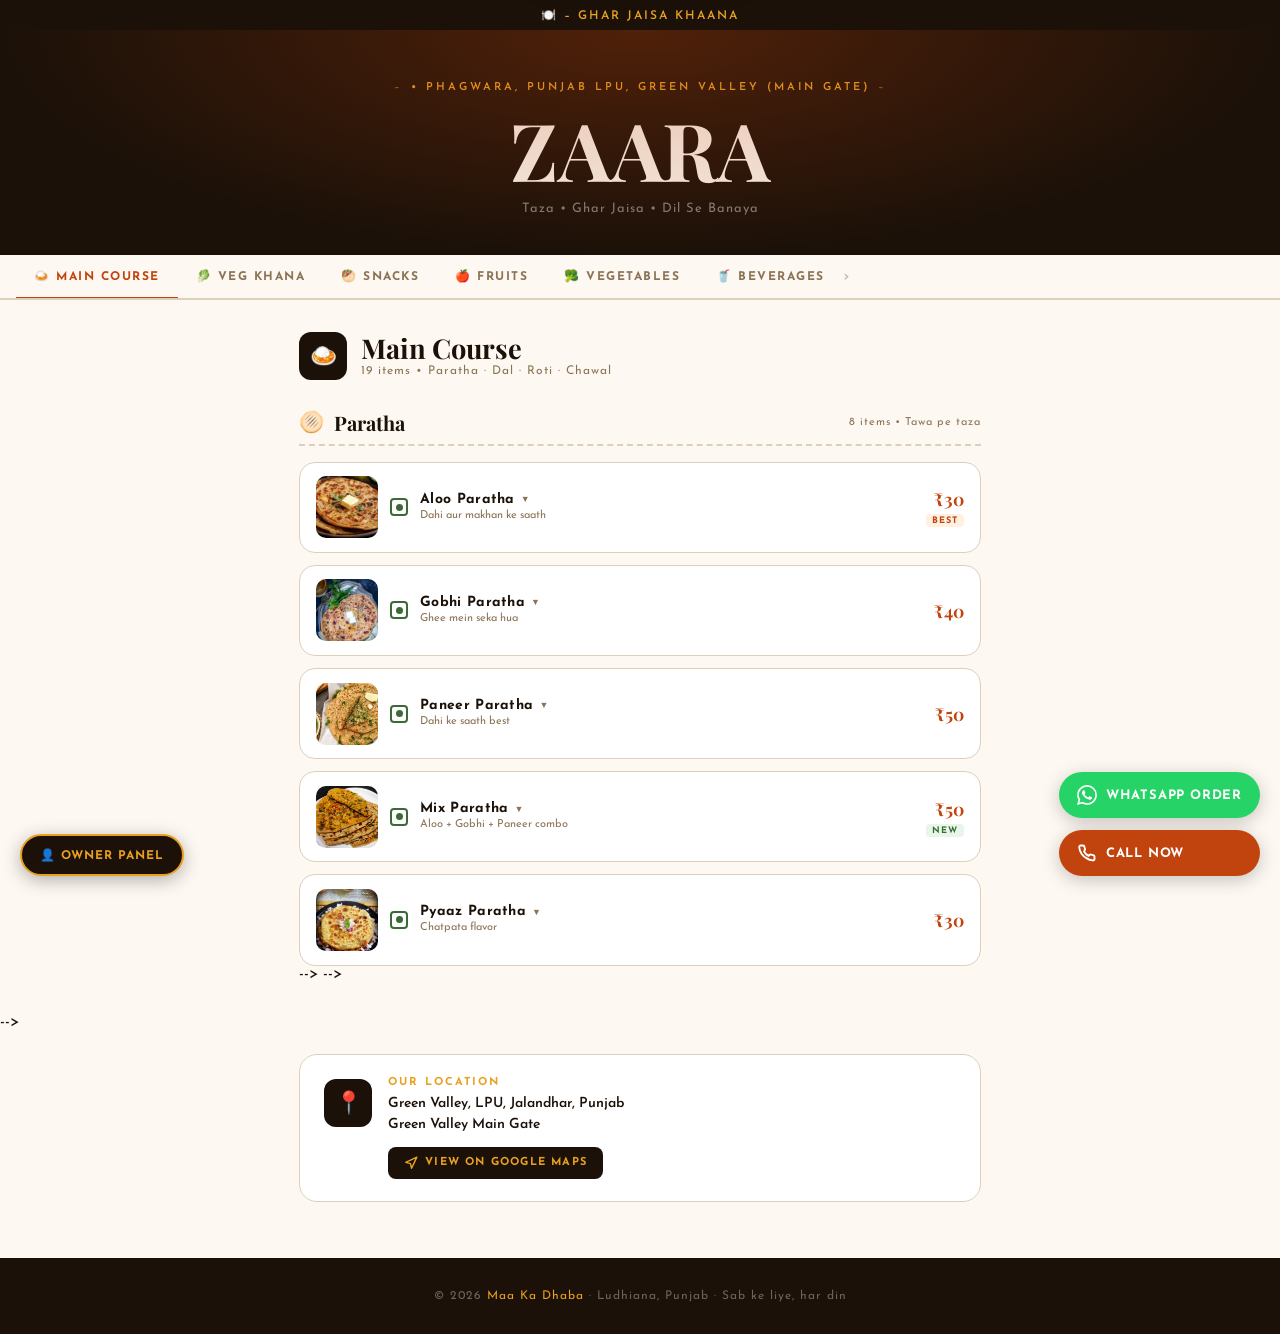
<file: index.html>
<!DOCTYPE html>
<html lang="hi">
<head>
<meta charset="UTF-8">
<meta name="viewport" content="width=device-width, initial-scale=1.0">
<title>Maa Ka Dhaba – Ludhiana</title>
<link href="https://fonts.googleapis.com/css2?family=Tiro+Devanagari+Hindi:ital@0;1&family=Josefin+Sans:wght@300;400;600;700&family=Playfair+Display:ital,wght@0,700;1,400&display=swap" rel="stylesheet">
<style>
:root {
  --clay: #C1440E;
  --turmeric: #E8A020;
  --smoke: #F5EEE6;
  --charcoal: #1C1108;
  --leaf: #3A6B35;
  --milk: #FDF8F2;
  --warm-gray: #8B7355;
  --border: #DDD0BB;
}
* { margin: 0; padding: 0; box-sizing: border-box; }

body {
  font-family: 'Josefin Sans', sans-serif;
  background: var(--milk);
  color: var(--charcoal);
  min-height: 100vh;
}

/* TOP STRIP */
.top-strip {
  background: var(--charcoal);
  color: var(--turmeric);
  text-align: center;
  padding: 8px;
  font-size: 12px;
  letter-spacing: 2px;
  text-transform: uppercase;
  font-weight: 600;
}

/* HERO */
.hero {
  background: var(--charcoal);
  padding: 3rem 1.5rem 2.5rem;
  text-align: center;
  position: relative;
  overflow: hidden;
}
.hero::before {
  content: '';
  position: absolute;
  inset: 0;
  background: radial-gradient(ellipse at 50% 0%, rgba(200,68,14,0.3) 0%, transparent 70%);
  pointer-events: none;
}
.hero-label {
  display: inline-flex;
  align-items: center;
  gap: 8px;
  font-size: 11px;
  letter-spacing: 3px;
  text-transform: uppercase;
  color: var(--turmeric);
  font-weight: 600;
  margin-bottom: 1rem;
}
.hero-label::before, .hero-label::after { content: '–'; opacity: 0.5; }
.hero h1 {
  font-family: 'Playfair Display', serif;
  font-size: clamp(2.8rem, 9vw, 5rem);
  color: var(--smoke);
  line-height: 1.0;
  margin-bottom: 0.4rem;
  font-weight: 700;
}
.hero h1 em { font-style: italic; color: var(--turmeric); }
.hero-sub {
  font-size: 13px;
  color: rgba(255,255,255,0.45);
  letter-spacing: 1px;
  margin-top: 0.8rem;
}

/* CATEGORY TABS */
.tab-bar {
  position: sticky;
  top: 0;
  z-index: 100;
  background: var(--milk);
  border-bottom: 2px solid var(--border);
  padding: 0 1rem;
  display: flex;
  gap: 0;
  overflow-x: auto;
  -webkit-overflow-scrolling: touch;
  scrollbar-width: none;
}
.tab-bar::-webkit-scrollbar { display: none; }
.tab-btn {
  flex-shrink: 0;
  padding: 14px 18px;
  font-family: 'Josefin Sans', sans-serif;
  font-size: 12px;
  font-weight: 700;
  letter-spacing: 1.5px;
  text-transform: uppercase;
  color: var(--warm-gray);
  background: none;
  border: none;
  border-bottom: 3px solid transparent;
  cursor: pointer;
  transition: all 0.2s;
  margin-bottom: -2px;
  white-space: nowrap;
}
.tab-btn:hover { color: var(--clay); }
.tab-btn.active { color: var(--clay); border-bottom-color: var(--clay); }

/* CATEGORY SECTIONS */
.menu-section {
  max-width: 720px;
  margin: 0 auto;
  padding: 2rem 1.2rem;
  display: none;
}
.menu-section.active { display: block; }

/* Sub-section headers inside merged category */
.sub-section-header {
  display: flex;
  align-items: center;
  gap: 10px;
  margin: 1.8rem 0 1rem;
  padding-bottom: 8px;
  border-bottom: 2px dashed var(--border);
}
.sub-section-header:first-child { margin-top: 0; }
.sub-icon { font-size: 20px; }
.sub-title {
  font-family: 'Playfair Display', serif;
  font-size: 1.25rem;
  font-weight: 700;
  color: var(--charcoal);
}
.sub-count {
  font-size: 11px;
  color: var(--warm-gray);
  letter-spacing: 1px;
  margin-left: auto;
}

.cat-header {
  display: flex;
  align-items: center;
  gap: 14px;
  margin-bottom: 1.5rem;
}
.cat-icon-wrap {
  width: 48px;
  height: 48px;
  background: var(--charcoal);
  border-radius: 12px;
  display: flex;
  align-items: center;
  justify-content: center;
  font-size: 22px;
  flex-shrink: 0;
}
.cat-title { font-family: 'Playfair Display', serif; font-size: 1.7rem; font-weight: 700; line-height: 1; }
.cat-count { font-size: 12px; color: var(--warm-gray); letter-spacing: 1px; margin-top: 3px; }

/* MENU ITEMS – new card style with photo */
.menu-list { display: flex; flex-direction: column; gap: 12px; }

.menu-item {
  background: #fff;
  border: 1px solid var(--border);
  border-radius: 16px;
  cursor: pointer;
  transition: all 0.22s ease;
  position: relative;
  overflow: hidden;
}
.menu-item:hover {
  border-color: var(--clay);
  box-shadow: -4px 0 0 var(--clay), 0 6px 24px rgba(0,0,0,0.08);
  transform: translateX(3px);
}
.menu-item.expanded { border-color: var(--clay); }

/* Collapsed row */
.item-row {
  display: flex;
  align-items: center;
  gap: 12px;
  padding: 0.85rem 1rem;
}

.item-thumb {
  width: 62px;
  height: 62px;
  border-radius: 10px;
  object-fit: cover;
  flex-shrink: 0;
  background: var(--smoke);
}

.item-dot {
  width: 18px;
  height: 18px;
  border: 2px solid var(--leaf);
  border-radius: 4px;
  flex-shrink: 0;
  display: flex;
  align-items: center;
  justify-content: center;
}
.item-dot::after {
  content: '';
  width: 7px;
  height: 7px;
  background: var(--leaf);
  border-radius: 50%;
}

.item-body { flex: 1; min-width: 0; }
.item-name {
  font-weight: 700;
  font-size: 14px;
  letter-spacing: 0.3px;
  margin-bottom: 2px;
  display: flex;
  align-items: center;
  gap: 6px;
}
.item-tagline {
  font-size: 11px;
  color: var(--warm-gray);
  line-height: 1.3;
}

.item-right { text-align: right; flex-shrink: 0; }
.item-price {
  font-family: 'Playfair Display', serif;
  font-size: 1.1rem;
  font-weight: 700;
  color: var(--clay);
}
.item-badge {
  display: inline-block;
  font-size: 9px;
  font-weight: 700;
  letter-spacing: 1px;
  text-transform: uppercase;
  padding: 2px 6px;
  border-radius: 4px;
  margin-top: 4px;
}
.badge-best { background: #FFF0E0; color: var(--clay); }
.badge-new  { background: #E8F5E9; color: var(--leaf); }
.badge-spicy{ background: #FFF3E0; color: #E65100; }

/* Expand arrow */
.expand-arrow {
  font-size: 9px;
  color: var(--warm-gray);
  transition: transform 0.22s;
  flex-shrink: 0;
}
.menu-item.expanded .expand-arrow { transform: rotate(180deg); }

/* ── EXPANDED DETAIL PANEL ── */
.item-detail {
  display: none;
  border-top: 1px dashed var(--border);
  animation: slideDown 0.22s ease;
}
.menu-item.expanded .item-detail { display: block; }

@keyframes slideDown {
  from { opacity: 0; transform: translateY(-6px); }
  to   { opacity: 1; transform: translateY(0); }
}

.detail-photo-wrap {
  width: 100%;
  height: 180px;
  overflow: hidden;
  position: relative;
}
.detail-photo-wrap img {
  width: 100%;
  height: 100%;
  object-fit: cover;
  display: block;
}
.detail-photo-overlay {
  position: absolute;
  inset: 0;
  background: linear-gradient(to bottom, transparent 50%, rgba(28,17,8,0.65) 100%);
}
.detail-photo-label {
  position: absolute;
  bottom: 10px;
  left: 14px;
  font-family: 'Playfair Display', serif;
  font-size: 1.1rem;
  font-weight: 700;
  color: #fff;
}

.detail-body {
  padding: 1rem 1.1rem 1.1rem;
}
.detail-desc {
  font-size: 13px;
  color: var(--warm-gray);
  line-height: 1.6;
  margin-bottom: 10px;
}
.detail-meta {
  display: flex;
  flex-wrap: wrap;
  gap: 8px;
  margin-bottom: 10px;
}
.detail-tag {
  font-size: 10px;
  font-weight: 700;
  letter-spacing: 1px;
  text-transform: uppercase;
  padding: 4px 10px;
  border-radius: 20px;
  background: var(--smoke);
  color: var(--warm-gray);
  border: 1px solid var(--border);
}
.detail-tag.green { background: #E8F5E9; color: var(--leaf); border-color: #c8e6c9; }
.detail-tag.red   { background: #FFF0E0; color: var(--clay); border-color: #ffd5bb; }
.detail-tag.spicy { background: #FFF3E0; color: #E65100; border-color: #ffe0b2; }

.detail-serves {
  font-size: 11px;
  color: var(--warm-gray);
  letter-spacing: 0.5px;
}
.detail-serves strong { color: var(--charcoal); }

/* DIVIDER LINE */
.menu-divider { height: 1px; background: var(--border); margin: 0.5rem 0; opacity: 0.5; }

@keyframes fadeIn {
  from { opacity: 0; transform: translateY(-4px); }
  to   { opacity: 1; transform: translateY(0); }
}

/* FOOTER */
footer {
  background: var(--charcoal);
  color: rgba(255,255,255,0.35);
  text-align: center;
  padding: 2rem 1rem;
  font-size: 12px;
  letter-spacing: 1px;
  margin-top: 2rem;
}
footer span { color: var(--turmeric); }

/* SCROLL INDICATOR ON TABS */
.tab-bar::after {
  content: '›';
  position: sticky;
  right: 0;
  color: var(--warm-gray);
  font-size: 18px;
  align-self: center;
  pointer-events: none;
  opacity: 0.5;
}

/* ── FLOATING ACTION BUTTONS ── */
.fab-group {
  position: fixed;
  bottom: 24px;
  right: 20px;
  display: flex;
  flex-direction: column;
  gap: 12px;
  z-index: 999;
}
.fab-btn {
  display: flex;
  align-items: center;
  gap: 9px;
  padding: 13px 18px;
  border-radius: 50px;
  border: none;
  cursor: pointer;
  font-family: 'Josefin Sans', sans-serif;
  font-size: 13px;
  font-weight: 700;
  letter-spacing: 0.8px;
  text-transform: uppercase;
  text-decoration: none;
  box-shadow: 0 4px 18px rgba(0,0,0,0.22);
  transition: transform 0.18s ease, box-shadow 0.18s ease;
  white-space: nowrap;
}
.fab-btn:hover { transform: translateY(-2px); box-shadow: 0 8px 24px rgba(0,0,0,0.28); }
.fab-btn:active { transform: translateY(0); }
.fab-call      { background: var(--clay); color: #fff; }
.fab-whatsapp  { background: #25D366; color: #fff; }
.fab-icon { width: 20px; height: 20px; flex-shrink: 0; display: flex; align-items: center; justify-content: center; }

/* ── LOCATION SECTION ── */
.location-section {
  max-width: 720px;
  margin: 0 auto 0.5rem;
  padding: 1.5rem 1.2rem;
}
.location-card {
  background: #fff;
  border: 1px solid var(--border);
  border-radius: 18px;
  padding: 1.4rem 1.5rem;
  display: flex;
  align-items: flex-start;
  gap: 16px;
}
.location-icon-wrap {
  width: 48px; height: 48px;
  background: var(--charcoal);
  border-radius: 12px;
  display: flex; align-items: center; justify-content: center;
  font-size: 22px; flex-shrink: 0; margin-top: 2px;
}
.location-body { flex: 1; }
.location-label { font-size: 11px; font-weight: 700; letter-spacing: 2px; text-transform: uppercase; color: var(--turmeric); margin-bottom: 5px; }
.location-text  { font-size: 14px; font-weight: 600; color: var(--charcoal); line-height: 1.5; margin-bottom: 12px; }
.maps-btn {
  display: inline-flex; align-items: center; gap: 7px;
  padding: 9px 16px; background: var(--charcoal); color: var(--turmeric);
  border-radius: 8px; font-family: 'Josefin Sans', sans-serif;
  font-size: 11px; font-weight: 700; letter-spacing: 1.2px;
  text-transform: uppercase; text-decoration: none;
  transition: background 0.2s, transform 0.15s;
}
.maps-btn:hover { background: var(--clay); color: #fff; transform: translateY(-1px); }

/* Mobile */
@media (max-width: 480px) {
  .fab-btn { padding: 12px 15px; font-size: 12px; }
  .location-card { flex-direction: column; gap: 10px; }
  .location-icon-wrap { width: 40px; height: 40px; font-size: 18px; border-radius: 10px; }
  .detail-photo-wrap { height: 150px; }
  .item-thumb { width: 54px; height: 54px; }
}

/* ─── ORDER BUTTON ON EACH ITEM ─── */
.add-order-btn {
  display: inline-flex;
  align-items: center;
  gap: 6px;
  margin-top: 10px;
  padding: 9px 18px;
  background: var(--clay);
  color: #fff;
  border: none;
  border-radius: 8px;
  font-family: 'Josefin Sans', sans-serif;
  font-size: 12px;
  font-weight: 700;
  letter-spacing: 1px;
  text-transform: uppercase;
  cursor: pointer;
  transition: background 0.18s, transform 0.15s;
}
.add-order-btn:hover { background: #a03309; transform: translateY(-1px); }
.add-order-btn.added { background: var(--leaf); }

.qty-controls {
  display: flex;
  align-items: center;
  gap: 8px;
  margin-top: 10px;
}
.qty-btn {
  width: 30px; height: 30px;
  border: 2px solid var(--clay);
  background: #fff;
  color: var(--clay);
  border-radius: 6px;
  font-size: 16px;
  font-weight: 700;
  cursor: pointer;
  display: flex; align-items: center; justify-content: center;
  transition: all 0.15s;
}
.qty-btn:hover { background: var(--clay); color: #fff; }
.qty-display {
  font-family: 'Playfair Display', serif;
  font-size: 1rem;
  font-weight: 700;
  color: var(--charcoal);
  min-width: 24px;
  text-align: center;
}

/* ─── ORDER CART BUBBLE ─── */
.cart-bubble {
  position: fixed;
  top: 16px; right: 16px;
  z-index: 1000;
  background: var(--clay);
  color: #fff;
  border-radius: 50px;
  padding: 10px 18px;
  font-family: 'Josefin Sans', sans-serif;
  font-size: 13px;
  font-weight: 700;
  letter-spacing: 0.8px;
  display: none;
  align-items: center;
  gap: 8px;
  cursor: pointer;
  box-shadow: 0 4px 18px rgba(193,68,14,0.45);
  transition: transform 0.18s;
  animation: bubblePop 0.3s ease;
}
.cart-bubble:hover { transform: scale(1.05); }
.cart-bubble.visible { display: flex; }
@keyframes bubblePop {
  0%   { transform: scale(0.7); opacity: 0; }
  80%  { transform: scale(1.08); }
  100% { transform: scale(1); opacity: 1; }
}
.cart-count-badge {
  background: #fff;
  color: var(--clay);
  border-radius: 20px;
  padding: 2px 8px;
  font-size: 12px;
  font-weight: 800;
}

/* ─── ORDER PANEL MODAL ─── */
.order-overlay {
  position: fixed; inset: 0;
  background: rgba(28,17,8,0.7);
  z-index: 2000;
  display: none;
  align-items: flex-end;
  justify-content: center;
  backdrop-filter: blur(3px);
}
.order-overlay.open { display: flex; }
.order-panel {
  background: var(--milk);
  width: 100%;
  max-width: 680px;
  max-height: 88vh;
  border-radius: 24px 24px 0 0;
  overflow: hidden;
  display: flex;
  flex-direction: column;
  animation: slideUp 0.3s ease;
}
@keyframes slideUp {
  from { transform: translateY(100%); }
  to   { transform: translateY(0); }
}
.panel-header {
  background: var(--charcoal);
  padding: 1.2rem 1.5rem;
  display: flex;
  align-items: center;
  justify-content: space-between;
  flex-shrink: 0;
}
.panel-title {
  font-family: 'Playfair Display', serif;
  font-size: 1.3rem;
  color: var(--smoke);
  font-weight: 700;
}
.panel-close {
  background: none; border: none;
  color: rgba(255,255,255,0.5);
  font-size: 22px; cursor: pointer;
  padding: 4px 8px;
  border-radius: 6px;
  transition: color 0.15s;
}
.panel-close:hover { color: #fff; }
.panel-body {
  overflow-y: auto;
  flex: 1;
  padding: 1rem 1.2rem;
}
.cart-item-row {
  display: flex;
  align-items: center;
  gap: 12px;
  padding: 10px 0;
  border-bottom: 1px solid var(--border);
}
.cart-item-name { flex: 1; font-size: 14px; font-weight: 600; }
.cart-item-qty  { font-size: 13px; color: var(--warm-gray); min-width: 50px; text-align: center; }
.cart-item-price { font-family: 'Playfair Display', serif; font-size: 1rem; font-weight: 700; color: var(--clay); min-width: 60px; text-align: right; }
.cart-remove-btn { background: none; border: none; color: var(--warm-gray); font-size: 18px; cursor: pointer; padding: 2px 6px; border-radius: 4px; }
.cart-remove-btn:hover { color: var(--clay); }
.cart-empty-msg { text-align: center; padding: 2rem 0; color: var(--warm-gray); font-size: 14px; }

.order-form {
  padding: 1rem 1.2rem;
  border-top: 2px solid var(--border);
  background: #fff;
  flex-shrink: 0;
}
.order-form-title {
  font-size: 12px; font-weight: 700; letter-spacing: 1.5px;
  text-transform: uppercase; color: var(--turmeric);
  margin-bottom: 10px;
}
.form-row { display: flex; gap: 10px; margin-bottom: 10px; }
.form-input {
  flex: 1;
  padding: 10px 14px;
  border: 1.5px solid var(--border);
  border-radius: 8px;
  font-family: 'Josefin Sans', sans-serif;
  font-size: 13px;
  background: var(--milk);
  color: var(--charcoal);
  outline: none;
  transition: border-color 0.15s;
}
.form-input:focus { border-color: var(--clay); }
.order-total-row {
  display: flex;
  justify-content: space-between;
  align-items: center;
  padding: 10px 0;
  border-top: 1px dashed var(--border);
  margin-bottom: 12px;
}
.order-total-label { font-size: 12px; font-weight: 700; letter-spacing: 1px; text-transform: uppercase; color: var(--warm-gray); }
.order-total-amount { font-family: 'Playfair Display', serif; font-size: 1.4rem; font-weight: 700; color: var(--charcoal); }
.place-order-btn {
  width: 100%;
  padding: 14px;
  background: var(--leaf);
  color: #fff;
  border: none;
  border-radius: 10px;
  font-family: 'Josefin Sans', sans-serif;
  font-size: 14px;
  font-weight: 700;
  letter-spacing: 1px;
  text-transform: uppercase;
  cursor: pointer;
  transition: background 0.18s, transform 0.15s;
}
.place-order-btn:hover { background: #2d5429; transform: translateY(-1px); }
.place-order-btn:disabled { background: var(--warm-gray); cursor: not-allowed; transform: none; }

/* ─── OWNER DASHBOARD ─── */
.dashboard-overlay {
  position: fixed; inset: 0;
  background: var(--charcoal);
  z-index: 3000;
  display: none;
  flex-direction: column;
  overflow-y: auto;
}
.dashboard-overlay.open { display: flex; }
.dash-header {
  background: #111;
  padding: 1rem 1.5rem;
  display: flex;
  align-items: center;
  justify-content: space-between;
  border-bottom: 1px solid rgba(255,255,255,0.08);
  flex-shrink: 0;
  position: sticky; top: 0; z-index: 10;
}
.dash-title { font-family: 'Playfair Display', serif; font-size: 1.4rem; color: var(--turmeric); }
.dash-close-btn {
  background: rgba(255,255,255,0.08); border: none;
  color: rgba(255,255,255,0.6); font-family: 'Josefin Sans', sans-serif;
  font-size: 12px; font-weight: 700; letter-spacing: 1px;
  text-transform: uppercase; cursor: pointer;
  padding: 8px 16px; border-radius: 6px;
  transition: all 0.15s;
}
.dash-close-btn:hover { background: var(--clay); color: #fff; }
.dash-body { flex: 1; padding: 1.5rem; max-width: 800px; margin: 0 auto; width: 100%; }

.dash-login { 
  display: flex; flex-direction: column; align-items: center; 
  justify-content: center; min-height: 60vh; gap: 16px;
  max-width: 340px; margin: 0 auto;
}
.dash-login h2 { font-family: 'Playfair Display', serif; color: var(--smoke); font-size: 1.5rem; }
.dash-login p { color: var(--warm-gray); font-size: 13px; text-align: center; }
.dash-input {
  width: 100%;
  padding: 12px 16px;
  background: rgba(255,255,255,0.07);
  border: 1.5px solid rgba(255,255,255,0.12);
  border-radius: 10px;
  color: #fff;
  font-family: 'Josefin Sans', sans-serif;
  font-size: 14px;
  outline: none;
  transition: border-color 0.15s;
}
.dash-input:focus { border-color: var(--turmeric); }
.dash-login-btn {
  width: 100%;
  padding: 13px;
  background: var(--clay);
  color: #fff;
  border: none;
  border-radius: 10px;
  font-family: 'Josefin Sans', sans-serif;
  font-size: 14px; font-weight: 700;
  letter-spacing: 1px; text-transform: uppercase;
  cursor: pointer;
  transition: background 0.18s;
}
.dash-login-btn:hover { background: #a03309; }
.dash-login-err { color: #ff6b6b; font-size: 12px; }

.stats-grid {
  display: grid;
  grid-template-columns: repeat(auto-fit, minmax(150px, 1fr));
  gap: 12px;
  margin-bottom: 1.5rem;
}
.stat-card {
  background: rgba(255,255,255,0.05);
  border: 1px solid rgba(255,255,255,0.08);
  border-radius: 14px;
  padding: 1.2rem;
  text-align: center;
}
.stat-val { font-family: 'Playfair Display', serif; font-size: 2rem; font-weight: 700; color: var(--turmeric); }
.stat-label { font-size: 11px; color: rgba(255,255,255,0.4); letter-spacing: 1.5px; text-transform: uppercase; margin-top: 4px; }

.dash-section-title {
  font-size: 11px; letter-spacing: 2px; text-transform: uppercase;
  color: var(--turmeric); font-weight: 700; margin-bottom: 12px;
  padding-bottom: 8px; border-bottom: 1px solid rgba(255,255,255,0.08);
}
.order-card {
  background: rgba(255,255,255,0.04);
  border: 1px solid rgba(255,255,255,0.08);
  border-radius: 14px;
  padding: 1rem 1.2rem;
  margin-bottom: 10px;
}
.order-card-top {
  display: flex;
  justify-content: space-between;
  align-items: flex-start;
  margin-bottom: 8px;
}
.order-meta { font-size: 11px; color: rgba(255,255,255,0.35); margin-top: 2px; letter-spacing: 0.5px; }
.order-customer { font-size: 14px; font-weight: 700; color: var(--smoke); }
.order-status-badge {
  padding: 3px 10px; border-radius: 20px;
  font-size: 10px; font-weight: 700; letter-spacing: 1px; text-transform: uppercase;
}
.status-new    { background: rgba(232,160,32,0.2); color: var(--turmeric); }
.status-done   { background: rgba(58,107,53,0.3); color: #7bc97a; }
.order-items-list { font-size: 12px; color: rgba(255,255,255,0.5); margin-bottom: 8px; line-height: 1.7; }
.order-card-footer {
  display: flex; justify-content: space-between; align-items: center;
  padding-top: 8px; border-top: 1px solid rgba(255,255,255,0.07);
}
.order-amount { font-family: 'Playfair Display', serif; font-size: 1.1rem; color: var(--turmeric); font-weight: 700; }
.mark-done-btn {
  padding: 6px 14px;
  background: rgba(58,107,53,0.25);
  border: 1px solid rgba(58,107,53,0.5);
  color: #7bc97a;
  border-radius: 6px;
  font-family: 'Josefin Sans', sans-serif;
  font-size: 11px; font-weight: 700; letter-spacing: 1px; text-transform: uppercase;
  cursor: pointer;
  transition: all 0.15s;
}
.mark-done-btn:hover { background: rgba(58,107,53,0.5); }
.mark-done-btn.done { background: rgba(58,107,53,0.15); color: rgba(255,255,255,0.2); cursor: default; }

.no-orders-msg { text-align: center; color: rgba(255,255,255,0.25); padding: 2rem 0; font-size: 14px; }

.date-filter-row { display: flex; align-items: center; gap: 10px; margin-bottom: 1rem; }
.date-filter-input {
  padding: 8px 14px;
  background: rgba(255,255,255,0.07);
  border: 1px solid rgba(255,255,255,0.12);
  border-radius: 8px; color: #fff;
  font-family: 'Josefin Sans', sans-serif; font-size: 13px;
  outline: none;
}
.date-filter-label { font-size: 12px; color: rgba(255,255,255,0.4); text-transform: uppercase; letter-spacing: 1px; }
.clear-orders-btn {
  padding: 8px 16px;
  background: rgba(193,68,14,0.2);
  border: 1px solid rgba(193,68,14,0.4);
  color: var(--clay);
  border-radius: 8px;
  font-family: 'Josefin Sans', sans-serif;
  font-size: 11px; font-weight: 700; letter-spacing: 1px; text-transform: uppercase;
  cursor: pointer;
  margin-left: auto;
}
.clear-orders-btn:hover { background: rgba(193,68,14,0.4); }

/* ─── FRUIT PRICE EDITOR ─── */
.fruit-editor-section {
  margin-bottom: 1.5rem;
}
.fruit-price-grid {
  display: flex;
  flex-direction: column;
  gap: 10px;
  margin-top: 10px;
}
.fruit-price-row {
  display: flex;
  align-items: center;
  gap: 10px;
  background: rgba(255,255,255,0.04);
  border: 1px solid rgba(255,255,255,0.08);
  border-radius: 12px;
  padding: 10px 14px;
}
.fruit-price-emoji { font-size: 22px; flex-shrink: 0; }
.fruit-price-name { flex: 1; font-size: 13px; font-weight: 700; color: var(--smoke); }
.fruit-price-input {
  width: 90px;
  padding: 8px 10px;
  background: rgba(255,255,255,0.07);
  border: 1.5px solid rgba(255,255,255,0.15);
  border-radius: 8px;
  color: #fff;
  font-family: 'Josefin Sans', sans-serif;
  font-size: 14px;
  font-weight: 700;
  outline: none;
  text-align: center;
  transition: border-color 0.15s;
}
.fruit-price-input:focus { border-color: var(--turmeric); }
.fruit-price-label { font-size: 11px; color: rgba(255,255,255,0.35); }
.save-fruit-prices-btn {
  width: 100%;
  padding: 13px;
  background: var(--leaf);
  color: #fff;
  border: none;
  border-radius: 10px;
  font-family: 'Josefin Sans', sans-serif;
  font-size: 13px; font-weight: 700;
  letter-spacing: 1.5px; text-transform: uppercase;
  cursor: pointer;
  margin-top: 12px;
  transition: background 0.18s, transform 0.15s;
}
.save-fruit-prices-btn:hover { background: #2d5429; transform: translateY(-1px); }

/* ─── INLINE FRUIT PRICE EDIT ─── */
.fruit-edit-btn {
  display: inline-flex;
  align-items: center;
  gap: 4px;
  margin-top: 5px;
  padding: 4px 10px;
  background: #fff7ed;
  border: 1.5px dashed var(--turmeric);
  border-radius: 20px;
  color: var(--clay);
  font-family: 'Josefin Sans', sans-serif;
  font-size: 10px;
  font-weight: 700;
  letter-spacing: 1px;
  text-transform: uppercase;
  cursor: pointer;
  transition: all 0.18s;
}
.fruit-edit-btn:hover { background: var(--turmeric); color: #fff; border-color: var(--turmeric); }
/* ─── INLINE VEG PRICE EDIT ─── */
.veg-edit-btn {
  display: inline-flex;
  align-items: center;
  gap: 4px;
  margin-top: 5px;
  padding: 4px 10px;
  background: #f0fdf0;
  border: 1.5px dashed var(--leaf);
  border-radius: 20px;
  color: var(--leaf);
  font-family: 'Josefin Sans', sans-serif;
  font-size: 10px;
  font-weight: 700;
  letter-spacing: 1px;
  text-transform: uppercase;
  cursor: pointer;
  transition: all 0.18s;
}
.veg-edit-btn:hover { background: var(--leaf); color: #fff; border-color: var(--leaf); }

/* ─── VEG PRICE POPUP OVERLAY ─── */
.veg-popup-overlay {
  position: fixed; inset: 0;
  background: rgba(28,17,8,0.6);
  z-index: 5000;
  display: none;
  align-items: center;
  justify-content: center;
  backdrop-filter: blur(4px);
  padding: 20px;
}
.veg-popup-overlay.open { display: flex; }
.veg-popup-box {
  background: var(--milk);
  border-radius: 20px;
  padding: 1.8rem 1.5rem;
  width: 100%;
  max-width: 340px;
  text-align: center;
  box-shadow: 0 20px 60px rgba(0,0,0,0.35);
  animation: popIn 0.22s ease;
}
.veg-popup-emoji { font-size: 2.5rem; margin-bottom: 0.3rem; }
.veg-popup-title {
  font-family: 'Playfair Display', serif;
  font-size: 1.2rem;
  font-weight: 700;
  color: var(--charcoal);
  margin-bottom: 4px;
}
.veg-popup-sub {
  font-size: 12px;
  color: var(--warm-gray);
  margin-bottom: 1.2rem;
}
.veg-popup-input-wrap {
  display: flex;
  align-items: center;
  justify-content: center;
  gap: 6px;
  margin-bottom: 1.2rem;
}
.veg-popup-rs {
  font-family: 'Playfair Display', serif;
  font-size: 1.6rem;
  font-weight: 700;
  color: var(--leaf);
}
.veg-popup-input {
  width: 130px;
  padding: 10px 12px;
  border: 2px solid var(--border);
  border-radius: 10px;
  font-family: 'Playfair Display', serif;
  font-size: 1.4rem;
  font-weight: 700;
  color: var(--charcoal);
  text-align: center;
  outline: none;
  transition: border-color 0.15s;
}
.veg-popup-input:focus { border-color: var(--leaf); }
.veg-popup-btns { display: flex; gap: 10px; }
.veg-popup-save {
  flex: 1; padding: 12px;
  background: var(--leaf); color: #fff;
  border: none; border-radius: 10px;
  font-family: 'Josefin Sans', sans-serif;
  font-size: 13px; font-weight: 700;
  letter-spacing: 1px; text-transform: uppercase;
  cursor: pointer; transition: background 0.18s;
}
.veg-popup-save:hover { background: #2d5429; }
.veg-popup-cancel {
  flex: 1; padding: 12px;
  background: var(--smoke); color: var(--warm-gray);
  border: 1px solid var(--border); border-radius: 10px;
  font-family: 'Josefin Sans', sans-serif;
  font-size: 13px; font-weight: 700;
  letter-spacing: 1px; text-transform: uppercase;
  cursor: pointer; transition: background 0.18s;
}
.veg-popup-cancel:hover { background: var(--border); }


/* ─── FRUIT PRICE POPUP OVERLAY ─── */
.fruit-popup-overlay {
  position: fixed; inset: 0;
  background: rgba(28,17,8,0.6);
  z-index: 5000;
  display: none;
  align-items: center;
  justify-content: center;
  backdrop-filter: blur(4px);
  padding: 20px;
}
.fruit-popup-overlay.open { display: flex; }
.fruit-popup-box {
  background: var(--milk);
  border-radius: 20px;
  padding: 1.8rem 1.5rem;
  width: 100%;
  max-width: 340px;
  text-align: center;
  box-shadow: 0 20px 60px rgba(0,0,0,0.35);
  animation: popIn 0.22s ease;
}
@keyframes popIn {
  from { transform: scale(0.85); opacity: 0; }
  to   { transform: scale(1);    opacity: 1; }
}
.fruit-popup-emoji { font-size: 2.5rem; margin-bottom: 0.3rem; }
.fruit-popup-title {
  font-family: 'Playfair Display', serif;
  font-size: 1.2rem;
  font-weight: 700;
  color: var(--charcoal);
  margin-bottom: 4px;
}
.fruit-popup-sub {
  font-size: 12px;
  color: var(--warm-gray);
  margin-bottom: 1.2rem;
}
.fruit-popup-input-wrap {
  display: flex;
  align-items: center;
  justify-content: center;
  gap: 6px;
  margin-bottom: 1.2rem;
}
.fruit-popup-rs {
  font-family: 'Playfair Display', serif;
  font-size: 1.6rem;
  font-weight: 700;
  color: var(--clay);
}
.fruit-popup-input {
  width: 130px;
  padding: 10px 12px;
  border: 2px solid var(--border);
  border-radius: 10px;
  font-family: 'Playfair Display', serif;
  font-size: 1.4rem;
  font-weight: 700;
  color: var(--charcoal);
  text-align: center;
  outline: none;
  transition: border-color 0.15s;
}
.fruit-popup-input:focus { border-color: var(--clay); }
.fruit-popup-btns { display: flex; gap: 10px; }
.fruit-popup-save {
  flex: 1; padding: 12px;
  background: var(--clay); color: #fff;
  border: none; border-radius: 10px;
  font-family: 'Josefin Sans', sans-serif;
  font-size: 13px; font-weight: 700;
  letter-spacing: 1px; text-transform: uppercase;
  cursor: pointer; transition: background 0.18s;
}
.fruit-popup-save:hover { background: #a03309; }
.fruit-popup-cancel {
  flex: 1; padding: 12px;
  background: var(--smoke); color: var(--warm-gray);
  border: 1px solid var(--border); border-radius: 10px;
  font-family: 'Josefin Sans', sans-serif;
  font-size: 13px; font-weight: 700;
  letter-spacing: 1px; text-transform: uppercase;
  cursor: pointer; transition: background 0.18s;
}
.fruit-popup-cancel:hover { background: var(--border); }

/* ─── OWNER DASHBOARD FAB ─── */
.fab-dashboard {
  position: fixed;
  bottom: 24px; left: 20px;
  z-index: 999;
  background: var(--charcoal);
  color: var(--turmeric);
  border: 2px solid var(--turmeric);
  border-radius: 50px;
  padding: 12px 18px;
  font-family: 'Josefin Sans', sans-serif;
  font-size: 12px; font-weight: 700; letter-spacing: 1px;
  text-transform: uppercase;
  cursor: pointer;
  display: flex; align-items: center; gap: 8px;
  box-shadow: 0 4px 18px rgba(0,0,0,0.3);
  transition: all 0.18s;
}
.fab-dashboard:hover { background: var(--turmeric); color: var(--charcoal); }

/* ─── SUCCESS TOAST ─── */
.order-toast {
  position: fixed; top: 20px; left: 50%;
  transform: translateX(-50%) translateY(-80px);
  background: var(--leaf);
  color: #fff;
  padding: 12px 24px;
  border-radius: 50px;
  font-family: 'Josefin Sans', sans-serif;
  font-size: 13px; font-weight: 700; letter-spacing: 0.8px;
  z-index: 9999;
  transition: transform 0.35s ease;
  white-space: nowrap;
  box-shadow: 0 6px 24px rgba(0,0,0,0.25);
}
.order-toast.show { transform: translateX(-50%) translateY(0); }
</style>
</head>
<body>

<div class="top-strip">🍽️ – Ghar Jaisa Khaana</div>

<div class="hero">
  <div class="hero-label"> &bull; Phagwara, Punjab LPU, Green Valley (Main Gate)</div>
  <h1>ZAARA<br><em></em></h1>
  <p class="hero-sub">Taza • Ghar Jaisa • Dil Se Banaya</p>
</div>

<!-- TAB BAR -->
<div class="tab-bar" id="tabBar">
  <button class="tab-btn active" onclick="showCat('maincourse')">🍛 Main Course</button>
  <button class="tab-btn" onclick="showCat('veg')">🥬 Veg Khana</button>
  <button class="tab-btn" onclick="showCat('snacks')">🥙 Snacks</button>
  <button class="tab-btn" onclick="showCat('fruits')">🍎 Fruits</button>
  <button class="tab-btn" onclick="showCat('vegetables')">🥦 Vegetables</button>
  <button class="tab-btn" onclick="showCat('beverages')">🥤 Beverages</button>
</div>


<!-- ═══════════════════════════════════════════════
     MAIN COURSE — Paratha + Dal & Roti + Chawal
     ═══════════════════════════════════════════════ -->
<div class="menu-section active" id="maincourse">
  <div class="cat-header">
    <div class="cat-icon-wrap">🍛</div>
    <div>
      <div class="cat-title">Main Course</div>
      <div class="cat-count">19 items • Paratha · Dal · Roti · Chawal</div>
    </div>
  </div>

  <!-- ── Paratha ── -->
  <div class="sub-section-header">
    <span class="sub-icon">🫓</span>
    <span class="sub-title">Paratha</span>
    <span class="sub-count">8 items • Tawa pe taza</span>
  </div>
  <div class="menu-list">

    <div class="menu-item" onclick="toggleItem(this)">
      <div class="item-row">
        <img class="item-thumb" src="allo prantha.jpg" alt="Aloo Paratha" loading="lazy">
        <div class="item-dot"></div>
        <div class="item-body">
          <div class="item-name">Aloo Paratha <span class="expand-arrow">▼</span></div>
          <div class="item-tagline">Dahi aur makhan ke saath</div>
        </div>
        <div class="item-right">
          <div class="item-price">₹30</div>
          <div class="item-badge badge-best">BEST</div>
        </div>
      </div>
      <div class="item-detail">
        <div class="detail-photo-wrap">
          <img src="allo prantha.jpg" alt="Aloo Paratha">
          <div class="detail-photo-overlay"></div>
          <div class="detail-photo-label">Aloo Paratha</div>
        </div>
        <div class="detail-body">
          <p class="detail-desc">Classic masaledar aloo filling, golden tawa pe seka hua, dahi aur makhan ke saath serve hoga. Har bite mein ghar ki yaad aati hai!</p>
          <div class="detail-meta">
            <span class="detail-tag green">🌱 Pure Veg</span>
            <span class="detail-tag">🧈 Ghee Available</span>
            <span class="detail-tag red">⭐ Best Seller</span>
          </div>
          <div class="detail-serves"><strong>Serves:</strong> 1 person &nbsp;|&nbsp; <strong>Prep:</strong> 5–7 min</div>
        </div>
      </div>
    </div>

    <div class="menu-item" onclick="toggleItem(this)">
      <div class="item-row">
        <img class="item-thumb" src="Gobi-Paratha-.jpg" alt="Gobhi Paratha" loading="lazy">
        <div class="item-dot"></div>
        <div class="item-body">
          <div class="item-name">Gobhi Paratha <span class="expand-arrow">▼</span></div>
          <div class="item-tagline">Ghee mein seka hua</div>
        </div>
        <div class="item-right"><div class="item-price">₹40</div></div>
      </div>
      <div class="item-detail">
        <div class="detail-photo-wrap">
          <img src="Gobi-Paratha-.jpg" alt="Gobhi Paratha">
          <div class="detail-photo-overlay"></div>
          <div class="detail-photo-label">Gobhi Paratha</div>
        </div>
        <div class="detail-body">
          <p class="detail-desc">Tazi phool gobhi ka masaledar stuffing, ghee mein seka hua. Crispy bahar se, soft andar se – perfect Punjabi breakfast.</p>
          <div class="detail-meta">
            <span class="detail-tag green">🌱 Pure Veg</span>
            <span class="detail-tag">🧈 With Butter</span>
          </div>
          <div class="detail-serves"><strong>Serves:</strong> 1 person &nbsp;|&nbsp; <strong>Prep:</strong> 6–8 min</div>
        </div>
      </div>
    </div>

    <div class="menu-item" onclick="toggleItem(this)">
      <div class="item-row">
        <img class="item-thumb" src="download.jpg" alt="Paneer Paratha" loading="lazy">
        <div class="item-dot"></div>
        <div class="item-body">
          <div class="item-name">Paneer Paratha <span class="expand-arrow">▼</span></div>
          <div class="item-tagline">Dahi ke saath best</div>
        </div>
        <div class="item-right"><div class="item-price">₹50</div></div>
      </div>
      <div class="item-detail">
        <div class="detail-photo-wrap">
          <img src="download.jpg" alt="Paneer Paratha">
          <div class="detail-photo-overlay"></div>
          <div class="detail-photo-label">Paneer Paratha</div>
        </div>
        <div class="detail-body">
          <p class="detail-desc">Taza paneer aur spices se bhara hua paratha – creamy filling har bite mein. Dahi ke saath khao, swad double ho jaata hai!</p>
          <div class="detail-meta">
            <span class="detail-tag green">🌱 Pure Veg</span>
            <span class="detail-tag">🧀 Fresh Paneer</span>
          </div>
          <div class="detail-serves"><strong>Serves:</strong> 1 person &nbsp;|&nbsp; <strong>Prep:</strong> 7–10 min</div>
        </div>
      </div>
    </div>

    <div class="menu-item" onclick="toggleItem(this)">
      <div class="item-row">
        <img class="item-thumb" src="mix-veg-paratha.webp" alt="Mix Paratha" loading="lazy">
        <div class="item-dot"></div>
        <div class="item-body">
          <div class="item-name">Mix Paratha <span class="expand-arrow">▼</span></div>
          <div class="item-tagline">Aloo + Gobhi + Paneer combo</div>
        </div>
        <div class="item-right">
          <div class="item-price">₹50</div>
          <div class="item-badge badge-new">NEW</div>
        </div>
      </div>
      <div class="item-detail">
        <div class="detail-photo-wrap">
          <img src="mix-veg-paratha.webp" alt="Mix Paratha">
          <div class="detail-photo-overlay"></div>
          <div class="detail-photo-label">Mix Paratha</div>
        </div>
        <div class="detail-body">
          <p class="detail-desc">Aloo + Gobhi + Paneer teeno ka combo filling ek hi paratha mein. Decide nahi kar paa rahe? Yeh lo sabka swad ek saath!</p>
          <div class="detail-meta">
            <span class="detail-tag green">🌱 Pure Veg</span>
            <span class="detail-tag red">🆕 New Item</span>
            <span class="detail-tag">🧈 Ghee Finish</span>
          </div>
          <div class="detail-serves"><strong>Serves:</strong> 1–2 persons &nbsp;|&nbsp; <strong>Prep:</strong> 8–10 min</div>
        </div>
      </div>
    </div>

    <!-- <div class="menu-item" onclick="toggleItem(this)">
      <div class="item-row">
        <img class="item-thumb" src="mooli.pranthaa.jpg" alt="Muli Paratha" loading="lazy">
        <div class="item-dot"></div>
        <div class="item-body">
          <div class="item-name">Muli Paratha <span class="expand-arrow">▼</span></div>
          <div class="item-tagline">Punjabi style</div>
        </div>
        <div class="item-right"><div class="item-price">₹40</div></div>
      </div>
      <div class="item-detail">
        <div class="detail-photo-wrap">
          <img src="mooli.pranthaa.jpg" alt="Muli Paratha">
          <div class="detail-photo-overlay"></div>
          <div class="detail-photo-label">Muli Paratha</div>
        </div>
        <div class="detail-body">
          <p class="detail-desc">Tazi mooli ka masaledar stuffing, Punjabi style mein seka hua. Winter ka favourite – saade aur pure desi swad ke saath.</p>
          <div class="detail-meta">
            <span class="detail-tag green">🌱 Pure Veg</span>
            <span class="detail-tag">❄️ Winter Special</span>
          </div>
          <div class="detail-serves"><strong>Serves:</strong> 1 person &nbsp;|&nbsp; <strong>Prep:</strong> 5–7 min</div>
        </div>
      </div>
    </div> -->

    <div class="menu-item" onclick="toggleItem(this)">
      <div class="item-row">
        <img class="item-thumb" src="pyaaz prantha.jpg" alt="Pyaaz Paratha" loading="lazy">
        <div class="item-dot"></div>
        <div class="item-body">
          <div class="item-name">Pyaaz Paratha <span class="expand-arrow">▼</span></div>
          <div class="item-tagline">Chatpata flavor</div>
        </div>
        <div class="item-right"><div class="item-price">₹30</div></div>
      </div>
      <div class="item-detail">
        <div class="detail-photo-wrap">
          <img src="pyaaz prantha.jpg" alt="Pyaaz Paratha">
          <div class="detail-photo-overlay"></div>
          <div class="detail-photo-label">Pyaaz Paratha</div>
        </div>
        <div class="detail-body">
          <p class="detail-desc">Kanda aur hare pyaaz ka chatpata filling, crispy edges ke saath. Simple lagta hai par swad mein kamaal hai!</p>
          <div class="detail-meta">
            <span class="detail-tag green">🌱 Pure Veg</span>
            <span class="detail-tag">🧅 Fresh Onion</span>
          </div>
          <div class="detail-serves"><strong>Serves:</strong> 1 person &nbsp;|&nbsp; <strong>Prep:</strong> 5 min</div>
        </div>
      </div>
    </div>

    <!-- <div class="menu-item" onclick="toggleItem(this)">
      <div class="item-row">
        <img class="item-thumb" src="methi prantha.jpg" alt="Methi Paratha" loading="lazy">
        <div class="item-dot"></div>
        <div class="item-body">
          <div class="item-name">Methi Paratha <span class="expand-arrow">▼</span></div>
          <div class="item-tagline">Healthy aur zaiqedaar</div>
        </div>
        <div class="item-right"><div class="item-price">₹40</div></div>
      </div>
      <div class="item-detail">
        <div class="detail-photo-wrap">
          <img src="methi prantha.jpg" alt="Methi Paratha">
          <div class="detail-photo-overlay"></div>
          <div class="detail-photo-label">Methi Paratha</div>
        </div>
        <div class="detail-body">
          <p class="detail-desc">Tazi methi ki patti se bana, healthy aur zaiqedaar. Thodi si kadwahat aur zyada sa pyaar – sehat ke liye bilkul theek!</p>
          <div class="detail-meta">
            <span class="detail-tag green">🌱 Pure Veg</span>
            <span class="detail-tag green">💚 Healthy Choice</span>
          </div>
          <div class="detail-serves"><strong>Serves:</strong> 1 person &nbsp;|&nbsp; <strong>Prep:</strong> 5–7 min</div>
        </div>
      </div>
    </div> -->
<!-- 
    <div class="menu-item" onclick="toggleItem(this)">
      <div class="item-row">
        <img class="item-thumb" src="butter prantha.jpg" alt="Butter Paratha" loading="lazy">
        <div class="item-dot"></div>
        <div class="item-body">
          <div class="item-name">Butter Paratha <span class="expand-arrow">▼</span></div>
          <div class="item-tagline">Makhan ke saath</div>
        </div>
        <div class="item-right"><div class="item-price">₹30</div></div>
      </div>
      <div class="item-detail">
        <div class="detail-photo-wrap">
          <img src="butter prantha.jpg" alt="Butter Paratha">
          <div class="detail-photo-overlay"></div>
          <div class="detail-photo-label">Butter Paratha</div>
        </div>
        <div class="detail-body">
          <p class="detail-desc">Simple saada paratha, upar se taza makhan lagake serve hoga. Chai ke saath khao ya dal ke saath – dono taraf se ek number!</p>
          <div class="detail-meta">
            <span class="detail-tag green">🌱 Pure Veg</span>
            <span class="detail-tag">🧈 Makhan Wala</span>
          </div>
          <div class="detail-serves"><strong>Serves:</strong> 1 person &nbsp;|&nbsp; <strong>Prep:</strong> 4 min</div>
        </div>
      </div>
    </div> -->

  </div><!-- /menu-list paratha -->

  <!-- <!-- ── Dal & Roti ── -->
  <!-- <div class="sub-section-header">
    <span class="sub-icon">🍲</span>
    <span class="sub-title">Dal & Roti</span>
    <span class="sub-count">6 items • Ghar ka asli swad</span>
  </div>
  <div class="menu-list">

    <div class="menu-item" onclick="toggleItem(this)">
      <div class="item-row">
        <img class="item-thumb" src="dal makhani.jpg" alt="Dal Makhani" loading="lazy">
        <div class="item-dot"></div>
        <div class="item-body">
          <div class="item-name">Dal Makhani <span class="expand-arrow">▼</span></div>
          <div class="item-tagline">Makhan aur cream ke saath</div>
        </div>
        <div class="item-right">
          <div class="item-price">₹110</div>
          <div class="item-badge badge-best">BEST</div>
        </div>
      </div>
      <div class="item-detail">
        <div class="detail-photo-wrap">
          <img src="dal makhani.jpg" alt="Dal Makhani">
          <div class="detail-photo-overlay"></div>
          <div class="detail-photo-label">Dal Makhani</div>
        </div>
        <div class="detail-body">
          <p class="detail-desc">Raat bhar paki kali dal, makhan aur cream ke saath – Maa Ka Dhaba ki signature dish. Slow cooked dum method se banayi jaati hai, rich aur creamy texture ke liye.</p>
          <div class="detail-meta">
            <span class="detail-tag green">🌱 Pure Veg</span>
            <span class="detail-tag red">⭐ Signature Dish</span>
            <span class="detail-tag">🧈 Butter Topped</span>
          </div>
          <div class="detail-serves"><strong>Serves:</strong> 1–2 persons &nbsp;|&nbsp; <strong>Pairs with:</strong> Roti / Naan</div>
        </div>
      </div>
    </div>

    <div class="menu-item" onclick="toggleItem(this)">
      <div class="item-row">
        <img class="item-thumb" src = "dal tadka.jpg" alt="Dal Tadka" loading="lazy">
        <div class="item-dot"></div
        <div class="item-body">
          <div class="item-name">Dal Tadka <span class="expand-arrow">▼</span></div>
          <div class="item-tagline">Desi ghee ka tadka</div>
        </div>
        <div class="item-right"><div class="item-price">₹90</div></div>
      </div>
      <div class="item-detail">
        <div class="detail-photo-wrap">
          <img src="dal tadka.jpg" alt="Dal Tadka">
          <div class="detail-photo-overlay"></div>
          <div class="detail-photo-label">Dal Tadka</div>
        </div>
        <div class="detail-body">
          <p class="detail-desc">Arhar/chana dal, desi ghee ka zardaar tadka, lemon squeeze ke saath. Ghar jaisa swad jo dil ko sukoon deta hai.</p>
          <div class="detail-meta">
            <span class="detail-tag green">🌱 Pure Veg</span>
            <span class="detail-tag">🫙 Desi Ghee</span>
            <span class="detail-tag">🍋 Lemon Squeeze</span>
          </div>
          <div class="detail-serves"><strong>Serves:</strong> 1–2 persons &nbsp;|&nbsp; <strong>Pairs with:</strong> Chawal / Roti</div>
        </div>
      </div>
    </div>

    <div class="menu-item" onclick="toggleItem(this)">
      <div class="item-row">
        <img class="item-thumb" src="rajma.jpg" alt="Rajma" loading="lazy">
        <div class="item-dot"></div>
        <div class="item-body">
          <div class="item-name">Rajma <span class="expand-arrow">▼</span></div>
          <div class="item-tagline">Punjabi style, dum pe paka</div>
        </div>
        <div class="item-right"><div class="item-price">₹100</div></div>
      </div>
      <div class="item-detail">
        <div class="detail-photo-wrap">
          <img src="rajma.jpg" alt="Rajma">
          <div class="detail-photo-overlay"></div>
          <div class="detail-photo-label">Rajma</div>
        </div>
        <div class="detail-body">
          <p class="detail-desc">Punjabi style rajma – thick masaledar gravy, dum pe paka hua. Chawal ke saath khao ya roti ke saath – dono tarah se pure bliss!</p>
          <div class="detail-meta">
            <span class="detail-tag green">🌱 Pure Veg</span>
            <span class="detail-tag spicy">🌶️ Mildly Spicy</span>
            <span class="detail-tag">❤️ Punjab Special</span>
          </div>
          <div class="detail-serves"><strong>Serves:</strong> 1–2 persons &nbsp;|&nbsp; <strong>Pairs with:</strong> Chawal / Naan</div>
        </div>
      </div>
    </div>

    <div class="menu-item" onclick="toggleItem(this)">
      <div class="item-row">
        <img class="item-thumb" src="tandoori roti.jpg" alt="Tandoori Roti" loading="lazy">
        <div class="item-dot"></div>
        <div class="item-body">
          <div class="item-name">Tandoori Roti <span class="expand-arrow">▼</span></div>
          <div class="item-tagline">Asli tandoor mein seki</div>
        </div>
        <div class="item-right"><div class="item-price">₹15</div></div>
      </div>
      <div class="item-detail">
        <div class="detail-photo-wrap">
          <img src="tandoori roti.jpg" alt="Tandoori Roti">
          <div class="detail-photo-overlay"></div>
          <div class="detail-photo-label">Tandoori Roti</div>
        </div>
        <div class="detail-body">
          <p class="detail-desc">Asli tandoor mein seki huwi roti – bahar se crispy, andar se soft. Kisi bhi dal ya sabzi ke saath perfect companion.</p>
          <div class="detail-meta">
            <span class="detail-tag green">🌱 Pure Veg</span>
            <span class="detail-tag">🔥 Tandoor Fresh</span>
          </div>
          <div class="detail-serves"><strong>Per piece:</strong> ₹15 &nbsp;|&nbsp; <strong>Prep:</strong> 3–4 min</div>
        </div>
      </div>
    </div>

    <div class="menu-item" onclick="toggleItem(this)">
      <div class="item-row">
        <img class="item-thumb" src="butter naan.jpg" alt="Butter Naan" loading="lazy">
        <div class="item-dot"></div>
        <div class="item-body">
          <div class="item-name">Butter Naan <span class="expand-arrow">▼</span></div>
          <div class="item-tagline">Taza makhan laga ke</div>
        </div>
        <div class="item-right"><div class="item-price">₹25</div></div>
      </div>
      <div class="item-detail">
        <div class="detail-photo-wrap">
          <img src="butter naan.jpg" alt="Butter Naan">
          <div class="detail-photo-overlay"></div>
          <div class="detail-photo-label">Butter Naan</div>
        </div>
        <div class="detail-body">
          <p class="detail-desc">Maida ka fluffy naan, makhan laga ke tandoor se taza nikala. Paneer dishes aur dal makhani ke saath ekdum fatakat combination!</p>
          <div class="detail-meta">
            <span class="detail-tag green">🌱 Pure Veg</span>
            <span class="detail-tag">🧈 Butter Glazed</span>
            <span class="detail-tag">🔥 Tandoor Fresh</span>
          </div>
          <div class="detail-serves"><strong>Per piece:</strong> ₹25 &nbsp;|&nbsp; <strong>Prep:</strong> 4–5 min</div>
        </div>
      </div>
    </div>

    <div class="menu-item" onclick="toggleItem(this)">
      <div class="item-row">
        <img class="item-thumb" src="lassi,daltadka.jpg" alt="Lassi Dal Tadka Combo" loading="lazy">
        <div class="item-dot"></div>
        <div class="item-body">
          <div class="item-name">Lassi + Dal Tadka Combo <span class="expand-arrow">▼</span></div>
          <div class="item-tagline">Poora lunch set</div>
        </div>
        <div class="item-right">
          <div class="item-price">₹130</div>
          <div class="item-badge badge-new">COMBO</div>
        </div>
      </div>
      <div class="item-detail">
        <div class="detail-photo-wrap">
          <img src="lassi,daltadka.jpg" alt="Combo">
          <div class="detail-photo-overlay"></div>
          <div class="detail-photo-label">Lassi + Dal Tadka Combo</div>
        </div>
        <div class="detail-body">
          <p class="detail-desc">Dal tadka + 2 tandoori roti + ek glass meethi lassi – poora lunch ek hi baar mein! Students aur working folks ke liye best value deal.</p>
          <div class="detail-meta">
            <span class="detail-tag green">🌱 Pure Veg</span>
            <span class="detail-tag red">💰 Best Value</span>
            <span class="detail-tag">🍽️ Full Meal</span>
          </div>
          <div class="detail-serves"><strong>Serves:</strong> 1 person &nbsp;|&nbsp; <strong>Includes:</strong> Dal + 2 Roti + Lassi</div>
        </div>
      </div>
    </div>

  </div><!-- /menu-list dal-roti -->

  <!-- ── Chawal ── -->
  <!-- <div class="sub-section-header">
    <span class="sub-icon">🍚</span>
    <span class="sub-title">Chawal</span>
    <span class="sub-count">5 items • Basmati ke saath</span>
  </div>
  <div class="menu-list">

    <div class="menu-item" onclick="toggleItem(this)">
      <div class="item-row">
        <img class="item-thumb" src="veg pulao.jpg" alt="Veg Pulao" loading="lazy">
        <div class="item-dot"></div>
        <div class="item-body">
          <div class="item-name">Veg Pulao <span class="expand-arrow">▼</span></div>
          <div class="item-tagline">Khushboodaar basmati</div>
        </div>
        <div class="item-right"><div class="item-price">₹100</div></div>
      </div>
      <div class="item-detail">
        <div class="detail-photo-wrap">
          <img src="veg pulao.jpg" alt="Veg Pulao">
          <div class="detail-photo-overlay"></div>
          <div class="detail-photo-label">Veg Pulao</div>
        </div>
        <div class="detail-body">
          <p class="detail-desc">Seasonal vegetables ke saath khushboodaar basmati pulao – whole spices aur ghee se bana, raita ke saath serve hoga.</p>
          <div class="detail-meta">
            <span class="detail-tag green">🌱 Pure Veg</span>
            <span class="detail-tag">🌾 Basmati Rice</span>
          </div>
          <div class="detail-serves"><strong>Serves:</strong> 1–2 persons &nbsp;|&nbsp; <strong>With Raita</strong></div>
        </div>
      </div>
    </div>

    <div class="menu-item" onclick="toggleItem(this)">
      <div class="item-row">
        <img class="item-thumb" src="jeera rice.jpg" alt="Jeera Rice" loading="lazy">
        <div class="item-dot"></div>
        <div class="item-body">
          <div class="item-name">Jeera Rice <span class="expand-arrow">▼</span></div>
          <div class="item-tagline">Dal ke saath best</div>
        </div>
        <div class="item-right"><div class="item-price">₹70</div></div>
      </div>
      <div class="item-detail">
        <div class="detail-photo-wrap">
          <img src="jeera rice.jpg" alt="Jeera Rice">
          <div class="detail-photo-overlay"></div>
          <div class="detail-photo-label">Jeera Rice</div>
        </div>
        <div class="detail-body">
          <p class="detail-desc">Ghee aur jeera tadke ka plain basmati chawal – light aur aromatic. Dal makhani ya rajma ke saath khao aur din ban jaata hai!</p>
          <div class="detail-meta">
            <span class="detail-tag green">🌱 Pure Veg</span>
            <span class="detail-tag">🌾 Basmati</span>
            <span class="detail-tag">🫙 Desi Ghee</span>
          </div>
          <div class="detail-serves"><strong>Serves:</strong> 1 person &nbsp;|&nbsp; <strong>Pairs with:</strong> Any Dal</div>
        </div>
      </div>
    </div>

    <div class="menu-item" onclick="toggleItem(this)">
      <div class="item-row">
        <img class="item-thumb" src="rajma chawal.jpg" alt="Rajma Chawal" loading="lazy">
        <div class="item-dot"></div>
        <div class="item-body">
          <div class="item-name">Rajma Chawal <span class="expand-arrow">▼</span></div>
          <div class="item-tagline">Punjab ka comfort food</div>
        </div>
        <div class="item-right">
          <div class="item-price">₹130</div>
          <div class="item-badge badge-best">FAV</div>
        </div>
      </div>
      <div class="item-detail">
        <div class="detail-photo-wrap">
          <img src="rajma chawal.jpg" alt="Rajma Chawal"> -->
          <!-- <div class="detail-photo-overlay"></div>
          <div class="detail-photo-label">Rajma Chawal</div>
        </div>
        <div class="detail-body">
          <p class="detail-desc">Punjab ka ultimate comfort food – ghar jaisa rajma upar chawal, pyaaz salad ke saath. Koi bhi sad mood theek kar deta hai yeh combo!</p>
          <div class="detail-meta">
            <span class="detail-tag green">🌱 Pure Veg</span>
            <span class="detail-tag red">❤️ All-Time Fav</span>
            <span class="detail-tag">🧅 Onion Salad</span>
          </div>
          <div class="detail-serves"><strong>Serves:</strong> 1 person &nbsp;|&nbsp; <strong>Complete Meal</strong></div>
        </div>
      </div>
    </div>

    <div class="menu-item" onclick="toggleItem(this)">
      <div class="item-row">
        <img class="item-thumb" src="chole chawal.jpg" alt="Chole Chawal" loading="lazy">
        <div class="item-dot"></div>
        <div class="item-body">
          <div class="item-name">Chole Chawal <span class="expand-arrow">▼</span></div>
          <div class="item-tagline">Masaledar Punjabi chole</div>
        </div>
        <div class="item-right"><div class="item-price">₹120</div></div>
      </div>
      <div class="item-detail">
        <div class="detail-photo-wrap">
          <img src="chole chawal.jpg" alt="Chole Chawal">
          <div class="detail-photo-overlay"></div>
          <div class="detail-photo-label">Chole Chawal</div>
        </div>
        <div class="detail-body">
          <p class="detail-desc">Masaledar Punjabi chole – chawal ke upar serve, onion salad ke saath. Spicy chole + fluffy chawal = ek number ka lunch!</p>
          <div class="detail-meta">
            <span class="detail-tag green">🌱 Pure Veg</span>
            <span class="detail-tag spicy">🌶️ Spicy</span>
            <span class="detail-tag">🧅 Onion Salad</span>
          </div>
          <div class="detail-serves"><strong>Serves:</strong> 1 person &nbsp;|&nbsp; <strong>Complete Meal</strong></div>
        </div>
      </div>
    </div>

    <div class="menu-item" onclick="toggleItem(this)">
      <div class="item-row">
        <img class="item-thumb" src="khichdi.jpg" alt="Khichdi" loading="lazy">
        <div class="item-dot"></div>
        <div class="item-body">
          <div class="item-name">Khichdi <span class="expand-arrow">▼</span></div>
          <div class="item-tagline">Light meal, ghee ke saath</div>
        </div>
        <div class="item-right"><div class="item-price">₹80</div></div>
      </div>
      <div class="item-detail">
        <div class="detail-photo-wrap">
          <img src="khichdi.jpg" alt="Khichdi">
          <div class="detail-photo-overlay"></div>
          <div class="detail-photo-label">Khichdi</div>
        </div>
        <div class="detail-body"> -->
          <!-- <p class="detail-desc">Moong dal khichdi, desi ghee aur achar ke saath – light meal jo stomach ko comfort deta hai. Beemar ho ya khaana halka chahiye – khichdi hi answeai!</p> --> --> -->
          <!-- <div class="detail-meta">r h
            <span class="detail-tag green">🌱 Pure Veg</span>
            <span class="detail-tag green">💚 Easy to Digest</span>
            <span class="detail-tag">🫙 Ghee + Pickle</span>
          </div>
          <div class="detail-serves"><strong>Serves:</strong> 1 person &nbsp;|&nbsp; <strong>Light & Healthy</strong></div>
        </div>
      </div>
    </div>

  </div><!-- /menu-list chawal -->
</div>  <!-- /maincourse --> -->


<!-- VEG KHANA SECTION -->
<div class="menu-section" id="veg">
  <div class="cat-header">
    <div class="cat-icon-wrap">🥬</div>
    <div>
      <div class="cat-title">Veg Sabji</div>
      <div class="cat-count">7 items • 100% Vegetarian</div>
    </div>
  </div>
  <div class="menu-list">

    <div class="menu-item" onclick="toggleItem(this)">
      <div class="item-row">
        <img class="item-thumb" src="paneer butter masala.jpg" alt="Paneer Butter Masala" loading="lazy">
        <div class="item-dot"></div>
        <div class="item-body">
          <div class="item-name">cooked seasonal vegetables<span class="expand-arrow">▼</span></div>
          <div class="item-tagline">Makhan wali khushboo</div>
        </div>
        <div class="item-right">
          <div class="item-price">₹40 (half Plate)</div>
          <div class="item-badge badge-best">BEST</div>
        </div>
      </div>
      <div class="item-detail">
        <div class="detail-photo-wrap">
          <img src="paneer butter masala.jpg" alt="Paneer Butter Masala">
          <div class="detail-photo-overlay"></div>
          <div class="detail-photo-label">with butter and spices</div>
        </div>
        <div class="detail-body">
          <p class="detail-desc">Rich tomato-onion gravy mein taza paneer, makhan aur cream ke saath slow cooked. Naan ke saath khao ya chawal ke saath – har baar mann karta hai!</p>
          <div class="detail-meta">
            <span class="detail-tag green">🌱 Pure Veg</span>
            <span class="detail-tag red">⭐ Best Seller</span>
            <span class="detail-tag">🧀 Fresh Paneer</span>
            <span class="detail-tag">🧈 Butter & Cream</span>
          </div>
          <div class="detail-serves"><strong>Serves:</strong> 1–2 persons &nbsp;|&nbsp; <strong>Pairs with:</strong> Naan / Paratha</div>
        </div>
      </div>
    </div>

    <!-- <div class="menu-item" onclick="toggleItem(this)">
      <div class="item-row">
        <img class="item-thumb" src="shahi paneer.jpg" alt="Shahi Paneer" loading="lazy">
        <div class="item-dot"></div>
        <div class="item-body">
          <div class="item-name">Shahi Paneer <span class="expand-arrow">▼</span></div>
          <div class="item-tagline">Kaju cream gravy</div>
        </div>
        <div class="item-right"><div class="item-price">₹145</div></div>
      </div>
      <div class="item-detail">
        <div class="detail-photo-wrap">
          <img src="shahi paneer.jpg" alt="Shahi Paneer">
          <div class="detail-photo-overlay"></div>
          <div class="detail-photo-label">Shahi Paneer</div>
        </div>
        <div class="detail-body">
          <p class="detail-desc">Kaju aur cream ki rich, aromatic gravy mein shahi style paneer. Slightly sweet, mildly spiced – ek premium taste jo pocket friendly hai!</p>
          <div class="detail-meta">
            <span class="detail-tag green">🌱 Pure Veg</span>
            <span class="detail-tag">👑 Royal Taste</span>
            <span class="detail-tag">🥜 Kaju Gravy</span>
          </div>
          <div class="detail-serves"><strong>Serves:</strong> 1–2 persons &nbsp;|&nbsp; <strong>Pairs with:</strong> Naan / Roti</div>
        </div>
      </div>
    </div> -->

    <div class="menu-item" onclick="toggleItem(this)">
      <div class="item-row">
        <img class="item-thumb" src="aloo matar.jpg" alt="Aloo Matar" loading="lazy">
        <div class="item-dot"></div>
        <div class="item-body">
          <div class="item-name">Aloo Matar <span class="expand-arrow">▼</span></div>
          <div class="item-tagline">Ghar jaisi sabzi</div>
        </div>
        <div class="item-right"><div class="item-price">₹40 (half Plate)</div></div>
      </div>
      <div class="item-detail">
        <div class="detail-photo-wrap">
          <img src="aloo matar.jpg" alt="Aloo Matar">
          <div class="detail-photo-overlay"></div>
          <div class="detail-photo-label">Aloo Matar</div>
        </div>
        <div class="detail-body">
          <p class="detail-desc">Ghar jaisi aloo matar ki sabzi, gehri masaledar gravy ke saath. Simple hai par dil ko bhata hai – Maa ke haath ka swad!</p>
          <div class="detail-meta">
            <span class="detail-tag green">🌱 Pure Veg</span>
            <span class="detail-tag">🏠 Ghar Jaisa</span>
          </div>
          <div class="detail-serves"><strong>Serves:</strong> 1–2 persons &nbsp;|&nbsp; <strong>Pairs with:</strong> Roti / Paratha</div>
        </div>
      </div>
    </div>

    <div class="menu-item" onclick="toggleItem(this)">
      <div class="item-row">
        <img class="item-thumb" src="kadai sabzi.jpg" alt="Kadai Sabzi" loading="lazy">
        <div class="item-dot"></div>
        <div class="item-body">
          <div class="item-name">Kadai Sabzi <span class="expand-arrow">▼</span></div>
          <div class="item-tagline">Smoky aur spicy</div>
        </div>
        <div class="item-right">
          <div class="item-price">₹40 (half Plate)</div>
          <div class="item-badge badge-spicy">SPICY</div>
        </div>
      </div>
      <div class="item-detail">
        <div class="detail-photo-wrap">
          <img src="kadai sabzi.jpg" alt="Kadai Sabzi">
          <div class="detail-photo-overlay"></div>
          <div class="detail-photo-label">Kadai Sabzi</div>
        </div>
        <div class="detail-body">
          <p class="detail-desc">Mix vegetables kadai mein bhuni, smoky aur spicy taste. High flame pe cook hoti hai – restaurant style ka swad ghar ke daam pe!</p>
          <div class="detail-meta">
            <span class="detail-tag green">🌱 Pure Veg</span>
            <span class="detail-tag spicy">🌶️ Spicy</span>
            <span class="detail-tag">🔥 Kadai Cooked</span>
          </div>
          <div class="detail-serves"><strong>Serves:</strong> 1–2 persons &nbsp;|&nbsp; <strong>Pairs with:</strong> Naan / Paratha</div>
        </div>
      </div>
    </div>

    <div class="menu-item" onclick="toggleItem(this)">
      <div class="item-row">
        <img class="item-thumb" src="bindi masala.jpg" alt="Bhindi Masala" loading="lazy">
        <div class="item-dot"></div>
        <div class="item-body">
          <div class="item-name">Bhindi Masala <span class="expand-arrow">▼</span></div>
          <div class="item-tagline">Tazi bhindi sauteed</div>
        </div>
        <div class="item-right"><div class="item-price">₹40 (half Plate)</div></div>
      </div>
      <div class="item-detail">
        <div class="detail-photo-wrap">
          <img src="bindi masala.jpg" alt="Bhindi Masala">
          <div class="detail-photo-overlay"></div>
          <div class="detail-photo-label">Bhindi Masala</div>
        </div>
        <div class="detail-body">
          <p class="detail-desc">Tazi bhindi pyaaz aur spices ke saath sauteed – crispy texture, tangy masala. Simple sabzi jo roti ke saath sab se zyada order hoti hai!</p>
          <div class="detail-meta">
            <span class="detail-tag green">🌱 Pure Veg</span>
            <span class="detail-tag">🧅 Pyaaz Wali</span>
          </div>
          <div class="detail-serves"><strong>Serves:</strong> 1–2 persons &nbsp;|&nbsp; <strong>Pairs with:</strong> Roti / Paratha</div>
        </div>
      </div>
    </div>
<!-- 
    <div class="menu-item" onclick="toggleItem(this)">
      <div class="item-row">
        <img class="item-thumb" src="bhaigan bharta.jpg" alt="Baingan Bharta" loading="lazy">
        <div class="item-dot"></div>
        <div class="item-body">
          <div class="item-name">Baingan Bharta <span class="expand-arrow">▼</span></div>
          <div class="item-tagline">Angar pe bhuna baingan</div>
        </div>
        <div class="item-right"><div class="item-price">₹90</div></div>
      </div>
      <div class="item-detail">
        <div class="detail-photo-wrap">
          <img src="bhaigan bharta.jpg" alt="Baingan Bharta">
          <div class="detail-photo-overlay"></div>
          <div class="detail-photo-label">Baingan Bharta</div>
        </div>
        <div class="detail-body">
          <p class="detail-desc">Angar pe bhuna baingan, desi ghee aur hara dhania ke saath. Smoky aroma jo ek baar naak tak paunche toh reh nahi paate!</p>
          <div class="detail-meta">
            <span class="detail-tag green">🌱 Pure Veg</span>
            <span class="detail-tag">🔥 Angaar Roasted</span>
            <span class="detail-tag">🫙 Desi Ghee</span>
          </div>
          <div class="detail-serves"><strong>Serves:</strong> 1–2 persons &nbsp;|&nbsp; <strong>Pairs with:</strong> Roti / Paratha</div>
        </div>
      </div>
    </div> -->

    <!-- <div class="menu-item" onclick="toggleItem(this)">
      <div class="item-row">
        <img class="item-thumb" src="palaak paneer.jpg" alt="Palak Paneer" loading="lazy">
        <div class="item-dot"></div>
        <div class="item-body">
          <div class="item-name">Palak Paneer <span class="expand-arrow">▼</span></div>
          <div class="item-tagline">Healthy choice</div>
        </div>
        <div class="item-right"><div class="item-price">₹120</div></div>
      </div>
      <div class="item-detail">
        <div class="detail-photo-wrap">
          <img src="palaak paneer.jpg" alt="Palak Paneer">
          <div class="detail-photo-overlay"></div>
          <div class="detail-photo-label">Palak Paneer</div>
        </div>
        <div class="detail-body">
          <p class="detail-desc">Tazi palak puree mein soft paneer cubes – healthy aur delicious dono ek saath. Iron + protein ka perfect combo, Maa ki approved dish!</p>
          <div class="detail-meta">
            <span class="detail-tag green">🌱 Pure Veg</span>
            <span class="detail-tag green">💚 Healthy</span>
            <span class="detail-tag">🧀 Soft Paneer</span>
          </div>
          <div class="detail-serves"><strong>Serves:</strong> 1–2 persons &nbsp;|&nbsp; <strong>Pairs with:</strong> Roti / Naan</div>
        </div>
      </div>
    </div> -->

  </div>
</div>

<!-- SNACKS SECTION -->
<div class="menu-section" id="snacks">
  <div class="cat-header">
    <div class="cat-icon-wrap">🥙</div>
    <div>
      <div class="cat-title">Snacks & Chaat</div>
      <div class="cat-count">6 items • Chatpate munchies</div>
    </div>
  </div>
  <div class="menu-list">

    <div class="menu-item" onclick="toggleItem(this)">
      <div class="item-row">
        <img class="item-thumb" src="chai.jpg" alt="Samosa" loading="lazy">
        <div class="item-dot"></div>
        <div class="item-body">
          <div class="item-name">Chai + Bread <span class="expand-arrow">▼</span></div>
          <div class="item-tagline">TaZa + hot</div>
        </div>
        <div class="item-right"><div class="item-price">₹20</div></div>
      </div>
      <div class="item-detail">
        <div class="detail-photo-wrap">
          <img src="somosa.jpg" alt="Samosa">
          <div class="detail-photo-overlay"></div>
          <div class="detail-photo-label">Chai + Bread</div>
        </div>
        <div class="detail-body">
          <p class="detail-desc">Crispy bread with hot Chai with flavourFul ilaichi!</p>
          <div class="detail-meta">
            <span class="detail-tag green">🌱 Pure Veg</span>
            <span class="detail-tag">🍵 Tea Companion</span>
          </div>
          <div class="detail-serves"><strong>1 cup</strong> per serving</div>
        </div>
      </div>
    </div>

    <div class="menu-item" onclick="toggleItem(this)">
      <div class="item-row">
        <img class="item-thumb" src="omlette.jpg" alt="Chole Bhature" loading="lazy">
        <div class="item-dot"></div>
        <div class="item-body">
          <div class="item-name">Bread omlette <span class="expand-arrow">▼</span></div>
          <div class="item-tagline">Ludhiana special</div>
        </div>
        <div class="item-right">
          <div class="item-price">₹40</div>
          <div class="item-badge badge-best">MUST TRY</div>
        </div>
      </div>
      <div class="item-detail">
        <div class="detail-photo-wrap">
          <img src="chole batura.jpg" alt="Chole Bhature">
          <div class="detail-photo-overlay"></div>
          <div class="detail-photo-label">Double egg omlette</div>
        </div>
        <div class="detail-body">
          <p class="detail-desc"> . Ek baar khao, baar baar aao!</p>
          <div class="detail-meta">
            <span class="detail-tag green">🌱 Pure Veg</span>
            <span class="detail-tag red">🏆 Must Try</span>
            <span class="detail-tag spicy">🌶️ Spicy Chole</span>
          </div>
          <div class="detail-serves"><strong>Includes:</strong> double egg omlette + bread</div>
        </div>
      </div>
    </div>

    <div class="menu-item" onclick="toggleItem(this)">
      <div class="item-row">
        <img class="item-thumb" src="pav maggie.jpg" alt="Pav Bhaji" loading="lazy">
        <div class="item-dot"></div>
        <div class="item-body">
          <div class="item-name">Maggie <span class="expand-arrow">▼</span></div>
          <div class="item-tagline">Tawa pe masaledar</div>
        </div>
        <div class="item-right"><div class="item-price">₹40</div></div>
      </div>
      <div class="item-detail">
        <div class="detail-photo-wrap">
          <img src="pav bhaji.jpg" alt="Pav Bhaji">
          <div class="detail-photo-overlay"></div>
          <div class="detail-photo-label">Masala Maggie</div>
        </div>
        <div class="detail-body">
          <p class="detail-desc"></p>
          <div class="detail-meta">
            <span class="detail-tag green">🌱 Pure Veg</span>
            <span class="detail-tag">🧈 Buttered maggie</span>
          </div>
          <div class="detail-serves"><strong>Includes:</strong> </div>
        </div>
      </div>
    </div>

    <!-- <div class="menu-item" onclick="toggleItem(this)">
      <div class="item-row">
        <img class="item-thumb" src="papdi chat.jpg" alt="Papdi Chaat" loading="lazy">
        <div class="item-dot"></div>
        <div class="item-body">
          <div class="item-name">Papdi Chaat <span class="expand-arrow">▼</span></div>
          <div class="item-tagline">Tangy & sweet</div>
        </div>
        <div class="item-right"><div class="item-price">₹50</div></div>
      </div>
      <div class="item-detail">
        <div class="detail-photo-wrap">
          <img src="papdi chat.jpg" alt="Papdi Chaat">
          <div class="detail-photo-overlay"></div>
          <div class="detail-photo-label">Papdi Chaat</div>
        </div>
        <div class="detail-body">
          <p class="detail-desc">Crispy papdi, dahi, tamarind + green chutney, sev – tangy & sweet har ek bite mein mix hote hain. Ek bowl mein pure India ka swad!</p>
          <div class="detail-meta">
            <span class="detail-tag green">🌱 Pure Veg</span>
            <span class="detail-tag">🍶 Dahi Wali</span>
            <span class="detail-tag">🤤 Tangy Sweet</span>
          </div>
          <div class="detail-serves"><strong>1 bowl</strong> per serving</div>
        </div>
      </div>
    </div> -->

    <!-- <div class="menu-item" onclick="toggleItem(this)">
      <div class="item-row">
        <img class="item-thumb" src="aloo tikki.jpg" alt="Aloo Tikki" loading="lazy">
        <div class="item-dot"></div>
        <div class="item-body">
          <div class="item-name">Aloo Tikki <span class="expand-arrow">▼</span></div>
          <div class="item-tagline">Chole aur chutneys ke saath</div>
        </div>
        <div class="item-right"><div class="item-price">₹40</div></div>
      </div>
      <div class="item-detail">
        <div class="detail-photo-wrap">
          <img src="aloo tikki.jpg" alt="Aloo Tikki">
          <div class="detail-photo-overlay"></div>
          <div class="detail-photo-label">Aloo Tikki</div>
        </div>
        <div class="detail-body">
          <p class="detail-desc">Crispy shallow-fried aloo patties, chole aur chutneys ke saath. Golden crust, soft inside – evening snack ka raja!</p>
          <div class="detail-meta">
            <span class="detail-tag green">🌱 Pure Veg</span>
            <span class="detail-tag">🥣 With Chole</span>
          </div>
          <div class="detail-serves"><strong>2 tikkis</strong> per plate</div>
        </div>
      </div>
    </div> -->

    <!-- <div class="menu-item" onclick="toggleItem(this)">
      <div class="item-row">
        <img class="item-thumb" src="bread pokaora.jpg" alt="Bread Pakora" loading="lazy">
        <div class="item-dot"></div>
        <div class="item-body">
          <div class="item-name">Bread Pakora <span class="expand-arrow">▼</span></div>
          <div class="item-tagline">Green chutney ke saath</div>
        </div>
        <div class="item-right"><div class="item-price">₹30</div></div>
      </div>
      <div class="item-detail">
        <div class="detail-photo-wrap">
          <img src="bread pokaora.jpg" alt="Bread Pakora">
          <div class="detail-photo-overlay"></div>
          <div class="detail-photo-label">Bread Pakora</div>
        </div>
        <div class="detail-body">
          <p class="detail-desc">Aloo filled bread slices, besan mein dip karke crispy fry kiye, green chutney ke saath serve. Baarish mein chai ke saath – iska koi jawab nahi!</p>
          <div class="detail-meta">
            <span class="detail-tag green">🌱 Pure Veg</span>
            <span class="detail-tag">🌧️ Monsoon Fav</span>
            <span class="detail-tag">🍵 Chai Companion</span>
          </div>
          <div class="detail-serves"><strong>2 pieces</strong> per serving</div>
        </div>
      </div>
    </div> -->

  </div>
</div>

<!-- FRUITS SECTION -->
<!-- <div class="menu-section" id="fruits">
  <div class="cat-header">
    <div class="cat-icon-wrap">🍎</div>
    <div>
      <div class="cat-title">Taze Phal</div>
      <div class="cat-count">5 items • Seasonal & Fresh</div>
    </div>
  </div>
  <div class="menu-list">

    <div class="menu-item" onclick="toggleItem(this)">
      <div class="item-row">
        <img class="item-thumb" src="banana.jpg" alt="Fresh Banana" loading="lazy">
        <div class="item-dot"></div>
        <div class="item-body">
          <div class="item-name">Fresh banana <span class="expand-arrow">▼</span></div>
          <div class="item-tagline">fresh and healthy </div>
        </div>
        <div class="item-right">
          <div class="item-price">₹5 per piece</div>
          <div class="item-badge badge-best">POPULAR</div>
        </div>
      </div>
      <div class="item-detail">
        <div class="detail-photo-wrap">
          <img src="banana.jpg" alt="Fresh banana">
          <div class="detail-photo-overlay"></div>
          <div class="detail-photo-label">Banana (2 pcs)</div>
        </div>
        <div class="detail-body">
          <p class="detail-desc">Fresh banana!</p>
          <div class="detail-meta">
            <span class="detail-tag green">🌱 Pure Veg</span>
            <span class="detail-tag green">💚 Healthy</span>
            <span class="detail-tag">🌿 Seasonal</span>
          </div>
          <div class="detail-serves"><strong>2 pieces</strong> per serving </div>
        </div>
      </div>
    </div>

    <div class="menu-item" onclick="toggleItem(this)">
      <div class="item-row">
        <img class="item-thumb" src="fruit chat.jpg" alt="Mix Fruits" loading="lazy">
        <div class="item-dot"></div>
        <div class="item-body">
          <div class="item-name">Mix Fruits <span class="expand-arrow">▼</span></div>
          <div class="item-tagline">Energy ke liye best</div>
        </div>
        <div class="item-right"><div class="item-price">₹</div></div>
      </div>
      <div class="item-detail">
        <div class="detail-photo-wrap">
          <img src="fruit chat.jpg" alt="Banana">
          <div class="detail-photo-overlay"></div>
          <div class="detail-photo-label">Fruit Chat</div>
        </div>
        <div class="detail-body">
          <p class="detail-desc">Taze pake kele – energy ke liye best option. Students ke liye quick bite, gym ke baad perfect, ya bas kuch meetha khaana ho to!</p>
          <div class="detail-meta">
            <span class="detail-tag green">🌱 Pure Veg</span>
            <span class="detail-tag green">⚡ Quick Energy</span>
          </div>
          <div class="detail-serves"><strong></strong> </div>
        </div>
      </div>
    </div>

    <div class="menu-item" onclick="toggleItem(this)">
      <div class="item-row">
        <img class="item-thumb" src="seasonal fruit.jpg" alt="Seasonal Fruit Plate" loading="lazy">
        <div class="item-dot"></div>
        <div class="item-body">
          <div class="item-name">Seasonal Fruit Plate <span class="expand-arrow">▼</span></div>
          <div class="item-tagline">Kaat ke plate mein</div>
        </div>
        <div class="item-right"><div class="item-price">₹80</div></div>
      </div>
      <div class="item-detail">
        <div class="detail-photo-wrap">
          <img src="seasonal fruit.jpg" alt="Seasonal Fruit Plate">
          <div class="detail-photo-overlay"></div>
          <div class="detail-photo-label">Seasonal Fruit Plate</div>
        </div>
        <div class="detail-body">
          <p class="detail-desc">Jo bhi season mein taza ho – kaat ke plate mein serve hoga. Variety milegi, freshness guarantee hai!</p>
          <div class="detail-meta">
            <span class="detail-tag green">🌱 Pure Veg</span>
            <span class="detail-tag green">🌿 100% Fresh</span>
            <span class="detail-tag">🌸 Seasonal</span>
          </div>
          <div class="detail-serves"><strong>Full plate</strong> – assorted fruits</div>
        </div>
      </div>
    </div>

    <div class="menu-item" onclick="toggleItem(this)">
      <div class="item-row">
        <img class="item-thumb" src="papaya slice.webp" alt="Papaya Slice" loading="lazy">
        <div class="item-dot"></div>
        <div class="item-body">
          <div class="item-name">Papaya Slice <span class="expand-arrow">▼</span></div>
          <div class="item-tagline">Digestive ke liye</div>
        </div>
        <div class="item-right"><div class="item-price">₹40</div></div>
      </div>
      <div class="item-detail">
        <div class="detail-photo-wrap">
          <img src="papaya slice.webp" alt="Papaya Slice">
          <div class="detail-photo-overlay"></div>
          <div class="detail-photo-label">Papaya Slice</div>
        </div>
        <div class="detail-body">
          <p class="detail-desc">Paka meetha papita – digestive ke liye perfect, khaane ke baad khao. Vitamins aur enzymes se bharpoor, sehat ke liye ek number!</p>
          <div class="detail-meta">
            <span class="detail-tag green">🌱 Pure Veg</span>
            <span class="detail-tag green">💚 Post-Meal Best</span>
          </div>
          <div class="detail-serves"><strong>Per plate</strong> – generous portion</div>
        </div>
      </div>
    </div>

    <div class="menu-item" onclick="toggleItem(this)">
      <div class="item-row">
        <img class="item-thumb" src="mango.jpg" alt="Mango" loading="lazy">
        <div class="item-dot"></div>
        <div class="item-body">
          <div class="item-name">Mango (Seasonal) <span class="expand-arrow">▼</span></div>
          <div class="item-tagline">Season mein taza aam</div>
        </div>
        <div class="item-right">
          <div class="item-price">₹60</div>
          <div class="item-badge badge-new">SEASONAL</div>
        </div>
      </div>
      <div class="item-detail">
        <div class="detail-photo-wrap">
          <img src="mango.jpg" alt="Mango">
          <div class="detail-photo-overlay"></div>
          <div class="detail-photo-label">Mango (Seasonal)</div>
        </div>
        <div class="detail-body">
          <p class="detail-desc">Season mein taza aam – pura kaat ke serve honge. Aam ka sezon aaye aur yeh na khao toh kya faida! Available only in summer season.</p>
          <div class="detail-meta">
            <span class="detail-tag green">🌱 Pure Veg</span>
            <span class="detail-tag red">☀️ Summer Only</span>
            <span class="detail-tag">🥭 Seasonal</span>
          </div>
          <div class="detail-serves"><strong>Per plate</strong> – full sliced mango</div>
        </div>
      </div>
    </div>

  </div>
</div> -->
  
<!-- </div> -->

<!-- FRUITS SECTION -->
<div class="menu-section" id="fruits">
  <div class="cat-header">
    <div class="cat-icon-wrap">🍎</div>
    <div>
      <div class="cat-title">Taze Phal</div>
      <div class="cat-count">5 items • Seasonal & Fresh</div>
    </div>
  </div>
  <div class="menu-list">

    <div class="menu-item" onclick="toggleItem(this)">
      <div class="item-row">
        <img class="item-thumb" src="banana.jpg" alt="Fresh Banana" loading="lazy">
        <div class="item-dot"></div>
        <div class="item-body">
          <div class="item-name">Fresh banana <span class="expand-arrow">▼</span></div>
          <div class="item-tagline">fresh and healthy </div>
        </div>
        <div class="item-right">
          <div class="item-price" data-fruit-key="banana">₹5 per piece</div>
          <div class="item-badge badge-best">POPULAR</div>
          <button class="fruit-edit-btn" onclick="event.stopPropagation(); openFruitEdit('banana','Fresh Banana','🍌')">✏️ Edit Price</button>
        </div>
      </div>
      <div class="item-detail">
        <div class="detail-photo-wrap">
          <img src="banana.jpg" alt="Fresh banana">
          <div class="detail-photo-overlay"></div>
          <div class="detail-photo-label">Banana (2 pcs)</div>
        </div>
        <div class="detail-body">
          <p class="detail-desc">Fresh banana!</p>
          <div class="detail-meta">
            <span class="detail-tag green">🌱 Pure Veg</span>
            <span class="detail-tag green">💚 Healthy</span>
            <span class="detail-tag">🌿 Seasonal</span>
          </div>
          <div class="detail-serves"><strong>2 pieces</strong> per serving </div>
        </div>
      </div>
    </div>

    <div class="menu-item" onclick="toggleItem(this)">
      <div class="item-row">
        <img class="item-thumb" src="fruit chat.jpg" alt="Mix Fruits" loading="lazy">
        <div class="item-dot"></div>
        <div class="item-body">
          <div class="item-name">Mix Fruits <span class="expand-arrow">▼</span></div>
          <div class="item-tagline">Energy ke liye best</div>
        </div>
        <div class="item-right">
          <div class="item-price" data-fruit-key="mixfruits">₹</div>
          <button class="fruit-edit-btn" onclick="event.stopPropagation(); openFruitEdit('mixfruits','Mix Fruits','🥗')">✏️ Edit Price</button>
        </div>
      </div>
      <div class="item-detail">
        <div class="detail-photo-wrap">
          <img src="fruit chat.jpg" alt="Banana">
          <div class="detail-photo-overlay"></div>
          <div class="detail-photo-label">Fruit Chat</div>
        </div>
        <div class="detail-body">
          <p class="detail-desc">Taze pake kele – energy ke liye best option. Students ke liye quick bite, gym ke baad perfect, ya bas kuch meetha khaana ho to!</p>
          <div class="detail-meta">
            <span class="detail-tag green">🌱 Pure Veg</span>
            <span class="detail-tag green">⚡ Quick Energy</span>
          </div>
          <div class="detail-serves"><strong></strong> </div>
        </div>
      </div>
    </div>

    <div class="menu-item" onclick="toggleItem(this)">
      <div class="item-row">
        <img class="item-thumb" src="seasonal fruit.jpg" alt="Seasonal Fruit Plate" loading="lazy">
        <div class="item-dot"></div>
        <div class="item-body">
          <div class="item-name">Seasonal Fruit Plate <span class="expand-arrow">▼</span></div>
          <div class="item-tagline">Kaat ke plate mein</div>
        </div>
        <div class="item-right">
          <div class="item-price" data-fruit-key="fruitplate">₹80</div>
          <button class="fruit-edit-btn" onclick="event.stopPropagation(); openFruitEdit('fruitplate','Seasonal Fruit Plate','🍽️')">✏️ Edit Price</button>
        </div>
      </div>
      <div class="item-detail">
        <div class="detail-photo-wrap">
          <img src="seasonal fruit.jpg" alt="Seasonal Fruit Plate">
          <div class="detail-photo-overlay"></div>
          <div class="detail-photo-label">Seasonal Fruit Plate</div>
        </div>
        <div class="detail-body">
          <p class="detail-desc">Jo bhi season mein taza ho – kaat ke plate mein serve hoga. Variety milegi, freshness guarantee hai!</p>
          <div class="detail-meta">
            <span class="detail-tag green">🌱 Pure Veg</span>
            <span class="detail-tag green">🌿 100% Fresh</span>
            <span class="detail-tag">🌸 Seasonal</span>
          </div>
          <div class="detail-serves"><strong>Full plate</strong> – assorted fruits</div>
        </div>
      </div>
    </div>

    <div class="menu-item" onclick="toggleItem(this)">
      <div class="item-row">
        <img class="item-thumb" src="papaya slice.webp" alt="Papaya Slice" loading="lazy">
        <div class="item-dot"></div>
        <div class="item-body">
          <div class="item-name">Papaya Slice <span class="expand-arrow">▼</span></div>
          <div class="item-tagline">Digestive ke liye</div>
        </div>
        <div class="item-right">
          <div class="item-price" data-fruit-key="papaya">₹40</div>
          <button class="fruit-edit-btn" onclick="event.stopPropagation(); openFruitEdit('papaya','Papaya Slice','🧡')">✏️ Edit Price</button>
        </div>
      </div>
      <div class="item-detail">
        <div class="detail-photo-wrap">
          <img src="papaya slice.webp" alt="Papaya Slice">
          <div class="detail-photo-overlay"></div>
          <div class="detail-photo-label">Papaya Slice</div>
        </div>
        <div class="detail-body">
          <p class="detail-desc">Paka meetha papita – digestive ke liye perfect, khaane ke baad khao. Vitamins aur enzymes se bharpoor, sehat ke liye ek number!</p>
          <div class="detail-meta">
            <span class="detail-tag green">🌱 Pure Veg</span>
            <span class="detail-tag green">💚 Post-Meal Best</span>
          </div>
          <div class="detail-serves"><strong>Per plate</strong> – generous portion</div>
        </div>
      </div>
    </div>

    <div class="menu-item" onclick="toggleItem(this)">
      <div class="item-row">
        <img class="item-thumb" src="mango.jpg" alt="Mango" loading="lazy">
        <div class="item-dot"></div>
        <div class="item-body">
          <div class="item-name">Mango (Seasonal) <span class="expand-arrow">▼</span></div>
          <div class="item-tagline">Season mein taza aam</div>
        </div>
        <div class="item-right">
          <div class="item-price" data-fruit-key="mango">₹60</div>
          <div class="item-badge badge-new">SEASONAL</div>
          <button class="fruit-edit-btn" onclick="event.stopPropagation(); openFruitEdit('mango','Mango (Seasonal)','🥭')">✏️ Edit Price</button>
        </div>
      </div>
      <div class="item-detail">
        <div class="detail-photo-wrap">
          <img src="mango.jpg" alt="Mango">
          <div class="detail-photo-overlay"></div>
          <div class="detail-photo-label">Mango (Seasonal)</div>
        </div>
        <div class="detail-body">
          <p class="detail-desc">Season mein taza aam – pura kaat ke serve honge. Aam ka sezon aaye aur yeh na khao toh kya faida! Available only in summer season.</p>
          <div class="detail-meta">
            <span class="detail-tag green">🌱 Pure Veg</span>
            <span class="detail-tag red">☀️ Summer Only</span>
            <span class="detail-tag">🥭 Seasonal</span>
          </div>
          <div class="detail-serves"><strong>Per plate</strong> – full sliced mango</div>
        </div>
      </div>
    </div>

  </div>
</div>

  <!-- VEGETABLES SECTION -->
<div class="menu-section" id="vegetables">
  <div class="cat-header">
    <div class="cat-icon-wrap">🥦</div>
    <div>
      <div class="cat-title">Tazi Sabziyan</div>
      <div class="cat-count">9 items • Daily Fresh Vegetables</div>
    </div>
  </div>
  <div class="menu-list">

    <div class="menu-item" onclick="toggleItem(this)">
      <div class="item-row">
        <img class="item-thumb" src="aloo.jpg" alt="Aloo" loading="lazy" onerror="this.style.background='#f5f0e8';this.style.fontSize='2rem';this.alt='🥔'">
        <div class="item-dot"></div>
        <div class="item-body">
          <div class="item-name">Aloo (Potato) <span class="expand-arrow">▼</span></div>
          <div class="item-tagline">Sabse popular sabzi</div>
        </div>
        <div class="item-right">
          <div class="item-price" data-veg-key="aloo">₹30</div>
          <button class="veg-edit-btn" onclick="event.stopPropagation(); openVegEdit('aloo','Aloo (Potato)','🥔')">✏️ Edit Price</button>
        </div>
      </div>
      <div class="item-detail">
        <div class="detail-photo-wrap">
          <img src="aloo.jpg" alt="Aloo" onerror="this.style.display='none'">
          <div class="detail-photo-overlay"></div>
          <div class="detail-photo-label">Aloo – per kg</div>
        </div>
        <div class="detail-body">
          <p class="detail-desc">Taza aur saaf aloo – roz ki sabzi ka base. Sabzi, paratha, chaat sab mein kaam aata hai!</p>
          <div class="detail-meta">
            <span class="detail-tag green">🌱 Pure Veg</span>
            <span class="detail-tag green">⭐ Daily Use</span>
          </div>
          <div class="detail-serves"><strong>Per kg</strong> – fresh stock daily</div>
        </div>
      </div>
    </div>

    <div class="menu-item" onclick="toggleItem(this)">
      <div class="item-row">
        <img class="item-thumb" src="gazar.jpg" alt="Gazar" loading="lazy" onerror="this.style.background='#fff0e8'">
        <div class="item-dot"></div>
        <div class="item-body">
          <div class="item-name">Gazar (Carrot) <span class="expand-arrow">▼</span></div>
          <div class="item-tagline">Meethi aur crunchy</div>
        </div>
        <div class="item-right">
          <div class="item-price" data-veg-key="gazar">₹40</div>
          <button class="veg-edit-btn" onclick="event.stopPropagation(); openVegEdit('gazar','Gazar (Carrot)','🥕')">✏️ Edit Price</button>
        </div>
      </div>
      <div class="item-detail">
        <div class="detail-photo-wrap">
          <img src="gazar.jpg" alt="Gazar" onerror="this.style.display='none'">
          <div class="detail-photo-overlay"></div>
          <div class="detail-photo-label">Gazar – per kg</div>
        </div>
        <div class="detail-body">
          <p class="detail-desc">Taza narangi gazar – halwa ke liye perfect, salad aur sabzi mein bhi kaam aata hai. Vitamins se bharpoor!</p>
          <div class="detail-meta">
            <span class="detail-tag green">🌱 Pure Veg</span>
            <span class="detail-tag green">💚 Vitamin A</span>
          </div>
          <div class="detail-serves"><strong>Per kg</strong> – fresh daily</div>
        </div>
      </div>
    </div>

    <div class="menu-item" onclick="toggleItem(this)">
      <div class="item-row">
        <img class="item-thumb" src="pyaz.jpg" alt="Pyaz" loading="lazy">
        <div class="item-dot"></div>
        <div class="item-body">
          <div class="item-name">Pyaz (Onion) <span class="expand-arrow">▼</span></div>
          <div class="item-tagline">Har sabzi ka aadhar</div>
        </div>
        <div class="item-right">
          <div class="item-price" data-veg-key="pyaz">₹35</div>
          <button class="veg-edit-btn" onclick="event.stopPropagation(); openVegEdit('pyaz','Pyaz (Onion)','🧅')">✏️ Edit Price</button>
        </div>
      </div>
      <div class="item-detail">
        <div class="detail-photo-wrap">
          <img src="pyaz.jpg" alt="Pyaz" onerror="this.style.display='none'">
          <div class="detail-photo-overlay"></div>
          <div class="detail-photo-label">Pyaz – per kg</div>
        </div>
        <div class="detail-body">
          <p class="detail-desc">Hari pyaz ya sukhi – sabzi ka swad badha deti hai. Roz ki zaroorat, taza stock available!</p>
          <div class="detail-meta">
            <span class="detail-tag green">🌱 Pure Veg</span>
            <span class="detail-tag">⭐ Essential</span>
          </div>
          <div class="detail-serves"><strong>Per kg</strong> – fresh stock</div>
        </div>
      </div>
    </div>

    <div class="menu-item" onclick="toggleItem(this)">
      <div class="item-row">
        <img class="item-thumb" src="lasan.jpg" alt="Lasan" loading="lazy">
        <div class="item-dot"></div>
        <div class="item-body">
          <div class="item-name">Lasan (Garlic) <span class="expand-arrow">▼</span></div>
          <div class="item-tagline">Khushbu aur sehat</div>
        </div>
        <div class="item-right">
          <div class="item-price" data-veg-key="lasan">₹20</div>
          <div class="item-badge badge-best">HEALTHY</div>
          <button class="veg-edit-btn" onclick="event.stopPropagation(); openVegEdit('lasan','Lasan (Garlic)','🧄')">✏️ Edit Price</button>
        </div>
      </div>
      <div class="item-detail">
        <div class="detail-photo-wrap">
          <img src="lasan.jpg" alt="Lasan" onerror="this.style.display='none'">
          <div class="detail-photo-overlay"></div>
          <div class="detail-photo-label">Lasan – per 100g</div>
        </div>
        <div class="detail-body">
          <p class="detail-desc">Taza lasan – immunity boost karta hai, khane mein zabardast flavor laata hai. Ayurvedic fayde bhi hain!</p>
          <div class="detail-meta">
            <span class="detail-tag green">🌱 Pure Veg</span>
            <span class="detail-tag green">💪 Immunity Boost</span>
          </div>
          <div class="detail-serves"><strong>Per 100g</strong> – taza pori</div>
        </div>
      </div>
    </div>

    <div class="menu-item" onclick="toggleItem(this)">
      <div class="item-row">
        <img class="item-thumb" src="adrak.jpg" alt="Adrak" loading="lazy">
        <div class="item-dot"></div>
        <div class="item-body">
          <div class="item-name">Adrak (Ginger) <span class="expand-arrow">▼</span></div>
          <div class="item-tagline">Chai aur sabzi ka zaroori</div>
        </div>
        <div class="item-right">
          <div class="item-price" data-veg-key="adrak">₹25</div>
          <button class="veg-edit-btn" onclick="event.stopPropagation(); openVegEdit('adrak','Adrak (Ginger)','🫚')">✏️ Edit Price</button>
        </div>
      </div>
      <div class="item-detail">
        <div class="detail-photo-wrap">
          <img src="adrak.jpg" alt="Adrak" onerror="this.style.display='none'">
          <div class="detail-photo-overlay"></div>
          <div class="detail-photo-label">Adrak – per 100g</div>
        </div>
        <div class="detail-body">
          <p class="detail-desc">Taza adrak – chai ka swaad badha do, ya sabzi mein dal do. Sardi-khansi mein bhi kaam aata hai!</p>
          <div class="detail-meta">
            <span class="detail-tag green">🌱 Pure Veg</span>
            <span class="detail-tag green">🌿 Ayurvedic</span>
          </div>
          <div class="detail-serves"><strong>Per 100g</strong> – fresh ginger</div>
        </div>
      </div>
    </div>

    <div class="menu-item" onclick="toggleItem(this)">
      <div class="item-row">
        <img class="item-thumb" src="bhindi.jpg" alt="Bhindi" loading="lazy">
        <div class="item-dot"></div>
        <div class="item-body">
          <div class="item-name">Bhindi (Lady Finger) <span class="expand-arrow">▼</span></div>
          <div class="item-tagline">Crispy fry ya masala</div>
        </div>
        <div class="item-right">
          <div class="item-price" data-veg-key="bhindi">₹50</div>
          <button class="veg-edit-btn" onclick="event.stopPropagation(); openVegEdit('bhindi','Bhindi (Lady Finger)','🫛')">✏️ Edit Price</button>
        </div>
      </div>
      <div class="item-detail">
        <div class="detail-photo-wrap">
          <img src="bhindi.jpg" alt="Bhindi" onerror="this.style.display='none'">
          <div class="detail-photo-overlay"></div>
          <div class="detail-photo-label">Bhindi – per kg</div>
        </div>
        <div class="detail-body">
          <p class="detail-desc">Tazi hari bhindi – fry karo ya masala banao. Diabetics ke liye bhi best, fiber se bharpoor!</p>
          <div class="detail-meta">
            <span class="detail-tag green">🌱 Pure Veg</span>
            <span class="detail-tag green">💚 Diabetic Friendly</span>
          </div>
          <div class="detail-serves"><strong>Per kg</strong> – seasonal fresh</div>
        </div>
      </div>
    </div>

    <div class="menu-item" onclick="toggleItem(this)">
      <div class="item-row">
        <img class="item-thumb" src="palak.jpg" alt="Palak" loading="lazy">
        <div class="item-dot"></div>
        <div class="item-body">
          <div class="item-name">Palak (Spinach) <span class="expand-arrow">▼</span></div>
          <div class="item-tagline">Iron aur vitamins</div>
        </div>
        <div class="item-right">
          <div class="item-price" data-veg-key="palak">₹30</div>
          <div class="item-badge badge-best">HEALTHY</div>
          <button class="veg-edit-btn" onclick="event.stopPropagation(); openVegEdit('palak','Palak (Spinach)','🥬')">✏️ Edit Price</button>
        </div>
      </div>
      <div class="item-detail">
        <div class="detail-photo-wrap">
          <img src="palak.jpg" alt="Palak" onerror="this.style.display='none'">
          <div class="detail-photo-overlay"></div>
          <div class="detail-photo-label">Palak – per bundle</div>
        </div>
        <div class="detail-body">
          <p class="detail-desc">Hara taza palak – palak paneer, dal palak ya saag. Iron aur vitamins ka khazana, roz khao sehatmand raho!</p>
          <div class="detail-meta">
            <span class="detail-tag green">🌱 Pure Veg</span>
            <span class="detail-tag green">💪 Iron Rich</span>
          </div>
          <div class="detail-serves"><strong>Per bundle</strong> – fresh green</div>
        </div>
      </div>
    </div>

    <div class="menu-item" onclick="toggleItem(this)">
      <div class="item-row">
        <img class="item-thumb" src="tamatar.jpg" alt="Tamatar" loading="lazy">
        <div class="item-dot"></div>
        <div class="item-body">
          <div class="item-name">Tamatar (Tomato) <span class="expand-arrow">▼</span></div>
          <div class="item-tagline">Chatni se gravy tak</div>
        </div>
        <div class="item-right">
          <div class="item-price" data-veg-key="tamatar">₹30</div>
          <button class="veg-edit-btn" onclick="event.stopPropagation(); openVegEdit('tamatar','Tamatar (Tomato)','🍅')">✏️ Edit Price</button>
        </div>
      </div>
      <div class="item-detail">
        <div class="detail-photo-wrap">
          <img src="tamatar.jpg" alt="Tamatar" onerror="this.style.display='none'">
          <div class="detail-photo-overlay"></div>
          <div class="detail-photo-label">Tamatar – per kg</div>
        </div>
        <div class="detail-body">
          <p class="detail-desc">Lal taza tamatar – chatni, gravy, salad sab ke liye perfect. Vitamin C aur antioxidants se bhara!</p>
          <div class="detail-meta">
            <span class="detail-tag green">🌱 Pure Veg</span>
            <span class="detail-tag green">💊 Vitamin C</span>
          </div>
          <div class="detail-serves"><strong>Per kg</strong> – fresh & ripe</div>
        </div>
      </div>
    </div>

    <div class="menu-item" onclick="toggleItem(this)">
      <div class="item-row">
        <img class="item-thumb" src="methi.jpg" alt="Methi" loading="lazy">
        <div class="item-dot"></div>
        <div class="item-body">
          <div class="item-name">Methi (Fenugreek) <span class="expand-arrow">▼</span></div>
          <div class="item-tagline">Paratha aur sabzi</div>
        </div>
        <div class="item-right">
          <div class="item-price" data-veg-key="methi">₹20</div>
          <div class="item-badge badge-new">SEASONAL</div>
          <button class="veg-edit-btn" onclick="event.stopPropagation(); openVegEdit('methi','Methi (Fenugreek)','🌿')">✏️ Edit Price</button>
        </div>
      </div>
      <div class="item-detail">
        <div class="detail-photo-wrap">
          <img src="methi.jpg" alt="Methi" onerror="this.style.display='none'">
          <div class="detail-photo-overlay"></div>
          <div class="detail-photo-label">Methi – per bundle</div>
        </div>
        <div class="detail-body">
          <p class="detail-desc">Hari tazi methi – methi paratha, aloo methi sabzi sab ke liye. Diabetes mein bhi helpful, sehat ka khazana!</p>
          <div class="detail-meta">
            <span class="detail-tag green">🌱 Pure Veg</span>
            <span class="detail-tag">🌿 Seasonal</span>
          </div>
          <div class="detail-serves"><strong>Per bundle</strong> – fresh greens</div>
        </div>
      </div>
    </div>

  </div>
</div>


<!-- BEVERAGES SECTION -->
<div class="menu-section" id="beverages">
  <div class="cat-header">
    <div class="cat-icon-wrap">🥤</div>
    <div>
      <div class="cat-title">Beverages</div>
      <div class="cat-count">9 items • Thanda & Garam</div>
    </div>
  </div>
  <div class="menu-list">

    <!-- <div class="menu-item" onclick="toggleItem(this)">
      <div class="item-row">
        <img class="item-thumb" src="methi lassi.jpg" alt="Meethi Lassi" loading="lazy">
        <div class="item-dot"></div>
        <div class="item-body">
          <div class="item-name">Meethi Lassi <span class="expand-arrow">▼</span></div>
          <div class="item-tagline">Punjabi style</div>
        </div>
        <div class="item-right">
          <div class="item-price">₹50</div>
          <div class="item-badge badge-best">ICONIC</div>
        </div>
      </div>
      <div class="item-detail">
        <div class="detail-photo-wrap">
          <img src="methi lassi.jpg" alt="Meethi Lassi">
          <div class="detail-photo-overlay"></div>
          <div class="detail-photo-label">Meethi Lassi</div>
        </div>
        <div class="detail-body">
          <p class="detail-desc">Thick dahi ki lassi, rose water aur sugar ke saath – Punjabi style mein banayi. Ek glass peekar heat bhi khatam, thakan bhi khatam!</p>
          <div class="detail-meta">
            <span class="detail-tag green">🌱 Pure Veg</span>
            <span class="detail-tag red">🏆 Iconic Drink</span>
            <span class="detail-tag">🌹 Rose Flavour</span>
          </div>
          <div class="detail-serves"><strong>300ml</strong> tall glass</div>
        </div>
      </div>
    </div> -->

    <div class="menu-item" onclick="toggleItem(this)">
      <div class="item-row">
        <img class="item-thumb" src="namkeen lassi.jpg" alt="Namkeen Lassi" loading="lazy">
        <div class="item-dot"></div>
        <div class="item-body">
          <div class="item-name">Namkeen Lassi <span class="expand-arrow">▼</span></div>
          <div class="item-tagline">Jeera, perfect after meal</div>
        </div>
        <div class="item-right"><div class="item-price">₹30</div></div>
      </div>
      <div class="item-detail">
        <div class="detail-photo-wrap">
          <img src="namkeen lassi.jpg" alt="Namkeen Lassi">
          <div class="detail-photo-overlay"></div>
          <div class="detail-photo-label">Namkeen Lassi</div>
        </div>
        <div class="detail-body">
          <p class="detail-desc">Salted lassi with roasted jeera – perfect digestive drink after a heavy meal. Cool, refreshing, aur stomach ko settle karta hai.</p>
          <div class="detail-meta">
            <span class="detail-tag green">🌱 Pure Veg</span>
            <span class="detail-tag">🌿 Jeera Wali</span>
            <span class="detail-tag green">💚 Digestive</span>
          </div>
          <div class="detail-serves"><strong>250ml</strong> glass</div>
        </div>
      </div>
    </div>

    <div class="menu-item" onclick="toggleItem(this)">
      <div class="item-row">
        <img class="item-thumb" src="masala chai.jpg" alt="Masala Chai" loading="lazy">
        <div class="item-dot"></div>
        <div class="item-body">
          <div class="item-name">Masala Chai <span class="expand-arrow">▼</span></div>
          <div class="item-tagline">Ek cup peace</div>
        </div>
        <div class="item-right"><div class="item-price">₹20</div></div>
      </div>
      <div class="item-detail">
        <div class="detail-photo-wrap">
          <img src="masala chai.jpg" alt="Masala Chai">
          <div class="detail-photo-overlay"></div>
          <div class="detail-photo-label">Masala Chai</div>
        </div>
        <div class="detail-body">
          <p class="detail-desc">Adrak, elaichi, tulsi wali desi chai – ek cup peace. Subah ho ya shaam, baarish ho ya dhoop – chai toh chahiye hi!</p>
          <div class="detail-meta">
            <span class="detail-tag green">🌱 Pure Veg</span>
            <span class="detail-tag">🫚 Adrak Elaichi</span>
            <span class="detail-tag">☕ Desi Style</span>
          </div>
          <div class="detail-serves"><strong>1 cup</strong> (150ml)</div>
        </div>
      </div>
    </div>

    <div class="menu-item" onclick="toggleItem(this)">
      <div class="item-row">
        <img class="item-thumb" src="cold coffee.jpg" alt="Cold Coffee" loading="lazy">
        <div class="item-dot"></div>
        <div class="item-body">
          <div class="item-name">Cold Coffee <span class="expand-arrow">▼</span></div>
          <div class="item-tagline">Blended with ice</div>
        </div>
        <div class="item-right"><div class="item-price">₹60</div></div>
      </div>
      <div class="item-detail">
        <div class="detail-photo-wrap">
          <img src="cold coffee.jpg" alt="Cold Coffee">
          <div class="detail-photo-overlay"></div>
          <div class="detail-photo-label">Cold Coffee</div>
        </div>
        <div class="detail-body">
          <p class="detail-desc">Blended cold coffee with milk and ice, lightly sweetened. Garam din mein instant refreshment – ek baar peete hi mood theek ho jaata hai!</p>
          <div class="detail-meta">
            <span class="detail-tag green">🌱 Pure Veg</span>
            <span class="detail-tag">🧊 Chilled</span>
            <span class="detail-tag">☕ Coffee</span>
          </div>
          <div class="detail-serves"><strong>300ml</strong> blended</div>
        </div>
      </div>
    </div>

    <div class="menu-item" onclick="toggleItem(this)">
      <div class="item-row">
        <img class="item-thumb" src="nimbu pani.jpg" alt="Nimbu Pani" loading="lazy">
        <div class="item-dot"></div>
        <div class="item-body">
          <div class="item-name">Nimbu Pani <span class="expand-arrow">▼</span></div>
          <div class="item-tagline">Kala namak pudina</div>
        </div>
        <div class="item-right"><div class="item-price">₹30</div></div>
      </div>
      <div class="item-detail">
        <div class="detail-photo-wrap">
          <img src="nimbu pani.jpg" alt="Nimbu Pani">
          <div class="detail-photo-overlay"></div>
          <div class="detail-photo-label">Nimbu Pani</div>
        </div>
        <div class="detail-body">
          <p class="detail-desc">Taze nimbu ka paani, kala namak aur pudina ke saath – summer ka best drink. Fresh, tangy, instant energy booster!</p>
          <div class="detail-meta">
            <span class="detail-tag green">🌱 Pure Veg</span>
            <span class="detail-tag">🍋 Fresh Lemon</span>
            <span class="detail-tag">🌿 Pudina</span>
          </div>
          <div class="detail-serves"><strong>250ml</strong> glass</div>
        </div>
      </div>
    </div>

    <div class="menu-item" onclick="toggleItem(this)">
      <div class="item-row">
        <img class="item-thumb" src="coke pepsi.jpg" alt="Cold Drink" loading="lazy">
        <div class="item-dot"></div>
        <div class="item-body">
          <div class="item-name">Coca-Cola / Pepsi <span class="expand-arrow">▼</span></div>
          <div class="item-tagline">Chilled 300ml bottle</div>
        </div>
        <div class="item-right"><div class="item-price">₹40</div></div>
      </div>
      <div class="item-detail">
        <div class="detail-photo-wrap">
          <img src="coke pepsi.jpg" alt="Cold Drink">
          <div class="detail-photo-overlay"></div>
          <div class="detail-photo-label">Coca-Cola / Pepsi</div>
        </div>
        <div class="detail-body">
          <p class="detail-desc">Chilled cold drink – 300ml bottle. Classic companion for any heavy meal, pizza se paratha tak sab ke saath jaata hai!</p>
          <div class="detail-meta">
            <span class="detail-tag">🥤 Carbonated</span>
            <span class="detail-tag">🧊 Ice Cold</span>
          </div>
          <div class="detail-serves"><strong>300ml</strong> sealed bottle</div>
        </div>
      </div>
    </div>

    <div class="menu-item" onclick="toggleItem(this)">
      <div class="item-row">
        <img class="item-thumb" src="sprite 7up.jpg" alt="Sprite 7UP" loading="lazy">
        <div class="item-dot"></div>
        <div class="item-body">
          <div class="item-name">Sprite / 7UP <span class="expand-arrow">▼</span></div>
          <div class="item-tagline">Clear cold drink</div>
        </div>
        <div class="item-right"><div class="item-price">₹30</div></div>
      </div>
      <div class="item-detail">
        <div class="detail-photo-wrap">
          <img src="sprite 7up.jpg" alt="Sprite 7UP">
          <div class="detail-photo-overlay"></div>
          <div class="detail-photo-label">Sprite / 7UP</div>
        </div>
        <div class="detail-body">
          <p class="detail-desc">Chilled clear cold drink – 300ml bottle. Light aur refreshing – oily khaane ke baad sabse zyada order hoti hai!</p>
          <div class="detail-meta">
            <span class="detail-tag">🥤 Lemon Lime</span>
            <span class="detail-tag">🧊 Ice Cold</span>
          </div>
          <div class="detail-serves"><strong>300ml</strong> sealed bottle</div>
        </div>
      </div>
    </div>

    <div class="menu-item" onclick="toggleItem(this)">
      <div class="item-row">
        <img class="item-thumb" src="mangofruti.jpg" alt="Mango Frooti" loading="lazy">
        <div class="item-dot"></div>
        <div class="item-body">
          <div class="item-name">Mango Frooti <span class="expand-arrow">▼</span></div>
          <div class="item-tagline">Sab ki favourite</div>
        </div>
        <div class="item-right"><div class="item-price">₹20 (small pack)</div></div>
      </div>
      <div class="item-detail">
        <div class="detail-photo-wrap">
          <img src="mangofruti.jpg" alt="Mango Frooti">
          <div class="detail-photo-overlay"></div>
          <div class="detail-photo-label">Mango Frooti</div>
        </div>
        <div class="detail-body">
          <p class="detail-desc">Chilled Frooti 200ml – sab ki favourite! Chota bachha ho ya bada, Frooti toh sabko pasand hai. Meetha mango swad ek dum fresh!</p>
          <div class="detail-meta">
            <span class="detail-tag">🥭 Mango</span>
            <span class="detail-tag">🧊 Chilled</span>
          </div>
          <div class="detail-serves"><strong>200ml</strong> tetra pack</div>
        </div>
      </div>
    </div>

    <div class="menu-item" onclick="toggleItem(this)">
      <div class="item-row">
        <img class="item-thumb" src="mineral water.jpg" alt="Mineral Water" loading="lazy">
        <div class="item-dot"></div>
        <div class="item-body">
          <div class="item-name">Mineral Water <span class="expand-arrow">▼</span></div>
          <div class="item-tagline">Sealed 500ml bottle</div>
        </div>
        <div class="item-right"><div class="item-price">₹20</div></div>
      </div>
      <div class="item-detail">
        <div class="detail-photo-wrap">
          <img src="mineral water.jpg" alt="Mineral Water">
          <div class="detail-photo-overlay"></div>
          <div class="detail-photo-label">Mineral Water</div>
        </div>
        <div class="detail-body">
          <p class="detail-desc">Sealed mineral water bottle 500ml – fresh aur pure. Khana khaate waqt ya safar mein, paani toh zaroori hai!</p>
          <div class="detail-meta">
            <span class="detail-tag">💧 Pure Water</span>
            <span class="detail-tag">🔒 Sealed</span>
          </div>
          <div class="detail-serves"><strong>500ml</strong> sealed bottle</div>
        </div>
      </div>
    </div>

  </div>
</div>

<!-- LOCATION SECTION -->
<div class="location-section">
  <div class="location-card">
    <div class="location-icon-wrap">📍</div>
    <div class="location-body">
      <div class="location-label">Our Location</div>
      <div class="location-text">Green Valley, LPU, Jalandhar, Punjab<br>Green Valley Main Gate</div>
      <a class="maps-btn"
         href="https://www.google.com/maps/search/Green+Valley+LPU+Jalandhar+Punjab+Main+Gate"
         target="_blank" rel="noopener">
        <svg width="14" height="14" viewBox="0 0 24 24" fill="none" stroke="currentColor" stroke-width="2.5" stroke-linecap="round" stroke-linejoin="round"><polygon points="3 11 22 2 13 21 11 13 3 11"/></svg>
        View on Google Maps
      </a>
    </div>
  </div>
</div>


<!-- CART BUBBLE -->
<div class="cart-bubble" id="cartBubble" onclick="openOrderPanel()">
  <span>🛒 Cart</span>
  <span class="cart-count-badge" id="cartCountBadge">0</span>
</div>

<!-- ORDER PANEL MODAL -->
<div class="order-overlay" id="orderOverlay">
  <div class="order-panel">
    <div class="panel-header">
      <div class="panel-title">🛒 Aapka Order</div>
      <button class="panel-close" onclick="closeOrderPanel()">✕</button>
    </div>
    <div class="panel-body" id="orderPanelBody">
      <div class="cart-empty-msg" id="cartEmptyMsg">Cart khali hai. Menu se items add karo!</div>
    </div>
    <div class="order-form" id="orderForm" style="display:none">
      <div class="order-form-title">📝 Order Details</div>
      <div class="form-row">
        <input class="form-input" id="custName" type="text" placeholder="Aapka naam *" required>
        <input class="form-input" id="custPhone" type="tel" placeholder="Phone (optional)">
      </div>
      <input class="form-input" id="custNote" type="text" placeholder="Koi special note?" style="width:100%;margin-bottom:10px">
      <div class="order-total-row">
        <span class="order-total-label">Total Amount</span>
        <span class="order-total-amount" id="orderTotalDisplay">₹0</span>
      </div>
      <button class="place-order-btn" onclick="placeOrder()">✅ Order Confirm Karo</button>
    </div>
  </div>
</div>

<!-- OWNER DASHBOARD -->
<div class="dashboard-overlay" id="dashboardOverlay">
  <div class="dash-header">
    <div class="dash-title">🍽️ Owner Dashboard</div>
    <button class="dash-close-btn" onclick="closeDashboard()">✕ Close</button>
  </div>
  <div class="dash-body" id="dashBody">
    <!-- login shown by JS -->
  </div>
</div>

<!-- OWNER FAB -->
<button class="fab-dashboard" onclick="openDashboard()">👤 Owner Panel</button>

<!-- TOAST -->
<div class="order-toast" id="orderToast">✅ Order place ho gaya!</div>

<footer>
  © 2026 <span>Maa Ka Dhaba</span> · Ludhiana, Punjab · Sab ke liye, har din
</footer>

<!-- FLOATING ACTION BUTTONS -->
<div class="fab-group">
  <a class="fab-btn fab-whatsapp"
     href="https://wa.me/919780898909?text=Hello%2C%20I%20want%20to%20place%20an%20order%20from%20Maa%20Ka%20Dhaba"
     target="_blank" rel="noopener" aria-label="WhatsApp Order">
    <span class="fab-icon">
      <svg width="20" height="20" viewBox="0 0 24 24" fill="currentColor">
        <path d="M17.472 14.382c-.297-.149-1.758-.867-2.03-.967-.273-.099-.471-.148-.67.15-.197.297-.767.966-.94 1.164-.173.199-.347.223-.644.075-.297-.15-1.255-.463-2.39-1.475-.883-.788-1.48-1.761-1.653-2.059-.173-.297-.018-.458.13-.606.134-.133.298-.347.446-.52.149-.174.198-.298.298-.497.099-.198.05-.371-.025-.52-.075-.149-.669-1.612-.916-2.207-.242-.579-.487-.5-.669-.51-.173-.008-.371-.01-.57-.01-.198 0-.52.074-.792.372-.272.297-1.04 1.016-1.04 2.479 0 1.462 1.065 2.875 1.213 3.074.149.198 2.096 3.2 5.077 4.487.709.306 1.262.489 1.694.625.712.227 1.36.195 1.871.118.571-.085 1.758-.719 2.006-1.413.248-.694.248-1.289.173-1.413-.074-.124-.272-.198-.57-.347m-5.421 7.403h-.004a9.87 9.87 0 01-5.031-1.378l-.361-.214-3.741.982.998-3.648-.235-.374a9.86 9.86 0 01-1.51-5.26c.001-5.45 4.436-9.884 9.888-9.884 2.64 0 5.122 1.03 6.988 2.898a9.825 9.825 0 012.893 6.994c-.003 5.45-4.437 9.884-9.885 9.884m8.413-18.297A11.815 11.815 0 0012.05 0C5.495 0 .16 5.335.157 11.892c0 2.096.547 4.142 1.588 5.945L.057 24l6.305-1.654a11.882 11.882 0 005.683 1.448h.005c6.554 0 11.89-5.335 11.893-11.893a11.821 11.821 0 00-3.48-8.413z"/>
      </svg>
    </span>
    WhatsApp Order
  </a>
  <a class="fab-btn fab-call" href="tel:9780898909" aria-label="Call Now">
    <span class="fab-icon">
      <svg width="18" height="18" viewBox="0 0 24 24" fill="none" stroke="currentColor" stroke-width="2.5" stroke-linecap="round" stroke-linejoin="round">
        <path d="M22 16.92v3a2 2 0 0 1-2.18 2 19.79 19.79 0 0 1-8.63-3.07A19.5 19.5 0 0 1 4.69 13a19.79 19.79 0 0 1-3.07-8.67A2 2 0 0 1 3.6 2h3a2 2 0 0 1 2 1.72 12.84 12.84 0 0 0 .7 2.81 2 2 0 0 1-.45 2.11L8.09 9.91a16 16 0 0 0 6 6l1.27-1.27a2 2 0 0 1 2.11-.45 12.84 12.84 0 0 0 2.81.7A2 2 0 0 1 22 16.92z"/>
      </svg>
    </span>
    Call Now
  </a>
</div>

<script>
function showCat(id) {
  document.querySelectorAll('.menu-section').forEach(s => s.classList.remove('active'));
  document.querySelectorAll('.tab-btn').forEach(b => b.classList.remove('active'));
  document.getElementById(id).classList.add('active');
  event.target.classList.add('active');
  event.target.scrollIntoView({ behavior: 'smooth', block: 'nearest', inline: 'center' });
}

function toggleItem(el) {
  const isExpanded = el.classList.contains('expanded');
  el.closest('.menu-list').querySelectorAll('.menu-item.expanded').forEach(item => {
    item.classList.remove('expanded');
  });
  if (!isExpanded) {
    el.classList.add('expanded');
    setTimeout(() => {
      el.scrollIntoView({ behavior: 'smooth', block: 'nearest' });
    }, 50);
  }
}

// ════════════════════════════════════════════
//  ORDER MANAGEMENT SYSTEM
// ════════════════════════════════════════════
const MENU_PRICES = {};
let cart = {};
const OWNER_PIN = '1234';
let dashLoggedIn = false;

// ─── SUPABASE CONFIG ───
const SUPABASE_URL = 'https://tqsdrrpukulyefeezrjb.supabase.co';
const SUPABASE_KEY = 'sb_publishable_TNG3SJ0_o_oqVlUATORrDw_HU-z8Myr';

async function supabaseFetch(path, options = {}) {
  const res = await fetch(SUPABASE_URL + '/rest/v1/' + path, {
    headers: {
      'apikey': SUPABASE_KEY,
      'Authorization': 'Bearer ' + SUPABASE_KEY,
      'Content-Type': 'application/json',
      'Prefer': 'return=minimal'
    },
    method: options.method || 'GET',
    body: options.body ? JSON.stringify(options.body) : undefined
  });
  if (!options.method || options.method === 'GET') {
    try { return await res.json(); } catch { return []; }
  }
  return res;
}

function initMenuPrices() {
  document.querySelectorAll('.menu-item').forEach(item => {
    const name = item.querySelector('.item-name')?.childNodes[0]?.textContent?.trim();
    const priceText = item.querySelector('.item-price')?.textContent?.trim();
    if (name && priceText) {
      const price = parseInt(priceText.replace('₹', '').trim()) || 0;
      if (price > 0) MENU_PRICES[name] = price;
    }
  });
}

function addOrderButtons() {
  document.querySelectorAll('.menu-item').forEach(item => {
    const name = item.querySelector('.item-name')?.childNodes[0]?.textContent?.trim();
    const priceText = item.querySelector('.item-price')?.textContent?.trim();
    const price = parseInt(priceText?.replace('₹','').trim()) || 0;
    if (!name || !price) return;
    const detailBody = item.querySelector('.detail-body');
    if (!detailBody || detailBody.querySelector('.qty-controls')) return;

    const slug = encodeItemName(name);
    const controls = document.createElement('div');
    controls.className = 'qty-controls';
    controls.id = 'qc_' + slug;
    controls.innerHTML = `
      <button class="qty-btn" onclick="event.stopPropagation(); changeQty('${slug}', '${name}', ${price}, -1)">−</button>
      <span class="qty-display" id="qty_${slug}">0</span>
      <button class="qty-btn" onclick="event.stopPropagation(); changeQty('${slug}', '${name}', ${price}, 1)">+</button>
      <span style="font-size:12px;color:var(--warm-gray);margin-left:4px;">Add to Order</span>
    `;
    detailBody.appendChild(controls);
  });
}

function encodeItemName(name) {
  return name.replace(/[^a-zA-Z0-9]/g, '_').substring(0, 30);
}

// ─── CART OPERATIONS ───
function changeQty(slug, name, price, delta) {
  if (!cart[slug]) cart[slug] = { name, price, qty: 0 };
  cart[slug].qty = Math.max(0, cart[slug].qty + delta);
  if (cart[slug].qty === 0) delete cart[slug];
  const qtyEl = document.getElementById('qty_' + slug);
  if (qtyEl) qtyEl.textContent = cart[slug]?.qty || 0;
  updateCartBubble();
}

function updateCartBubble() {
  const total = Object.values(cart).reduce((s, i) => s + i.qty, 0);
  const bubble = document.getElementById('cartBubble');
  document.getElementById('cartCountBadge').textContent = total;
  if (total > 0) bubble.classList.add('visible');
  else bubble.classList.remove('visible');
}

function openOrderPanel() {
  renderOrderPanel();
  document.getElementById('orderOverlay').classList.add('open');
}

function closeOrderPanel() {
  document.getElementById('orderOverlay').classList.remove('open');
}

function renderOrderPanel() {
  const body = document.getElementById('orderPanelBody');
  const form = document.getElementById('orderForm');
  const items = Object.values(cart);

  if (items.length === 0) {
    body.innerHTML = '<div class="cart-empty-msg">Cart khali hai. Menu se items add karo!</div>';
    form.style.display = 'none';
    return;
  }

  let html = '';
  let total = 0;
  items.forEach(item => {
    const subtotal = item.price * item.qty;
    total += subtotal;
    html += `<div class="cart-item-row">
      <div class="cart-item-name">${item.name}</div>
      <div class="cart-item-qty">x${item.qty}</div>
      <div class="cart-item-price">₹${subtotal}</div>
      <button class="cart-remove-btn" onclick="removeFromCart('${encodeItemName(item.name)}')">🗑</button>
    </div>`;
  });

  body.innerHTML = html;
  form.style.display = 'block';
  document.getElementById('orderTotalDisplay').textContent = '₹' + total;
}

function removeFromCart(slug) {
  const qtyEl = document.getElementById('qty_' + slug);
  if (qtyEl) qtyEl.textContent = '0';
  delete cart[slug];
  updateCartBubble();
  renderOrderPanel();
}

// ─── PLACE ORDER ───
async function placeOrder() {
  const name = document.getElementById('custName').value.trim();
  if (!name) {
    document.getElementById('custName').style.borderColor = 'var(--clay)';
    document.getElementById('custName').focus();
    return;
  }

  const btn = document.querySelector('.place-order-btn');
  if (btn) { btn.disabled = true; btn.textContent = '⏳ Save ho raha hai...'; }

  const phone = document.getElementById('custPhone').value.trim();
  const note  = document.getElementById('custNote').value.trim();
  const items = Object.values(cart).map(i => ({ name: i.name, qty: i.qty, price: i.price }));
  const total = items.reduce((s, i) => s + i.qty * i.price, 0);

  const order = {
    id: Date.now(),
    date: new Date().toLocaleDateString('en-IN'),
    time: new Date().toLocaleTimeString('en-IN', { hour: '2-digit', minute: '2-digit' }),
    customer: name, phone, note, items, total, status: 'new'
  };

  await saveOrder(order);

  Object.keys(cart).forEach(slug => {
    const qtyEl = document.getElementById('qty_' + slug);
    if (qtyEl) qtyEl.textContent = '0';
  });
  cart = {};
  updateCartBubble();
  closeOrderPanel();
  document.getElementById('custName').value = '';
  document.getElementById('custPhone').value = '';
  document.getElementById('custNote').value = '';

  if (btn) { btn.disabled = false; btn.textContent = '✅ Order Confirm Karo'; }
  showToast('✅ Order place ho gaya! Shukriya ' + name + ' ji 🙏');
}

// ─── STORAGE (Supabase) ───
async function loadOrders() {
  try {
    const data = await supabaseFetch('orders?order=created_at.desc');
    if (!Array.isArray(data)) return [];
    return data.map(o => ({
      id: o.order_id,
      date: o.order_date,
      time: o.order_time,
      customer: o.customer,
      phone: o.phone || '',
      note: o.note || '',
      items: typeof o.items === 'string' ? JSON.parse(o.items) : (o.items || []),
      total: o.total,
      status: o.status
    }));
  } catch(e) { console.error(e); return []; }
}

async function saveOrder(order) {
  try {
    const res = await supabaseFetch('orders', {
      method: 'POST',
      body: {
        order_id: String(order.id),
        customer: order.customer,
        phone: order.phone || '',
        note: order.note || '',
        items: JSON.stringify(order.items),
        total: order.total,
        status: order.status,
        order_date: order.date,
        order_time: order.time
      }
    });
    if (res && res.status >= 400) {
      showToast('❌ Order save nahi hua! Dobara try karo.');
    }
  } catch(e) {
    console.error(e);
    showToast('❌ Order save nahi hua! Internet check karo.');
  }
}

async function updateOrderStatus(id, status) {
  try {
    await supabaseFetch('orders?order_id=eq.' + id, {
      method: 'PATCH',
      body: { status: status }
    });
    renderDashboard().catch(console.error);
  } catch(e) { console.error(e); }
}

// ─── TOAST ───
function showToast(msg) {
  const t = document.getElementById('orderToast');
  t.textContent = msg;
  t.classList.add('show');
  setTimeout(() => t.classList.remove('show'), 3500);
}

// ─── DASHBOARD ───
function openDashboard() {
  document.getElementById('dashboardOverlay').classList.add('open');
  renderDashboard().catch(console.error);
}
function closeDashboard() {
  document.getElementById('dashboardOverlay').classList.remove('open');
}

async function renderDashboard() {
  const body = document.getElementById('dashBody');
  if (!dashLoggedIn) {
    body.innerHTML = `
      <div class="dash-login">
        <h2>🔐 Owner Login</h2>
        <p>Apna PIN enter karo dashboard access karne ke liye</p>
        <input class="dash-input" type="password" id="pinInput" placeholder="Enter PIN" onkeydown="if(event.key==='Enter')checkPin()">
        <button class="dash-login-btn" onclick="checkPin()">Login</button>
        <div class="dash-login-err" id="pinErr"></div>
        <p style="color:rgba(255,255,255,0.2);font-size:11px;margin-top:8px;">Default PIN: 1234</p>
      </div>`;
    return;
  }

  body.innerHTML = '<div style="color:rgba(255,255,255,0.5);text-align:center;padding:2rem;">⏳ Orders load ho rahe hain...</div>';

  const orders = await loadOrders();
  const todayStr = new Date().toLocaleDateString('en-IN');
  const filterDate = document.getElementById('dashDateFilter')?.value;

  let displayOrders = orders;
  if (filterDate) {
    const fd = new Date(filterDate).toLocaleDateString('en-IN');
    displayOrders = orders.filter(o => o.date === fd);
  }

  const todayOrders = orders.filter(o => o.date === todayStr);
  const todayRevenue = todayOrders.reduce((s, o) => s + o.total, 0);
  const todayCount = todayOrders.length;
  const totalRevenue = orders.reduce((s, o) => s + o.total, 0);
  const pendingCount = todayOrders.filter(o => o.status === 'new').length;

  let ordersHtml = '';
  displayOrders.forEach(o => {
    const itemsList = o.items.map(i => `${i.name} × ${i.qty}`).join(', ');
    const isDone = o.status === 'done';
    ordersHtml += `
    <div class="order-card">
      <div class="order-card-top">
        <div>
          <div class="order-customer">👤 ${o.customer}${o.phone ? ' · ' + o.phone : ''}</div>
          <div class="order-meta">${o.date} at ${o.time}${o.note ? ' · Note: ' + o.note : ''}</div>
        </div>
        <span class="order-status-badge ${isDone ? 'status-done' : 'status-new'}">${isDone ? '✓ Done' : '⏳ New'}</span>
      </div>
      <div class="order-items-list">🍽️ ${itemsList}</div>
      <div class="order-card-footer">
        <span class="order-amount">₹${o.total}</span>
        <button class="mark-done-btn ${isDone ? 'done' : ''}" onclick="updateOrderStatus(${o.id}, '${isDone ? 'new' : 'done'}')">
          ${isDone ? '✓ Completed' : 'Mark as Done'}
        </button>
      </div>
    </div>`;
  });

  body.innerHTML = `
    <div class="stats-grid">
      <div class="stat-card"><div class="stat-val">${todayCount}</div><div class="stat-label">Today's Orders</div></div>
      <div class="stat-card"><div class="stat-val">₹${todayRevenue}</div><div class="stat-label">Today's Revenue</div></div>
      <div class="stat-card"><div class="stat-val">${pendingCount}</div><div class="stat-label">Pending</div></div>
      <div class="stat-card"><div class="stat-val">₹${totalRevenue}</div><div class="stat-label">Total Revenue</div></div>
    </div>

    <div class="dash-section-title">📋 All Orders</div>
    <div class="date-filter-row">
      <span class="date-filter-label">Filter by Date:</span>
      <input type="date" class="date-filter-input" id="dashDateFilter" onchange="renderDashboard()" value="${filterDate || ''}">
      <button class="clear-orders-btn" onclick="clearAllOrders()">🗑 Clear All</button>
    </div>
    ${displayOrders.length === 0 ? '<div class="no-orders-msg">Koi order nahi mila 📭</div>' : ordersHtml}
  `;

  const df = document.getElementById('dashDateFilter');
  if (df) df.addEventListener('change', renderDashboard);
}

function checkPin() {
  const val = document.getElementById('pinInput')?.value;
  if (val === OWNER_PIN) {
    dashLoggedIn = true;
    renderDashboard().catch(console.error);
  } else {
    document.getElementById('pinErr').textContent = '❌ Galat PIN. Dobara try karo.';
  }
}

async function clearAllOrders() {
  if (!confirm('Saare orders delete karo?')) return;
  try {
    await supabaseFetch('orders?created_at=gte.2000-01-01', { method: 'DELETE' });
    renderDashboard().catch(console.error);
  } catch(e) {
    showToast('❌ Delete nahi hua.');
  }
}

// ─── FRUIT PRICE EDITOR (localStorage) ───
const FRUIT_ITEMS = [
  { key: 'banana',     emoji: '🍌', name: 'Fresh Banana',         defaultPrice: '5' },
  { key: 'mixfruits',  emoji: '🍓', name: 'Mix Fruits',           defaultPrice: '' },
  { key: 'fruitplate', emoji: '🍽️', name: 'Seasonal Fruit Plate', defaultPrice: '80' },
  { key: 'papaya',     emoji: '🧡', name: 'Papaya Slice',         defaultPrice: '40' },
  { key: 'mango',      emoji: '🥭', name: 'Mango (Seasonal)',     defaultPrice: '60' },
];

function loadFruitPrices() {
  try { return JSON.parse(localStorage.getItem('mkd_fruit_prices') || '{}'); }
  catch { return {}; }
}

function applyFruitPricesToMenu() {
  const prices = loadFruitPrices();
  FRUIT_ITEMS.forEach(f => {
    const el = document.querySelector('.item-price[data-fruit-key="' + f.key + '"]');
    if (!el) return;
    const val = prices[f.key] !== undefined ? prices[f.key] : f.defaultPrice;
    el.textContent = val ? '₹' + val : '₹–';
  });
}

// ─── INLINE FRUIT PRICE POPUP ───
let currentFruitEditKey = null;

function openFruitEdit(key, name, emoji) {
  currentFruitEditKey = key;
  document.getElementById('fpEmoji').textContent = emoji;
  document.getElementById('fpTitle').textContent = name;
  const prices = loadFruitPrices();
  const item = FRUIT_ITEMS.find(function(f){ return f.key === key; });
  const current = prices[key] !== undefined ? prices[key] : (item ? item.defaultPrice : '');
  const input = document.getElementById('fpInput');
  input.value = current;
  document.getElementById('fruitPopupOverlay').classList.add('open');
  setTimeout(function(){ input.focus(); input.select(); }, 120);
}

function closeFruitEdit() {
  document.getElementById('fruitPopupOverlay').classList.remove('open');
  currentFruitEditKey = null;
}

function saveFruitEditPopup() {
  if (!currentFruitEditKey) return;
  const val = document.getElementById('fpInput').value.trim();
  const prices = loadFruitPrices();
  prices[currentFruitEditKey] = val;
  localStorage.setItem('mkd_fruit_prices', JSON.stringify(prices));
  const el = document.querySelector('.item-price[data-fruit-key="' + currentFruitEditKey + '"]');
  if (el) el.textContent = val ? '₹' + val : '₹–';
  closeFruitEdit();
  showToast('✅ Price update ho gaya! 🍎');
}


// ─── VEG PRICE EDITOR (localStorage) ───
const VEG_ITEMS = [
  { key: 'aloo',    emoji: '🥔', name: 'Aloo (Potato)',        defaultPrice: '30' },
  { key: 'gazar',   emoji: '🥕', name: 'Gazar (Carrot)',       defaultPrice: '40' },
  { key: 'pyaz',    emoji: '🧅', name: 'Pyaz (Onion)',         defaultPrice: '35' },
  { key: 'lasan',   emoji: '🧄', name: 'Lasan (Garlic)',       defaultPrice: '20' },
  { key: 'adrak',   emoji: '🫚', name: 'Adrak (Ginger)',       defaultPrice: '25' },
  { key: 'bhindi',  emoji: '🫛', name: 'Bhindi (Lady Finger)', defaultPrice: '50' },
  { key: 'palak',   emoji: '🥬', name: 'Palak (Spinach)',      defaultPrice: '30' },
  { key: 'tamatar', emoji: '🍅', name: 'Tamatar (Tomato)',     defaultPrice: '30' },
  { key: 'methi',   emoji: '🌿', name: 'Methi (Fenugreek)',    defaultPrice: '20' },
];

function loadVegPrices() {
  try { return JSON.parse(localStorage.getItem('mkd_veg_prices') || '{}'); }
  catch { return {}; }
}

function applyVegPricesToMenu() {
  const prices = loadVegPrices();
  VEG_ITEMS.forEach(function(v) {
    const el = document.querySelector('.item-price[data-veg-key="' + v.key + '"]');
    if (!el) return;
    const val = prices[v.key] !== undefined ? prices[v.key] : v.defaultPrice;
    el.textContent = val ? '₹' + val : '₹–';
  });
}

let currentVegEditKey = null;

function openVegEdit(key, name, emoji) {
  currentVegEditKey = key;
  document.getElementById('vpEmoji').textContent = emoji;
  document.getElementById('vpTitle').textContent = name;
  const prices = loadVegPrices();
  const item = VEG_ITEMS.find(function(v){ return v.key === key; });
  const current = prices[key] !== undefined ? prices[key] : (item ? item.defaultPrice : '');
  const input = document.getElementById('vpInput');
  input.value = current;
  document.getElementById('vegPopupOverlay').classList.add('open');
  setTimeout(function(){ input.focus(); input.select(); }, 120);
}

function closeVegEdit() {
  document.getElementById('vegPopupOverlay').classList.remove('open');
  currentVegEditKey = null;
}

function saveVegEditPopup() {
  if (!currentVegEditKey) return;
  const val = document.getElementById('vpInput').value.trim();
  const prices = loadVegPrices();
  prices[currentVegEditKey] = val;
  localStorage.setItem('mkd_veg_prices', JSON.stringify(prices));
  const el = document.querySelector('.item-price[data-veg-key="' + currentVegEditKey + '"]');
  if (el) el.textContent = val ? '₹' + val : '₹–';
  closeVegEdit();
  showToast('✅ Sabzi ka price update ho gaya! 🥦');
}

// ─── CLOSE PANELS ON BACKDROP CLICK ───
document.getElementById('orderOverlay').addEventListener('click', function(e) {
  if (e.target === this) closeOrderPanel();
});

// ─── INIT ───
document.addEventListener('DOMContentLoaded', function() {
  initMenuPrices();
  addOrderButtons();
  applyFruitPricesToMenu();
  applyVegPricesToMenu();
});

</script>

<!-- FRUIT PRICE EDIT POPUP -->
<div class="fruit-popup-overlay" id="fruitPopupOverlay" onclick="if(event.target===this)closeFruitEdit()">
  <div class="fruit-popup-box">
    <div class="fruit-popup-emoji" id="fpEmoji">🍎</div>
    <div class="fruit-popup-title" id="fpTitle">Fruit Name</div>
    <div class="fruit-popup-sub">Naya price enter karo</div>
    <div class="fruit-popup-input-wrap">
      <span class="fruit-popup-rs">₹</span>
      <input class="fruit-popup-input" id="fpInput" type="number" min="0" placeholder="jaise 50" onkeydown="if(event.key==='Enter')saveFruitEditPopup()">
    </div>
    <div class="fruit-popup-btns">
      <button class="fruit-popup-cancel" onclick="closeFruitEdit()">Cancel</button>
      <button class="fruit-popup-save" onclick="saveFruitEditPopup()">✅ Save</button>
    </div>
  </div>
</div>


<!-- VEG PRICE EDIT POPUP -->
<div class="veg-popup-overlay" id="vegPopupOverlay" onclick="if(event.target===this)closeVegEdit()">
  <div class="veg-popup-box">
    <div class="veg-popup-emoji" id="vpEmoji">🥦</div>
    <div class="veg-popup-title" id="vpTitle">Sabzi Name</div>
    <div class="veg-popup-sub">Naya price enter karo (per kg / per bundle)</div>
    <div class="veg-popup-input-wrap">
      <span class="veg-popup-rs">₹</span>
      <input class="veg-popup-input" id="vpInput" type="number" min="0" placeholder="jaise 40" onkeydown="if(event.key==='Enter')saveVegEditPopup()">
    </div>
    <div class="veg-popup-btns">
      <button class="veg-popup-cancel" onclick="closeVegEdit()">Cancel</button>
      <button class="veg-popup-save" onclick="saveVegEditPopup()">✅ Save</button>
    </div>
  </div>
</div>

</body>
</html>
</file>
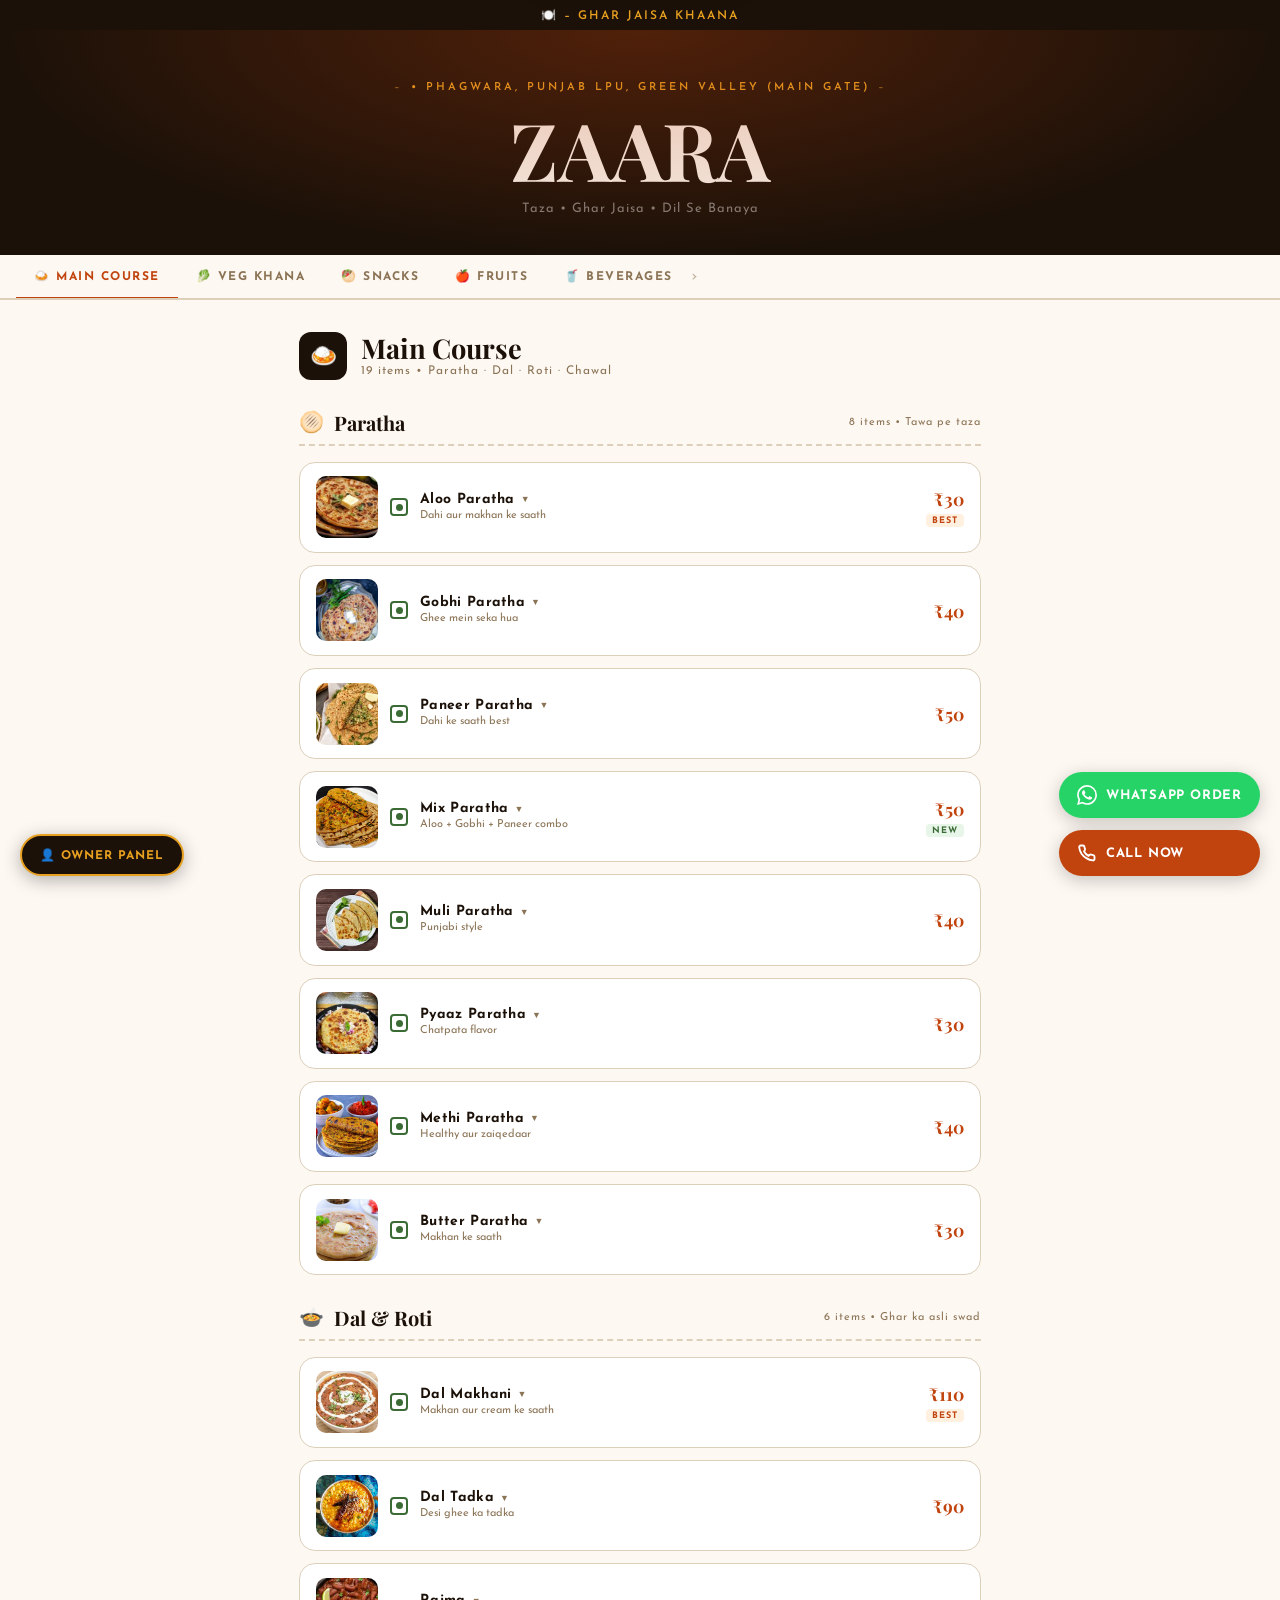
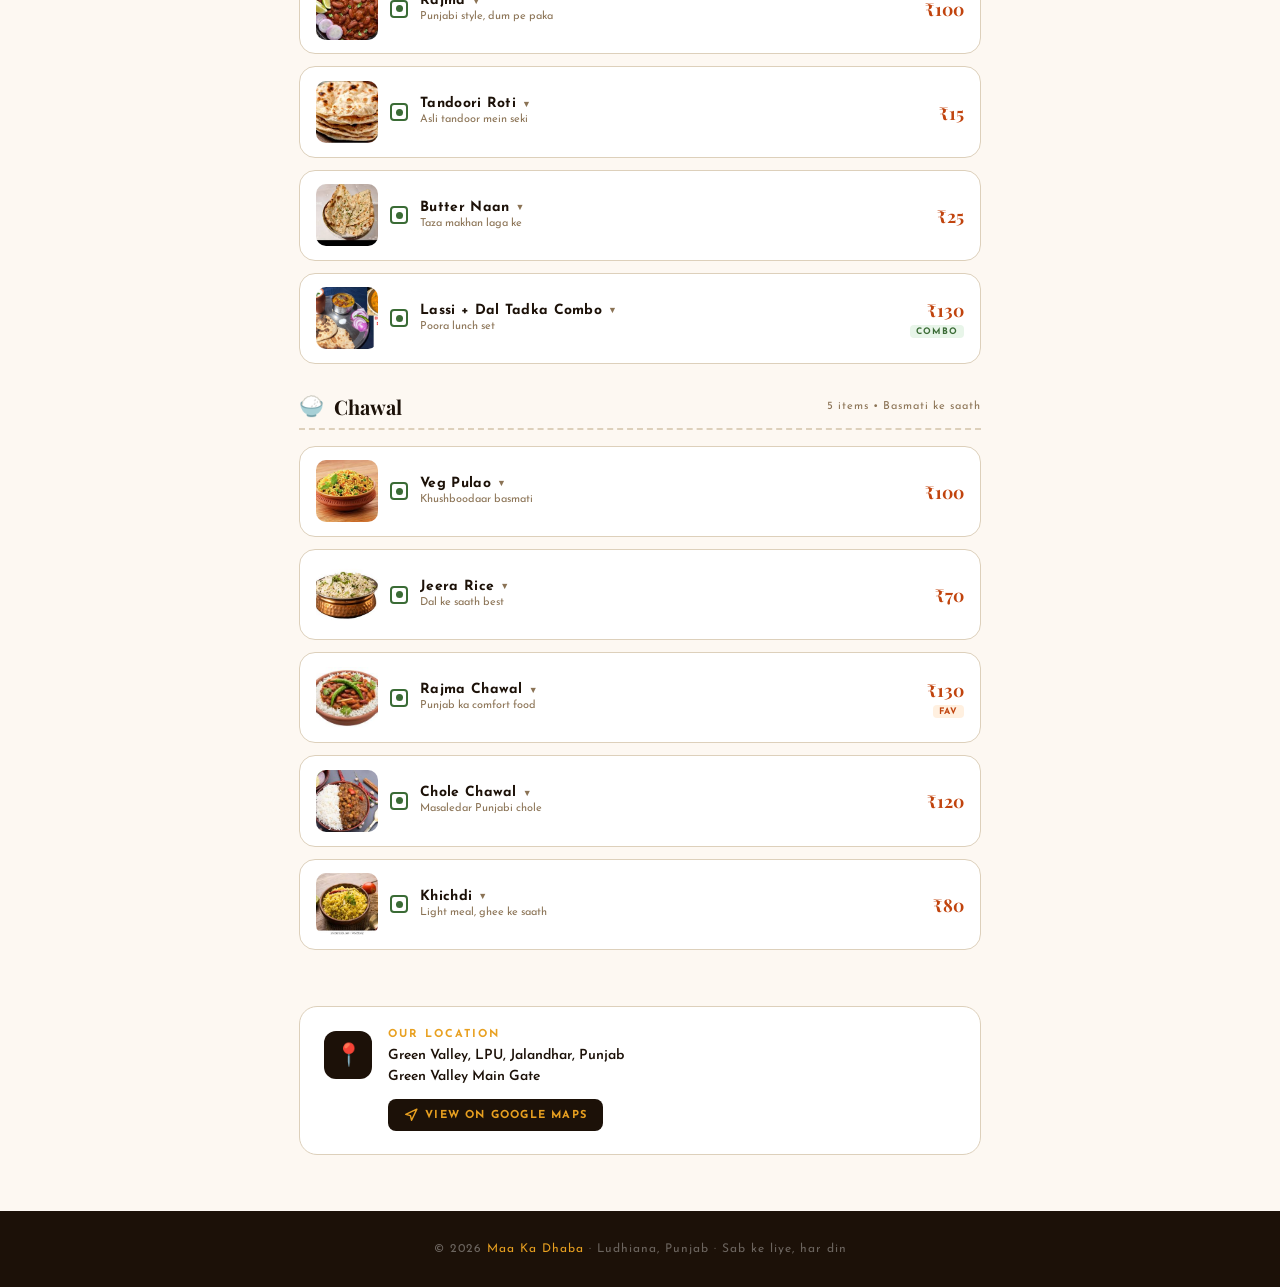
<file: index (1).html>
<!DOCTYPE html>
<html lang="hi">
<head>
<meta charset="UTF-8">
<meta name="viewport" content="width=device-width, initial-scale=1.0">
<title>Maa Ka Dhaba – Ludhiana</title>
<link href="https://fonts.googleapis.com/css2?family=Tiro+Devanagari+Hindi:ital@0;1&family=Josefin+Sans:wght@300;400;600;700&family=Playfair+Display:ital,wght@0,700;1,400&display=swap" rel="stylesheet">
<style>
:root {
  --clay: #C1440E;
  --turmeric: #E8A020;
  --smoke: #F5EEE6;
  --charcoal: #1C1108;
  --leaf: #3A6B35;
  --milk: #FDF8F2;
  --warm-gray: #8B7355;
  --border: #DDD0BB;
}
* { margin: 0; padding: 0; box-sizing: border-box; }

body {
  font-family: 'Josefin Sans', sans-serif;
  background: var(--milk);
  color: var(--charcoal);
  min-height: 100vh;
}

/* TOP STRIP */
.top-strip {
  background: var(--charcoal);
  color: var(--turmeric);
  text-align: center;
  padding: 8px;
  font-size: 12px;
  letter-spacing: 2px;
  text-transform: uppercase;
  font-weight: 600;
}

/* HERO */
.hero {
  background: var(--charcoal);
  padding: 3rem 1.5rem 2.5rem;
  text-align: center;
  position: relative;
  overflow: hidden;
}
.hero::before {
  content: '';
  position: absolute;
  inset: 0;
  background: radial-gradient(ellipse at 50% 0%, rgba(200,68,14,0.3) 0%, transparent 70%);
  pointer-events: none;
}
.hero-label {
  display: inline-flex;
  align-items: center;
  gap: 8px;
  font-size: 11px;
  letter-spacing: 3px;
  text-transform: uppercase;
  color: var(--turmeric);
  font-weight: 600;
  margin-bottom: 1rem;
}
.hero-label::before, .hero-label::after { content: '–'; opacity: 0.5; }
.hero h1 {
  font-family: 'Playfair Display', serif;
  font-size: clamp(2.8rem, 9vw, 5rem);
  color: var(--smoke);
  line-height: 1.0;
  margin-bottom: 0.4rem;
  font-weight: 700;
}
.hero h1 em { font-style: italic; color: var(--turmeric); }
.hero-sub {
  font-size: 13px;
  color: rgba(255,255,255,0.45);
  letter-spacing: 1px;
  margin-top: 0.8rem;
}

/* CATEGORY TABS */
.tab-bar {
  position: sticky;
  top: 0;
  z-index: 100;
  background: var(--milk);
  border-bottom: 2px solid var(--border);
  padding: 0 1rem;
  display: flex;
  gap: 0;
  overflow-x: auto;
  -webkit-overflow-scrolling: touch;
  scrollbar-width: none;
}
.tab-bar::-webkit-scrollbar { display: none; }
.tab-btn {
  flex-shrink: 0;
  padding: 14px 18px;
  font-family: 'Josefin Sans', sans-serif;
  font-size: 12px;
  font-weight: 700;
  letter-spacing: 1.5px;
  text-transform: uppercase;
  color: var(--warm-gray);
  background: none;
  border: none;
  border-bottom: 3px solid transparent;
  cursor: pointer;
  transition: all 0.2s;
  margin-bottom: -2px;
  white-space: nowrap;
}
.tab-btn:hover { color: var(--clay); }
.tab-btn.active { color: var(--clay); border-bottom-color: var(--clay); }

/* CATEGORY SECTIONS */
.menu-section {
  max-width: 720px;
  margin: 0 auto;
  padding: 2rem 1.2rem;
  display: none;
}
.menu-section.active { display: block; }

/* Sub-section headers inside merged category */
.sub-section-header {
  display: flex;
  align-items: center;
  gap: 10px;
  margin: 1.8rem 0 1rem;
  padding-bottom: 8px;
  border-bottom: 2px dashed var(--border);
}
.sub-section-header:first-child { margin-top: 0; }
.sub-icon { font-size: 20px; }
.sub-title {
  font-family: 'Playfair Display', serif;
  font-size: 1.25rem;
  font-weight: 700;
  color: var(--charcoal);
}
.sub-count {
  font-size: 11px;
  color: var(--warm-gray);
  letter-spacing: 1px;
  margin-left: auto;
}

.cat-header {
  display: flex;
  align-items: center;
  gap: 14px;
  margin-bottom: 1.5rem;
}
.cat-icon-wrap {
  width: 48px;
  height: 48px;
  background: var(--charcoal);
  border-radius: 12px;
  display: flex;
  align-items: center;
  justify-content: center;
  font-size: 22px;
  flex-shrink: 0;
}
.cat-title { font-family: 'Playfair Display', serif; font-size: 1.7rem; font-weight: 700; line-height: 1; }
.cat-count { font-size: 12px; color: var(--warm-gray); letter-spacing: 1px; margin-top: 3px; }

/* MENU ITEMS – new card style with photo */
.menu-list { display: flex; flex-direction: column; gap: 12px; }

.menu-item {
  background: #fff;
  border: 1px solid var(--border);
  border-radius: 16px;
  cursor: pointer;
  transition: all 0.22s ease;
  position: relative;
  overflow: hidden;
}
.menu-item:hover {
  border-color: var(--clay);
  box-shadow: -4px 0 0 var(--clay), 0 6px 24px rgba(0,0,0,0.08);
  transform: translateX(3px);
}
.menu-item.expanded { border-color: var(--clay); }

/* Collapsed row */
.item-row {
  display: flex;
  align-items: center;
  gap: 12px;
  padding: 0.85rem 1rem;
}

.item-thumb {
  width: 62px;
  height: 62px;
  border-radius: 10px;
  object-fit: cover;
  flex-shrink: 0;
  background: var(--smoke);
}

.item-dot {
  width: 18px;
  height: 18px;
  border: 2px solid var(--leaf);
  border-radius: 4px;
  flex-shrink: 0;
  display: flex;
  align-items: center;
  justify-content: center;
}
.item-dot::after {
  content: '';
  width: 7px;
  height: 7px;
  background: var(--leaf);
  border-radius: 50%;
}

.item-body { flex: 1; min-width: 0; }
.item-name {
  font-weight: 700;
  font-size: 14px;
  letter-spacing: 0.3px;
  margin-bottom: 2px;
  display: flex;
  align-items: center;
  gap: 6px;
}
.item-tagline {
  font-size: 11px;
  color: var(--warm-gray);
  line-height: 1.3;
}

.item-right { text-align: right; flex-shrink: 0; }
.item-price {
  font-family: 'Playfair Display', serif;
  font-size: 1.1rem;
  font-weight: 700;
  color: var(--clay);
}
.item-badge {
  display: inline-block;
  font-size: 9px;
  font-weight: 700;
  letter-spacing: 1px;
  text-transform: uppercase;
  padding: 2px 6px;
  border-radius: 4px;
  margin-top: 4px;
}
.badge-best { background: #FFF0E0; color: var(--clay); }
.badge-new  { background: #E8F5E9; color: var(--leaf); }
.badge-spicy{ background: #FFF3E0; color: #E65100; }

/* Expand arrow */
.expand-arrow {
  font-size: 9px;
  color: var(--warm-gray);
  transition: transform 0.22s;
  flex-shrink: 0;
}
.menu-item.expanded .expand-arrow { transform: rotate(180deg); }

/* ── EXPANDED DETAIL PANEL ── */
.item-detail {
  display: none;
  border-top: 1px dashed var(--border);
  animation: slideDown 0.22s ease;
}
.menu-item.expanded .item-detail { display: block; }

@keyframes slideDown {
  from { opacity: 0; transform: translateY(-6px); }
  to   { opacity: 1; transform: translateY(0); }
}

.detail-photo-wrap {
  width: 100%;
  height: 180px;
  overflow: hidden;
  position: relative;
}
.detail-photo-wrap img {
  width: 100%;
  height: 100%;
  object-fit: cover;
  display: block;
}
.detail-photo-overlay {
  position: absolute;
  inset: 0;
  background: linear-gradient(to bottom, transparent 50%, rgba(28,17,8,0.65) 100%);
}
.detail-photo-label {
  position: absolute;
  bottom: 10px;
  left: 14px;
  font-family: 'Playfair Display', serif;
  font-size: 1.1rem;
  font-weight: 700;
  color: #fff;
}

.detail-body {
  padding: 1rem 1.1rem 1.1rem;
}
.detail-desc {
  font-size: 13px;
  color: var(--warm-gray);
  line-height: 1.6;
  margin-bottom: 10px;
}
.detail-meta {
  display: flex;
  flex-wrap: wrap;
  gap: 8px;
  margin-bottom: 10px;
}
.detail-tag {
  font-size: 10px;
  font-weight: 700;
  letter-spacing: 1px;
  text-transform: uppercase;
  padding: 4px 10px;
  border-radius: 20px;
  background: var(--smoke);
  color: var(--warm-gray);
  border: 1px solid var(--border);
}
.detail-tag.green { background: #E8F5E9; color: var(--leaf); border-color: #c8e6c9; }
.detail-tag.red   { background: #FFF0E0; color: var(--clay); border-color: #ffd5bb; }
.detail-tag.spicy { background: #FFF3E0; color: #E65100; border-color: #ffe0b2; }

.detail-serves {
  font-size: 11px;
  color: var(--warm-gray);
  letter-spacing: 0.5px;
}
.detail-serves strong { color: var(--charcoal); }

/* DIVIDER LINE */
.menu-divider { height: 1px; background: var(--border); margin: 0.5rem 0; opacity: 0.5; }

@keyframes fadeIn {
  from { opacity: 0; transform: translateY(-4px); }
  to   { opacity: 1; transform: translateY(0); }
}

/* FOOTER */
footer {
  background: var(--charcoal);
  color: rgba(255,255,255,0.35);
  text-align: center;
  padding: 2rem 1rem;
  font-size: 12px;
  letter-spacing: 1px;
  margin-top: 2rem;
}
footer span { color: var(--turmeric); }

/* SCROLL INDICATOR ON TABS */
.tab-bar::after {
  content: '›';
  position: sticky;
  right: 0;
  color: var(--warm-gray);
  font-size: 18px;
  align-self: center;
  pointer-events: none;
  opacity: 0.5;
}

/* ── FLOATING ACTION BUTTONS ── */
.fab-group {
  position: fixed;
  bottom: 24px;
  right: 20px;
  display: flex;
  flex-direction: column;
  gap: 12px;
  z-index: 999;
}
.fab-btn {
  display: flex;
  align-items: center;
  gap: 9px;
  padding: 13px 18px;
  border-radius: 50px;
  border: none;
  cursor: pointer;
  font-family: 'Josefin Sans', sans-serif;
  font-size: 13px;
  font-weight: 700;
  letter-spacing: 0.8px;
  text-transform: uppercase;
  text-decoration: none;
  box-shadow: 0 4px 18px rgba(0,0,0,0.22);
  transition: transform 0.18s ease, box-shadow 0.18s ease;
  white-space: nowrap;
}
.fab-btn:hover { transform: translateY(-2px); box-shadow: 0 8px 24px rgba(0,0,0,0.28); }
.fab-btn:active { transform: translateY(0); }
.fab-call      { background: var(--clay); color: #fff; }
.fab-whatsapp  { background: #25D366; color: #fff; }
.fab-icon { width: 20px; height: 20px; flex-shrink: 0; display: flex; align-items: center; justify-content: center; }

/* ── LOCATION SECTION ── */
.location-section {
  max-width: 720px;
  margin: 0 auto 0.5rem;
  padding: 1.5rem 1.2rem;
}
.location-card {
  background: #fff;
  border: 1px solid var(--border);
  border-radius: 18px;
  padding: 1.4rem 1.5rem;
  display: flex;
  align-items: flex-start;
  gap: 16px;
}
.location-icon-wrap {
  width: 48px; height: 48px;
  background: var(--charcoal);
  border-radius: 12px;
  display: flex; align-items: center; justify-content: center;
  font-size: 22px; flex-shrink: 0; margin-top: 2px;
}
.location-body { flex: 1; }
.location-label { font-size: 11px; font-weight: 700; letter-spacing: 2px; text-transform: uppercase; color: var(--turmeric); margin-bottom: 5px; }
.location-text  { font-size: 14px; font-weight: 600; color: var(--charcoal); line-height: 1.5; margin-bottom: 12px; }
.maps-btn {
  display: inline-flex; align-items: center; gap: 7px;
  padding: 9px 16px; background: var(--charcoal); color: var(--turmeric);
  border-radius: 8px; font-family: 'Josefin Sans', sans-serif;
  font-size: 11px; font-weight: 700; letter-spacing: 1.2px;
  text-transform: uppercase; text-decoration: none;
  transition: background 0.2s, transform 0.15s;
}
.maps-btn:hover { background: var(--clay); color: #fff; transform: translateY(-1px); }

/* Mobile */
@media (max-width: 480px) {
  .fab-btn { padding: 12px 15px; font-size: 12px; }
  .location-card { flex-direction: column; gap: 10px; }
  .location-icon-wrap { width: 40px; height: 40px; font-size: 18px; border-radius: 10px; }
  .detail-photo-wrap { height: 150px; }
  .item-thumb { width: 54px; height: 54px; }
}

/* ─── ORDER BUTTON ON EACH ITEM ─── */
.add-order-btn {
  display: inline-flex;
  align-items: center;
  gap: 6px;
  margin-top: 10px;
  padding: 9px 18px;
  background: var(--clay);
  color: #fff;
  border: none;
  border-radius: 8px;
  font-family: 'Josefin Sans', sans-serif;
  font-size: 12px;
  font-weight: 700;
  letter-spacing: 1px;
  text-transform: uppercase;
  cursor: pointer;
  transition: background 0.18s, transform 0.15s;
}
.add-order-btn:hover { background: #a03309; transform: translateY(-1px); }
.add-order-btn.added { background: var(--leaf); }

.qty-controls {
  display: flex;
  align-items: center;
  gap: 8px;
  margin-top: 10px;
}
.qty-btn {
  width: 30px; height: 30px;
  border: 2px solid var(--clay);
  background: #fff;
  color: var(--clay);
  border-radius: 6px;
  font-size: 16px;
  font-weight: 700;
  cursor: pointer;
  display: flex; align-items: center; justify-content: center;
  transition: all 0.15s;
}
.qty-btn:hover { background: var(--clay); color: #fff; }
.qty-display {
  font-family: 'Playfair Display', serif;
  font-size: 1rem;
  font-weight: 700;
  color: var(--charcoal);
  min-width: 24px;
  text-align: center;
}

/* ─── ORDER CART BUBBLE ─── */
.cart-bubble {
  position: fixed;
  top: 16px; right: 16px;
  z-index: 1000;
  background: var(--clay);
  color: #fff;
  border-radius: 50px;
  padding: 10px 18px;
  font-family: 'Josefin Sans', sans-serif;
  font-size: 13px;
  font-weight: 700;
  letter-spacing: 0.8px;
  display: none;
  align-items: center;
  gap: 8px;
  cursor: pointer;
  box-shadow: 0 4px 18px rgba(193,68,14,0.45);
  transition: transform 0.18s;
  animation: bubblePop 0.3s ease;
}
.cart-bubble:hover { transform: scale(1.05); }
.cart-bubble.visible { display: flex; }
@keyframes bubblePop {
  0%   { transform: scale(0.7); opacity: 0; }
  80%  { transform: scale(1.08); }
  100% { transform: scale(1); opacity: 1; }
}
.cart-count-badge {
  background: #fff;
  color: var(--clay);
  border-radius: 20px;
  padding: 2px 8px;
  font-size: 12px;
  font-weight: 800;
}

/* ─── ORDER PANEL MODAL ─── */
.order-overlay {
  position: fixed; inset: 0;
  background: rgba(28,17,8,0.7);
  z-index: 2000;
  display: none;
  align-items: flex-end;
  justify-content: center;
  backdrop-filter: blur(3px);
}
.order-overlay.open { display: flex; }
.order-panel {
  background: var(--milk);
  width: 100%;
  max-width: 680px;
  max-height: 88vh;
  border-radius: 24px 24px 0 0;
  overflow: hidden;
  display: flex;
  flex-direction: column;
  animation: slideUp 0.3s ease;
}
@keyframes slideUp {
  from { transform: translateY(100%); }
  to   { transform: translateY(0); }
}
.panel-header {
  background: var(--charcoal);
  padding: 1.2rem 1.5rem;
  display: flex;
  align-items: center;
  justify-content: space-between;
  flex-shrink: 0;
}
.panel-title {
  font-family: 'Playfair Display', serif;
  font-size: 1.3rem;
  color: var(--smoke);
  font-weight: 700;
}
.panel-close {
  background: none; border: none;
  color: rgba(255,255,255,0.5);
  font-size: 22px; cursor: pointer;
  padding: 4px 8px;
  border-radius: 6px;
  transition: color 0.15s;
}
.panel-close:hover { color: #fff; }
.panel-body {
  overflow-y: auto;
  flex: 1;
  padding: 1rem 1.2rem;
}
.cart-item-row {
  display: flex;
  align-items: center;
  gap: 12px;
  padding: 10px 0;
  border-bottom: 1px solid var(--border);
}
.cart-item-name { flex: 1; font-size: 14px; font-weight: 600; }
.cart-item-qty  { font-size: 13px; color: var(--warm-gray); min-width: 50px; text-align: center; }
.cart-item-price { font-family: 'Playfair Display', serif; font-size: 1rem; font-weight: 700; color: var(--clay); min-width: 60px; text-align: right; }
.cart-remove-btn { background: none; border: none; color: var(--warm-gray); font-size: 18px; cursor: pointer; padding: 2px 6px; border-radius: 4px; }
.cart-remove-btn:hover { color: var(--clay); }
.cart-empty-msg { text-align: center; padding: 2rem 0; color: var(--warm-gray); font-size: 14px; }

.order-form {
  padding: 1rem 1.2rem;
  border-top: 2px solid var(--border);
  background: #fff;
  flex-shrink: 0;
}
.order-form-title {
  font-size: 12px; font-weight: 700; letter-spacing: 1.5px;
  text-transform: uppercase; color: var(--turmeric);
  margin-bottom: 10px;
}
.form-row { display: flex; gap: 10px; margin-bottom: 10px; }
.form-input {
  flex: 1;
  padding: 10px 14px;
  border: 1.5px solid var(--border);
  border-radius: 8px;
  font-family: 'Josefin Sans', sans-serif;
  font-size: 13px;
  background: var(--milk);
  color: var(--charcoal);
  outline: none;
  transition: border-color 0.15s;
}
.form-input:focus { border-color: var(--clay); }
.order-total-row {
  display: flex;
  justify-content: space-between;
  align-items: center;
  padding: 10px 0;
  border-top: 1px dashed var(--border);
  margin-bottom: 12px;
}
.order-total-label { font-size: 12px; font-weight: 700; letter-spacing: 1px; text-transform: uppercase; color: var(--warm-gray); }
.order-total-amount { font-family: 'Playfair Display', serif; font-size: 1.4rem; font-weight: 700; color: var(--charcoal); }
.place-order-btn {
  width: 100%;
  padding: 14px;
  background: var(--leaf);
  color: #fff;
  border: none;
  border-radius: 10px;
  font-family: 'Josefin Sans', sans-serif;
  font-size: 14px;
  font-weight: 700;
  letter-spacing: 1px;
  text-transform: uppercase;
  cursor: pointer;
  transition: background 0.18s, transform 0.15s;
}
.place-order-btn:hover { background: #2d5429; transform: translateY(-1px); }
.place-order-btn:disabled { background: var(--warm-gray); cursor: not-allowed; transform: none; }

/* ─── OWNER DASHBOARD ─── */
.dashboard-overlay {
  position: fixed; inset: 0;
  background: var(--charcoal);
  z-index: 3000;
  display: none;
  flex-direction: column;
  overflow-y: auto;
}
.dashboard-overlay.open { display: flex; }
.dash-header {
  background: #111;
  padding: 1rem 1.5rem;
  display: flex;
  align-items: center;
  justify-content: space-between;
  border-bottom: 1px solid rgba(255,255,255,0.08);
  flex-shrink: 0;
  position: sticky; top: 0; z-index: 10;
}
.dash-title { font-family: 'Playfair Display', serif; font-size: 1.4rem; color: var(--turmeric); }
.dash-close-btn {
  background: rgba(255,255,255,0.08); border: none;
  color: rgba(255,255,255,0.6); font-family: 'Josefin Sans', sans-serif;
  font-size: 12px; font-weight: 700; letter-spacing: 1px;
  text-transform: uppercase; cursor: pointer;
  padding: 8px 16px; border-radius: 6px;
  transition: all 0.15s;
}
.dash-close-btn:hover { background: var(--clay); color: #fff; }
.dash-body { flex: 1; padding: 1.5rem; max-width: 800px; margin: 0 auto; width: 100%; }

.dash-login { 
  display: flex; flex-direction: column; align-items: center; 
  justify-content: center; min-height: 60vh; gap: 16px;
  max-width: 340px; margin: 0 auto;
}
.dash-login h2 { font-family: 'Playfair Display', serif; color: var(--smoke); font-size: 1.5rem; }
.dash-login p { color: var(--warm-gray); font-size: 13px; text-align: center; }
.dash-input {
  width: 100%;
  padding: 12px 16px;
  background: rgba(255,255,255,0.07);
  border: 1.5px solid rgba(255,255,255,0.12);
  border-radius: 10px;
  color: #fff;
  font-family: 'Josefin Sans', sans-serif;
  font-size: 14px;
  outline: none;
  transition: border-color 0.15s;
}
.dash-input:focus { border-color: var(--turmeric); }
.dash-login-btn {
  width: 100%;
  padding: 13px;
  background: var(--clay);
  color: #fff;
  border: none;
  border-radius: 10px;
  font-family: 'Josefin Sans', sans-serif;
  font-size: 14px; font-weight: 700;
  letter-spacing: 1px; text-transform: uppercase;
  cursor: pointer;
  transition: background 0.18s;
}
.dash-login-btn:hover { background: #a03309; }
.dash-login-err { color: #ff6b6b; font-size: 12px; }

.stats-grid {
  display: grid;
  grid-template-columns: repeat(auto-fit, minmax(150px, 1fr));
  gap: 12px;
  margin-bottom: 1.5rem;
}
.stat-card {
  background: rgba(255,255,255,0.05);
  border: 1px solid rgba(255,255,255,0.08);
  border-radius: 14px;
  padding: 1.2rem;
  text-align: center;
}
.stat-val { font-family: 'Playfair Display', serif; font-size: 2rem; font-weight: 700; color: var(--turmeric); }
.stat-label { font-size: 11px; color: rgba(255,255,255,0.4); letter-spacing: 1.5px; text-transform: uppercase; margin-top: 4px; }

.dash-section-title {
  font-size: 11px; letter-spacing: 2px; text-transform: uppercase;
  color: var(--turmeric); font-weight: 700; margin-bottom: 12px;
  padding-bottom: 8px; border-bottom: 1px solid rgba(255,255,255,0.08);
}
.order-card {
  background: rgba(255,255,255,0.04);
  border: 1px solid rgba(255,255,255,0.08);
  border-radius: 14px;
  padding: 1rem 1.2rem;
  margin-bottom: 10px;
}
.order-card-top {
  display: flex;
  justify-content: space-between;
  align-items: flex-start;
  margin-bottom: 8px;
}
.order-meta { font-size: 11px; color: rgba(255,255,255,0.35); margin-top: 2px; letter-spacing: 0.5px; }
.order-customer { font-size: 14px; font-weight: 700; color: var(--smoke); }
.order-status-badge {
  padding: 3px 10px; border-radius: 20px;
  font-size: 10px; font-weight: 700; letter-spacing: 1px; text-transform: uppercase;
}
.status-new    { background: rgba(232,160,32,0.2); color: var(--turmeric); }
.status-done   { background: rgba(58,107,53,0.3); color: #7bc97a; }
.order-items-list { font-size: 12px; color: rgba(255,255,255,0.5); margin-bottom: 8px; line-height: 1.7; }
.order-card-footer {
  display: flex; justify-content: space-between; align-items: center;
  padding-top: 8px; border-top: 1px solid rgba(255,255,255,0.07);
}
.order-amount { font-family: 'Playfair Display', serif; font-size: 1.1rem; color: var(--turmeric); font-weight: 700; }
.mark-done-btn {
  padding: 6px 14px;
  background: rgba(58,107,53,0.25);
  border: 1px solid rgba(58,107,53,0.5);
  color: #7bc97a;
  border-radius: 6px;
  font-family: 'Josefin Sans', sans-serif;
  font-size: 11px; font-weight: 700; letter-spacing: 1px; text-transform: uppercase;
  cursor: pointer;
  transition: all 0.15s;
}
.mark-done-btn:hover { background: rgba(58,107,53,0.5); }
.mark-done-btn.done { background: rgba(58,107,53,0.15); color: rgba(255,255,255,0.2); cursor: default; }

.no-orders-msg { text-align: center; color: rgba(255,255,255,0.25); padding: 2rem 0; font-size: 14px; }

.date-filter-row { display: flex; align-items: center; gap: 10px; margin-bottom: 1rem; }
.date-filter-input {
  padding: 8px 14px;
  background: rgba(255,255,255,0.07);
  border: 1px solid rgba(255,255,255,0.12);
  border-radius: 8px; color: #fff;
  font-family: 'Josefin Sans', sans-serif; font-size: 13px;
  outline: none;
}
.date-filter-label { font-size: 12px; color: rgba(255,255,255,0.4); text-transform: uppercase; letter-spacing: 1px; }
.clear-orders-btn {
  padding: 8px 16px;
  background: rgba(193,68,14,0.2);
  border: 1px solid rgba(193,68,14,0.4);
  color: var(--clay);
  border-radius: 8px;
  font-family: 'Josefin Sans', sans-serif;
  font-size: 11px; font-weight: 700; letter-spacing: 1px; text-transform: uppercase;
  cursor: pointer;
  margin-left: auto;
}
.clear-orders-btn:hover { background: rgba(193,68,14,0.4); }

/* ─── OWNER DASHBOARD FAB ─── */
.fab-dashboard {
  position: fixed;
  bottom: 24px; left: 20px;
  z-index: 999;
  background: var(--charcoal);
  color: var(--turmeric);
  border: 2px solid var(--turmeric);
  border-radius: 50px;
  padding: 12px 18px;
  font-family: 'Josefin Sans', sans-serif;
  font-size: 12px; font-weight: 700; letter-spacing: 1px;
  text-transform: uppercase;
  cursor: pointer;
  display: flex; align-items: center; gap: 8px;
  box-shadow: 0 4px 18px rgba(0,0,0,0.3);
  transition: all 0.18s;
}
.fab-dashboard:hover { background: var(--turmeric); color: var(--charcoal); }

/* ─── SUCCESS TOAST ─── */
.order-toast {
  position: fixed; top: 20px; left: 50%;
  transform: translateX(-50%) translateY(-80px);
  background: var(--leaf);
  color: #fff;
  padding: 12px 24px;
  border-radius: 50px;
  font-family: 'Josefin Sans', sans-serif;
  font-size: 13px; font-weight: 700; letter-spacing: 0.8px;
  z-index: 9999;
  transition: transform 0.35s ease;
  white-space: nowrap;
  box-shadow: 0 6px 24px rgba(0,0,0,0.25);
}
.order-toast.show { transform: translateX(-50%) translateY(0); }
</style>
</head>
<body>

<div class="top-strip">🍽️ – Ghar Jaisa Khaana</div>

<div class="hero">
  <div class="hero-label"> &bull; Phagwara, Punjab LPU, Green Valley (Main Gate)</div>
  <h1>ZAARA<br><em></em></h1>
  <p class="hero-sub">Taza • Ghar Jaisa • Dil Se Banaya</p>
</div>

<!-- TAB BAR -->
<div class="tab-bar" id="tabBar">
  <button class="tab-btn active" onclick="showCat('maincourse')">🍛 Main Course</button>
  <button class="tab-btn" onclick="showCat('veg')">🥬 Veg Khana</button>
  <button class="tab-btn" onclick="showCat('snacks')">🥙 Snacks</button>
  <button class="tab-btn" onclick="showCat('fruits')">🍎 Fruits</button>
  <button class="tab-btn" onclick="showCat('beverages')">🥤 Beverages</button>
</div>

<!-- ═══════════════════════════════════════════════
     MAIN COURSE — Paratha + Dal & Roti + Chawal
     ═══════════════════════════════════════════════ -->
<div class="menu-section active" id="maincourse">
  <div class="cat-header">
    <div class="cat-icon-wrap">🍛</div>
    <div>
      <div class="cat-title">Main Course</div>
      <div class="cat-count">19 items • Paratha · Dal · Roti · Chawal</div>
    </div>
  </div>

  <!-- ── Paratha ── -->
  <div class="sub-section-header">
    <span class="sub-icon">🫓</span>
    <span class="sub-title">Paratha</span>
    <span class="sub-count">8 items • Tawa pe taza</span>
  </div>
  <div class="menu-list">

    <div class="menu-item" onclick="toggleItem(this)">
      <div class="item-row">
        <img class="item-thumb" src="allo prantha.jpg" alt="Aloo Paratha" loading="lazy">
        <div class="item-dot"></div>
        <div class="item-body">
          <div class="item-name">Aloo Paratha <span class="expand-arrow">▼</span></div>
          <div class="item-tagline">Dahi aur makhan ke saath</div>
        </div>
        <div class="item-right">
          <div class="item-price">₹30</div>
          <div class="item-badge badge-best">BEST</div>
        </div>
      </div>
      <div class="item-detail">
        <div class="detail-photo-wrap">
          <img src="allo prantha.jpg" alt="Aloo Paratha">
          <div class="detail-photo-overlay"></div>
          <div class="detail-photo-label">Aloo Paratha</div>
        </div>
        <div class="detail-body">
          <p class="detail-desc">Classic masaledar aloo filling, golden tawa pe seka hua, dahi aur makhan ke saath serve hoga. Har bite mein ghar ki yaad aati hai!</p>
          <div class="detail-meta">
            <span class="detail-tag green">🌱 Pure Veg</span>
            <span class="detail-tag">🧈 Ghee Available</span>
            <span class="detail-tag red">⭐ Best Seller</span>
          </div>
          <div class="detail-serves"><strong>Serves:</strong> 1 person &nbsp;|&nbsp; <strong>Prep:</strong> 5–7 min</div>
        </div>
      </div>
    </div>

    <div class="menu-item" onclick="toggleItem(this)">
      <div class="item-row">
        <img class="item-thumb" src="Gobi-Paratha-.jpg" alt="Gobhi Paratha" loading="lazy">
        <div class="item-dot"></div>
        <div class="item-body">
          <div class="item-name">Gobhi Paratha <span class="expand-arrow">▼</span></div>
          <div class="item-tagline">Ghee mein seka hua</div>
        </div>
        <div class="item-right"><div class="item-price">₹40</div></div>
      </div>
      <div class="item-detail">
        <div class="detail-photo-wrap">
          <img src="Gobi-Paratha-.jpg" alt="Gobhi Paratha">
          <div class="detail-photo-overlay"></div>
          <div class="detail-photo-label">Gobhi Paratha</div>
        </div>
        <div class="detail-body">
          <p class="detail-desc">Tazi phool gobhi ka masaledar stuffing, ghee mein seka hua. Crispy bahar se, soft andar se – perfect Punjabi breakfast.</p>
          <div class="detail-meta">
            <span class="detail-tag green">🌱 Pure Veg</span>
            <span class="detail-tag">🧈 With Butter</span>
          </div>
          <div class="detail-serves"><strong>Serves:</strong> 1 person &nbsp;|&nbsp; <strong>Prep:</strong> 6–8 min</div>
        </div>
      </div>
    </div>

    <div class="menu-item" onclick="toggleItem(this)">
      <div class="item-row">
        <img class="item-thumb" src="download.jpg" alt="Paneer Paratha" loading="lazy">
        <div class="item-dot"></div>
        <div class="item-body">
          <div class="item-name">Paneer Paratha <span class="expand-arrow">▼</span></div>
          <div class="item-tagline">Dahi ke saath best</div>
        </div>
        <div class="item-right"><div class="item-price">₹50</div></div>
      </div>
      <div class="item-detail">
        <div class="detail-photo-wrap">
          <img src="download.jpg" alt="Paneer Paratha">
          <div class="detail-photo-overlay"></div>
          <div class="detail-photo-label">Paneer Paratha</div>
        </div>
        <div class="detail-body">
          <p class="detail-desc">Taza paneer aur spices se bhara hua paratha – creamy filling har bite mein. Dahi ke saath khao, swad double ho jaata hai!</p>
          <div class="detail-meta">
            <span class="detail-tag green">🌱 Pure Veg</span>
            <span class="detail-tag">🧀 Fresh Paneer</span>
          </div>
          <div class="detail-serves"><strong>Serves:</strong> 1 person &nbsp;|&nbsp; <strong>Prep:</strong> 7–10 min</div>
        </div>
      </div>
    </div>

    <div class="menu-item" onclick="toggleItem(this)">
      <div class="item-row">
        <img class="item-thumb" src="mix-veg-paratha.webp" alt="Mix Paratha" loading="lazy">
        <div class="item-dot"></div>
        <div class="item-body">
          <div class="item-name">Mix Paratha <span class="expand-arrow">▼</span></div>
          <div class="item-tagline">Aloo + Gobhi + Paneer combo</div>
        </div>
        <div class="item-right">
          <div class="item-price">₹50</div>
          <div class="item-badge badge-new">NEW</div>
        </div>
      </div>
      <div class="item-detail">
        <div class="detail-photo-wrap">
          <img src="mix-veg-paratha.webp" alt="Mix Paratha">
          <div class="detail-photo-overlay"></div>
          <div class="detail-photo-label">Mix Paratha</div>
        </div>
        <div class="detail-body">
          <p class="detail-desc">Aloo + Gobhi + Paneer teeno ka combo filling ek hi paratha mein. Decide nahi kar paa rahe? Yeh lo sabka swad ek saath!</p>
          <div class="detail-meta">
            <span class="detail-tag green">🌱 Pure Veg</span>
            <span class="detail-tag red">🆕 New Item</span>
            <span class="detail-tag">🧈 Ghee Finish</span>
          </div>
          <div class="detail-serves"><strong>Serves:</strong> 1–2 persons &nbsp;|&nbsp; <strong>Prep:</strong> 8–10 min</div>
        </div>
      </div>
    </div>

    <div class="menu-item" onclick="toggleItem(this)">
      <div class="item-row">
        <img class="item-thumb" src="mooli.pranthaa.jpg" alt="Muli Paratha" loading="lazy">
        <div class="item-dot"></div>
        <div class="item-body">
          <div class="item-name">Muli Paratha <span class="expand-arrow">▼</span></div>
          <div class="item-tagline">Punjabi style</div>
        </div>
        <div class="item-right"><div class="item-price">₹40</div></div>
      </div>
      <div class="item-detail">
        <div class="detail-photo-wrap">
          <img src="mooli.pranthaa.jpg" alt="Muli Paratha">
          <div class="detail-photo-overlay"></div>
          <div class="detail-photo-label">Muli Paratha</div>
        </div>
        <div class="detail-body">
          <p class="detail-desc">Tazi mooli ka masaledar stuffing, Punjabi style mein seka hua. Winter ka favourite – saade aur pure desi swad ke saath.</p>
          <div class="detail-meta">
            <span class="detail-tag green">🌱 Pure Veg</span>
            <span class="detail-tag">❄️ Winter Special</span>
          </div>
          <div class="detail-serves"><strong>Serves:</strong> 1 person &nbsp;|&nbsp; <strong>Prep:</strong> 5–7 min</div>
        </div>
      </div>
    </div>

    <div class="menu-item" onclick="toggleItem(this)">
      <div class="item-row">
        <img class="item-thumb" src="pyaaz prantha.jpg" alt="Pyaaz Paratha" loading="lazy">
        <div class="item-dot"></div>
        <div class="item-body">
          <div class="item-name">Pyaaz Paratha <span class="expand-arrow">▼</span></div>
          <div class="item-tagline">Chatpata flavor</div>
        </div>
        <div class="item-right"><div class="item-price">₹30</div></div>
      </div>
      <div class="item-detail">
        <div class="detail-photo-wrap">
          <img src="pyaaz prantha.jpg" alt="Pyaaz Paratha">
          <div class="detail-photo-overlay"></div>
          <div class="detail-photo-label">Pyaaz Paratha</div>
        </div>
        <div class="detail-body">
          <p class="detail-desc">Kanda aur hare pyaaz ka chatpata filling, crispy edges ke saath. Simple lagta hai par swad mein kamaal hai!</p>
          <div class="detail-meta">
            <span class="detail-tag green">🌱 Pure Veg</span>
            <span class="detail-tag">🧅 Fresh Onion</span>
          </div>
          <div class="detail-serves"><strong>Serves:</strong> 1 person &nbsp;|&nbsp; <strong>Prep:</strong> 5 min</div>
        </div>
      </div>
    </div>

    <div class="menu-item" onclick="toggleItem(this)">
      <div class="item-row">
        <img class="item-thumb" src="methi prantha.jpg" alt="Methi Paratha" loading="lazy">
        <div class="item-dot"></div>
        <div class="item-body">
          <div class="item-name">Methi Paratha <span class="expand-arrow">▼</span></div>
          <div class="item-tagline">Healthy aur zaiqedaar</div>
        </div>
        <div class="item-right"><div class="item-price">₹40</div></div>
      </div>
      <div class="item-detail">
        <div class="detail-photo-wrap">
          <img src="methi prantha.jpg" alt="Methi Paratha">
          <div class="detail-photo-overlay"></div>
          <div class="detail-photo-label">Methi Paratha</div>
        </div>
        <div class="detail-body">
          <p class="detail-desc">Tazi methi ki patti se bana, healthy aur zaiqedaar. Thodi si kadwahat aur zyada sa pyaar – sehat ke liye bilkul theek!</p>
          <div class="detail-meta">
            <span class="detail-tag green">🌱 Pure Veg</span>
            <span class="detail-tag green">💚 Healthy Choice</span>
          </div>
          <div class="detail-serves"><strong>Serves:</strong> 1 person &nbsp;|&nbsp; <strong>Prep:</strong> 5–7 min</div>
        </div>
      </div>
    </div>

    <div class="menu-item" onclick="toggleItem(this)">
      <div class="item-row">
        <img class="item-thumb" src="butter prantha.jpg" alt="Butter Paratha" loading="lazy">
        <div class="item-dot"></div>
        <div class="item-body">
          <div class="item-name">Butter Paratha <span class="expand-arrow">▼</span></div>
          <div class="item-tagline">Makhan ke saath</div>
        </div>
        <div class="item-right"><div class="item-price">₹30</div></div>
      </div>
      <div class="item-detail">
        <div class="detail-photo-wrap">
          <img src="butter prantha.jpg" alt="Butter Paratha">
          <div class="detail-photo-overlay"></div>
          <div class="detail-photo-label">Butter Paratha</div>
        </div>
        <div class="detail-body">
          <p class="detail-desc">Simple saada paratha, upar se taza makhan lagake serve hoga. Chai ke saath khao ya dal ke saath – dono taraf se ek number!</p>
          <div class="detail-meta">
            <span class="detail-tag green">🌱 Pure Veg</span>
            <span class="detail-tag">🧈 Makhan Wala</span>
          </div>
          <div class="detail-serves"><strong>Serves:</strong> 1 person &nbsp;|&nbsp; <strong>Prep:</strong> 4 min</div>
        </div>
      </div>
    </div>

  </div><!-- /menu-list paratha -->

  <!-- ── Dal & Roti ── -->
  <div class="sub-section-header">
    <span class="sub-icon">🍲</span>
    <span class="sub-title">Dal & Roti</span>
    <span class="sub-count">6 items • Ghar ka asli swad</span>
  </div>
  <div class="menu-list">

    <div class="menu-item" onclick="toggleItem(this)">
      <div class="item-row">
        <img class="item-thumb" src="dal makhani.jpg" alt="Dal Makhani" loading="lazy">
        <div class="item-dot"></div>
        <div class="item-body">
          <div class="item-name">Dal Makhani <span class="expand-arrow">▼</span></div>
          <div class="item-tagline">Makhan aur cream ke saath</div>
        </div>
        <div class="item-right">
          <div class="item-price">₹110</div>
          <div class="item-badge badge-best">BEST</div>
        </div>
      </div>
      <div class="item-detail">
        <div class="detail-photo-wrap">
          <img src="dal makhani.jpg" alt="Dal Makhani">
          <div class="detail-photo-overlay"></div>
          <div class="detail-photo-label">Dal Makhani</div>
        </div>
        <div class="detail-body">
          <p class="detail-desc">Raat bhar paki kali dal, makhan aur cream ke saath – Maa Ka Dhaba ki signature dish. Slow cooked dum method se banayi jaati hai, rich aur creamy texture ke liye.</p>
          <div class="detail-meta">
            <span class="detail-tag green">🌱 Pure Veg</span>
            <span class="detail-tag red">⭐ Signature Dish</span>
            <span class="detail-tag">🧈 Butter Topped</span>
          </div>
          <div class="detail-serves"><strong>Serves:</strong> 1–2 persons &nbsp;|&nbsp; <strong>Pairs with:</strong> Roti / Naan</div>
        </div>
      </div>
    </div>

    <div class="menu-item" onclick="toggleItem(this)">
      <div class="item-row">
        <img class="item-thumb" src = "dal tadka.jpg" alt="Dal Tadka" loading="lazy">
        <div class="item-dot"></div>
        <div class="item-body">
          <div class="item-name">Dal Tadka <span class="expand-arrow">▼</span></div>
          <div class="item-tagline">Desi ghee ka tadka</div>
        </div>
        <div class="item-right"><div class="item-price">₹90</div></div>
      </div>
      <div class="item-detail">
        <div class="detail-photo-wrap">
          <img src="dal tadka.jpg" alt="Dal Tadka">
          <div class="detail-photo-overlay"></div>
          <div class="detail-photo-label">Dal Tadka</div>
        </div>
        <div class="detail-body">
          <p class="detail-desc">Arhar/chana dal, desi ghee ka zardaar tadka, lemon squeeze ke saath. Ghar jaisa swad jo dil ko sukoon deta hai.</p>
          <div class="detail-meta">
            <span class="detail-tag green">🌱 Pure Veg</span>
            <span class="detail-tag">🫙 Desi Ghee</span>
            <span class="detail-tag">🍋 Lemon Squeeze</span>
          </div>
          <div class="detail-serves"><strong>Serves:</strong> 1–2 persons &nbsp;|&nbsp; <strong>Pairs with:</strong> Chawal / Roti</div>
        </div>
      </div>
    </div>

    <div class="menu-item" onclick="toggleItem(this)">
      <div class="item-row">
        <img class="item-thumb" src="rajma.jpg" alt="Rajma" loading="lazy">
        <div class="item-dot"></div>
        <div class="item-body">
          <div class="item-name">Rajma <span class="expand-arrow">▼</span></div>
          <div class="item-tagline">Punjabi style, dum pe paka</div>
        </div>
        <div class="item-right"><div class="item-price">₹100</div></div>
      </div>
      <div class="item-detail">
        <div class="detail-photo-wrap">
          <img src="rajma.jpg" alt="Rajma">
          <div class="detail-photo-overlay"></div>
          <div class="detail-photo-label">Rajma</div>
        </div>
        <div class="detail-body">
          <p class="detail-desc">Punjabi style rajma – thick masaledar gravy, dum pe paka hua. Chawal ke saath khao ya roti ke saath – dono tarah se pure bliss!</p>
          <div class="detail-meta">
            <span class="detail-tag green">🌱 Pure Veg</span>
            <span class="detail-tag spicy">🌶️ Mildly Spicy</span>
            <span class="detail-tag">❤️ Punjab Special</span>
          </div>
          <div class="detail-serves"><strong>Serves:</strong> 1–2 persons &nbsp;|&nbsp; <strong>Pairs with:</strong> Chawal / Naan</div>
        </div>
      </div>
    </div>

    <div class="menu-item" onclick="toggleItem(this)">
      <div class="item-row">
        <img class="item-thumb" src="tandoori roti.jpg" alt="Tandoori Roti" loading="lazy">
        <div class="item-dot"></div>
        <div class="item-body">
          <div class="item-name">Tandoori Roti <span class="expand-arrow">▼</span></div>
          <div class="item-tagline">Asli tandoor mein seki</div>
        </div>
        <div class="item-right"><div class="item-price">₹15</div></div>
      </div>
      <div class="item-detail">
        <div class="detail-photo-wrap">
          <img src="tandoori roti.jpg" alt="Tandoori Roti">
          <div class="detail-photo-overlay"></div>
          <div class="detail-photo-label">Tandoori Roti</div>
        </div>
        <div class="detail-body">
          <p class="detail-desc">Asli tandoor mein seki huwi roti – bahar se crispy, andar se soft. Kisi bhi dal ya sabzi ke saath perfect companion.</p>
          <div class="detail-meta">
            <span class="detail-tag green">🌱 Pure Veg</span>
            <span class="detail-tag">🔥 Tandoor Fresh</span>
          </div>
          <div class="detail-serves"><strong>Per piece:</strong> ₹15 &nbsp;|&nbsp; <strong>Prep:</strong> 3–4 min</div>
        </div>
      </div>
    </div>

    <div class="menu-item" onclick="toggleItem(this)">
      <div class="item-row">
        <img class="item-thumb" src="butter naan.jpg" alt="Butter Naan" loading="lazy">
        <div class="item-dot"></div>
        <div class="item-body">
          <div class="item-name">Butter Naan <span class="expand-arrow">▼</span></div>
          <div class="item-tagline">Taza makhan laga ke</div>
        </div>
        <div class="item-right"><div class="item-price">₹25</div></div>
      </div>
      <div class="item-detail">
        <div class="detail-photo-wrap">
          <img src="butter naan.jpg" alt="Butter Naan">
          <div class="detail-photo-overlay"></div>
          <div class="detail-photo-label">Butter Naan</div>
        </div>
        <div class="detail-body">
          <p class="detail-desc">Maida ka fluffy naan, makhan laga ke tandoor se taza nikala. Paneer dishes aur dal makhani ke saath ekdum fatakat combination!</p>
          <div class="detail-meta">
            <span class="detail-tag green">🌱 Pure Veg</span>
            <span class="detail-tag">🧈 Butter Glazed</span>
            <span class="detail-tag">🔥 Tandoor Fresh</span>
          </div>
          <div class="detail-serves"><strong>Per piece:</strong> ₹25 &nbsp;|&nbsp; <strong>Prep:</strong> 4–5 min</div>
        </div>
      </div>
    </div>

    <div class="menu-item" onclick="toggleItem(this)">
      <div class="item-row">
        <img class="item-thumb" src="lassi,daltadka.jpg" alt="Lassi Dal Tadka Combo" loading="lazy">
        <div class="item-dot"></div>
        <div class="item-body">
          <div class="item-name">Lassi + Dal Tadka Combo <span class="expand-arrow">▼</span></div>
          <div class="item-tagline">Poora lunch set</div>
        </div>
        <div class="item-right">
          <div class="item-price">₹130</div>
          <div class="item-badge badge-new">COMBO</div>
        </div>
      </div>
      <div class="item-detail">
        <div class="detail-photo-wrap">
          <img src="lassi,daltadka.jpg" alt="Combo">
          <div class="detail-photo-overlay"></div>
          <div class="detail-photo-label">Lassi + Dal Tadka Combo</div>
        </div>
        <div class="detail-body">
          <p class="detail-desc">Dal tadka + 2 tandoori roti + ek glass meethi lassi – poora lunch ek hi baar mein! Students aur working folks ke liye best value deal.</p>
          <div class="detail-meta">
            <span class="detail-tag green">🌱 Pure Veg</span>
            <span class="detail-tag red">💰 Best Value</span>
            <span class="detail-tag">🍽️ Full Meal</span>
          </div>
          <div class="detail-serves"><strong>Serves:</strong> 1 person &nbsp;|&nbsp; <strong>Includes:</strong> Dal + 2 Roti + Lassi</div>
        </div>
      </div>
    </div>

  </div><!-- /menu-list dal-roti -->

  <!-- ── Chawal ── -->
  <div class="sub-section-header">
    <span class="sub-icon">🍚</span>
    <span class="sub-title">Chawal</span>
    <span class="sub-count">5 items • Basmati ke saath</span>
  </div>
  <div class="menu-list">

    <div class="menu-item" onclick="toggleItem(this)">
      <div class="item-row">
        <img class="item-thumb" src="veg pulao.jpg" alt="Veg Pulao" loading="lazy">
        <div class="item-dot"></div>
        <div class="item-body">
          <div class="item-name">Veg Pulao <span class="expand-arrow">▼</span></div>
          <div class="item-tagline">Khushboodaar basmati</div>
        </div>
        <div class="item-right"><div class="item-price">₹100</div></div>
      </div>
      <div class="item-detail">
        <div class="detail-photo-wrap">
          <img src="veg pulao.jpg" alt="Veg Pulao">
          <div class="detail-photo-overlay"></div>
          <div class="detail-photo-label">Veg Pulao</div>
        </div>
        <div class="detail-body">
          <p class="detail-desc">Seasonal vegetables ke saath khushboodaar basmati pulao – whole spices aur ghee se bana, raita ke saath serve hoga.</p>
          <div class="detail-meta">
            <span class="detail-tag green">🌱 Pure Veg</span>
            <span class="detail-tag">🌾 Basmati Rice</span>
          </div>
          <div class="detail-serves"><strong>Serves:</strong> 1–2 persons &nbsp;|&nbsp; <strong>With Raita</strong></div>
        </div>
      </div>
    </div>

    <div class="menu-item" onclick="toggleItem(this)">
      <div class="item-row">
        <img class="item-thumb" src="jeera rice.jpg" alt="Jeera Rice" loading="lazy">
        <div class="item-dot"></div>
        <div class="item-body">
          <div class="item-name">Jeera Rice <span class="expand-arrow">▼</span></div>
          <div class="item-tagline">Dal ke saath best</div>
        </div>
        <div class="item-right"><div class="item-price">₹70</div></div>
      </div>
      <div class="item-detail">
        <div class="detail-photo-wrap">
          <img src="jeera rice.jpg" alt="Jeera Rice">
          <div class="detail-photo-overlay"></div>
          <div class="detail-photo-label">Jeera Rice</div>
        </div>
        <div class="detail-body">
          <p class="detail-desc">Ghee aur jeera tadke ka plain basmati chawal – light aur aromatic. Dal makhani ya rajma ke saath khao aur din ban jaata hai!</p>
          <div class="detail-meta">
            <span class="detail-tag green">🌱 Pure Veg</span>
            <span class="detail-tag">🌾 Basmati</span>
            <span class="detail-tag">🫙 Desi Ghee</span>
          </div>
          <div class="detail-serves"><strong>Serves:</strong> 1 person &nbsp;|&nbsp; <strong>Pairs with:</strong> Any Dal</div>
        </div>
      </div>
    </div>

    <div class="menu-item" onclick="toggleItem(this)">
      <div class="item-row">
        <img class="item-thumb" src="rajma chawal.jpg" alt="Rajma Chawal" loading="lazy">
        <div class="item-dot"></div>
        <div class="item-body">
          <div class="item-name">Rajma Chawal <span class="expand-arrow">▼</span></div>
          <div class="item-tagline">Punjab ka comfort food</div>
        </div>
        <div class="item-right">
          <div class="item-price">₹130</div>
          <div class="item-badge badge-best">FAV</div>
        </div>
      </div>
      <div class="item-detail">
        <div class="detail-photo-wrap">
          <img src="rajma chawal.jpg" alt="Rajma Chawal">
          <div class="detail-photo-overlay"></div>
          <div class="detail-photo-label">Rajma Chawal</div>
        </div>
        <div class="detail-body">
          <p class="detail-desc">Punjab ka ultimate comfort food – ghar jaisa rajma upar chawal, pyaaz salad ke saath. Koi bhi sad mood theek kar deta hai yeh combo!</p>
          <div class="detail-meta">
            <span class="detail-tag green">🌱 Pure Veg</span>
            <span class="detail-tag red">❤️ All-Time Fav</span>
            <span class="detail-tag">🧅 Onion Salad</span>
          </div>
          <div class="detail-serves"><strong>Serves:</strong> 1 person &nbsp;|&nbsp; <strong>Complete Meal</strong></div>
        </div>
      </div>
    </div>

    <div class="menu-item" onclick="toggleItem(this)">
      <div class="item-row">
        <img class="item-thumb" src="chole chawal.jpg" alt="Chole Chawal" loading="lazy">
        <div class="item-dot"></div>
        <div class="item-body">
          <div class="item-name">Chole Chawal <span class="expand-arrow">▼</span></div>
          <div class="item-tagline">Masaledar Punjabi chole</div>
        </div>
        <div class="item-right"><div class="item-price">₹120</div></div>
      </div>
      <div class="item-detail">
        <div class="detail-photo-wrap">
          <img src="chole chawal.jpg" alt="Chole Chawal">
          <div class="detail-photo-overlay"></div>
          <div class="detail-photo-label">Chole Chawal</div>
        </div>
        <div class="detail-body">
          <p class="detail-desc">Masaledar Punjabi chole – chawal ke upar serve, onion salad ke saath. Spicy chole + fluffy chawal = ek number ka lunch!</p>
          <div class="detail-meta">
            <span class="detail-tag green">🌱 Pure Veg</span>
            <span class="detail-tag spicy">🌶️ Spicy</span>
            <span class="detail-tag">🧅 Onion Salad</span>
          </div>
          <div class="detail-serves"><strong>Serves:</strong> 1 person &nbsp;|&nbsp; <strong>Complete Meal</strong></div>
        </div>
      </div>
    </div>

    <div class="menu-item" onclick="toggleItem(this)">
      <div class="item-row">
        <img class="item-thumb" src="khichdi.jpg" alt="Khichdi" loading="lazy">
        <div class="item-dot"></div>
        <div class="item-body">
          <div class="item-name">Khichdi <span class="expand-arrow">▼</span></div>
          <div class="item-tagline">Light meal, ghee ke saath</div>
        </div>
        <div class="item-right"><div class="item-price">₹80</div></div>
      </div>
      <div class="item-detail">
        <div class="detail-photo-wrap">
          <img src="khichdi.jpg" alt="Khichdi">
          <div class="detail-photo-overlay"></div>
          <div class="detail-photo-label">Khichdi</div>
        </div>
        <div class="detail-body">
          <p class="detail-desc">Moong dal khichdi, desi ghee aur achar ke saath – light meal jo stomach ko comfort deta hai. Beemar ho ya khaana halka chahiye – khichdi hi answer hai!</p>
          <div class="detail-meta">
            <span class="detail-tag green">🌱 Pure Veg</span>
            <span class="detail-tag green">💚 Easy to Digest</span>
            <span class="detail-tag">🫙 Ghee + Pickle</span>
          </div>
          <div class="detail-serves"><strong>Serves:</strong> 1 person &nbsp;|&nbsp; <strong>Light & Healthy</strong></div>
        </div>
      </div>
    </div>

  </div><!-- /menu-list chawal -->
</div><!-- /maincourse -->


<!-- VEG KHANA SECTION -->
<div class="menu-section" id="veg">
  <div class="cat-header">
    <div class="cat-icon-wrap">🥬</div>
    <div>
      <div class="cat-title">Veg Khana</div>
      <div class="cat-count">7 items • 100% Vegetarian</div>
    </div>
  </div>
  <div class="menu-list">

    <div class="menu-item" onclick="toggleItem(this)">
      <div class="item-row">
        <img class="item-thumb" src="paneer butter masala.jpg" alt="Paneer Butter Masala" loading="lazy">
        <div class="item-dot"></div>
        <div class="item-body">
          <div class="item-name">Paneer Butter Masala <span class="expand-arrow">▼</span></div>
          <div class="item-tagline">Makhan wali khushboo</div>
        </div>
        <div class="item-right">
          <div class="item-price">₹130</div>
          <div class="item-badge badge-best">BEST</div>
        </div>
      </div>
      <div class="item-detail">
        <div class="detail-photo-wrap">
          <img src="paneer butter masala.jpg" alt="Paneer Butter Masala">
          <div class="detail-photo-overlay"></div>
          <div class="detail-photo-label">Paneer Butter Masala</div>
        </div>
        <div class="detail-body">
          <p class="detail-desc">Rich tomato-onion gravy mein taza paneer, makhan aur cream ke saath slow cooked. Naan ke saath khao ya chawal ke saath – har baar mann karta hai!</p>
          <div class="detail-meta">
            <span class="detail-tag green">🌱 Pure Veg</span>
            <span class="detail-tag red">⭐ Best Seller</span>
            <span class="detail-tag">🧀 Fresh Paneer</span>
            <span class="detail-tag">🧈 Butter & Cream</span>
          </div>
          <div class="detail-serves"><strong>Serves:</strong> 1–2 persons &nbsp;|&nbsp; <strong>Pairs with:</strong> Naan / Paratha</div>
        </div>
      </div>
    </div>

    <div class="menu-item" onclick="toggleItem(this)">
      <div class="item-row">
        <img class="item-thumb" src="shahi paneer.jpg" alt="Shahi Paneer" loading="lazy">
        <div class="item-dot"></div>
        <div class="item-body">
          <div class="item-name">Shahi Paneer <span class="expand-arrow">▼</span></div>
          <div class="item-tagline">Kaju cream gravy</div>
        </div>
        <div class="item-right"><div class="item-price">₹145</div></div>
      </div>
      <div class="item-detail">
        <div class="detail-photo-wrap">
          <img src="shahi paneer.jpg" alt="Shahi Paneer">
          <div class="detail-photo-overlay"></div>
          <div class="detail-photo-label">Shahi Paneer</div>
        </div>
        <div class="detail-body">
          <p class="detail-desc">Kaju aur cream ki rich, aromatic gravy mein shahi style paneer. Slightly sweet, mildly spiced – ek premium taste jo pocket friendly hai!</p>
          <div class="detail-meta">
            <span class="detail-tag green">🌱 Pure Veg</span>
            <span class="detail-tag">👑 Royal Taste</span>
            <span class="detail-tag">🥜 Kaju Gravy</span>
          </div>
          <div class="detail-serves"><strong>Serves:</strong> 1–2 persons &nbsp;|&nbsp; <strong>Pairs with:</strong> Naan / Roti</div>
        </div>
      </div>
    </div>

    <div class="menu-item" onclick="toggleItem(this)">
      <div class="item-row">
        <img class="item-thumb" src="aloo matar.jpg" alt="Aloo Matar" loading="lazy">
        <div class="item-dot"></div>
        <div class="item-body">
          <div class="item-name">Aloo Matar <span class="expand-arrow">▼</span></div>
          <div class="item-tagline">Ghar jaisi sabzi</div>
        </div>
        <div class="item-right"><div class="item-price">₹80</div></div>
      </div>
      <div class="item-detail">
        <div class="detail-photo-wrap">
          <img src="aloo matar.jpg" alt="Aloo Matar">
          <div class="detail-photo-overlay"></div>
          <div class="detail-photo-label">Aloo Matar</div>
        </div>
        <div class="detail-body">
          <p class="detail-desc">Ghar jaisi aloo matar ki sabzi, gehri masaledar gravy ke saath. Simple hai par dil ko bhata hai – Maa ke haath ka swad!</p>
          <div class="detail-meta">
            <span class="detail-tag green">🌱 Pure Veg</span>
            <span class="detail-tag">🏠 Ghar Jaisa</span>
          </div>
          <div class="detail-serves"><strong>Serves:</strong> 1–2 persons &nbsp;|&nbsp; <strong>Pairs with:</strong> Roti / Paratha</div>
        </div>
      </div>
    </div>

    <div class="menu-item" onclick="toggleItem(this)">
      <div class="item-row">
        <img class="item-thumb" src="kadai sabzi.jpg" alt="Kadai Sabzi" loading="lazy">
        <div class="item-dot"></div>
        <div class="item-body">
          <div class="item-name">Kadai Sabzi <span class="expand-arrow">▼</span></div>
          <div class="item-tagline">Smoky aur spicy</div>
        </div>
        <div class="item-right">
          <div class="item-price">₹100</div>
          <div class="item-badge badge-spicy">SPICY</div>
        </div>
      </div>
      <div class="item-detail">
        <div class="detail-photo-wrap">
          <img src="kadai sabzi.jpg" alt="Kadai Sabzi">
          <div class="detail-photo-overlay"></div>
          <div class="detail-photo-label">Kadai Sabzi</div>
        </div>
        <div class="detail-body">
          <p class="detail-desc">Mix vegetables kadai mein bhuni, smoky aur spicy taste. High flame pe cook hoti hai – restaurant style ka swad ghar ke daam pe!</p>
          <div class="detail-meta">
            <span class="detail-tag green">🌱 Pure Veg</span>
            <span class="detail-tag spicy">🌶️ Spicy</span>
            <span class="detail-tag">🔥 Kadai Cooked</span>
          </div>
          <div class="detail-serves"><strong>Serves:</strong> 1–2 persons &nbsp;|&nbsp; <strong>Pairs with:</strong> Naan / Paratha</div>
        </div>
      </div>
    </div>

    <div class="menu-item" onclick="toggleItem(this)">
      <div class="item-row">
        <img class="item-thumb" src="bindi masala.jpg" alt="Bhindi Masala" loading="lazy">
        <div class="item-dot"></div>
        <div class="item-body">
          <div class="item-name">Bhindi Masala <span class="expand-arrow">▼</span></div>
          <div class="item-tagline">Tazi bhindi sauteed</div>
        </div>
        <div class="item-right"><div class="item-price">₹90</div></div>
      </div>
      <div class="item-detail">
        <div class="detail-photo-wrap">
          <img src="bindi masala.jpg" alt="Bhindi Masala">
          <div class="detail-photo-overlay"></div>
          <div class="detail-photo-label">Bhindi Masala</div>
        </div>
        <div class="detail-body">
          <p class="detail-desc">Tazi bhindi pyaaz aur spices ke saath sauteed – crispy texture, tangy masala. Simple sabzi jo roti ke saath sab se zyada order hoti hai!</p>
          <div class="detail-meta">
            <span class="detail-tag green">🌱 Pure Veg</span>
            <span class="detail-tag">🧅 Pyaaz Wali</span>
          </div>
          <div class="detail-serves"><strong>Serves:</strong> 1–2 persons &nbsp;|&nbsp; <strong>Pairs with:</strong> Roti / Paratha</div>
        </div>
      </div>
    </div>

    <div class="menu-item" onclick="toggleItem(this)">
      <div class="item-row">
        <img class="item-thumb" src="bhaigan bharta.jpg" alt="Baingan Bharta" loading="lazy">
        <div class="item-dot"></div>
        <div class="item-body">
          <div class="item-name">Baingan Bharta <span class="expand-arrow">▼</span></div>
          <div class="item-tagline">Angar pe bhuna baingan</div>
        </div>
        <div class="item-right"><div class="item-price">₹90</div></div>
      </div>
      <div class="item-detail">
        <div class="detail-photo-wrap">
          <img src="bhaigan bharta.jpg" alt="Baingan Bharta">
          <div class="detail-photo-overlay"></div>
          <div class="detail-photo-label">Baingan Bharta</div>
        </div>
        <div class="detail-body">
          <p class="detail-desc">Angar pe bhuna baingan, desi ghee aur hara dhania ke saath. Smoky aroma jo ek baar naak tak paunche toh reh nahi paate!</p>
          <div class="detail-meta">
            <span class="detail-tag green">🌱 Pure Veg</span>
            <span class="detail-tag">🔥 Angaar Roasted</span>
            <span class="detail-tag">🫙 Desi Ghee</span>
          </div>
          <div class="detail-serves"><strong>Serves:</strong> 1–2 persons &nbsp;|&nbsp; <strong>Pairs with:</strong> Roti / Paratha</div>
        </div>
      </div>
    </div>

    <div class="menu-item" onclick="toggleItem(this)">
      <div class="item-row">
        <img class="item-thumb" src="palaak paneer.jpg" alt="Palak Paneer" loading="lazy">
        <div class="item-dot"></div>
        <div class="item-body">
          <div class="item-name">Palak Paneer <span class="expand-arrow">▼</span></div>
          <div class="item-tagline">Healthy choice</div>
        </div>
        <div class="item-right"><div class="item-price">₹120</div></div>
      </div>
      <div class="item-detail">
        <div class="detail-photo-wrap">
          <img src="palaak paneer.jpg" alt="Palak Paneer">
          <div class="detail-photo-overlay"></div>
          <div class="detail-photo-label">Palak Paneer</div>
        </div>
        <div class="detail-body">
          <p class="detail-desc">Tazi palak puree mein soft paneer cubes – healthy aur delicious dono ek saath. Iron + protein ka perfect combo, Maa ki approved dish!</p>
          <div class="detail-meta">
            <span class="detail-tag green">🌱 Pure Veg</span>
            <span class="detail-tag green">💚 Healthy</span>
            <span class="detail-tag">🧀 Soft Paneer</span>
          </div>
          <div class="detail-serves"><strong>Serves:</strong> 1–2 persons &nbsp;|&nbsp; <strong>Pairs with:</strong> Roti / Naan</div>
        </div>
      </div>
    </div>

  </div>
</div>

<!-- SNACKS SECTION -->
<div class="menu-section" id="snacks">
  <div class="cat-header">
    <div class="cat-icon-wrap">🥙</div>
    <div>
      <div class="cat-title">Snacks & Chaat</div>
      <div class="cat-count">6 items • Chatpate munchies</div>
    </div>
  </div>
  <div class="menu-list">

    <div class="menu-item" onclick="toggleItem(this)">
      <div class="item-row">
        <img class="item-thumb" src="somosa.jpg" alt="Samosa" loading="lazy">
        <div class="item-dot"></div>
        <div class="item-body">
          <div class="item-name">Samosa (2 pcs) <span class="expand-arrow">▼</span></div>
          <div class="item-tagline">Imli chutney ke saath</div>
        </div>
        <div class="item-right"><div class="item-price">₹20</div></div>
      </div>
      <div class="item-detail">
        <div class="detail-photo-wrap">
          <img src="somosa.jpg" alt="Samosa">
          <div class="detail-photo-overlay"></div>
          <div class="detail-photo-label">Samosa (2 pcs)</div>
        </div>
        <div class="detail-body">
          <p class="detail-desc">Crispy aloo stuffed samosa, imli chutney ke saath taza serve hoga. Tea-time ka best saathi – bahar se crunch andar se dhamaka!</p>
          <div class="detail-meta">
            <span class="detail-tag green">🌱 Pure Veg</span>
            <span class="detail-tag">🍵 Tea Companion</span>
          </div>
          <div class="detail-serves"><strong>2 pieces</strong> per serving</div>
        </div>
      </div>
    </div>

    <div class="menu-item" onclick="toggleItem(this)">
      <div class="item-row">
        <img class="item-thumb" src="chole batura.jpg" alt="Chole Bhature" loading="lazy">
        <div class="item-dot"></div>
        <div class="item-body">
          <div class="item-name">Chole Bhature <span class="expand-arrow">▼</span></div>
          <div class="item-tagline">Ludhiana special</div>
        </div>
        <div class="item-right">
          <div class="item-price">₹80</div>
          <div class="item-badge badge-best">MUST TRY</div>
        </div>
      </div>
      <div class="item-detail">
        <div class="detail-photo-wrap">
          <img src="chole batura.jpg" alt="Chole Bhature">
          <div class="detail-photo-overlay"></div>
          <div class="detail-photo-label">Chole Bhature</div>
        </div>
        <div class="detail-body">
          <p class="detail-desc">2 fluffy bhature + spicy chole + pyaaz salad – Ludhiana special! Bhature hote hain phoole hue aur chole hoti hai thick masaledar. Ek baar khao, baar baar aao!</p>
          <div class="detail-meta">
            <span class="detail-tag green">🌱 Pure Veg</span>
            <span class="detail-tag red">🏆 Must Try</span>
            <span class="detail-tag spicy">🌶️ Spicy Chole</span>
          </div>
          <div class="detail-serves"><strong>Includes:</strong> 2 Bhature + Chole + Salad</div>
        </div>
      </div>
    </div>

    <div class="menu-item" onclick="toggleItem(this)">
      <div class="item-row">
        <img class="item-thumb" src="pav bhaji.jpg" alt="Pav Bhaji" loading="lazy">
        <div class="item-dot"></div>
        <div class="item-body">
          <div class="item-name">Pav Bhaji <span class="expand-arrow">▼</span></div>
          <div class="item-tagline">Tawa pe masaledar</div>
        </div>
        <div class="item-right"><div class="item-price">₹70</div></div>
      </div>
      <div class="item-detail">
        <div class="detail-photo-wrap">
          <img src="pav bhaji.jpg" alt="Pav Bhaji">
          <div class="detail-photo-overlay"></div>
          <div class="detail-photo-label">Pav Bhaji</div>
        </div>
        <div class="detail-body">
          <p class="detail-desc">Tawa pe masaledar bhaji + 2 buttered pav – ek number taste! Bhaji hoti hai mashed veggies ki, tawa pe ghee mein seki, lemon aur pyaaz ke saath.</p>
          <div class="detail-meta">
            <span class="detail-tag green">🌱 Pure Veg</span>
            <span class="detail-tag">🧈 Buttered Pav</span>
          </div>
          <div class="detail-serves"><strong>Includes:</strong> 2 Pav + Bhaji + Garnish</div>
        </div>
      </div>
    </div>

    <div class="menu-item" onclick="toggleItem(this)">
      <div class="item-row">
        <img class="item-thumb" src="papdi chat.jpg" alt="Papdi Chaat" loading="lazy">
        <div class="item-dot"></div>
        <div class="item-body">
          <div class="item-name">Papdi Chaat <span class="expand-arrow">▼</span></div>
          <div class="item-tagline">Tangy & sweet</div>
        </div>
        <div class="item-right"><div class="item-price">₹50</div></div>
      </div>
      <div class="item-detail">
        <div class="detail-photo-wrap">
          <img src="papdi chat.jpg" alt="Papdi Chaat">
          <div class="detail-photo-overlay"></div>
          <div class="detail-photo-label">Papdi Chaat</div>
        </div>
        <div class="detail-body">
          <p class="detail-desc">Crispy papdi, dahi, tamarind + green chutney, sev – tangy & sweet har ek bite mein mix hote hain. Ek bowl mein pure India ka swad!</p>
          <div class="detail-meta">
            <span class="detail-tag green">🌱 Pure Veg</span>
            <span class="detail-tag">🍶 Dahi Wali</span>
            <span class="detail-tag">🤤 Tangy Sweet</span>
          </div>
          <div class="detail-serves"><strong>1 bowl</strong> per serving</div>
        </div>
      </div>
    </div>

    <div class="menu-item" onclick="toggleItem(this)">
      <div class="item-row">
        <img class="item-thumb" src="aloo tikki.jpg" alt="Aloo Tikki" loading="lazy">
        <div class="item-dot"></div>
        <div class="item-body">
          <div class="item-name">Aloo Tikki <span class="expand-arrow">▼</span></div>
          <div class="item-tagline">Chole aur chutneys ke saath</div>
        </div>
        <div class="item-right"><div class="item-price">₹40</div></div>
      </div>
      <div class="item-detail">
        <div class="detail-photo-wrap">
          <img src="aloo tikki.jpg" alt="Aloo Tikki">
          <div class="detail-photo-overlay"></div>
          <div class="detail-photo-label">Aloo Tikki</div>
        </div>
        <div class="detail-body">
          <p class="detail-desc">Crispy shallow-fried aloo patties, chole aur chutneys ke saath. Golden crust, soft inside – evening snack ka raja!</p>
          <div class="detail-meta">
            <span class="detail-tag green">🌱 Pure Veg</span>
            <span class="detail-tag">🥣 With Chole</span>
          </div>
          <div class="detail-serves"><strong>2 tikkis</strong> per plate</div>
        </div>
      </div>
    </div>

    <div class="menu-item" onclick="toggleItem(this)">
      <div class="item-row">
        <img class="item-thumb" src="bread pokaora.jpg" alt="Bread Pakora" loading="lazy">
        <div class="item-dot"></div>
        <div class="item-body">
          <div class="item-name">Bread Pakora <span class="expand-arrow">▼</span></div>
          <div class="item-tagline">Green chutney ke saath</div>
        </div>
        <div class="item-right"><div class="item-price">₹30</div></div>
      </div>
      <div class="item-detail">
        <div class="detail-photo-wrap">
          <img src="bread pokaora.jpg" alt="Bread Pakora">
          <div class="detail-photo-overlay"></div>
          <div class="detail-photo-label">Bread Pakora</div>
        </div>
        <div class="detail-body">
          <p class="detail-desc">Aloo filled bread slices, besan mein dip karke crispy fry kiye, green chutney ke saath serve. Baarish mein chai ke saath – iska koi jawab nahi!</p>
          <div class="detail-meta">
            <span class="detail-tag green">🌱 Pure Veg</span>
            <span class="detail-tag">🌧️ Monsoon Fav</span>
            <span class="detail-tag">🍵 Chai Companion</span>
          </div>
          <div class="detail-serves"><strong>2 pieces</strong> per serving</div>
        </div>
      </div>
    </div>

  </div>
</div>

<!-- FRUITS SECTION -->
<div class="menu-section" id="fruits">
  <div class="cat-header">
    <div class="cat-icon-wrap">🍎</div>
    <div>
      <div class="cat-title">Taze Phal</div>
      <div class="cat-count">5 items • Seasonal & Fresh</div>
    </div>
  </div>
  <div class="menu-list">

    <div class="menu-item" onclick="toggleItem(this)">
      <div class="item-row">
        <img class="item-thumb" src="banana.jpg" alt="Fresh Banana" loading="lazy">
        <div class="item-dot"></div>
        <div class="item-body">
          <div class="item-name">Fresh banana <span class="expand-arrow">▼</span></div>
          <div class="item-tagline">fresh and healthy </div>
        </div>
        <div class="item-right">
          <div class="item-price">₹5 per piece</div>
          <div class="item-badge badge-best">POPULAR</div>
        </div>
      </div>
      <div class="item-detail">
        <div class="detail-photo-wrap">
          <img src="banana.jpg" alt="Fresh banana">
          <div class="detail-photo-overlay"></div>
          <div class="detail-photo-label">Banana (2 pcs)</div>
        </div>
        <div class="detail-body">
          <p class="detail-desc">Fresh banana!</p>
          <div class="detail-meta">
            <span class="detail-tag green">🌱 Pure Veg</span>
            <span class="detail-tag green">💚 Healthy</span>
            <span class="detail-tag">🌿 Seasonal</span>
          </div>
          <div class="detail-serves"><strong>2 pieces</strong> per serving </div>
        </div>
      </div>
    </div>

    <div class="menu-item" onclick="toggleItem(this)">
      <div class="item-row">
        <img class="item-thumb" src="fruit chat.jpg" alt="Mix Fruits" loading="lazy">
        <div class="item-dot"></div>
        <div class="item-body">
          <div class="item-name">Mix Fruits <span class="expand-arrow">▼</span></div>
          <div class="item-tagline">Energy ke liye best</div>
        </div>
        <div class="item-right"><div class="item-price">₹</div></div>
      </div>
      <div class="item-detail">
        <div class="detail-photo-wrap">
          <img src="fruit chat.jpg" alt="Banana">
          <div class="detail-photo-overlay"></div>
          <div class="detail-photo-label">Fruit Chat</div>
        </div>
        <div class="detail-body">
          <p class="detail-desc">Taze pake kele – energy ke liye best option. Students ke liye quick bite, gym ke baad perfect, ya bas kuch meetha khaana ho to!</p>
          <div class="detail-meta">
            <span class="detail-tag green">🌱 Pure Veg</span>
            <span class="detail-tag green">⚡ Quick Energy</span>
          </div>
          <div class="detail-serves"><strong></strong> </div>
        </div>
      </div>
    </div>

    <div class="menu-item" onclick="toggleItem(this)">
      <div class="item-row">
        <img class="item-thumb" src="seasonal fruit.jpg" alt="Seasonal Fruit Plate" loading="lazy">
        <div class="item-dot"></div>
        <div class="item-body">
          <div class="item-name">Seasonal Fruit Plate <span class="expand-arrow">▼</span></div>
          <div class="item-tagline">Kaat ke plate mein</div>
        </div>
        <div class="item-right"><div class="item-price">₹80</div></div>
      </div>
      <div class="item-detail">
        <div class="detail-photo-wrap">
          <img src="seasonal fruit.jpg" alt="Seasonal Fruit Plate">
          <div class="detail-photo-overlay"></div>
          <div class="detail-photo-label">Seasonal Fruit Plate</div>
        </div>
        <div class="detail-body">
          <p class="detail-desc">Jo bhi season mein taza ho – kaat ke plate mein serve hoga. Variety milegi, freshness guarantee hai!</p>
          <div class="detail-meta">
            <span class="detail-tag green">🌱 Pure Veg</span>
            <span class="detail-tag green">🌿 100% Fresh</span>
            <span class="detail-tag">🌸 Seasonal</span>
          </div>
          <div class="detail-serves"><strong>Full plate</strong> – assorted fruits</div>
        </div>
      </div>
    </div>

    <div class="menu-item" onclick="toggleItem(this)">
      <div class="item-row">
        <img class="item-thumb" src="papaya slice.webp" alt="Papaya Slice" loading="lazy">
        <div class="item-dot"></div>
        <div class="item-body">
          <div class="item-name">Papaya Slice <span class="expand-arrow">▼</span></div>
          <div class="item-tagline">Digestive ke liye</div>
        </div>
        <div class="item-right"><div class="item-price">₹40</div></div>
      </div>
      <div class="item-detail">
        <div class="detail-photo-wrap">
          <img src="papaya slice.webp" alt="Papaya Slice">
          <div class="detail-photo-overlay"></div>
          <div class="detail-photo-label">Papaya Slice</div>
        </div>
        <div class="detail-body">
          <p class="detail-desc">Paka meetha papita – digestive ke liye perfect, khaane ke baad khao. Vitamins aur enzymes se bharpoor, sehat ke liye ek number!</p>
          <div class="detail-meta">
            <span class="detail-tag green">🌱 Pure Veg</span>
            <span class="detail-tag green">💚 Post-Meal Best</span>
          </div>
          <div class="detail-serves"><strong>Per plate</strong> – generous portion</div>
        </div>
      </div>
    </div>

    <div class="menu-item" onclick="toggleItem(this)">
      <div class="item-row">
        <img class="item-thumb" src="mango.jpg" alt="Mango" loading="lazy">
        <div class="item-dot"></div>
        <div class="item-body">
          <div class="item-name">Mango (Seasonal) <span class="expand-arrow">▼</span></div>
          <div class="item-tagline">Season mein taza aam</div>
        </div>
        <div class="item-right">
          <div class="item-price">₹60</div>
          <div class="item-badge badge-new">SEASONAL</div>
        </div>
      </div>
      <div class="item-detail">
        <div class="detail-photo-wrap">
          <img src="mango.jpg" alt="Mango">
          <div class="detail-photo-overlay"></div>
          <div class="detail-photo-label">Mango (Seasonal)</div>
        </div>
        <div class="detail-body">
          <p class="detail-desc">Season mein taza aam – pura kaat ke serve honge. Aam ka sezon aaye aur yeh na khao toh kya faida! Available only in summer season.</p>
          <div class="detail-meta">
            <span class="detail-tag green">🌱 Pure Veg</span>
            <span class="detail-tag red">☀️ Summer Only</span>
            <span class="detail-tag">🥭 Seasonal</span>
          </div>
          <div class="detail-serves"><strong>Per plate</strong> – full sliced mango</div>
        </div>
      </div>
    </div>

  </div>
</div>

<!-- BEVERAGES SECTION -->
<div class="menu-section" id="beverages">
  <div class="cat-header">
    <div class="cat-icon-wrap">🥤</div>
    <div>
      <div class="cat-title">Beverages</div>
      <div class="cat-count">9 items • Thanda & Garam</div>
    </div>
  </div>
  <div class="menu-list">

    <div class="menu-item" onclick="toggleItem(this)">
      <div class="item-row">
        <img class="item-thumb" src="methi lassi.jpg" alt="Meethi Lassi" loading="lazy">
        <div class="item-dot"></div>
        <div class="item-body">
          <div class="item-name">Meethi Lassi <span class="expand-arrow">▼</span></div>
          <div class="item-tagline">Punjabi style</div>
        </div>
        <div class="item-right">
          <div class="item-price">₹50</div>
          <div class="item-badge badge-best">ICONIC</div>
        </div>
      </div>
      <div class="item-detail">
        <div class="detail-photo-wrap">
          <img src="methi lassi.jpg" alt="Meethi Lassi">
          <div class="detail-photo-overlay"></div>
          <div class="detail-photo-label">Meethi Lassi</div>
        </div>
        <div class="detail-body">
          <p class="detail-desc">Thick dahi ki lassi, rose water aur sugar ke saath – Punjabi style mein banayi. Ek glass peekar heat bhi khatam, thakan bhi khatam!</p>
          <div class="detail-meta">
            <span class="detail-tag green">🌱 Pure Veg</span>
            <span class="detail-tag red">🏆 Iconic Drink</span>
            <span class="detail-tag">🌹 Rose Flavour</span>
          </div>
          <div class="detail-serves"><strong>300ml</strong> tall glass</div>
        </div>
      </div>
    </div>

    <div class="menu-item" onclick="toggleItem(this)">
      <div class="item-row">
        <img class="item-thumb" src="namkeen lassi.jpg" alt="Namkeen Lassi" loading="lazy">
        <div class="item-dot"></div>
        <div class="item-body">
          <div class="item-name">Namkeen Lassi <span class="expand-arrow">▼</span></div>
          <div class="item-tagline">Jeera, perfect after meal</div>
        </div>
        <div class="item-right"><div class="item-price">₹40</div></div>
      </div>
      <div class="item-detail">
        <div class="detail-photo-wrap">
          <img src="namkeen lassi.jpg" alt="Namkeen Lassi">
          <div class="detail-photo-overlay"></div>
          <div class="detail-photo-label">Namkeen Lassi</div>
        </div>
        <div class="detail-body">
          <p class="detail-desc">Salted lassi with roasted jeera – perfect digestive drink after a heavy meal. Cool, refreshing, aur stomach ko settle karta hai.</p>
          <div class="detail-meta">
            <span class="detail-tag green">🌱 Pure Veg</span>
            <span class="detail-tag">🌿 Jeera Wali</span>
            <span class="detail-tag green">💚 Digestive</span>
          </div>
          <div class="detail-serves"><strong>250ml</strong> glass</div>
        </div>
      </div>
    </div>

    <div class="menu-item" onclick="toggleItem(this)">
      <div class="item-row">
        <img class="item-thumb" src="masala chai.jpg" alt="Masala Chai" loading="lazy">
        <div class="item-dot"></div>
        <div class="item-body">
          <div class="item-name">Masala Chai <span class="expand-arrow">▼</span></div>
          <div class="item-tagline">Ek cup peace</div>
        </div>
        <div class="item-right"><div class="item-price">₹20</div></div>
      </div>
      <div class="item-detail">
        <div class="detail-photo-wrap">
          <img src="masala chai.jpg" alt="Masala Chai">
          <div class="detail-photo-overlay"></div>
          <div class="detail-photo-label">Masala Chai</div>
        </div>
        <div class="detail-body">
          <p class="detail-desc">Adrak, elaichi, tulsi wali desi chai – ek cup peace. Subah ho ya shaam, baarish ho ya dhoop – chai toh chahiye hi!</p>
          <div class="detail-meta">
            <span class="detail-tag green">🌱 Pure Veg</span>
            <span class="detail-tag">🫚 Adrak Elaichi</span>
            <span class="detail-tag">☕ Desi Style</span>
          </div>
          <div class="detail-serves"><strong>1 cup</strong> (150ml)</div>
        </div>
      </div>
    </div>

    <div class="menu-item" onclick="toggleItem(this)">
      <div class="item-row">
        <img class="item-thumb" src="cold coffee.jpg" alt="Cold Coffee" loading="lazy">
        <div class="item-dot"></div>
        <div class="item-body">
          <div class="item-name">Cold Coffee <span class="expand-arrow">▼</span></div>
          <div class="item-tagline">Blended with ice</div>
        </div>
        <div class="item-right"><div class="item-price">₹60</div></div>
      </div>
      <div class="item-detail">
        <div class="detail-photo-wrap">
          <img src="cold coffee.jpg" alt="Cold Coffee">
          <div class="detail-photo-overlay"></div>
          <div class="detail-photo-label">Cold Coffee</div>
        </div>
        <div class="detail-body">
          <p class="detail-desc">Blended cold coffee with milk and ice, lightly sweetened. Garam din mein instant refreshment – ek baar peete hi mood theek ho jaata hai!</p>
          <div class="detail-meta">
            <span class="detail-tag green">🌱 Pure Veg</span>
            <span class="detail-tag">🧊 Chilled</span>
            <span class="detail-tag">☕ Coffee</span>
          </div>
          <div class="detail-serves"><strong>300ml</strong> blended</div>
        </div>
      </div>
    </div>

    <div class="menu-item" onclick="toggleItem(this)">
      <div class="item-row">
        <img class="item-thumb" src="nimbu pani.jpg" alt="Nimbu Pani" loading="lazy">
        <div class="item-dot"></div>
        <div class="item-body">
          <div class="item-name">Nimbu Pani <span class="expand-arrow">▼</span></div>
          <div class="item-tagline">Kala namak pudina</div>
        </div>
        <div class="item-right"><div class="item-price">₹25</div></div>
      </div>
      <div class="item-detail">
        <div class="detail-photo-wrap">
          <img src="nimbu pani.jpg" alt="Nimbu Pani">
          <div class="detail-photo-overlay"></div>
          <div class="detail-photo-label">Nimbu Pani</div>
        </div>
        <div class="detail-body">
          <p class="detail-desc">Taze nimbu ka paani, kala namak aur pudina ke saath – summer ka best drink. Fresh, tangy, instant energy booster!</p>
          <div class="detail-meta">
            <span class="detail-tag green">🌱 Pure Veg</span>
            <span class="detail-tag">🍋 Fresh Lemon</span>
            <span class="detail-tag">🌿 Pudina</span>
          </div>
          <div class="detail-serves"><strong>250ml</strong> glass</div>
        </div>
      </div>
    </div>

    <div class="menu-item" onclick="toggleItem(this)">
      <div class="item-row">
        <img class="item-thumb" src="coke pepsi.jpg" alt="Cold Drink" loading="lazy">
        <div class="item-dot"></div>
        <div class="item-body">
          <div class="item-name">Coca-Cola / Pepsi <span class="expand-arrow">▼</span></div>
          <div class="item-tagline">Chilled 300ml bottle</div>
        </div>
        <div class="item-right"><div class="item-price">₹30</div></div>
      </div>
      <div class="item-detail">
        <div class="detail-photo-wrap">
          <img src="coke pepsi.jpg" alt="Cold Drink">
          <div class="detail-photo-overlay"></div>
          <div class="detail-photo-label">Coca-Cola / Pepsi</div>
        </div>
        <div class="detail-body">
          <p class="detail-desc">Chilled cold drink – 300ml bottle. Classic companion for any heavy meal, pizza se paratha tak sab ke saath jaata hai!</p>
          <div class="detail-meta">
            <span class="detail-tag">🥤 Carbonated</span>
            <span class="detail-tag">🧊 Ice Cold</span>
          </div>
          <div class="detail-serves"><strong>300ml</strong> sealed bottle</div>
        </div>
      </div>
    </div>

    <div class="menu-item" onclick="toggleItem(this)">
      <div class="item-row">
        <img class="item-thumb" src="sprite 7up.jpg" alt="Sprite 7UP" loading="lazy">
        <div class="item-dot"></div>
        <div class="item-body">
          <div class="item-name">Sprite / 7UP <span class="expand-arrow">▼</span></div>
          <div class="item-tagline">Clear cold drink</div>
        </div>
        <div class="item-right"><div class="item-price">₹30</div></div>
      </div>
      <div class="item-detail">
        <div class="detail-photo-wrap">
          <img src="sprite 7up.jpg" alt="Sprite 7UP">
          <div class="detail-photo-overlay"></div>
          <div class="detail-photo-label">Sprite / 7UP</div>
        </div>
        <div class="detail-body">
          <p class="detail-desc">Chilled clear cold drink – 300ml bottle. Light aur refreshing – oily khaane ke baad sabse zyada order hoti hai!</p>
          <div class="detail-meta">
            <span class="detail-tag">🥤 Lemon Lime</span>
            <span class="detail-tag">🧊 Ice Cold</span>
          </div>
          <div class="detail-serves"><strong>300ml</strong> sealed bottle</div>
        </div>
      </div>
    </div>

    <div class="menu-item" onclick="toggleItem(this)">
      <div class="item-row">
        <img class="item-thumb" src="mangofruti.jpg" alt="Mango Frooti" loading="lazy">
        <div class="item-dot"></div>
        <div class="item-body">
          <div class="item-name">Mango Frooti <span class="expand-arrow">▼</span></div>
          <div class="item-tagline">Sab ki favourite</div>
        </div>
        <div class="item-right"><div class="item-price">₹20</div></div>
      </div>
      <div class="item-detail">
        <div class="detail-photo-wrap">
          <img src="mangofruti.jpg" alt="Mango Frooti">
          <div class="detail-photo-overlay"></div>
          <div class="detail-photo-label">Mango Frooti</div>
        </div>
        <div class="detail-body">
          <p class="detail-desc">Chilled Frooti 200ml – sab ki favourite! Chota bachha ho ya bada, Frooti toh sabko pasand hai. Meetha mango swad ek dum fresh!</p>
          <div class="detail-meta">
            <span class="detail-tag">🥭 Mango</span>
            <span class="detail-tag">🧊 Chilled</span>
          </div>
          <div class="detail-serves"><strong>200ml</strong> tetra pack</div>
        </div>
      </div>
    </div>

    <div class="menu-item" onclick="toggleItem(this)">
      <div class="item-row">
        <img class="item-thumb" src="mineral water.jpg" alt="Mineral Water" loading="lazy">
        <div class="item-dot"></div>
        <div class="item-body">
          <div class="item-name">Mineral Water <span class="expand-arrow">▼</span></div>
          <div class="item-tagline">Sealed 500ml bottle</div>
        </div>
        <div class="item-right"><div class="item-price">₹15</div></div>
      </div>
      <div class="item-detail">
        <div class="detail-photo-wrap">
          <img src="mineral water.jpg" alt="Mineral Water">
          <div class="detail-photo-overlay"></div>
          <div class="detail-photo-label">Mineral Water</div>
        </div>
        <div class="detail-body">
          <p class="detail-desc">Sealed mineral water bottle 500ml – fresh aur pure. Khana khaate waqt ya safar mein, paani toh zaroori hai!</p>
          <div class="detail-meta">
            <span class="detail-tag">💧 Pure Water</span>
            <span class="detail-tag">🔒 Sealed</span>
          </div>
          <div class="detail-serves"><strong>500ml</strong> sealed bottle</div>
        </div>
      </div>
    </div>

  </div>
</div>

<!-- LOCATION SECTION -->
<div class="location-section">
  <div class="location-card">
    <div class="location-icon-wrap">📍</div>
    <div class="location-body">
      <div class="location-label">Our Location</div>
      <div class="location-text">Green Valley, LPU, Jalandhar, Punjab<br>Green Valley Main Gate</div>
      <a class="maps-btn"
         href="https://www.google.com/maps/search/Green+Valley+LPU+Jalandhar+Punjab+Main+Gate"
         target="_blank" rel="noopener">
        <svg width="14" height="14" viewBox="0 0 24 24" fill="none" stroke="currentColor" stroke-width="2.5" stroke-linecap="round" stroke-linejoin="round"><polygon points="3 11 22 2 13 21 11 13 3 11"/></svg>
        View on Google Maps
      </a>
    </div>
  </div>
</div>


<!-- CART BUBBLE -->
<div class="cart-bubble" id="cartBubble" onclick="openOrderPanel()">
  <span>🛒 Cart</span>
  <span class="cart-count-badge" id="cartCountBadge">0</span>
</div>

<!-- ORDER PANEL MODAL -->
<div class="order-overlay" id="orderOverlay">
  <div class="order-panel">
    <div class="panel-header">
      <div class="panel-title">🛒 Aapka Order</div>
      <button class="panel-close" onclick="closeOrderPanel()">✕</button>
    </div>
    <div class="panel-body" id="orderPanelBody">
      <div class="cart-empty-msg" id="cartEmptyMsg">Cart khali hai. Menu se items add karo!</div>
    </div>
    <div class="order-form" id="orderForm" style="display:none">
      <div class="order-form-title">📝 Order Details</div>
      <div class="form-row">
        <input class="form-input" id="custName" type="text" placeholder="Aapka naam *" required>
        <input class="form-input" id="custPhone" type="tel" placeholder="Phone (optional)">
      </div>
      <input class="form-input" id="custNote" type="text" placeholder="Koi special note?" style="width:100%;margin-bottom:10px">
      <div class="order-total-row">
        <span class="order-total-label">Total Amount</span>
        <span class="order-total-amount" id="orderTotalDisplay">₹0</span>
      </div>
      <button class="place-order-btn" onclick="placeOrder()">✅ Order Confirm Karo</button>
    </div>
  </div>
</div>

<!-- OWNER DASHBOARD -->
<div class="dashboard-overlay" id="dashboardOverlay">
  <div class="dash-header">
    <div class="dash-title">🍽️ Owner Dashboard</div>
    <button class="dash-close-btn" onclick="closeDashboard()">✕ Close</button>
  </div>
  <div class="dash-body" id="dashBody">
    <!-- login shown by JS -->
  </div>
</div>

<!-- OWNER FAB -->
<button class="fab-dashboard" onclick="openDashboard()">👤 Owner Panel</button>

<!-- TOAST -->
<div class="order-toast" id="orderToast">✅ Order place ho gaya!</div>

<footer>
  © 2026 <span>Maa Ka Dhaba</span> · Ludhiana, Punjab · Sab ke liye, har din
</footer>

<!-- FLOATING ACTION BUTTONS -->
<div class="fab-group">
  <a class="fab-btn fab-whatsapp"
     href="https://wa.me/919780898909?text=Hello%2C%20I%20want%20to%20place%20an%20order%20from%20Maa%20Ka%20Dhaba"
     target="_blank" rel="noopener" aria-label="WhatsApp Order">
    <span class="fab-icon">
      <svg width="20" height="20" viewBox="0 0 24 24" fill="currentColor">
        <path d="M17.472 14.382c-.297-.149-1.758-.867-2.03-.967-.273-.099-.471-.148-.67.15-.197.297-.767.966-.94 1.164-.173.199-.347.223-.644.075-.297-.15-1.255-.463-2.39-1.475-.883-.788-1.48-1.761-1.653-2.059-.173-.297-.018-.458.13-.606.134-.133.298-.347.446-.52.149-.174.198-.298.298-.497.099-.198.05-.371-.025-.52-.075-.149-.669-1.612-.916-2.207-.242-.579-.487-.5-.669-.51-.173-.008-.371-.01-.57-.01-.198 0-.52.074-.792.372-.272.297-1.04 1.016-1.04 2.479 0 1.462 1.065 2.875 1.213 3.074.149.198 2.096 3.2 5.077 4.487.709.306 1.262.489 1.694.625.712.227 1.36.195 1.871.118.571-.085 1.758-.719 2.006-1.413.248-.694.248-1.289.173-1.413-.074-.124-.272-.198-.57-.347m-5.421 7.403h-.004a9.87 9.87 0 01-5.031-1.378l-.361-.214-3.741.982.998-3.648-.235-.374a9.86 9.86 0 01-1.51-5.26c.001-5.45 4.436-9.884 9.888-9.884 2.64 0 5.122 1.03 6.988 2.898a9.825 9.825 0 012.893 6.994c-.003 5.45-4.437 9.884-9.885 9.884m8.413-18.297A11.815 11.815 0 0012.05 0C5.495 0 .16 5.335.157 11.892c0 2.096.547 4.142 1.588 5.945L.057 24l6.305-1.654a11.882 11.882 0 005.683 1.448h.005c6.554 0 11.89-5.335 11.893-11.893a11.821 11.821 0 00-3.48-8.413z"/>
      </svg>
    </span>
    WhatsApp Order
  </a>
  <a class="fab-btn fab-call" href="tel:9780898909" aria-label="Call Now">
    <span class="fab-icon">
      <svg width="18" height="18" viewBox="0 0 24 24" fill="none" stroke="currentColor" stroke-width="2.5" stroke-linecap="round" stroke-linejoin="round">
        <path d="M22 16.92v3a2 2 0 0 1-2.18 2 19.79 19.79 0 0 1-8.63-3.07A19.5 19.5 0 0 1 4.69 13a19.79 19.79 0 0 1-3.07-8.67A2 2 0 0 1 3.6 2h3a2 2 0 0 1 2 1.72 12.84 12.84 0 0 0 .7 2.81 2 2 0 0 1-.45 2.11L8.09 9.91a16 16 0 0 0 6 6l1.27-1.27a2 2 0 0 1 2.11-.45 12.84 12.84 0 0 0 2.81.7A2 2 0 0 1 22 16.92z"/>
      </svg>
    </span>
    Call Now
  </a>
</div>

<script>
function showCat(id) {
  document.querySelectorAll('.menu-section').forEach(s => s.classList.remove('active'));
  document.querySelectorAll('.tab-btn').forEach(b => b.classList.remove('active'));
  document.getElementById(id).classList.add('active');
  event.target.classList.add('active');
  event.target.scrollIntoView({ behavior: 'smooth', block: 'nearest', inline: 'center' });
}

function toggleItem(el) {
  const isExpanded = el.classList.contains('expanded');

  // Collapse all others in same section
  el.closest('.menu-list').querySelectorAll('.menu-item.expanded').forEach(item => {
    item.classList.remove('expanded');
  });

  // Toggle this one
  if (!isExpanded) {
    el.classList.add('expanded');
    // Smooth scroll into view after expand
    setTimeout(() => {
      el.scrollIntoView({ behavior: 'smooth', block: 'nearest' });
    }, 50);
  }
}

// ════════════════════════════════════════════
//  ORDER MANAGEMENT SYSTEM
// ════════════════════════════════════════════

// ─── SUPABASE CONFIG ─── (Yahan apni details daalo)
const SUPABASE_URL = 'https://tqsdrrpukulyefeezrjb.supabase.co';       // e.g. https://xxxx.supabase.co
const SUPABASE_KEY = 'sb_publishable_TNG3SJ0_o_oqVlUATORrDw_HU-z8Myr';  // anon public key

// --- MENU DATA (name → price) extracted from DOM ---
const MENU_PRICES = {};

// Cart state
let cart = {}; // { itemName: { qty, price } }

// Dashboard auth
const OWNER_PIN = '1234'; // Change this PIN as needed
let dashLoggedIn = false;

// ─── INIT: extract prices from DOM ───
function initMenuPrices() {
  document.querySelectorAll('.menu-item').forEach(item => {
    const name = item.querySelector('.item-name')?.childNodes[0]?.textContent?.trim();
    const priceText = item.querySelector('.item-price')?.textContent?.trim();
    if (name && priceText) {
      const price = parseInt(priceText.replace('₹', '').trim()) || 0;
      if (price > 0) MENU_PRICES[name] = price;
    }
  });
}

// ─── ADD ORDER BUTTONS TO EACH ITEM ───
function addOrderButtons() {
  document.querySelectorAll('.menu-item').forEach(item => {
    const name = item.querySelector('.item-name')?.childNodes[0]?.textContent?.trim();
    const priceText = item.querySelector('.item-price')?.textContent?.trim();
    const price = parseInt(priceText?.replace('₹','').trim()) || 0;
    if (!name || !price) return;
    const detailBody = item.querySelector('.detail-body');
    if (!detailBody || detailBody.querySelector('.qty-controls')) return;

    const slug = encodeItemName(name);
    const controls = document.createElement('div');
    controls.className = 'qty-controls';
    controls.id = 'qc_' + slug;
    controls.innerHTML = `
      <button class="qty-btn" onclick="event.stopPropagation(); changeQty('${slug}', '${name}', ${price}, -1)">−</button>
      <span class="qty-display" id="qty_${slug}">0</span>
      <button class="qty-btn" onclick="event.stopPropagation(); changeQty('${slug}', '${name}', ${price}, 1)">+</button>
      <span style="font-size:12px;color:var(--warm-gray);margin-left:4px;">Add to Order</span>
    `;
    detailBody.appendChild(controls);
  });
}

function encodeItemName(name) {
  return name.replace(/[^a-zA-Z0-9]/g, '_').substring(0, 30);
}

// ─── CART OPERATIONS ───
function changeQty(slug, name, price, delta) {
  if (!cart[slug]) cart[slug] = { name, price, qty: 0 };
  cart[slug].qty = Math.max(0, cart[slug].qty + delta);
  if (cart[slug].qty === 0) delete cart[slug];

  const qtyEl = document.getElementById('qty_' + slug);
  if (qtyEl) qtyEl.textContent = cart[slug]?.qty || 0;

  updateCartBubble();
}

function updateCartBubble() {
  const total = Object.values(cart).reduce((s, i) => s + i.qty, 0);
  const bubble = document.getElementById('cartBubble');
  document.getElementById('cartCountBadge').textContent = total;
  if (total > 0) bubble.classList.add('visible');
  else bubble.classList.remove('visible');
}

function openOrderPanel() {
  renderOrderPanel();
  document.getElementById('orderOverlay').classList.add('open');
}

function closeOrderPanel() {
  document.getElementById('orderOverlay').classList.remove('open');
}

function renderOrderPanel() {
  const body = document.getElementById('orderPanelBody');
  const form = document.getElementById('orderForm');
  const emptyMsg = document.getElementById('cartEmptyMsg');
  const items = Object.values(cart);

  if (items.length === 0) {
    body.innerHTML = '<div class="cart-empty-msg">Cart khali hai. Menu se items add karo!</div>';
    form.style.display = 'none';
    return;
  }

  let html = '';
  let total = 0;
  items.forEach(item => {
    const subtotal = item.price * item.qty;
    total += subtotal;
    html += `<div class="cart-item-row">
      <div class="cart-item-name">${item.name}</div>
      <div class="cart-item-qty">x${item.qty}</div>
      <div class="cart-item-price">₹${subtotal}</div>
      <button class="cart-remove-btn" onclick="removeFromCart('${encodeItemName(item.name)}')">🗑</button>
    </div>`;
  });

  body.innerHTML = html;
  form.style.display = 'block';
  document.getElementById('orderTotalDisplay').textContent = '₹' + total;
}

function removeFromCart(slug) {
  const qtyEl = document.getElementById('qty_' + slug);
  if (qtyEl) qtyEl.textContent = '0';
  delete cart[slug];
  updateCartBubble();
  renderOrderPanel();
}

// ─── PLACE ORDER ───
async function placeOrder() {
  const name = document.getElementById('custName').value.trim();
  if (!name) {
    document.getElementById('custName').style.borderColor = 'var(--clay)';
    document.getElementById('custName').focus();
    return;
  }

  const phone = document.getElementById('custPhone').value.trim();
  const note  = document.getElementById('custNote').value.trim();
  const items = Object.values(cart).map(i => ({ name: i.name, qty: i.qty, price: i.price }));
  const total = items.reduce((s, i) => s + i.qty * i.price, 0);

  const order = {
    id: Date.now(),
    date: new Date().toLocaleDateString('en-IN'),
    time: new Date().toLocaleTimeString('en-IN', { hour: '2-digit', minute: '2-digit' }),
    customer: name,
    phone,
    note,
    items,
    total,
    status: 'new'
  };

  await saveOrder(order);

  // Clear cart
  Object.keys(cart).forEach(slug => {
    const qtyEl = document.getElementById('qty_' + slug);
    if (qtyEl) qtyEl.textContent = '0';
  });
  cart = {};
  updateCartBubble();
  closeOrderPanel();
  document.getElementById('custName').value = '';
  document.getElementById('custPhone').value = '';
  document.getElementById('custNote').value = '';

  showToast('✅ Order place ho gaya! Shukriya ' + name + ' ji 🙏');
}

// ─── SUPABASE API HELPERS ───
async function supabaseFetch(path, options = {}) {
  const res = await fetch(SUPABASE_URL + '/rest/v1/' + path, {
    headers: {
      'apikey': SUPABASE_KEY,
      'Authorization': 'Bearer ' + SUPABASE_KEY,
      'Content-Type': 'application/json',
      ...(options.extraHeaders || {})
    },
    method: options.method || 'GET',
    body: options.body ? JSON.stringify(options.body) : undefined
  });
  if (!options.method || options.method === 'GET') {
    return await res.json();
  }
  return res;
}

async function loadOrders() {
  try {
    const data = await supabaseFetch('orders?order=created_at.desc');
    return Array.isArray(data) ? data : [];
  } catch (e) {
    console.error('Orders load error:', e);
    return [];
  }
}

async function saveOrder(order) {
  try {
    await supabaseFetch('orders', {
      method: 'POST',
      body: order
    });
  } catch (e) {
    console.error('Order save error:', e);
    showToast('❌ Order save nahi hua! Internet check karo.');
  }
}

async function updateOrderStatus(id, status) {
  try {
    await supabaseFetch('orders?id=eq.' + id, {
      method: 'PATCH',
      body: { status: status }
    });
    renderDashboard();
  } catch (e) {
    console.error('Status update error:', e);
  }
}

// ─── TOAST ───
function showToast(msg) {
  const t = document.getElementById('orderToast');
  t.textContent = msg;
  t.classList.add('show');
  setTimeout(() => t.classList.remove('show'), 3500);
}

// ─── DASHBOARD ───
function openDashboard() {
  document.getElementById('dashboardOverlay').classList.add('open');
  renderDashboard().catch(console.error);
}
function closeDashboard() {
  document.getElementById('dashboardOverlay').classList.remove('open');
}

async function renderDashboard() {
  const body = document.getElementById('dashBody');
  if (!dashLoggedIn) {
    body.innerHTML = `
      <div class="dash-login">
        <h2>🔐 Owner Login</h2>
        <p>Apna PIN enter karo dashboard access karne ke liye</p>
        <input class="dash-input" type="password" id="pinInput" placeholder="Enter PIN" onkeydown="if(event.key===\'Enter\')checkPin()">
        <button class="dash-login-btn" onclick="checkPin()">Login</button>
        <div class="dash-login-err" id="pinErr"></div>
        <p style="color:rgba(255,255,255,0.2);font-size:11px;margin-top:8px;">Default PIN: 1234</p>
      </div>`;
    return;
  }

  body.innerHTML = '<div style="color:rgba(255,255,255,0.5);text-align:center;padding:2rem;">⏳ Orders load ho rahe hain...</div>';
  const orders = await loadOrders();
  const todayStr = new Date().toLocaleDateString('en-IN');
  const filterDate = document.getElementById('dashDateFilter')?.value;
  
  let displayOrders = orders;
  if (filterDate) {
    const fd = new Date(filterDate).toLocaleDateString('en-IN');
    displayOrders = orders.filter(o => o.date === fd);
  }

  const todayOrders = orders.filter(o => o.date === todayStr);
  const todayRevenue = todayOrders.reduce((s, o) => s + o.total, 0);
  const todayCount = todayOrders.length;
  const totalRevenue = orders.reduce((s, o) => s + o.total, 0);
  const pendingCount = todayOrders.filter(o => o.status === 'new').length;

  let ordersHtml = '';
  displayOrders.forEach(o => {
    const itemsList = o.items.map(i => `${i.name} × ${i.qty}`).join(', ');
    const isDone = o.status === 'done';
    ordersHtml += `
    <div class="order-card">
      <div class="order-card-top">
        <div>
          <div class="order-customer">👤 ${o.customer}${o.phone ? ' · ' + o.phone : ''}</div>
          <div class="order-meta">${o.date} at ${o.time}${o.note ? ' · Note: ' + o.note : ''}</div>
        </div>
        <span class="order-status-badge ${isDone ? 'status-done' : 'status-new'}">${isDone ? '✓ Done' : '⏳ New'}</span>
      </div>
      <div class="order-items-list">🍽️ ${itemsList}</div>
      <div class="order-card-footer">
        <span class="order-amount">₹${o.total}</span>
        <button class="mark-done-btn ${isDone ? 'done' : ''}" onclick="updateOrderStatus(${o.id}, '${isDone ? 'new' : 'done'}')" ${isDone ? '' : ''}>
          ${isDone ? '✓ Completed' : 'Mark as Done'}
        </button>
      </div>
    </div>`;
  });

  body.innerHTML = `
    <div class="stats-grid">
      <div class="stat-card"><div class="stat-val">${todayCount}</div><div class="stat-label">Today's Orders</div></div>
      <div class="stat-card"><div class="stat-val">₹${todayRevenue}</div><div class="stat-label">Today's Revenue</div></div>
      <div class="stat-card"><div class="stat-val">${pendingCount}</div><div class="stat-label">Pending</div></div>
      <div class="stat-card"><div class="stat-val">₹${totalRevenue}</div><div class="stat-label">Total Revenue</div></div>
    </div>

    <div class="dash-section-title">📋 All Orders</div>
    <div class="date-filter-row">
      <span class="date-filter-label">Filter by Date:</span>
      <input type="date" class="date-filter-input" id="dashDateFilter" onchange="renderDashboard()" value="${filterDate || ''}">
      <button class="clear-orders-btn" onclick="clearAllOrders()">🗑 Clear All</button>
    </div>
    ${displayOrders.length === 0 ? '<div class="no-orders-msg">Koi order nahi mila 📭</div>' : ordersHtml}
  `;

  // Restore date filter event
  const df = document.getElementById('dashDateFilter');
  if (df) df.addEventListener('change', renderDashboard);
}

function checkPin() {
  const val = document.getElementById('pinInput')?.value;
  if (val === OWNER_PIN) {
    dashLoggedIn = true;
    renderDashboard().catch(console.error);
  } else {
    document.getElementById('pinErr').textContent = '❌ Galat PIN. Dobara try karo.';
  }
}

// ─── CLEAR ALL ORDERS ───
async function clearAllOrders() {
  if (!confirm('Saare orders delete karo?')) return;
  try {
    await supabaseFetch('orders?id=gt.0', { method: 'DELETE' });
    renderDashboard().catch(console.error);
  } catch(e) {
    showToast('❌ Delete nahi hua.');
  }
}

// ─── CLOSE PANELS ON BACKDROP CLICK ───
document.getElementById('orderOverlay').addEventListener('click', function(e) {
  if (e.target === this) closeOrderPanel();
});

// ─── INIT ───
document.addEventListener('DOMContentLoaded', function() {
  initMenuPrices();
  addOrderButtons();
});

</script>
</body>
</html>
</file>
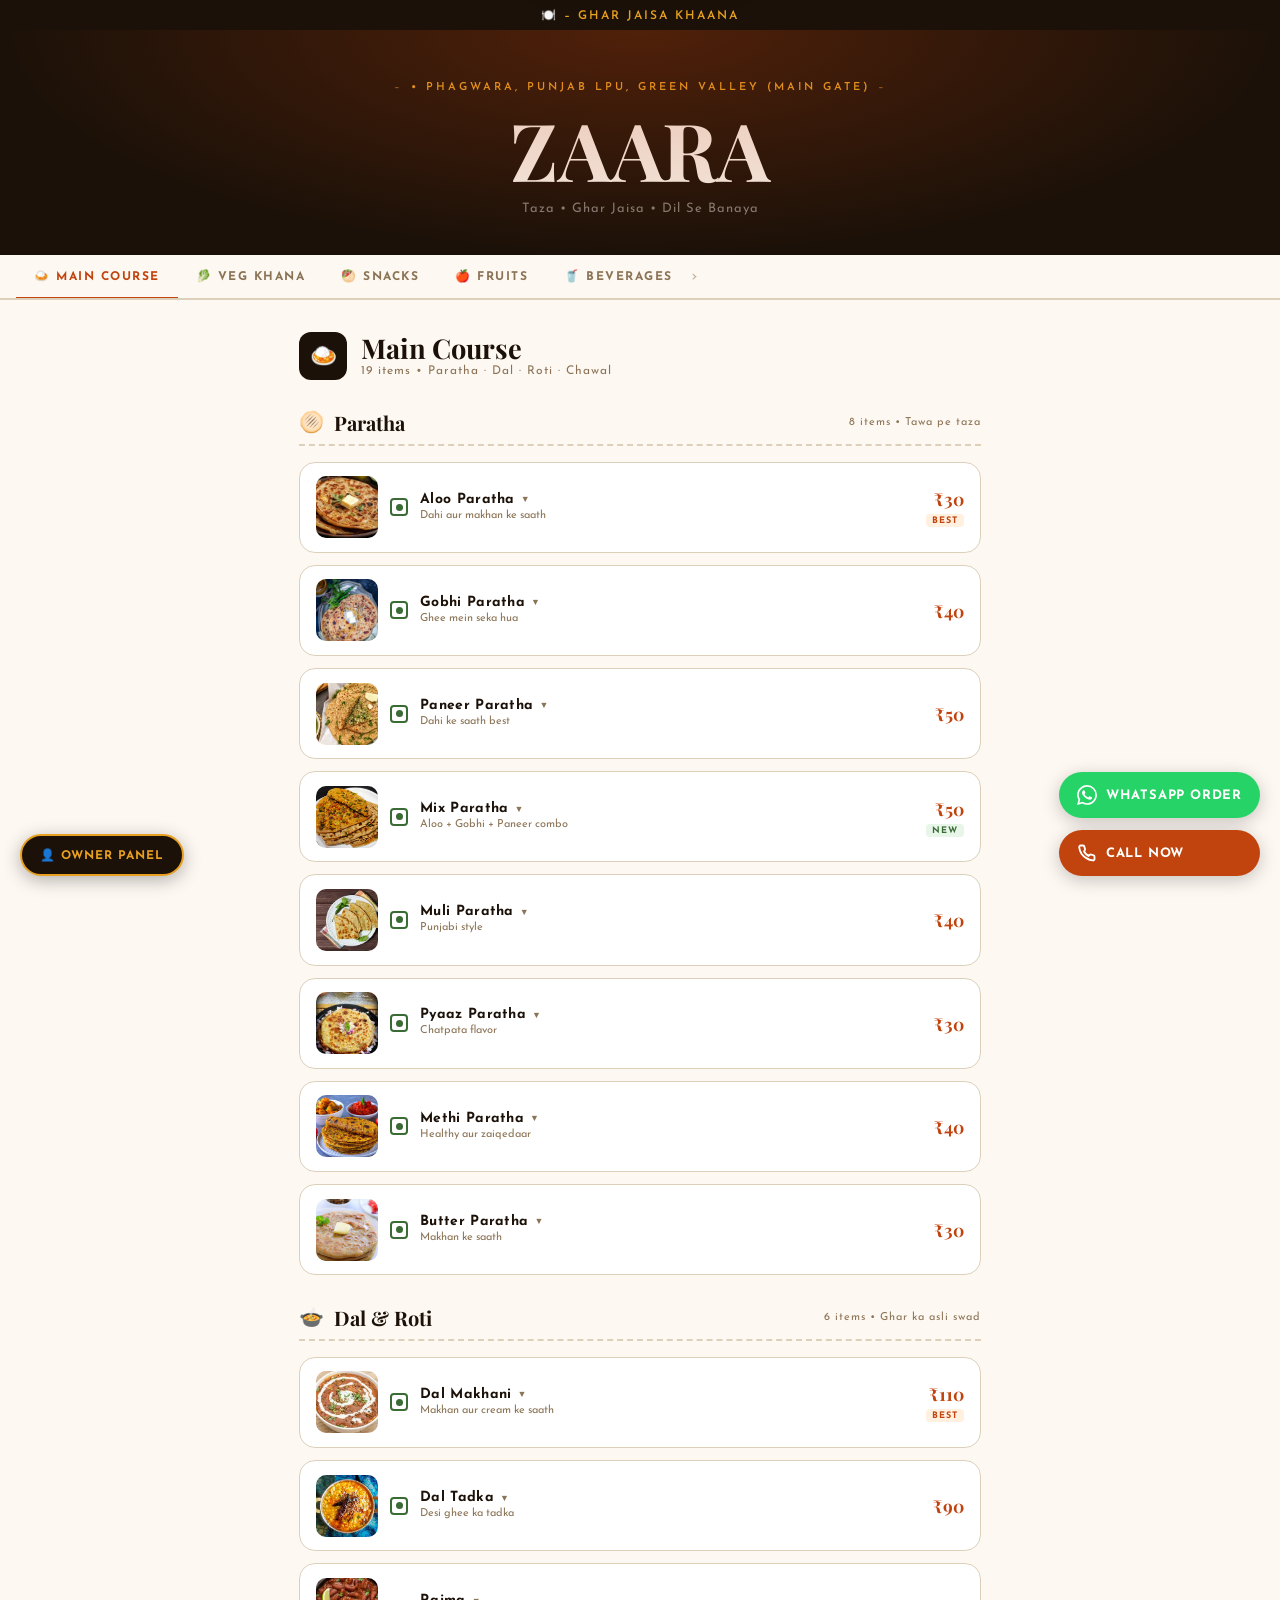
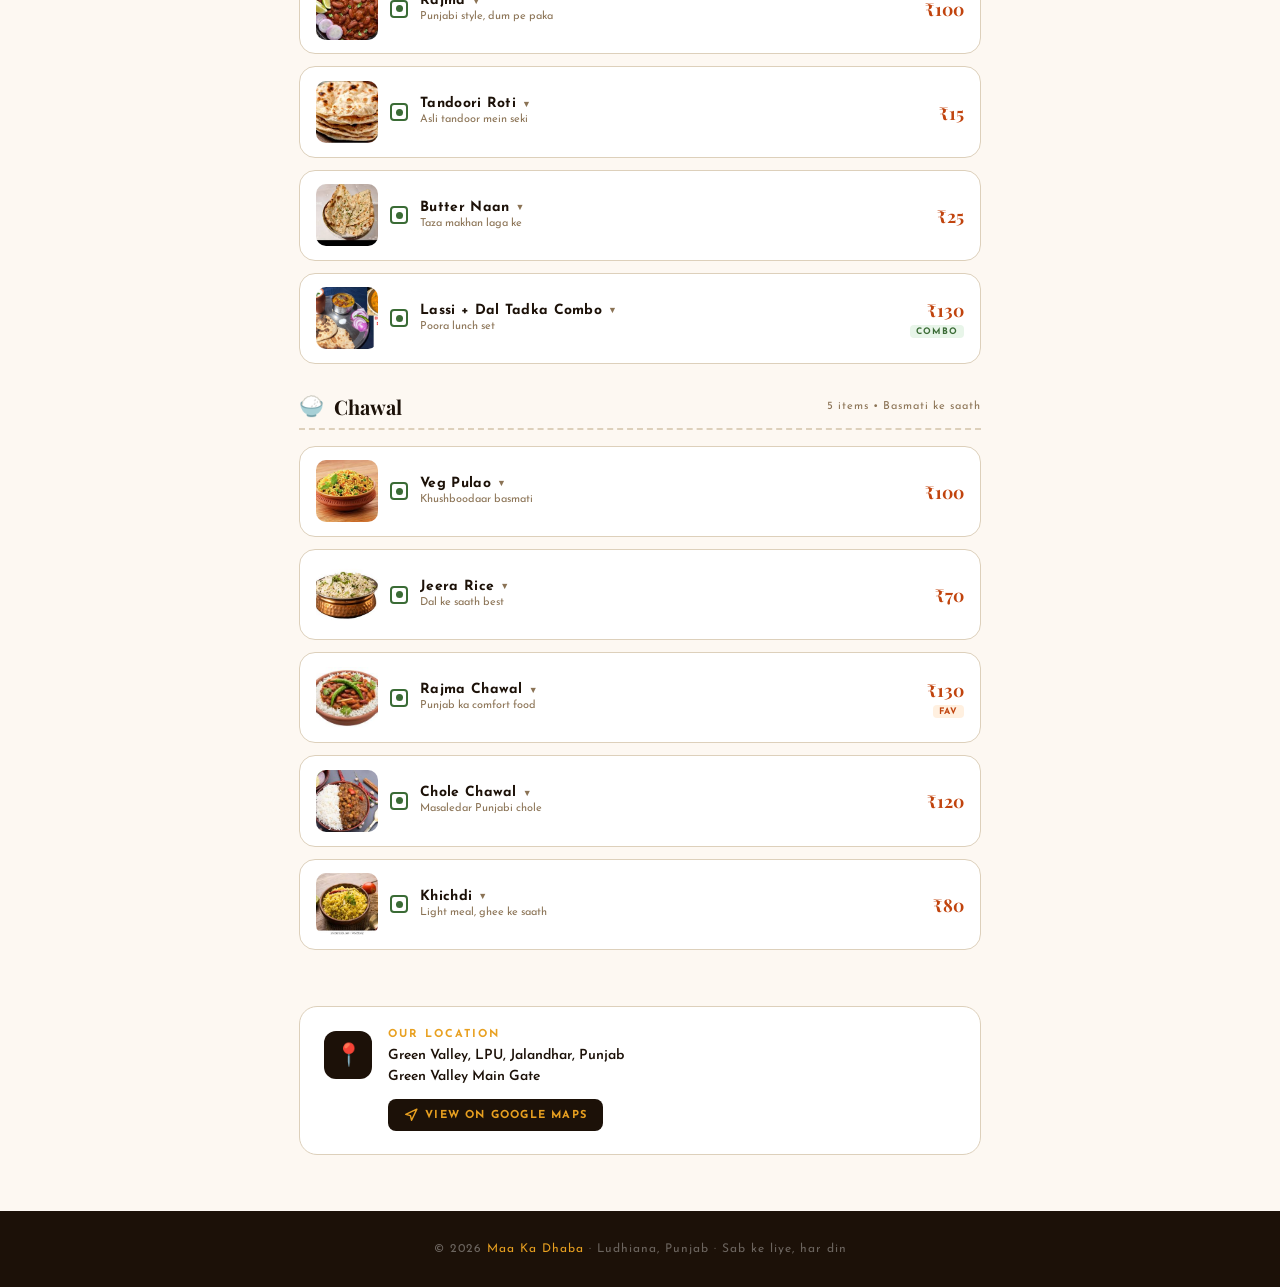
<file: index (2).html>
<!DOCTYPE html>
<html lang="hi">
<head>
<meta charset="UTF-8">
<meta name="viewport" content="width=device-width, initial-scale=1.0">
<title>Maa Ka Dhaba – Ludhiana</title>
<link href="https://fonts.googleapis.com/css2?family=Tiro+Devanagari+Hindi:ital@0;1&family=Josefin+Sans:wght@300;400;600;700&family=Playfair+Display:ital,wght@0,700;1,400&display=swap" rel="stylesheet">
<style>
:root {
  --clay: #C1440E;
  --turmeric: #E8A020;
  --smoke: #F5EEE6;
  --charcoal: #1C1108;
  --leaf: #3A6B35;
  --milk: #FDF8F2;
  --warm-gray: #8B7355;
  --border: #DDD0BB;
}
* { margin: 0; padding: 0; box-sizing: border-box; }

body {
  font-family: 'Josefin Sans', sans-serif;
  background: var(--milk);
  color: var(--charcoal);
  min-height: 100vh;
}

/* TOP STRIP */
.top-strip {
  background: var(--charcoal);
  color: var(--turmeric);
  text-align: center;
  padding: 8px;
  font-size: 12px;
  letter-spacing: 2px;
  text-transform: uppercase;
  font-weight: 600;
}

/* HERO */
.hero {
  background: var(--charcoal);
  padding: 3rem 1.5rem 2.5rem;
  text-align: center;
  position: relative;
  overflow: hidden;
}
.hero::before {
  content: '';
  position: absolute;
  inset: 0;
  background: radial-gradient(ellipse at 50% 0%, rgba(200,68,14,0.3) 0%, transparent 70%);
  pointer-events: none;
}
.hero-label {
  display: inline-flex;
  align-items: center;
  gap: 8px;
  font-size: 11px;
  letter-spacing: 3px;
  text-transform: uppercase;
  color: var(--turmeric);
  font-weight: 600;
  margin-bottom: 1rem;
}
.hero-label::before, .hero-label::after { content: '–'; opacity: 0.5; }
.hero h1 {
  font-family: 'Playfair Display', serif;
  font-size: clamp(2.8rem, 9vw, 5rem);
  color: var(--smoke);
  line-height: 1.0;
  margin-bottom: 0.4rem;
  font-weight: 700;
}
.hero h1 em { font-style: italic; color: var(--turmeric); }
.hero-sub {
  font-size: 13px;
  color: rgba(255,255,255,0.45);
  letter-spacing: 1px;
  margin-top: 0.8rem;
}

/* CATEGORY TABS */
.tab-bar {
  position: sticky;
  top: 0;
  z-index: 100;
  background: var(--milk);
  border-bottom: 2px solid var(--border);
  padding: 0 1rem;
  display: flex;
  gap: 0;
  overflow-x: auto;
  -webkit-overflow-scrolling: touch;
  scrollbar-width: none;
}
.tab-bar::-webkit-scrollbar { display: none; }
.tab-btn {
  flex-shrink: 0;
  padding: 14px 18px;
  font-family: 'Josefin Sans', sans-serif;
  font-size: 12px;
  font-weight: 700;
  letter-spacing: 1.5px;
  text-transform: uppercase;
  color: var(--warm-gray);
  background: none;
  border: none;
  border-bottom: 3px solid transparent;
  cursor: pointer;
  transition: all 0.2s;
  margin-bottom: -2px;
  white-space: nowrap;
}
.tab-btn:hover { color: var(--clay); }
.tab-btn.active { color: var(--clay); border-bottom-color: var(--clay); }

/* CATEGORY SECTIONS */
.menu-section {
  max-width: 720px;
  margin: 0 auto;
  padding: 2rem 1.2rem;
  display: none;
}
.menu-section.active { display: block; }

/* Sub-section headers inside merged category */
.sub-section-header {
  display: flex;
  align-items: center;
  gap: 10px;
  margin: 1.8rem 0 1rem;
  padding-bottom: 8px;
  border-bottom: 2px dashed var(--border);
}
.sub-section-header:first-child { margin-top: 0; }
.sub-icon { font-size: 20px; }
.sub-title {
  font-family: 'Playfair Display', serif;
  font-size: 1.25rem;
  font-weight: 700;
  color: var(--charcoal);
}
.sub-count {
  font-size: 11px;
  color: var(--warm-gray);
  letter-spacing: 1px;
  margin-left: auto;
}

.cat-header {
  display: flex;
  align-items: center;
  gap: 14px;
  margin-bottom: 1.5rem;
}
.cat-icon-wrap {
  width: 48px;
  height: 48px;
  background: var(--charcoal);
  border-radius: 12px;
  display: flex;
  align-items: center;
  justify-content: center;
  font-size: 22px;
  flex-shrink: 0;
}
.cat-title { font-family: 'Playfair Display', serif; font-size: 1.7rem; font-weight: 700; line-height: 1; }
.cat-count { font-size: 12px; color: var(--warm-gray); letter-spacing: 1px; margin-top: 3px; }

/* MENU ITEMS – new card style with photo */
.menu-list { display: flex; flex-direction: column; gap: 12px; }

.menu-item {
  background: #fff;
  border: 1px solid var(--border);
  border-radius: 16px;
  cursor: pointer;
  transition: all 0.22s ease;
  position: relative;
  overflow: hidden;
}
.menu-item:hover {
  border-color: var(--clay);
  box-shadow: -4px 0 0 var(--clay), 0 6px 24px rgba(0,0,0,0.08);
  transform: translateX(3px);
}
.menu-item.expanded { border-color: var(--clay); }

/* Collapsed row */
.item-row {
  display: flex;
  align-items: center;
  gap: 12px;
  padding: 0.85rem 1rem;
}

.item-thumb {
  width: 62px;
  height: 62px;
  border-radius: 10px;
  object-fit: cover;
  flex-shrink: 0;
  background: var(--smoke);
}

.item-dot {
  width: 18px;
  height: 18px;
  border: 2px solid var(--leaf);
  border-radius: 4px;
  flex-shrink: 0;
  display: flex;
  align-items: center;
  justify-content: center;
}
.item-dot::after {
  content: '';
  width: 7px;
  height: 7px;
  background: var(--leaf);
  border-radius: 50%;
}

.item-body { flex: 1; min-width: 0; }
.item-name {
  font-weight: 700;
  font-size: 14px;
  letter-spacing: 0.3px;
  margin-bottom: 2px;
  display: flex;
  align-items: center;
  gap: 6px;
}
.item-tagline {
  font-size: 11px;
  color: var(--warm-gray);
  line-height: 1.3;
}

.item-right { text-align: right; flex-shrink: 0; }
.item-price {
  font-family: 'Playfair Display', serif;
  font-size: 1.1rem;
  font-weight: 700;
  color: var(--clay);
}
.item-badge {
  display: inline-block;
  font-size: 9px;
  font-weight: 700;
  letter-spacing: 1px;
  text-transform: uppercase;
  padding: 2px 6px;
  border-radius: 4px;
  margin-top: 4px;
}
.badge-best { background: #FFF0E0; color: var(--clay); }
.badge-new  { background: #E8F5E9; color: var(--leaf); }
.badge-spicy{ background: #FFF3E0; color: #E65100; }

/* Expand arrow */
.expand-arrow {
  font-size: 9px;
  color: var(--warm-gray);
  transition: transform 0.22s;
  flex-shrink: 0;
}
.menu-item.expanded .expand-arrow { transform: rotate(180deg); }

/* ── EXPANDED DETAIL PANEL ── */
.item-detail {
  display: none;
  border-top: 1px dashed var(--border);
  animation: slideDown 0.22s ease;
}
.menu-item.expanded .item-detail { display: block; }

@keyframes slideDown {
  from { opacity: 0; transform: translateY(-6px); }
  to   { opacity: 1; transform: translateY(0); }
}

.detail-photo-wrap {
  width: 100%;
  height: 180px;
  overflow: hidden;
  position: relative;
}
.detail-photo-wrap img {
  width: 100%;
  height: 100%;
  object-fit: cover;
  display: block;
}
.detail-photo-overlay {
  position: absolute;
  inset: 0;
  background: linear-gradient(to bottom, transparent 50%, rgba(28,17,8,0.65) 100%);
}
.detail-photo-label {
  position: absolute;
  bottom: 10px;
  left: 14px;
  font-family: 'Playfair Display', serif;
  font-size: 1.1rem;
  font-weight: 700;
  color: #fff;
}

.detail-body {
  padding: 1rem 1.1rem 1.1rem;
}
.detail-desc {
  font-size: 13px;
  color: var(--warm-gray);
  line-height: 1.6;
  margin-bottom: 10px;
}
.detail-meta {
  display: flex;
  flex-wrap: wrap;
  gap: 8px;
  margin-bottom: 10px;
}
.detail-tag {
  font-size: 10px;
  font-weight: 700;
  letter-spacing: 1px;
  text-transform: uppercase;
  padding: 4px 10px;
  border-radius: 20px;
  background: var(--smoke);
  color: var(--warm-gray);
  border: 1px solid var(--border);
}
.detail-tag.green { background: #E8F5E9; color: var(--leaf); border-color: #c8e6c9; }
.detail-tag.red   { background: #FFF0E0; color: var(--clay); border-color: #ffd5bb; }
.detail-tag.spicy { background: #FFF3E0; color: #E65100; border-color: #ffe0b2; }

.detail-serves {
  font-size: 11px;
  color: var(--warm-gray);
  letter-spacing: 0.5px;
}
.detail-serves strong { color: var(--charcoal); }

/* DIVIDER LINE */
.menu-divider { height: 1px; background: var(--border); margin: 0.5rem 0; opacity: 0.5; }

@keyframes fadeIn {
  from { opacity: 0; transform: translateY(-4px); }
  to   { opacity: 1; transform: translateY(0); }
}

/* FOOTER */
footer {
  background: var(--charcoal);
  color: rgba(255,255,255,0.35);
  text-align: center;
  padding: 2rem 1rem;
  font-size: 12px;
  letter-spacing: 1px;
  margin-top: 2rem;
}
footer span { color: var(--turmeric); }

/* SCROLL INDICATOR ON TABS */
.tab-bar::after {
  content: '›';
  position: sticky;
  right: 0;
  color: var(--warm-gray);
  font-size: 18px;
  align-self: center;
  pointer-events: none;
  opacity: 0.5;
}

/* ── FLOATING ACTION BUTTONS ── */
.fab-group {
  position: fixed;
  bottom: 24px;
  right: 20px;
  display: flex;
  flex-direction: column;
  gap: 12px;
  z-index: 999;
}
.fab-btn {
  display: flex;
  align-items: center;
  gap: 9px;
  padding: 13px 18px;
  border-radius: 50px;
  border: none;
  cursor: pointer;
  font-family: 'Josefin Sans', sans-serif;
  font-size: 13px;
  font-weight: 700;
  letter-spacing: 0.8px;
  text-transform: uppercase;
  text-decoration: none;
  box-shadow: 0 4px 18px rgba(0,0,0,0.22);
  transition: transform 0.18s ease, box-shadow 0.18s ease;
  white-space: nowrap;
}
.fab-btn:hover { transform: translateY(-2px); box-shadow: 0 8px 24px rgba(0,0,0,0.28); }
.fab-btn:active { transform: translateY(0); }
.fab-call      { background: var(--clay); color: #fff; }
.fab-whatsapp  { background: #25D366; color: #fff; }
.fab-icon { width: 20px; height: 20px; flex-shrink: 0; display: flex; align-items: center; justify-content: center; }

/* ── LOCATION SECTION ── */
.location-section {
  max-width: 720px;
  margin: 0 auto 0.5rem;
  padding: 1.5rem 1.2rem;
}
.location-card {
  background: #fff;
  border: 1px solid var(--border);
  border-radius: 18px;
  padding: 1.4rem 1.5rem;
  display: flex;
  align-items: flex-start;
  gap: 16px;
}
.location-icon-wrap {
  width: 48px; height: 48px;
  background: var(--charcoal);
  border-radius: 12px;
  display: flex; align-items: center; justify-content: center;
  font-size: 22px; flex-shrink: 0; margin-top: 2px;
}
.location-body { flex: 1; }
.location-label { font-size: 11px; font-weight: 700; letter-spacing: 2px; text-transform: uppercase; color: var(--turmeric); margin-bottom: 5px; }
.location-text  { font-size: 14px; font-weight: 600; color: var(--charcoal); line-height: 1.5; margin-bottom: 12px; }
.maps-btn {
  display: inline-flex; align-items: center; gap: 7px;
  padding: 9px 16px; background: var(--charcoal); color: var(--turmeric);
  border-radius: 8px; font-family: 'Josefin Sans', sans-serif;
  font-size: 11px; font-weight: 700; letter-spacing: 1.2px;
  text-transform: uppercase; text-decoration: none;
  transition: background 0.2s, transform 0.15s;
}
.maps-btn:hover { background: var(--clay); color: #fff; transform: translateY(-1px); }

/* Mobile */
@media (max-width: 480px) {
  .fab-btn { padding: 12px 15px; font-size: 12px; }
  .location-card { flex-direction: column; gap: 10px; }
  .location-icon-wrap { width: 40px; height: 40px; font-size: 18px; border-radius: 10px; }
  .detail-photo-wrap { height: 150px; }
  .item-thumb { width: 54px; height: 54px; }
}

/* ─── ORDER BUTTON ON EACH ITEM ─── */
.add-order-btn {
  display: inline-flex;
  align-items: center;
  gap: 6px;
  margin-top: 10px;
  padding: 9px 18px;
  background: var(--clay);
  color: #fff;
  border: none;
  border-radius: 8px;
  font-family: 'Josefin Sans', sans-serif;
  font-size: 12px;
  font-weight: 700;
  letter-spacing: 1px;
  text-transform: uppercase;
  cursor: pointer;
  transition: background 0.18s, transform 0.15s;
}
.add-order-btn:hover { background: #a03309; transform: translateY(-1px); }
.add-order-btn.added { background: var(--leaf); }

.qty-controls {
  display: flex;
  align-items: center;
  gap: 8px;
  margin-top: 10px;
}
.qty-btn {
  width: 30px; height: 30px;
  border: 2px solid var(--clay);
  background: #fff;
  color: var(--clay);
  border-radius: 6px;
  font-size: 16px;
  font-weight: 700;
  cursor: pointer;
  display: flex; align-items: center; justify-content: center;
  transition: all 0.15s;
}
.qty-btn:hover { background: var(--clay); color: #fff; }
.qty-display {
  font-family: 'Playfair Display', serif;
  font-size: 1rem;
  font-weight: 700;
  color: var(--charcoal);
  min-width: 24px;
  text-align: center;
}

/* ─── ORDER CART BUBBLE ─── */
.cart-bubble {
  position: fixed;
  top: 16px; right: 16px;
  z-index: 1000;
  background: var(--clay);
  color: #fff;
  border-radius: 50px;
  padding: 10px 18px;
  font-family: 'Josefin Sans', sans-serif;
  font-size: 13px;
  font-weight: 700;
  letter-spacing: 0.8px;
  display: none;
  align-items: center;
  gap: 8px;
  cursor: pointer;
  box-shadow: 0 4px 18px rgba(193,68,14,0.45);
  transition: transform 0.18s;
  animation: bubblePop 0.3s ease;
}
.cart-bubble:hover { transform: scale(1.05); }
.cart-bubble.visible { display: flex; }
@keyframes bubblePop {
  0%   { transform: scale(0.7); opacity: 0; }
  80%  { transform: scale(1.08); }
  100% { transform: scale(1); opacity: 1; }
}
.cart-count-badge {
  background: #fff;
  color: var(--clay);
  border-radius: 20px;
  padding: 2px 8px;
  font-size: 12px;
  font-weight: 800;
}

/* ─── ORDER PANEL MODAL ─── */
.order-overlay {
  position: fixed; inset: 0;
  background: rgba(28,17,8,0.7);
  z-index: 2000;
  display: none;
  align-items: flex-end;
  justify-content: center;
  backdrop-filter: blur(3px);
}
.order-overlay.open { display: flex; }
.order-panel {
  background: var(--milk);
  width: 100%;
  max-width: 680px;
  max-height: 88vh;
  border-radius: 24px 24px 0 0;
  overflow: hidden;
  display: flex;
  flex-direction: column;
  animation: slideUp 0.3s ease;
}
@keyframes slideUp {
  from { transform: translateY(100%); }
  to   { transform: translateY(0); }
}
.panel-header {
  background: var(--charcoal);
  padding: 1.2rem 1.5rem;
  display: flex;
  align-items: center;
  justify-content: space-between;
  flex-shrink: 0;
}
.panel-title {
  font-family: 'Playfair Display', serif;
  font-size: 1.3rem;
  color: var(--smoke);
  font-weight: 700;
}
.panel-close {
  background: none; border: none;
  color: rgba(255,255,255,0.5);
  font-size: 22px; cursor: pointer;
  padding: 4px 8px;
  border-radius: 6px;
  transition: color 0.15s;
}
.panel-close:hover { color: #fff; }
.panel-body {
  overflow-y: auto;
  flex: 1;
  padding: 1rem 1.2rem;
}
.cart-item-row {
  display: flex;
  align-items: center;
  gap: 12px;
  padding: 10px 0;
  border-bottom: 1px solid var(--border);
}
.cart-item-name { flex: 1; font-size: 14px; font-weight: 600; }
.cart-item-qty  { font-size: 13px; color: var(--warm-gray); min-width: 50px; text-align: center; }
.cart-item-price { font-family: 'Playfair Display', serif; font-size: 1rem; font-weight: 700; color: var(--clay); min-width: 60px; text-align: right; }
.cart-remove-btn { background: none; border: none; color: var(--warm-gray); font-size: 18px; cursor: pointer; padding: 2px 6px; border-radius: 4px; }
.cart-remove-btn:hover { color: var(--clay); }
.cart-empty-msg { text-align: center; padding: 2rem 0; color: var(--warm-gray); font-size: 14px; }

.order-form {
  padding: 1rem 1.2rem;
  border-top: 2px solid var(--border);
  background: #fff;
  flex-shrink: 0;
}
.order-form-title {
  font-size: 12px; font-weight: 700; letter-spacing: 1.5px;
  text-transform: uppercase; color: var(--turmeric);
  margin-bottom: 10px;
}
.form-row { display: flex; gap: 10px; margin-bottom: 10px; }
.form-input {
  flex: 1;
  padding: 10px 14px;
  border: 1.5px solid var(--border);
  border-radius: 8px;
  font-family: 'Josefin Sans', sans-serif;
  font-size: 13px;
  background: var(--milk);
  color: var(--charcoal);
  outline: none;
  transition: border-color 0.15s;
}
.form-input:focus { border-color: var(--clay); }
.order-total-row {
  display: flex;
  justify-content: space-between;
  align-items: center;
  padding: 10px 0;
  border-top: 1px dashed var(--border);
  margin-bottom: 12px;
}
.order-total-label { font-size: 12px; font-weight: 700; letter-spacing: 1px; text-transform: uppercase; color: var(--warm-gray); }
.order-total-amount { font-family: 'Playfair Display', serif; font-size: 1.4rem; font-weight: 700; color: var(--charcoal); }
.place-order-btn {
  width: 100%;
  padding: 14px;
  background: var(--leaf);
  color: #fff;
  border: none;
  border-radius: 10px;
  font-family: 'Josefin Sans', sans-serif;
  font-size: 14px;
  font-weight: 700;
  letter-spacing: 1px;
  text-transform: uppercase;
  cursor: pointer;
  transition: background 0.18s, transform 0.15s;
}
.place-order-btn:hover { background: #2d5429; transform: translateY(-1px); }
.place-order-btn:disabled { background: var(--warm-gray); cursor: not-allowed; transform: none; }

/* ─── OWNER DASHBOARD ─── */
.dashboard-overlay {
  position: fixed; inset: 0;
  background: var(--charcoal);
  z-index: 3000;
  display: none;
  flex-direction: column;
  overflow-y: auto;
}
.dashboard-overlay.open { display: flex; }
.dash-header {
  background: #111;
  padding: 1rem 1.5rem;
  display: flex;
  align-items: center;
  justify-content: space-between;
  border-bottom: 1px solid rgba(255,255,255,0.08);
  flex-shrink: 0;
  position: sticky; top: 0; z-index: 10;
}
.dash-title { font-family: 'Playfair Display', serif; font-size: 1.4rem; color: var(--turmeric); }
.dash-close-btn {
  background: rgba(255,255,255,0.08); border: none;
  color: rgba(255,255,255,0.6); font-family: 'Josefin Sans', sans-serif;
  font-size: 12px; font-weight: 700; letter-spacing: 1px;
  text-transform: uppercase; cursor: pointer;
  padding: 8px 16px; border-radius: 6px;
  transition: all 0.15s;
}
.dash-close-btn:hover { background: var(--clay); color: #fff; }
.dash-body { flex: 1; padding: 1.5rem; max-width: 800px; margin: 0 auto; width: 100%; }

.dash-login { 
  display: flex; flex-direction: column; align-items: center; 
  justify-content: center; min-height: 60vh; gap: 16px;
  max-width: 340px; margin: 0 auto;
}
.dash-login h2 { font-family: 'Playfair Display', serif; color: var(--smoke); font-size: 1.5rem; }
.dash-login p { color: var(--warm-gray); font-size: 13px; text-align: center; }
.dash-input {
  width: 100%;
  padding: 12px 16px;
  background: rgba(255,255,255,0.07);
  border: 1.5px solid rgba(255,255,255,0.12);
  border-radius: 10px;
  color: #fff;
  font-family: 'Josefin Sans', sans-serif;
  font-size: 14px;
  outline: none;
  transition: border-color 0.15s;
}
.dash-input:focus { border-color: var(--turmeric); }
.dash-login-btn {
  width: 100%;
  padding: 13px;
  background: var(--clay);
  color: #fff;
  border: none;
  border-radius: 10px;
  font-family: 'Josefin Sans', sans-serif;
  font-size: 14px; font-weight: 700;
  letter-spacing: 1px; text-transform: uppercase;
  cursor: pointer;
  transition: background 0.18s;
}
.dash-login-btn:hover { background: #a03309; }
.dash-login-err { color: #ff6b6b; font-size: 12px; }

.stats-grid {
  display: grid;
  grid-template-columns: repeat(auto-fit, minmax(150px, 1fr));
  gap: 12px;
  margin-bottom: 1.5rem;
}
.stat-card {
  background: rgba(255,255,255,0.05);
  border: 1px solid rgba(255,255,255,0.08);
  border-radius: 14px;
  padding: 1.2rem;
  text-align: center;
}
.stat-val { font-family: 'Playfair Display', serif; font-size: 2rem; font-weight: 700; color: var(--turmeric); }
.stat-label { font-size: 11px; color: rgba(255,255,255,0.4); letter-spacing: 1.5px; text-transform: uppercase; margin-top: 4px; }

.dash-section-title {
  font-size: 11px; letter-spacing: 2px; text-transform: uppercase;
  color: var(--turmeric); font-weight: 700; margin-bottom: 12px;
  padding-bottom: 8px; border-bottom: 1px solid rgba(255,255,255,0.08);
}
.order-card {
  background: rgba(255,255,255,0.04);
  border: 1px solid rgba(255,255,255,0.08);
  border-radius: 14px;
  padding: 1rem 1.2rem;
  margin-bottom: 10px;
}
.order-card-top {
  display: flex;
  justify-content: space-between;
  align-items: flex-start;
  margin-bottom: 8px;
}
.order-meta { font-size: 11px; color: rgba(255,255,255,0.35); margin-top: 2px; letter-spacing: 0.5px; }
.order-customer { font-size: 14px; font-weight: 700; color: var(--smoke); }
.order-status-badge {
  padding: 3px 10px; border-radius: 20px;
  font-size: 10px; font-weight: 700; letter-spacing: 1px; text-transform: uppercase;
}
.status-new    { background: rgba(232,160,32,0.2); color: var(--turmeric); }
.status-done   { background: rgba(58,107,53,0.3); color: #7bc97a; }
.order-items-list { font-size: 12px; color: rgba(255,255,255,0.5); margin-bottom: 8px; line-height: 1.7; }
.order-card-footer {
  display: flex; justify-content: space-between; align-items: center;
  padding-top: 8px; border-top: 1px solid rgba(255,255,255,0.07);
}
.order-amount { font-family: 'Playfair Display', serif; font-size: 1.1rem; color: var(--turmeric); font-weight: 700; }
.mark-done-btn {
  padding: 6px 14px;
  background: rgba(58,107,53,0.25);
  border: 1px solid rgba(58,107,53,0.5);
  color: #7bc97a;
  border-radius: 6px;
  font-family: 'Josefin Sans', sans-serif;
  font-size: 11px; font-weight: 700; letter-spacing: 1px; text-transform: uppercase;
  cursor: pointer;
  transition: all 0.15s;
}
.mark-done-btn:hover { background: rgba(58,107,53,0.5); }
.mark-done-btn.done { background: rgba(58,107,53,0.15); color: rgba(255,255,255,0.2); cursor: default; }

.no-orders-msg { text-align: center; color: rgba(255,255,255,0.25); padding: 2rem 0; font-size: 14px; }

.date-filter-row { display: flex; align-items: center; gap: 10px; margin-bottom: 1rem; }
.date-filter-input {
  padding: 8px 14px;
  background: rgba(255,255,255,0.07);
  border: 1px solid rgba(255,255,255,0.12);
  border-radius: 8px; color: #fff;
  font-family: 'Josefin Sans', sans-serif; font-size: 13px;
  outline: none;
}
.date-filter-label { font-size: 12px; color: rgba(255,255,255,0.4); text-transform: uppercase; letter-spacing: 1px; }
.clear-orders-btn {
  padding: 8px 16px;
  background: rgba(193,68,14,0.2);
  border: 1px solid rgba(193,68,14,0.4);
  color: var(--clay);
  border-radius: 8px;
  font-family: 'Josefin Sans', sans-serif;
  font-size: 11px; font-weight: 700; letter-spacing: 1px; text-transform: uppercase;
  cursor: pointer;
  margin-left: auto;
}
.clear-orders-btn:hover { background: rgba(193,68,14,0.4); }

/* ─── OWNER DASHBOARD FAB ─── */
.fab-dashboard {
  position: fixed;
  bottom: 24px; left: 20px;
  z-index: 999;
  background: var(--charcoal);
  color: var(--turmeric);
  border: 2px solid var(--turmeric);
  border-radius: 50px;
  padding: 12px 18px;
  font-family: 'Josefin Sans', sans-serif;
  font-size: 12px; font-weight: 700; letter-spacing: 1px;
  text-transform: uppercase;
  cursor: pointer;
  display: flex; align-items: center; gap: 8px;
  box-shadow: 0 4px 18px rgba(0,0,0,0.3);
  transition: all 0.18s;
}
.fab-dashboard:hover { background: var(--turmeric); color: var(--charcoal); }

/* ─── SUCCESS TOAST ─── */
.order-toast {
  position: fixed; top: 20px; left: 50%;
  transform: translateX(-50%) translateY(-80px);
  background: var(--leaf);
  color: #fff;
  padding: 12px 24px;
  border-radius: 50px;
  font-family: 'Josefin Sans', sans-serif;
  font-size: 13px; font-weight: 700; letter-spacing: 0.8px;
  z-index: 9999;
  transition: transform 0.35s ease;
  white-space: nowrap;
  box-shadow: 0 6px 24px rgba(0,0,0,0.25);
}
.order-toast.show { transform: translateX(-50%) translateY(0); }
</style>
</head>
<body>

<div class="top-strip">🍽️ – Ghar Jaisa Khaana</div>

<div class="hero">
  <div class="hero-label"> &bull; Phagwara, Punjab LPU, Green Valley (Main Gate)</div>
  <h1>ZAARA<br><em></em></h1>
  <p class="hero-sub">Taza • Ghar Jaisa • Dil Se Banaya</p>
</div>

<!-- TAB BAR -->
<div class="tab-bar" id="tabBar">
  <button class="tab-btn active" onclick="showCat('maincourse')">🍛 Main Course</button>
  <button class="tab-btn" onclick="showCat('veg')">🥬 Veg Khana</button>
  <button class="tab-btn" onclick="showCat('snacks')">🥙 Snacks</button>
  <button class="tab-btn" onclick="showCat('fruits')">🍎 Fruits</button>
  <button class="tab-btn" onclick="showCat('beverages')">🥤 Beverages</button>
</div>

<!-- ═══════════════════════════════════════════════
     MAIN COURSE — Paratha + Dal & Roti + Chawal
     ═══════════════════════════════════════════════ -->
<div class="menu-section active" id="maincourse">
  <div class="cat-header">
    <div class="cat-icon-wrap">🍛</div>
    <div>
      <div class="cat-title">Main Course</div>
      <div class="cat-count">19 items • Paratha · Dal · Roti · Chawal</div>
    </div>
  </div>

  <!-- ── Paratha ── -->
  <div class="sub-section-header">
    <span class="sub-icon">🫓</span>
    <span class="sub-title">Paratha</span>
    <span class="sub-count">8 items • Tawa pe taza</span>
  </div>
  <div class="menu-list">

    <div class="menu-item" onclick="toggleItem(this)">
      <div class="item-row">
        <img class="item-thumb" src="allo prantha.jpg" alt="Aloo Paratha" loading="lazy">
        <div class="item-dot"></div>
        <div class="item-body">
          <div class="item-name">Aloo Paratha <span class="expand-arrow">▼</span></div>
          <div class="item-tagline">Dahi aur makhan ke saath</div>
        </div>
        <div class="item-right">
          <div class="item-price">₹30</div>
          <div class="item-badge badge-best">BEST</div>
        </div>
      </div>
      <div class="item-detail">
        <div class="detail-photo-wrap">
          <img src="allo prantha.jpg" alt="Aloo Paratha">
          <div class="detail-photo-overlay"></div>
          <div class="detail-photo-label">Aloo Paratha</div>
        </div>
        <div class="detail-body">
          <p class="detail-desc">Classic masaledar aloo filling, golden tawa pe seka hua, dahi aur makhan ke saath serve hoga. Har bite mein ghar ki yaad aati hai!</p>
          <div class="detail-meta">
            <span class="detail-tag green">🌱 Pure Veg</span>
            <span class="detail-tag">🧈 Ghee Available</span>
            <span class="detail-tag red">⭐ Best Seller</span>
          </div>
          <div class="detail-serves"><strong>Serves:</strong> 1 person &nbsp;|&nbsp; <strong>Prep:</strong> 5–7 min</div>
        </div>
      </div>
    </div>

    <div class="menu-item" onclick="toggleItem(this)">
      <div class="item-row">
        <img class="item-thumb" src="Gobi-Paratha-.jpg" alt="Gobhi Paratha" loading="lazy">
        <div class="item-dot"></div>
        <div class="item-body">
          <div class="item-name">Gobhi Paratha <span class="expand-arrow">▼</span></div>
          <div class="item-tagline">Ghee mein seka hua</div>
        </div>
        <div class="item-right"><div class="item-price">₹40</div></div>
      </div>
      <div class="item-detail">
        <div class="detail-photo-wrap">
          <img src="Gobi-Paratha-.jpg" alt="Gobhi Paratha">
          <div class="detail-photo-overlay"></div>
          <div class="detail-photo-label">Gobhi Paratha</div>
        </div>
        <div class="detail-body">
          <p class="detail-desc">Tazi phool gobhi ka masaledar stuffing, ghee mein seka hua. Crispy bahar se, soft andar se – perfect Punjabi breakfast.</p>
          <div class="detail-meta">
            <span class="detail-tag green">🌱 Pure Veg</span>
            <span class="detail-tag">🧈 With Butter</span>
          </div>
          <div class="detail-serves"><strong>Serves:</strong> 1 person &nbsp;|&nbsp; <strong>Prep:</strong> 6–8 min</div>
        </div>
      </div>
    </div>

    <div class="menu-item" onclick="toggleItem(this)">
      <div class="item-row">
        <img class="item-thumb" src="download.jpg" alt="Paneer Paratha" loading="lazy">
        <div class="item-dot"></div>
        <div class="item-body">
          <div class="item-name">Paneer Paratha <span class="expand-arrow">▼</span></div>
          <div class="item-tagline">Dahi ke saath best</div>
        </div>
        <div class="item-right"><div class="item-price">₹50</div></div>
      </div>
      <div class="item-detail">
        <div class="detail-photo-wrap">
          <img src="download.jpg" alt="Paneer Paratha">
          <div class="detail-photo-overlay"></div>
          <div class="detail-photo-label">Paneer Paratha</div>
        </div>
        <div class="detail-body">
          <p class="detail-desc">Taza paneer aur spices se bhara hua paratha – creamy filling har bite mein. Dahi ke saath khao, swad double ho jaata hai!</p>
          <div class="detail-meta">
            <span class="detail-tag green">🌱 Pure Veg</span>
            <span class="detail-tag">🧀 Fresh Paneer</span>
          </div>
          <div class="detail-serves"><strong>Serves:</strong> 1 person &nbsp;|&nbsp; <strong>Prep:</strong> 7–10 min</div>
        </div>
      </div>
    </div>

    <div class="menu-item" onclick="toggleItem(this)">
      <div class="item-row">
        <img class="item-thumb" src="mix-veg-paratha.webp" alt="Mix Paratha" loading="lazy">
        <div class="item-dot"></div>
        <div class="item-body">
          <div class="item-name">Mix Paratha <span class="expand-arrow">▼</span></div>
          <div class="item-tagline">Aloo + Gobhi + Paneer combo</div>
        </div>
        <div class="item-right">
          <div class="item-price">₹50</div>
          <div class="item-badge badge-new">NEW</div>
        </div>
      </div>
      <div class="item-detail">
        <div class="detail-photo-wrap">
          <img src="mix-veg-paratha.webp" alt="Mix Paratha">
          <div class="detail-photo-overlay"></div>
          <div class="detail-photo-label">Mix Paratha</div>
        </div>
        <div class="detail-body">
          <p class="detail-desc">Aloo + Gobhi + Paneer teeno ka combo filling ek hi paratha mein. Decide nahi kar paa rahe? Yeh lo sabka swad ek saath!</p>
          <div class="detail-meta">
            <span class="detail-tag green">🌱 Pure Veg</span>
            <span class="detail-tag red">🆕 New Item</span>
            <span class="detail-tag">🧈 Ghee Finish</span>
          </div>
          <div class="detail-serves"><strong>Serves:</strong> 1–2 persons &nbsp;|&nbsp; <strong>Prep:</strong> 8–10 min</div>
        </div>
      </div>
    </div>

    <div class="menu-item" onclick="toggleItem(this)">
      <div class="item-row">
        <img class="item-thumb" src="mooli.pranthaa.jpg" alt="Muli Paratha" loading="lazy">
        <div class="item-dot"></div>
        <div class="item-body">
          <div class="item-name">Muli Paratha <span class="expand-arrow">▼</span></div>
          <div class="item-tagline">Punjabi style</div>
        </div>
        <div class="item-right"><div class="item-price">₹40</div></div>
      </div>
      <div class="item-detail">
        <div class="detail-photo-wrap">
          <img src="mooli.pranthaa.jpg" alt="Muli Paratha">
          <div class="detail-photo-overlay"></div>
          <div class="detail-photo-label">Muli Paratha</div>
        </div>
        <div class="detail-body">
          <p class="detail-desc">Tazi mooli ka masaledar stuffing, Punjabi style mein seka hua. Winter ka favourite – saade aur pure desi swad ke saath.</p>
          <div class="detail-meta">
            <span class="detail-tag green">🌱 Pure Veg</span>
            <span class="detail-tag">❄️ Winter Special</span>
          </div>
          <div class="detail-serves"><strong>Serves:</strong> 1 person &nbsp;|&nbsp; <strong>Prep:</strong> 5–7 min</div>
        </div>
      </div>
    </div>

    <div class="menu-item" onclick="toggleItem(this)">
      <div class="item-row">
        <img class="item-thumb" src="pyaaz prantha.jpg" alt="Pyaaz Paratha" loading="lazy">
        <div class="item-dot"></div>
        <div class="item-body">
          <div class="item-name">Pyaaz Paratha <span class="expand-arrow">▼</span></div>
          <div class="item-tagline">Chatpata flavor</div>
        </div>
        <div class="item-right"><div class="item-price">₹30</div></div>
      </div>
      <div class="item-detail">
        <div class="detail-photo-wrap">
          <img src="pyaaz prantha.jpg" alt="Pyaaz Paratha">
          <div class="detail-photo-overlay"></div>
          <div class="detail-photo-label">Pyaaz Paratha</div>
        </div>
        <div class="detail-body">
          <p class="detail-desc">Kanda aur hare pyaaz ka chatpata filling, crispy edges ke saath. Simple lagta hai par swad mein kamaal hai!</p>
          <div class="detail-meta">
            <span class="detail-tag green">🌱 Pure Veg</span>
            <span class="detail-tag">🧅 Fresh Onion</span>
          </div>
          <div class="detail-serves"><strong>Serves:</strong> 1 person &nbsp;|&nbsp; <strong>Prep:</strong> 5 min</div>
        </div>
      </div>
    </div>

    <div class="menu-item" onclick="toggleItem(this)">
      <div class="item-row">
        <img class="item-thumb" src="methi prantha.jpg" alt="Methi Paratha" loading="lazy">
        <div class="item-dot"></div>
        <div class="item-body">
          <div class="item-name">Methi Paratha <span class="expand-arrow">▼</span></div>
          <div class="item-tagline">Healthy aur zaiqedaar</div>
        </div>
        <div class="item-right"><div class="item-price">₹40</div></div>
      </div>
      <div class="item-detail">
        <div class="detail-photo-wrap">
          <img src="methi prantha.jpg" alt="Methi Paratha">
          <div class="detail-photo-overlay"></div>
          <div class="detail-photo-label">Methi Paratha</div>
        </div>
        <div class="detail-body">
          <p class="detail-desc">Tazi methi ki patti se bana, healthy aur zaiqedaar. Thodi si kadwahat aur zyada sa pyaar – sehat ke liye bilkul theek!</p>
          <div class="detail-meta">
            <span class="detail-tag green">🌱 Pure Veg</span>
            <span class="detail-tag green">💚 Healthy Choice</span>
          </div>
          <div class="detail-serves"><strong>Serves:</strong> 1 person &nbsp;|&nbsp; <strong>Prep:</strong> 5–7 min</div>
        </div>
      </div>
    </div>

    <div class="menu-item" onclick="toggleItem(this)">
      <div class="item-row">
        <img class="item-thumb" src="butter prantha.jpg" alt="Butter Paratha" loading="lazy">
        <div class="item-dot"></div>
        <div class="item-body">
          <div class="item-name">Butter Paratha <span class="expand-arrow">▼</span></div>
          <div class="item-tagline">Makhan ke saath</div>
        </div>
        <div class="item-right"><div class="item-price">₹30</div></div>
      </div>
      <div class="item-detail">
        <div class="detail-photo-wrap">
          <img src="butter prantha.jpg" alt="Butter Paratha">
          <div class="detail-photo-overlay"></div>
          <div class="detail-photo-label">Butter Paratha</div>
        </div>
        <div class="detail-body">
          <p class="detail-desc">Simple saada paratha, upar se taza makhan lagake serve hoga. Chai ke saath khao ya dal ke saath – dono taraf se ek number!</p>
          <div class="detail-meta">
            <span class="detail-tag green">🌱 Pure Veg</span>
            <span class="detail-tag">🧈 Makhan Wala</span>
          </div>
          <div class="detail-serves"><strong>Serves:</strong> 1 person &nbsp;|&nbsp; <strong>Prep:</strong> 4 min</div>
        </div>
      </div>
    </div>

  </div><!-- /menu-list paratha -->

  <!-- ── Dal & Roti ── -->
  <div class="sub-section-header">
    <span class="sub-icon">🍲</span>
    <span class="sub-title">Dal & Roti</span>
    <span class="sub-count">6 items • Ghar ka asli swad</span>
  </div>
  <div class="menu-list">

    <div class="menu-item" onclick="toggleItem(this)">
      <div class="item-row">
        <img class="item-thumb" src="dal makhani.jpg" alt="Dal Makhani" loading="lazy">
        <div class="item-dot"></div>
        <div class="item-body">
          <div class="item-name">Dal Makhani <span class="expand-arrow">▼</span></div>
          <div class="item-tagline">Makhan aur cream ke saath</div>
        </div>
        <div class="item-right">
          <div class="item-price">₹110</div>
          <div class="item-badge badge-best">BEST</div>
        </div>
      </div>
      <div class="item-detail">
        <div class="detail-photo-wrap">
          <img src="dal makhani.jpg" alt="Dal Makhani">
          <div class="detail-photo-overlay"></div>
          <div class="detail-photo-label">Dal Makhani</div>
        </div>
        <div class="detail-body">
          <p class="detail-desc">Raat bhar paki kali dal, makhan aur cream ke saath – Maa Ka Dhaba ki signature dish. Slow cooked dum method se banayi jaati hai, rich aur creamy texture ke liye.</p>
          <div class="detail-meta">
            <span class="detail-tag green">🌱 Pure Veg</span>
            <span class="detail-tag red">⭐ Signature Dish</span>
            <span class="detail-tag">🧈 Butter Topped</span>
          </div>
          <div class="detail-serves"><strong>Serves:</strong> 1–2 persons &nbsp;|&nbsp; <strong>Pairs with:</strong> Roti / Naan</div>
        </div>
      </div>
    </div>

    <div class="menu-item" onclick="toggleItem(this)">
      <div class="item-row">
        <img class="item-thumb" src = "dal tadka.jpg" alt="Dal Tadka" loading="lazy">
        <div class="item-dot"></div>
        <div class="item-body">
          <div class="item-name">Dal Tadka <span class="expand-arrow">▼</span></div>
          <div class="item-tagline">Desi ghee ka tadka</div>
        </div>
        <div class="item-right"><div class="item-price">₹90</div></div>
      </div>
      <div class="item-detail">
        <div class="detail-photo-wrap">
          <img src="dal tadka.jpg" alt="Dal Tadka">
          <div class="detail-photo-overlay"></div>
          <div class="detail-photo-label">Dal Tadka</div>
        </div>
        <div class="detail-body">
          <p class="detail-desc">Arhar/chana dal, desi ghee ka zardaar tadka, lemon squeeze ke saath. Ghar jaisa swad jo dil ko sukoon deta hai.</p>
          <div class="detail-meta">
            <span class="detail-tag green">🌱 Pure Veg</span>
            <span class="detail-tag">🫙 Desi Ghee</span>
            <span class="detail-tag">🍋 Lemon Squeeze</span>
          </div>
          <div class="detail-serves"><strong>Serves:</strong> 1–2 persons &nbsp;|&nbsp; <strong>Pairs with:</strong> Chawal / Roti</div>
        </div>
      </div>
    </div>

    <div class="menu-item" onclick="toggleItem(this)">
      <div class="item-row">
        <img class="item-thumb" src="rajma.jpg" alt="Rajma" loading="lazy">
        <div class="item-dot"></div>
        <div class="item-body">
          <div class="item-name">Rajma <span class="expand-arrow">▼</span></div>
          <div class="item-tagline">Punjabi style, dum pe paka</div>
        </div>
        <div class="item-right"><div class="item-price">₹100</div></div>
      </div>
      <div class="item-detail">
        <div class="detail-photo-wrap">
          <img src="rajma.jpg" alt="Rajma">
          <div class="detail-photo-overlay"></div>
          <div class="detail-photo-label">Rajma</div>
        </div>
        <div class="detail-body">
          <p class="detail-desc">Punjabi style rajma – thick masaledar gravy, dum pe paka hua. Chawal ke saath khao ya roti ke saath – dono tarah se pure bliss!</p>
          <div class="detail-meta">
            <span class="detail-tag green">🌱 Pure Veg</span>
            <span class="detail-tag spicy">🌶️ Mildly Spicy</span>
            <span class="detail-tag">❤️ Punjab Special</span>
          </div>
          <div class="detail-serves"><strong>Serves:</strong> 1–2 persons &nbsp;|&nbsp; <strong>Pairs with:</strong> Chawal / Naan</div>
        </div>
      </div>
    </div>

    <div class="menu-item" onclick="toggleItem(this)">
      <div class="item-row">
        <img class="item-thumb" src="tandoori roti.jpg" alt="Tandoori Roti" loading="lazy">
        <div class="item-dot"></div>
        <div class="item-body">
          <div class="item-name">Tandoori Roti <span class="expand-arrow">▼</span></div>
          <div class="item-tagline">Asli tandoor mein seki</div>
        </div>
        <div class="item-right"><div class="item-price">₹15</div></div>
      </div>
      <div class="item-detail">
        <div class="detail-photo-wrap">
          <img src="tandoori roti.jpg" alt="Tandoori Roti">
          <div class="detail-photo-overlay"></div>
          <div class="detail-photo-label">Tandoori Roti</div>
        </div>
        <div class="detail-body">
          <p class="detail-desc">Asli tandoor mein seki huwi roti – bahar se crispy, andar se soft. Kisi bhi dal ya sabzi ke saath perfect companion.</p>
          <div class="detail-meta">
            <span class="detail-tag green">🌱 Pure Veg</span>
            <span class="detail-tag">🔥 Tandoor Fresh</span>
          </div>
          <div class="detail-serves"><strong>Per piece:</strong> ₹15 &nbsp;|&nbsp; <strong>Prep:</strong> 3–4 min</div>
        </div>
      </div>
    </div>

    <div class="menu-item" onclick="toggleItem(this)">
      <div class="item-row">
        <img class="item-thumb" src="butter naan.jpg" alt="Butter Naan" loading="lazy">
        <div class="item-dot"></div>
        <div class="item-body">
          <div class="item-name">Butter Naan <span class="expand-arrow">▼</span></div>
          <div class="item-tagline">Taza makhan laga ke</div>
        </div>
        <div class="item-right"><div class="item-price">₹25</div></div>
      </div>
      <div class="item-detail">
        <div class="detail-photo-wrap">
          <img src="butter naan.jpg" alt="Butter Naan">
          <div class="detail-photo-overlay"></div>
          <div class="detail-photo-label">Butter Naan</div>
        </div>
        <div class="detail-body">
          <p class="detail-desc">Maida ka fluffy naan, makhan laga ke tandoor se taza nikala. Paneer dishes aur dal makhani ke saath ekdum fatakat combination!</p>
          <div class="detail-meta">
            <span class="detail-tag green">🌱 Pure Veg</span>
            <span class="detail-tag">🧈 Butter Glazed</span>
            <span class="detail-tag">🔥 Tandoor Fresh</span>
          </div>
          <div class="detail-serves"><strong>Per piece:</strong> ₹25 &nbsp;|&nbsp; <strong>Prep:</strong> 4–5 min</div>
        </div>
      </div>
    </div>

    <div class="menu-item" onclick="toggleItem(this)">
      <div class="item-row">
        <img class="item-thumb" src="lassi,daltadka.jpg" alt="Lassi Dal Tadka Combo" loading="lazy">
        <div class="item-dot"></div>
        <div class="item-body">
          <div class="item-name">Lassi + Dal Tadka Combo <span class="expand-arrow">▼</span></div>
          <div class="item-tagline">Poora lunch set</div>
        </div>
        <div class="item-right">
          <div class="item-price">₹130</div>
          <div class="item-badge badge-new">COMBO</div>
        </div>
      </div>
      <div class="item-detail">
        <div class="detail-photo-wrap">
          <img src="lassi,daltadka.jpg" alt="Combo">
          <div class="detail-photo-overlay"></div>
          <div class="detail-photo-label">Lassi + Dal Tadka Combo</div>
        </div>
        <div class="detail-body">
          <p class="detail-desc">Dal tadka + 2 tandoori roti + ek glass meethi lassi – poora lunch ek hi baar mein! Students aur working folks ke liye best value deal.</p>
          <div class="detail-meta">
            <span class="detail-tag green">🌱 Pure Veg</span>
            <span class="detail-tag red">💰 Best Value</span>
            <span class="detail-tag">🍽️ Full Meal</span>
          </div>
          <div class="detail-serves"><strong>Serves:</strong> 1 person &nbsp;|&nbsp; <strong>Includes:</strong> Dal + 2 Roti + Lassi</div>
        </div>
      </div>
    </div>

  </div><!-- /menu-list dal-roti -->

  <!-- ── Chawal ── -->
  <div class="sub-section-header">
    <span class="sub-icon">🍚</span>
    <span class="sub-title">Chawal</span>
    <span class="sub-count">5 items • Basmati ke saath</span>
  </div>
  <div class="menu-list">

    <div class="menu-item" onclick="toggleItem(this)">
      <div class="item-row">
        <img class="item-thumb" src="veg pulao.jpg" alt="Veg Pulao" loading="lazy">
        <div class="item-dot"></div>
        <div class="item-body">
          <div class="item-name">Veg Pulao <span class="expand-arrow">▼</span></div>
          <div class="item-tagline">Khushboodaar basmati</div>
        </div>
        <div class="item-right"><div class="item-price">₹100</div></div>
      </div>
      <div class="item-detail">
        <div class="detail-photo-wrap">
          <img src="veg pulao.jpg" alt="Veg Pulao">
          <div class="detail-photo-overlay"></div>
          <div class="detail-photo-label">Veg Pulao</div>
        </div>
        <div class="detail-body">
          <p class="detail-desc">Seasonal vegetables ke saath khushboodaar basmati pulao – whole spices aur ghee se bana, raita ke saath serve hoga.</p>
          <div class="detail-meta">
            <span class="detail-tag green">🌱 Pure Veg</span>
            <span class="detail-tag">🌾 Basmati Rice</span>
          </div>
          <div class="detail-serves"><strong>Serves:</strong> 1–2 persons &nbsp;|&nbsp; <strong>With Raita</strong></div>
        </div>
      </div>
    </div>

    <div class="menu-item" onclick="toggleItem(this)">
      <div class="item-row">
        <img class="item-thumb" src="jeera rice.jpg" alt="Jeera Rice" loading="lazy">
        <div class="item-dot"></div>
        <div class="item-body">
          <div class="item-name">Jeera Rice <span class="expand-arrow">▼</span></div>
          <div class="item-tagline">Dal ke saath best</div>
        </div>
        <div class="item-right"><div class="item-price">₹70</div></div>
      </div>
      <div class="item-detail">
        <div class="detail-photo-wrap">
          <img src="jeera rice.jpg" alt="Jeera Rice">
          <div class="detail-photo-overlay"></div>
          <div class="detail-photo-label">Jeera Rice</div>
        </div>
        <div class="detail-body">
          <p class="detail-desc">Ghee aur jeera tadke ka plain basmati chawal – light aur aromatic. Dal makhani ya rajma ke saath khao aur din ban jaata hai!</p>
          <div class="detail-meta">
            <span class="detail-tag green">🌱 Pure Veg</span>
            <span class="detail-tag">🌾 Basmati</span>
            <span class="detail-tag">🫙 Desi Ghee</span>
          </div>
          <div class="detail-serves"><strong>Serves:</strong> 1 person &nbsp;|&nbsp; <strong>Pairs with:</strong> Any Dal</div>
        </div>
      </div>
    </div>

    <div class="menu-item" onclick="toggleItem(this)">
      <div class="item-row">
        <img class="item-thumb" src="rajma chawal.jpg" alt="Rajma Chawal" loading="lazy">
        <div class="item-dot"></div>
        <div class="item-body">
          <div class="item-name">Rajma Chawal <span class="expand-arrow">▼</span></div>
          <div class="item-tagline">Punjab ka comfort food</div>
        </div>
        <div class="item-right">
          <div class="item-price">₹130</div>
          <div class="item-badge badge-best">FAV</div>
        </div>
      </div>
      <div class="item-detail">
        <div class="detail-photo-wrap">
          <img src="rajma chawal.jpg" alt="Rajma Chawal">
          <div class="detail-photo-overlay"></div>
          <div class="detail-photo-label">Rajma Chawal</div>
        </div>
        <div class="detail-body">
          <p class="detail-desc">Punjab ka ultimate comfort food – ghar jaisa rajma upar chawal, pyaaz salad ke saath. Koi bhi sad mood theek kar deta hai yeh combo!</p>
          <div class="detail-meta">
            <span class="detail-tag green">🌱 Pure Veg</span>
            <span class="detail-tag red">❤️ All-Time Fav</span>
            <span class="detail-tag">🧅 Onion Salad</span>
          </div>
          <div class="detail-serves"><strong>Serves:</strong> 1 person &nbsp;|&nbsp; <strong>Complete Meal</strong></div>
        </div>
      </div>
    </div>

    <div class="menu-item" onclick="toggleItem(this)">
      <div class="item-row">
        <img class="item-thumb" src="chole chawal.jpg" alt="Chole Chawal" loading="lazy">
        <div class="item-dot"></div>
        <div class="item-body">
          <div class="item-name">Chole Chawal <span class="expand-arrow">▼</span></div>
          <div class="item-tagline">Masaledar Punjabi chole</div>
        </div>
        <div class="item-right"><div class="item-price">₹120</div></div>
      </div>
      <div class="item-detail">
        <div class="detail-photo-wrap">
          <img src="chole chawal.jpg" alt="Chole Chawal">
          <div class="detail-photo-overlay"></div>
          <div class="detail-photo-label">Chole Chawal</div>
        </div>
        <div class="detail-body">
          <p class="detail-desc">Masaledar Punjabi chole – chawal ke upar serve, onion salad ke saath. Spicy chole + fluffy chawal = ek number ka lunch!</p>
          <div class="detail-meta">
            <span class="detail-tag green">🌱 Pure Veg</span>
            <span class="detail-tag spicy">🌶️ Spicy</span>
            <span class="detail-tag">🧅 Onion Salad</span>
          </div>
          <div class="detail-serves"><strong>Serves:</strong> 1 person &nbsp;|&nbsp; <strong>Complete Meal</strong></div>
        </div>
      </div>
    </div>

    <div class="menu-item" onclick="toggleItem(this)">
      <div class="item-row">
        <img class="item-thumb" src="khichdi.jpg" alt="Khichdi" loading="lazy">
        <div class="item-dot"></div>
        <div class="item-body">
          <div class="item-name">Khichdi <span class="expand-arrow">▼</span></div>
          <div class="item-tagline">Light meal, ghee ke saath</div>
        </div>
        <div class="item-right"><div class="item-price">₹80</div></div>
      </div>
      <div class="item-detail">
        <div class="detail-photo-wrap">
          <img src="khichdi.jpg" alt="Khichdi">
          <div class="detail-photo-overlay"></div>
          <div class="detail-photo-label">Khichdi</div>
        </div>
        <div class="detail-body">
          <p class="detail-desc">Moong dal khichdi, desi ghee aur achar ke saath – light meal jo stomach ko comfort deta hai. Beemar ho ya khaana halka chahiye – khichdi hi answer hai!</p>
          <div class="detail-meta">
            <span class="detail-tag green">🌱 Pure Veg</span>
            <span class="detail-tag green">💚 Easy to Digest</span>
            <span class="detail-tag">🫙 Ghee + Pickle</span>
          </div>
          <div class="detail-serves"><strong>Serves:</strong> 1 person &nbsp;|&nbsp; <strong>Light & Healthy</strong></div>
        </div>
      </div>
    </div>

  </div><!-- /menu-list chawal -->
</div><!-- /maincourse -->


<!-- VEG KHANA SECTION -->
<div class="menu-section" id="veg">
  <div class="cat-header">
    <div class="cat-icon-wrap">🥬</div>
    <div>
      <div class="cat-title">Veg Khana</div>
      <div class="cat-count">7 items • 100% Vegetarian</div>
    </div>
  </div>
  <div class="menu-list">

    <div class="menu-item" onclick="toggleItem(this)">
      <div class="item-row">
        <img class="item-thumb" src="paneer butter masala.jpg" alt="Paneer Butter Masala" loading="lazy">
        <div class="item-dot"></div>
        <div class="item-body">
          <div class="item-name">Paneer Butter Masala <span class="expand-arrow">▼</span></div>
          <div class="item-tagline">Makhan wali khushboo</div>
        </div>
        <div class="item-right">
          <div class="item-price">₹130</div>
          <div class="item-badge badge-best">BEST</div>
        </div>
      </div>
      <div class="item-detail">
        <div class="detail-photo-wrap">
          <img src="paneer butter masala.jpg" alt="Paneer Butter Masala">
          <div class="detail-photo-overlay"></div>
          <div class="detail-photo-label">Paneer Butter Masala</div>
        </div>
        <div class="detail-body">
          <p class="detail-desc">Rich tomato-onion gravy mein taza paneer, makhan aur cream ke saath slow cooked. Naan ke saath khao ya chawal ke saath – har baar mann karta hai!</p>
          <div class="detail-meta">
            <span class="detail-tag green">🌱 Pure Veg</span>
            <span class="detail-tag red">⭐ Best Seller</span>
            <span class="detail-tag">🧀 Fresh Paneer</span>
            <span class="detail-tag">🧈 Butter & Cream</span>
          </div>
          <div class="detail-serves"><strong>Serves:</strong> 1–2 persons &nbsp;|&nbsp; <strong>Pairs with:</strong> Naan / Paratha</div>
        </div>
      </div>
    </div>

    <div class="menu-item" onclick="toggleItem(this)">
      <div class="item-row">
        <img class="item-thumb" src="shahi paneer.jpg" alt="Shahi Paneer" loading="lazy">
        <div class="item-dot"></div>
        <div class="item-body">
          <div class="item-name">Shahi Paneer <span class="expand-arrow">▼</span></div>
          <div class="item-tagline">Kaju cream gravy</div>
        </div>
        <div class="item-right"><div class="item-price">₹145</div></div>
      </div>
      <div class="item-detail">
        <div class="detail-photo-wrap">
          <img src="shahi paneer.jpg" alt="Shahi Paneer">
          <div class="detail-photo-overlay"></div>
          <div class="detail-photo-label">Shahi Paneer</div>
        </div>
        <div class="detail-body">
          <p class="detail-desc">Kaju aur cream ki rich, aromatic gravy mein shahi style paneer. Slightly sweet, mildly spiced – ek premium taste jo pocket friendly hai!</p>
          <div class="detail-meta">
            <span class="detail-tag green">🌱 Pure Veg</span>
            <span class="detail-tag">👑 Royal Taste</span>
            <span class="detail-tag">🥜 Kaju Gravy</span>
          </div>
          <div class="detail-serves"><strong>Serves:</strong> 1–2 persons &nbsp;|&nbsp; <strong>Pairs with:</strong> Naan / Roti</div>
        </div>
      </div>
    </div>

    <div class="menu-item" onclick="toggleItem(this)">
      <div class="item-row">
        <img class="item-thumb" src="aloo matar.jpg" alt="Aloo Matar" loading="lazy">
        <div class="item-dot"></div>
        <div class="item-body">
          <div class="item-name">Aloo Matar <span class="expand-arrow">▼</span></div>
          <div class="item-tagline">Ghar jaisi sabzi</div>
        </div>
        <div class="item-right"><div class="item-price">₹80</div></div>
      </div>
      <div class="item-detail">
        <div class="detail-photo-wrap">
          <img src="aloo matar.jpg" alt="Aloo Matar">
          <div class="detail-photo-overlay"></div>
          <div class="detail-photo-label">Aloo Matar</div>
        </div>
        <div class="detail-body">
          <p class="detail-desc">Ghar jaisi aloo matar ki sabzi, gehri masaledar gravy ke saath. Simple hai par dil ko bhata hai – Maa ke haath ka swad!</p>
          <div class="detail-meta">
            <span class="detail-tag green">🌱 Pure Veg</span>
            <span class="detail-tag">🏠 Ghar Jaisa</span>
          </div>
          <div class="detail-serves"><strong>Serves:</strong> 1–2 persons &nbsp;|&nbsp; <strong>Pairs with:</strong> Roti / Paratha</div>
        </div>
      </div>
    </div>

    <div class="menu-item" onclick="toggleItem(this)">
      <div class="item-row">
        <img class="item-thumb" src="kadai sabzi.jpg" alt="Kadai Sabzi" loading="lazy">
        <div class="item-dot"></div>
        <div class="item-body">
          <div class="item-name">Kadai Sabzi <span class="expand-arrow">▼</span></div>
          <div class="item-tagline">Smoky aur spicy</div>
        </div>
        <div class="item-right">
          <div class="item-price">₹100</div>
          <div class="item-badge badge-spicy">SPICY</div>
        </div>
      </div>
      <div class="item-detail">
        <div class="detail-photo-wrap">
          <img src="kadai sabzi.jpg" alt="Kadai Sabzi">
          <div class="detail-photo-overlay"></div>
          <div class="detail-photo-label">Kadai Sabzi</div>
        </div>
        <div class="detail-body">
          <p class="detail-desc">Mix vegetables kadai mein bhuni, smoky aur spicy taste. High flame pe cook hoti hai – restaurant style ka swad ghar ke daam pe!</p>
          <div class="detail-meta">
            <span class="detail-tag green">🌱 Pure Veg</span>
            <span class="detail-tag spicy">🌶️ Spicy</span>
            <span class="detail-tag">🔥 Kadai Cooked</span>
          </div>
          <div class="detail-serves"><strong>Serves:</strong> 1–2 persons &nbsp;|&nbsp; <strong>Pairs with:</strong> Naan / Paratha</div>
        </div>
      </div>
    </div>

    <div class="menu-item" onclick="toggleItem(this)">
      <div class="item-row">
        <img class="item-thumb" src="bindi masala.jpg" alt="Bhindi Masala" loading="lazy">
        <div class="item-dot"></div>
        <div class="item-body">
          <div class="item-name">Bhindi Masala <span class="expand-arrow">▼</span></div>
          <div class="item-tagline">Tazi bhindi sauteed</div>
        </div>
        <div class="item-right"><div class="item-price">₹90</div></div>
      </div>
      <div class="item-detail">
        <div class="detail-photo-wrap">
          <img src="bindi masala.jpg" alt="Bhindi Masala">
          <div class="detail-photo-overlay"></div>
          <div class="detail-photo-label">Bhindi Masala</div>
        </div>
        <div class="detail-body">
          <p class="detail-desc">Tazi bhindi pyaaz aur spices ke saath sauteed – crispy texture, tangy masala. Simple sabzi jo roti ke saath sab se zyada order hoti hai!</p>
          <div class="detail-meta">
            <span class="detail-tag green">🌱 Pure Veg</span>
            <span class="detail-tag">🧅 Pyaaz Wali</span>
          </div>
          <div class="detail-serves"><strong>Serves:</strong> 1–2 persons &nbsp;|&nbsp; <strong>Pairs with:</strong> Roti / Paratha</div>
        </div>
      </div>
    </div>

    <div class="menu-item" onclick="toggleItem(this)">
      <div class="item-row">
        <img class="item-thumb" src="bhaigan bharta.jpg" alt="Baingan Bharta" loading="lazy">
        <div class="item-dot"></div>
        <div class="item-body">
          <div class="item-name">Baingan Bharta <span class="expand-arrow">▼</span></div>
          <div class="item-tagline">Angar pe bhuna baingan</div>
        </div>
        <div class="item-right"><div class="item-price">₹90</div></div>
      </div>
      <div class="item-detail">
        <div class="detail-photo-wrap">
          <img src="bhaigan bharta.jpg" alt="Baingan Bharta">
          <div class="detail-photo-overlay"></div>
          <div class="detail-photo-label">Baingan Bharta</div>
        </div>
        <div class="detail-body">
          <p class="detail-desc">Angar pe bhuna baingan, desi ghee aur hara dhania ke saath. Smoky aroma jo ek baar naak tak paunche toh reh nahi paate!</p>
          <div class="detail-meta">
            <span class="detail-tag green">🌱 Pure Veg</span>
            <span class="detail-tag">🔥 Angaar Roasted</span>
            <span class="detail-tag">🫙 Desi Ghee</span>
          </div>
          <div class="detail-serves"><strong>Serves:</strong> 1–2 persons &nbsp;|&nbsp; <strong>Pairs with:</strong> Roti / Paratha</div>
        </div>
      </div>
    </div>

    <div class="menu-item" onclick="toggleItem(this)">
      <div class="item-row">
        <img class="item-thumb" src="palaak paneer.jpg" alt="Palak Paneer" loading="lazy">
        <div class="item-dot"></div>
        <div class="item-body">
          <div class="item-name">Palak Paneer <span class="expand-arrow">▼</span></div>
          <div class="item-tagline">Healthy choice</div>
        </div>
        <div class="item-right"><div class="item-price">₹120</div></div>
      </div>
      <div class="item-detail">
        <div class="detail-photo-wrap">
          <img src="palaak paneer.jpg" alt="Palak Paneer">
          <div class="detail-photo-overlay"></div>
          <div class="detail-photo-label">Palak Paneer</div>
        </div>
        <div class="detail-body">
          <p class="detail-desc">Tazi palak puree mein soft paneer cubes – healthy aur delicious dono ek saath. Iron + protein ka perfect combo, Maa ki approved dish!</p>
          <div class="detail-meta">
            <span class="detail-tag green">🌱 Pure Veg</span>
            <span class="detail-tag green">💚 Healthy</span>
            <span class="detail-tag">🧀 Soft Paneer</span>
          </div>
          <div class="detail-serves"><strong>Serves:</strong> 1–2 persons &nbsp;|&nbsp; <strong>Pairs with:</strong> Roti / Naan</div>
        </div>
      </div>
    </div>

  </div>
</div>

<!-- SNACKS SECTION -->
<div class="menu-section" id="snacks">
  <div class="cat-header">
    <div class="cat-icon-wrap">🥙</div>
    <div>
      <div class="cat-title">Snacks & Chaat</div>
      <div class="cat-count">6 items • Chatpate munchies</div>
    </div>
  </div>
  <div class="menu-list">

    <div class="menu-item" onclick="toggleItem(this)">
      <div class="item-row">
        <img class="item-thumb" src="somosa.jpg" alt="Samosa" loading="lazy">
        <div class="item-dot"></div>
        <div class="item-body">
          <div class="item-name">Samosa (2 pcs) <span class="expand-arrow">▼</span></div>
          <div class="item-tagline">Imli chutney ke saath</div>
        </div>
        <div class="item-right"><div class="item-price">₹20</div></div>
      </div>
      <div class="item-detail">
        <div class="detail-photo-wrap">
          <img src="somosa.jpg" alt="Samosa">
          <div class="detail-photo-overlay"></div>
          <div class="detail-photo-label">Samosa (2 pcs)</div>
        </div>
        <div class="detail-body">
          <p class="detail-desc">Crispy aloo stuffed samosa, imli chutney ke saath taza serve hoga. Tea-time ka best saathi – bahar se crunch andar se dhamaka!</p>
          <div class="detail-meta">
            <span class="detail-tag green">🌱 Pure Veg</span>
            <span class="detail-tag">🍵 Tea Companion</span>
          </div>
          <div class="detail-serves"><strong>2 pieces</strong> per serving</div>
        </div>
      </div>
    </div>

    <div class="menu-item" onclick="toggleItem(this)">
      <div class="item-row">
        <img class="item-thumb" src="chole batura.jpg" alt="Chole Bhature" loading="lazy">
        <div class="item-dot"></div>
        <div class="item-body">
          <div class="item-name">Chole Bhature <span class="expand-arrow">▼</span></div>
          <div class="item-tagline">Ludhiana special</div>
        </div>
        <div class="item-right">
          <div class="item-price">₹80</div>
          <div class="item-badge badge-best">MUST TRY</div>
        </div>
      </div>
      <div class="item-detail">
        <div class="detail-photo-wrap">
          <img src="chole batura.jpg" alt="Chole Bhature">
          <div class="detail-photo-overlay"></div>
          <div class="detail-photo-label">Chole Bhature</div>
        </div>
        <div class="detail-body">
          <p class="detail-desc">2 fluffy bhature + spicy chole + pyaaz salad – Ludhiana special! Bhature hote hain phoole hue aur chole hoti hai thick masaledar. Ek baar khao, baar baar aao!</p>
          <div class="detail-meta">
            <span class="detail-tag green">🌱 Pure Veg</span>
            <span class="detail-tag red">🏆 Must Try</span>
            <span class="detail-tag spicy">🌶️ Spicy Chole</span>
          </div>
          <div class="detail-serves"><strong>Includes:</strong> 2 Bhature + Chole + Salad</div>
        </div>
      </div>
    </div>

    <div class="menu-item" onclick="toggleItem(this)">
      <div class="item-row">
        <img class="item-thumb" src="pav bhaji.jpg" alt="Pav Bhaji" loading="lazy">
        <div class="item-dot"></div>
        <div class="item-body">
          <div class="item-name">Pav Bhaji <span class="expand-arrow">▼</span></div>
          <div class="item-tagline">Tawa pe masaledar</div>
        </div>
        <div class="item-right"><div class="item-price">₹70</div></div>
      </div>
      <div class="item-detail">
        <div class="detail-photo-wrap">
          <img src="pav bhaji.jpg" alt="Pav Bhaji">
          <div class="detail-photo-overlay"></div>
          <div class="detail-photo-label">Pav Bhaji</div>
        </div>
        <div class="detail-body">
          <p class="detail-desc">Tawa pe masaledar bhaji + 2 buttered pav – ek number taste! Bhaji hoti hai mashed veggies ki, tawa pe ghee mein seki, lemon aur pyaaz ke saath.</p>
          <div class="detail-meta">
            <span class="detail-tag green">🌱 Pure Veg</span>
            <span class="detail-tag">🧈 Buttered Pav</span>
          </div>
          <div class="detail-serves"><strong>Includes:</strong> 2 Pav + Bhaji + Garnish</div>
        </div>
      </div>
    </div>

    <div class="menu-item" onclick="toggleItem(this)">
      <div class="item-row">
        <img class="item-thumb" src="papdi chat.jpg" alt="Papdi Chaat" loading="lazy">
        <div class="item-dot"></div>
        <div class="item-body">
          <div class="item-name">Papdi Chaat <span class="expand-arrow">▼</span></div>
          <div class="item-tagline">Tangy & sweet</div>
        </div>
        <div class="item-right"><div class="item-price">₹50</div></div>
      </div>
      <div class="item-detail">
        <div class="detail-photo-wrap">
          <img src="papdi chat.jpg" alt="Papdi Chaat">
          <div class="detail-photo-overlay"></div>
          <div class="detail-photo-label">Papdi Chaat</div>
        </div>
        <div class="detail-body">
          <p class="detail-desc">Crispy papdi, dahi, tamarind + green chutney, sev – tangy & sweet har ek bite mein mix hote hain. Ek bowl mein pure India ka swad!</p>
          <div class="detail-meta">
            <span class="detail-tag green">🌱 Pure Veg</span>
            <span class="detail-tag">🍶 Dahi Wali</span>
            <span class="detail-tag">🤤 Tangy Sweet</span>
          </div>
          <div class="detail-serves"><strong>1 bowl</strong> per serving</div>
        </div>
      </div>
    </div>

    <div class="menu-item" onclick="toggleItem(this)">
      <div class="item-row">
        <img class="item-thumb" src="aloo tikki.jpg" alt="Aloo Tikki" loading="lazy">
        <div class="item-dot"></div>
        <div class="item-body">
          <div class="item-name">Aloo Tikki <span class="expand-arrow">▼</span></div>
          <div class="item-tagline">Chole aur chutneys ke saath</div>
        </div>
        <div class="item-right"><div class="item-price">₹40</div></div>
      </div>
      <div class="item-detail">
        <div class="detail-photo-wrap">
          <img src="aloo tikki.jpg" alt="Aloo Tikki">
          <div class="detail-photo-overlay"></div>
          <div class="detail-photo-label">Aloo Tikki</div>
        </div>
        <div class="detail-body">
          <p class="detail-desc">Crispy shallow-fried aloo patties, chole aur chutneys ke saath. Golden crust, soft inside – evening snack ka raja!</p>
          <div class="detail-meta">
            <span class="detail-tag green">🌱 Pure Veg</span>
            <span class="detail-tag">🥣 With Chole</span>
          </div>
          <div class="detail-serves"><strong>2 tikkis</strong> per plate</div>
        </div>
      </div>
    </div>

    <div class="menu-item" onclick="toggleItem(this)">
      <div class="item-row">
        <img class="item-thumb" src="bread pokaora.jpg" alt="Bread Pakora" loading="lazy">
        <div class="item-dot"></div>
        <div class="item-body">
          <div class="item-name">Bread Pakora <span class="expand-arrow">▼</span></div>
          <div class="item-tagline">Green chutney ke saath</div>
        </div>
        <div class="item-right"><div class="item-price">₹30</div></div>
      </div>
      <div class="item-detail">
        <div class="detail-photo-wrap">
          <img src="bread pokaora.jpg" alt="Bread Pakora">
          <div class="detail-photo-overlay"></div>
          <div class="detail-photo-label">Bread Pakora</div>
        </div>
        <div class="detail-body">
          <p class="detail-desc">Aloo filled bread slices, besan mein dip karke crispy fry kiye, green chutney ke saath serve. Baarish mein chai ke saath – iska koi jawab nahi!</p>
          <div class="detail-meta">
            <span class="detail-tag green">🌱 Pure Veg</span>
            <span class="detail-tag">🌧️ Monsoon Fav</span>
            <span class="detail-tag">🍵 Chai Companion</span>
          </div>
          <div class="detail-serves"><strong>2 pieces</strong> per serving</div>
        </div>
      </div>
    </div>

  </div>
</div>

<!-- FRUITS SECTION -->
<div class="menu-section" id="fruits">
  <div class="cat-header">
    <div class="cat-icon-wrap">🍎</div>
    <div>
      <div class="cat-title">Taze Phal</div>
      <div class="cat-count">5 items • Seasonal & Fresh</div>
    </div>
  </div>
  <div class="menu-list">

    <div class="menu-item" onclick="toggleItem(this)">
      <div class="item-row">
        <img class="item-thumb" src="banana.jpg" alt="Fresh Banana" loading="lazy">
        <div class="item-dot"></div>
        <div class="item-body">
          <div class="item-name">Fresh banana <span class="expand-arrow">▼</span></div>
          <div class="item-tagline">fresh and healthy </div>
        </div>
        <div class="item-right">
          <div class="item-price">₹5 per piece</div>
          <div class="item-badge badge-best">POPULAR</div>
        </div>
      </div>
      <div class="item-detail">
        <div class="detail-photo-wrap">
          <img src="banana.jpg" alt="Fresh banana">
          <div class="detail-photo-overlay"></div>
          <div class="detail-photo-label">Banana (2 pcs)</div>
        </div>
        <div class="detail-body">
          <p class="detail-desc">Fresh banana!</p>
          <div class="detail-meta">
            <span class="detail-tag green">🌱 Pure Veg</span>
            <span class="detail-tag green">💚 Healthy</span>
            <span class="detail-tag">🌿 Seasonal</span>
          </div>
          <div class="detail-serves"><strong>2 pieces</strong> per serving </div>
        </div>
      </div>
    </div>

    <div class="menu-item" onclick="toggleItem(this)">
      <div class="item-row">
        <img class="item-thumb" src="fruit chat.jpg" alt="Mix Fruits" loading="lazy">
        <div class="item-dot"></div>
        <div class="item-body">
          <div class="item-name">Mix Fruits <span class="expand-arrow">▼</span></div>
          <div class="item-tagline">Energy ke liye best</div>
        </div>
        <div class="item-right"><div class="item-price">₹</div></div>
      </div>
      <div class="item-detail">
        <div class="detail-photo-wrap">
          <img src="fruit chat.jpg" alt="Banana">
          <div class="detail-photo-overlay"></div>
          <div class="detail-photo-label">Fruit Chat</div>
        </div>
        <div class="detail-body">
          <p class="detail-desc">Taze pake kele – energy ke liye best option. Students ke liye quick bite, gym ke baad perfect, ya bas kuch meetha khaana ho to!</p>
          <div class="detail-meta">
            <span class="detail-tag green">🌱 Pure Veg</span>
            <span class="detail-tag green">⚡ Quick Energy</span>
          </div>
          <div class="detail-serves"><strong></strong> </div>
        </div>
      </div>
    </div>

    <div class="menu-item" onclick="toggleItem(this)">
      <div class="item-row">
        <img class="item-thumb" src="seasonal fruit.jpg" alt="Seasonal Fruit Plate" loading="lazy">
        <div class="item-dot"></div>
        <div class="item-body">
          <div class="item-name">Seasonal Fruit Plate <span class="expand-arrow">▼</span></div>
          <div class="item-tagline">Kaat ke plate mein</div>
        </div>
        <div class="item-right"><div class="item-price">₹80</div></div>
      </div>
      <div class="item-detail">
        <div class="detail-photo-wrap">
          <img src="seasonal fruit.jpg" alt="Seasonal Fruit Plate">
          <div class="detail-photo-overlay"></div>
          <div class="detail-photo-label">Seasonal Fruit Plate</div>
        </div>
        <div class="detail-body">
          <p class="detail-desc">Jo bhi season mein taza ho – kaat ke plate mein serve hoga. Variety milegi, freshness guarantee hai!</p>
          <div class="detail-meta">
            <span class="detail-tag green">🌱 Pure Veg</span>
            <span class="detail-tag green">🌿 100% Fresh</span>
            <span class="detail-tag">🌸 Seasonal</span>
          </div>
          <div class="detail-serves"><strong>Full plate</strong> – assorted fruits</div>
        </div>
      </div>
    </div>

    <div class="menu-item" onclick="toggleItem(this)">
      <div class="item-row">
        <img class="item-thumb" src="papaya slice.webp" alt="Papaya Slice" loading="lazy">
        <div class="item-dot"></div>
        <div class="item-body">
          <div class="item-name">Papaya Slice <span class="expand-arrow">▼</span></div>
          <div class="item-tagline">Digestive ke liye</div>
        </div>
        <div class="item-right"><div class="item-price">₹40</div></div>
      </div>
      <div class="item-detail">
        <div class="detail-photo-wrap">
          <img src="papaya slice.webp" alt="Papaya Slice">
          <div class="detail-photo-overlay"></div>
          <div class="detail-photo-label">Papaya Slice</div>
        </div>
        <div class="detail-body">
          <p class="detail-desc">Paka meetha papita – digestive ke liye perfect, khaane ke baad khao. Vitamins aur enzymes se bharpoor, sehat ke liye ek number!</p>
          <div class="detail-meta">
            <span class="detail-tag green">🌱 Pure Veg</span>
            <span class="detail-tag green">💚 Post-Meal Best</span>
          </div>
          <div class="detail-serves"><strong>Per plate</strong> – generous portion</div>
        </div>
      </div>
    </div>

    <div class="menu-item" onclick="toggleItem(this)">
      <div class="item-row">
        <img class="item-thumb" src="mango.jpg" alt="Mango" loading="lazy">
        <div class="item-dot"></div>
        <div class="item-body">
          <div class="item-name">Mango (Seasonal) <span class="expand-arrow">▼</span></div>
          <div class="item-tagline">Season mein taza aam</div>
        </div>
        <div class="item-right">
          <div class="item-price">₹60</div>
          <div class="item-badge badge-new">SEASONAL</div>
        </div>
      </div>
      <div class="item-detail">
        <div class="detail-photo-wrap">
          <img src="mango.jpg" alt="Mango">
          <div class="detail-photo-overlay"></div>
          <div class="detail-photo-label">Mango (Seasonal)</div>
        </div>
        <div class="detail-body">
          <p class="detail-desc">Season mein taza aam – pura kaat ke serve honge. Aam ka sezon aaye aur yeh na khao toh kya faida! Available only in summer season.</p>
          <div class="detail-meta">
            <span class="detail-tag green">🌱 Pure Veg</span>
            <span class="detail-tag red">☀️ Summer Only</span>
            <span class="detail-tag">🥭 Seasonal</span>
          </div>
          <div class="detail-serves"><strong>Per plate</strong> – full sliced mango</div>
        </div>
      </div>
    </div>

  </div>
</div>

<!-- BEVERAGES SECTION -->
<div class="menu-section" id="beverages">
  <div class="cat-header">
    <div class="cat-icon-wrap">🥤</div>
    <div>
      <div class="cat-title">Beverages</div>
      <div class="cat-count">9 items • Thanda & Garam</div>
    </div>
  </div>
  <div class="menu-list">

    <div class="menu-item" onclick="toggleItem(this)">
      <div class="item-row">
        <img class="item-thumb" src="methi lassi.jpg" alt="Meethi Lassi" loading="lazy">
        <div class="item-dot"></div>
        <div class="item-body">
          <div class="item-name">Meethi Lassi <span class="expand-arrow">▼</span></div>
          <div class="item-tagline">Punjabi style</div>
        </div>
        <div class="item-right">
          <div class="item-price">₹50</div>
          <div class="item-badge badge-best">ICONIC</div>
        </div>
      </div>
      <div class="item-detail">
        <div class="detail-photo-wrap">
          <img src="methi lassi.jpg" alt="Meethi Lassi">
          <div class="detail-photo-overlay"></div>
          <div class="detail-photo-label">Meethi Lassi</div>
        </div>
        <div class="detail-body">
          <p class="detail-desc">Thick dahi ki lassi, rose water aur sugar ke saath – Punjabi style mein banayi. Ek glass peekar heat bhi khatam, thakan bhi khatam!</p>
          <div class="detail-meta">
            <span class="detail-tag green">🌱 Pure Veg</span>
            <span class="detail-tag red">🏆 Iconic Drink</span>
            <span class="detail-tag">🌹 Rose Flavour</span>
          </div>
          <div class="detail-serves"><strong>300ml</strong> tall glass</div>
        </div>
      </div>
    </div>

    <div class="menu-item" onclick="toggleItem(this)">
      <div class="item-row">
        <img class="item-thumb" src="namkeen lassi.jpg" alt="Namkeen Lassi" loading="lazy">
        <div class="item-dot"></div>
        <div class="item-body">
          <div class="item-name">Namkeen Lassi <span class="expand-arrow">▼</span></div>
          <div class="item-tagline">Jeera, perfect after meal</div>
        </div>
        <div class="item-right"><div class="item-price">₹40</div></div>
      </div>
      <div class="item-detail">
        <div class="detail-photo-wrap">
          <img src="namkeen lassi.jpg" alt="Namkeen Lassi">
          <div class="detail-photo-overlay"></div>
          <div class="detail-photo-label">Namkeen Lassi</div>
        </div>
        <div class="detail-body">
          <p class="detail-desc">Salted lassi with roasted jeera – perfect digestive drink after a heavy meal. Cool, refreshing, aur stomach ko settle karta hai.</p>
          <div class="detail-meta">
            <span class="detail-tag green">🌱 Pure Veg</span>
            <span class="detail-tag">🌿 Jeera Wali</span>
            <span class="detail-tag green">💚 Digestive</span>
          </div>
          <div class="detail-serves"><strong>250ml</strong> glass</div>
        </div>
      </div>
    </div>

    <div class="menu-item" onclick="toggleItem(this)">
      <div class="item-row">
        <img class="item-thumb" src="masala chai.jpg" alt="Masala Chai" loading="lazy">
        <div class="item-dot"></div>
        <div class="item-body">
          <div class="item-name">Masala Chai <span class="expand-arrow">▼</span></div>
          <div class="item-tagline">Ek cup peace</div>
        </div>
        <div class="item-right"><div class="item-price">₹20</div></div>
      </div>
      <div class="item-detail">
        <div class="detail-photo-wrap">
          <img src="masala chai.jpg" alt="Masala Chai">
          <div class="detail-photo-overlay"></div>
          <div class="detail-photo-label">Masala Chai</div>
        </div>
        <div class="detail-body">
          <p class="detail-desc">Adrak, elaichi, tulsi wali desi chai – ek cup peace. Subah ho ya shaam, baarish ho ya dhoop – chai toh chahiye hi!</p>
          <div class="detail-meta">
            <span class="detail-tag green">🌱 Pure Veg</span>
            <span class="detail-tag">🫚 Adrak Elaichi</span>
            <span class="detail-tag">☕ Desi Style</span>
          </div>
          <div class="detail-serves"><strong>1 cup</strong> (150ml)</div>
        </div>
      </div>
    </div>

    <div class="menu-item" onclick="toggleItem(this)">
      <div class="item-row">
        <img class="item-thumb" src="cold coffee.jpg" alt="Cold Coffee" loading="lazy">
        <div class="item-dot"></div>
        <div class="item-body">
          <div class="item-name">Cold Coffee <span class="expand-arrow">▼</span></div>
          <div class="item-tagline">Blended with ice</div>
        </div>
        <div class="item-right"><div class="item-price">₹60</div></div>
      </div>
      <div class="item-detail">
        <div class="detail-photo-wrap">
          <img src="cold coffee.jpg" alt="Cold Coffee">
          <div class="detail-photo-overlay"></div>
          <div class="detail-photo-label">Cold Coffee</div>
        </div>
        <div class="detail-body">
          <p class="detail-desc">Blended cold coffee with milk and ice, lightly sweetened. Garam din mein instant refreshment – ek baar peete hi mood theek ho jaata hai!</p>
          <div class="detail-meta">
            <span class="detail-tag green">🌱 Pure Veg</span>
            <span class="detail-tag">🧊 Chilled</span>
            <span class="detail-tag">☕ Coffee</span>
          </div>
          <div class="detail-serves"><strong>300ml</strong> blended</div>
        </div>
      </div>
    </div>

    <div class="menu-item" onclick="toggleItem(this)">
      <div class="item-row">
        <img class="item-thumb" src="nimbu pani.jpg" alt="Nimbu Pani" loading="lazy">
        <div class="item-dot"></div>
        <div class="item-body">
          <div class="item-name">Nimbu Pani <span class="expand-arrow">▼</span></div>
          <div class="item-tagline">Kala namak pudina</div>
        </div>
        <div class="item-right"><div class="item-price">₹25</div></div>
      </div>
      <div class="item-detail">
        <div class="detail-photo-wrap">
          <img src="nimbu pani.jpg" alt="Nimbu Pani">
          <div class="detail-photo-overlay"></div>
          <div class="detail-photo-label">Nimbu Pani</div>
        </div>
        <div class="detail-body">
          <p class="detail-desc">Taze nimbu ka paani, kala namak aur pudina ke saath – summer ka best drink. Fresh, tangy, instant energy booster!</p>
          <div class="detail-meta">
            <span class="detail-tag green">🌱 Pure Veg</span>
            <span class="detail-tag">🍋 Fresh Lemon</span>
            <span class="detail-tag">🌿 Pudina</span>
          </div>
          <div class="detail-serves"><strong>250ml</strong> glass</div>
        </div>
      </div>
    </div>

    <div class="menu-item" onclick="toggleItem(this)">
      <div class="item-row">
        <img class="item-thumb" src="coke pepsi.jpg" alt="Cold Drink" loading="lazy">
        <div class="item-dot"></div>
        <div class="item-body">
          <div class="item-name">Coca-Cola / Pepsi <span class="expand-arrow">▼</span></div>
          <div class="item-tagline">Chilled 300ml bottle</div>
        </div>
        <div class="item-right"><div class="item-price">₹30</div></div>
      </div>
      <div class="item-detail">
        <div class="detail-photo-wrap">
          <img src="coke pepsi.jpg" alt="Cold Drink">
          <div class="detail-photo-overlay"></div>
          <div class="detail-photo-label">Coca-Cola / Pepsi</div>
        </div>
        <div class="detail-body">
          <p class="detail-desc">Chilled cold drink – 300ml bottle. Classic companion for any heavy meal, pizza se paratha tak sab ke saath jaata hai!</p>
          <div class="detail-meta">
            <span class="detail-tag">🥤 Carbonated</span>
            <span class="detail-tag">🧊 Ice Cold</span>
          </div>
          <div class="detail-serves"><strong>300ml</strong> sealed bottle</div>
        </div>
      </div>
    </div>

    <div class="menu-item" onclick="toggleItem(this)">
      <div class="item-row">
        <img class="item-thumb" src="sprite 7up.jpg" alt="Sprite 7UP" loading="lazy">
        <div class="item-dot"></div>
        <div class="item-body">
          <div class="item-name">Sprite / 7UP <span class="expand-arrow">▼</span></div>
          <div class="item-tagline">Clear cold drink</div>
        </div>
        <div class="item-right"><div class="item-price">₹30</div></div>
      </div>
      <div class="item-detail">
        <div class="detail-photo-wrap">
          <img src="sprite 7up.jpg" alt="Sprite 7UP">
          <div class="detail-photo-overlay"></div>
          <div class="detail-photo-label">Sprite / 7UP</div>
        </div>
        <div class="detail-body">
          <p class="detail-desc">Chilled clear cold drink – 300ml bottle. Light aur refreshing – oily khaane ke baad sabse zyada order hoti hai!</p>
          <div class="detail-meta">
            <span class="detail-tag">🥤 Lemon Lime</span>
            <span class="detail-tag">🧊 Ice Cold</span>
          </div>
          <div class="detail-serves"><strong>300ml</strong> sealed bottle</div>
        </div>
      </div>
    </div>

    <div class="menu-item" onclick="toggleItem(this)">
      <div class="item-row">
        <img class="item-thumb" src="mangofruti.jpg" alt="Mango Frooti" loading="lazy">
        <div class="item-dot"></div>
        <div class="item-body">
          <div class="item-name">Mango Frooti <span class="expand-arrow">▼</span></div>
          <div class="item-tagline">Sab ki favourite</div>
        </div>
        <div class="item-right"><div class="item-price">₹20</div></div>
      </div>
      <div class="item-detail">
        <div class="detail-photo-wrap">
          <img src="mangofruti.jpg" alt="Mango Frooti">
          <div class="detail-photo-overlay"></div>
          <div class="detail-photo-label">Mango Frooti</div>
        </div>
        <div class="detail-body">
          <p class="detail-desc">Chilled Frooti 200ml – sab ki favourite! Chota bachha ho ya bada, Frooti toh sabko pasand hai. Meetha mango swad ek dum fresh!</p>
          <div class="detail-meta">
            <span class="detail-tag">🥭 Mango</span>
            <span class="detail-tag">🧊 Chilled</span>
          </div>
          <div class="detail-serves"><strong>200ml</strong> tetra pack</div>
        </div>
      </div>
    </div>

    <div class="menu-item" onclick="toggleItem(this)">
      <div class="item-row">
        <img class="item-thumb" src="mineral water.jpg" alt="Mineral Water" loading="lazy">
        <div class="item-dot"></div>
        <div class="item-body">
          <div class="item-name">Mineral Water <span class="expand-arrow">▼</span></div>
          <div class="item-tagline">Sealed 500ml bottle</div>
        </div>
        <div class="item-right"><div class="item-price">₹15</div></div>
      </div>
      <div class="item-detail">
        <div class="detail-photo-wrap">
          <img src="mineral water.jpg" alt="Mineral Water">
          <div class="detail-photo-overlay"></div>
          <div class="detail-photo-label">Mineral Water</div>
        </div>
        <div class="detail-body">
          <p class="detail-desc">Sealed mineral water bottle 500ml – fresh aur pure. Khana khaate waqt ya safar mein, paani toh zaroori hai!</p>
          <div class="detail-meta">
            <span class="detail-tag">💧 Pure Water</span>
            <span class="detail-tag">🔒 Sealed</span>
          </div>
          <div class="detail-serves"><strong>500ml</strong> sealed bottle</div>
        </div>
      </div>
    </div>

  </div>
</div>

<!-- LOCATION SECTION -->
<div class="location-section">
  <div class="location-card">
    <div class="location-icon-wrap">📍</div>
    <div class="location-body">
      <div class="location-label">Our Location</div>
      <div class="location-text">Green Valley, LPU, Jalandhar, Punjab<br>Green Valley Main Gate</div>
      <a class="maps-btn"
         href="https://www.google.com/maps/search/Green+Valley+LPU+Jalandhar+Punjab+Main+Gate"
         target="_blank" rel="noopener">
        <svg width="14" height="14" viewBox="0 0 24 24" fill="none" stroke="currentColor" stroke-width="2.5" stroke-linecap="round" stroke-linejoin="round"><polygon points="3 11 22 2 13 21 11 13 3 11"/></svg>
        View on Google Maps
      </a>
    </div>
  </div>
</div>


<!-- CART BUBBLE -->
<div class="cart-bubble" id="cartBubble" onclick="openOrderPanel()">
  <span>🛒 Cart</span>
  <span class="cart-count-badge" id="cartCountBadge">0</span>
</div>

<!-- ORDER PANEL MODAL -->
<div class="order-overlay" id="orderOverlay">
  <div class="order-panel">
    <div class="panel-header">
      <div class="panel-title">🛒 Aapka Order</div>
      <button class="panel-close" onclick="closeOrderPanel()">✕</button>
    </div>
    <div class="panel-body" id="orderPanelBody">
      <div class="cart-empty-msg" id="cartEmptyMsg">Cart khali hai. Menu se items add karo!</div>
    </div>
    <div class="order-form" id="orderForm" style="display:none">
      <div class="order-form-title">📝 Order Details</div>
      <div class="form-row">
        <input class="form-input" id="custName" type="text" placeholder="Aapka naam *" required>
        <input class="form-input" id="custPhone" type="tel" placeholder="Phone (optional)">
      </div>
      <input class="form-input" id="custNote" type="text" placeholder="Koi special note?" style="width:100%;margin-bottom:10px">
      <div class="order-total-row">
        <span class="order-total-label">Total Amount</span>
        <span class="order-total-amount" id="orderTotalDisplay">₹0</span>
      </div>
      <button class="place-order-btn" onclick="placeOrder()">✅ Order Confirm Karo</button>
    </div>
  </div>
</div>

<!-- OWNER DASHBOARD -->
<div class="dashboard-overlay" id="dashboardOverlay">
  <div class="dash-header">
    <div class="dash-title">🍽️ Owner Dashboard</div>
    <button class="dash-close-btn" onclick="closeDashboard()">✕ Close</button>
  </div>
  <div class="dash-body" id="dashBody">
    <!-- login shown by JS -->
  </div>
</div>

<!-- OWNER FAB -->
<button class="fab-dashboard" onclick="openDashboard()">👤 Owner Panel</button>

<!-- TOAST -->
<div class="order-toast" id="orderToast">✅ Order place ho gaya!</div>

<footer>
  © 2026 <span>Maa Ka Dhaba</span> · Ludhiana, Punjab · Sab ke liye, har din
</footer>

<!-- FLOATING ACTION BUTTONS -->
<div class="fab-group">
  <a class="fab-btn fab-whatsapp"
     href="https://wa.me/919780898909?text=Hello%2C%20I%20want%20to%20place%20an%20order%20from%20Maa%20Ka%20Dhaba"
     target="_blank" rel="noopener" aria-label="WhatsApp Order">
    <span class="fab-icon">
      <svg width="20" height="20" viewBox="0 0 24 24" fill="currentColor">
        <path d="M17.472 14.382c-.297-.149-1.758-.867-2.03-.967-.273-.099-.471-.148-.67.15-.197.297-.767.966-.94 1.164-.173.199-.347.223-.644.075-.297-.15-1.255-.463-2.39-1.475-.883-.788-1.48-1.761-1.653-2.059-.173-.297-.018-.458.13-.606.134-.133.298-.347.446-.52.149-.174.198-.298.298-.497.099-.198.05-.371-.025-.52-.075-.149-.669-1.612-.916-2.207-.242-.579-.487-.5-.669-.51-.173-.008-.371-.01-.57-.01-.198 0-.52.074-.792.372-.272.297-1.04 1.016-1.04 2.479 0 1.462 1.065 2.875 1.213 3.074.149.198 2.096 3.2 5.077 4.487.709.306 1.262.489 1.694.625.712.227 1.36.195 1.871.118.571-.085 1.758-.719 2.006-1.413.248-.694.248-1.289.173-1.413-.074-.124-.272-.198-.57-.347m-5.421 7.403h-.004a9.87 9.87 0 01-5.031-1.378l-.361-.214-3.741.982.998-3.648-.235-.374a9.86 9.86 0 01-1.51-5.26c.001-5.45 4.436-9.884 9.888-9.884 2.64 0 5.122 1.03 6.988 2.898a9.825 9.825 0 012.893 6.994c-.003 5.45-4.437 9.884-9.885 9.884m8.413-18.297A11.815 11.815 0 0012.05 0C5.495 0 .16 5.335.157 11.892c0 2.096.547 4.142 1.588 5.945L.057 24l6.305-1.654a11.882 11.882 0 005.683 1.448h.005c6.554 0 11.89-5.335 11.893-11.893a11.821 11.821 0 00-3.48-8.413z"/>
      </svg>
    </span>
    WhatsApp Order
  </a>
  <a class="fab-btn fab-call" href="tel:9780898909" aria-label="Call Now">
    <span class="fab-icon">
      <svg width="18" height="18" viewBox="0 0 24 24" fill="none" stroke="currentColor" stroke-width="2.5" stroke-linecap="round" stroke-linejoin="round">
        <path d="M22 16.92v3a2 2 0 0 1-2.18 2 19.79 19.79 0 0 1-8.63-3.07A19.5 19.5 0 0 1 4.69 13a19.79 19.79 0 0 1-3.07-8.67A2 2 0 0 1 3.6 2h3a2 2 0 0 1 2 1.72 12.84 12.84 0 0 0 .7 2.81 2 2 0 0 1-.45 2.11L8.09 9.91a16 16 0 0 0 6 6l1.27-1.27a2 2 0 0 1 2.11-.45 12.84 12.84 0 0 0 2.81.7A2 2 0 0 1 22 16.92z"/>
      </svg>
    </span>
    Call Now
  </a>
</div>

<script>
function showCat(id) {
  document.querySelectorAll('.menu-section').forEach(s => s.classList.remove('active'));
  document.querySelectorAll('.tab-btn').forEach(b => b.classList.remove('active'));
  document.getElementById(id).classList.add('active');
  event.target.classList.add('active');
  event.target.scrollIntoView({ behavior: 'smooth', block: 'nearest', inline: 'center' });
}

function toggleItem(el) {
  const isExpanded = el.classList.contains('expanded');

  // Collapse all others in same section
  el.closest('.menu-list').querySelectorAll('.menu-item.expanded').forEach(item => {
    item.classList.remove('expanded');
  });

  // Toggle this one
  if (!isExpanded) {
    el.classList.add('expanded');
    // Smooth scroll into view after expand
    setTimeout(() => {
      el.scrollIntoView({ behavior: 'smooth', block: 'nearest' });
    }, 50);
  }
}

// ════════════════════════════════════════════
//  ORDER MANAGEMENT SYSTEM
// ════════════════════════════════════════════

// ─── SUPABASE CONFIG ─── (Yahan apni details daalo)
const SUPABASE_URL = 'https://tqsdrrpukulyefeezrjb.supabase.co';       // e.g. https://xxxx.supabase.co
const SUPABASE_KEY = 'sb_publishable_TNG3SJ0_o_oqVlUATORrDw_HU-z8Myr';  // anon public key

// --- MENU DATA (name → price) extracted from DOM ---
const MENU_PRICES = {};

// Cart state
let cart = {}; // { itemName: { qty, price } }

// Dashboard auth
const OWNER_PIN = '1234'; // Change this PIN as needed
let dashLoggedIn = false;

// ─── INIT: extract prices from DOM ───
function initMenuPrices() {
  document.querySelectorAll('.menu-item').forEach(item => {
    const name = item.querySelector('.item-name')?.childNodes[0]?.textContent?.trim();
    const priceText = item.querySelector('.item-price')?.textContent?.trim();
    if (name && priceText) {
      const price = parseInt(priceText.replace('₹', '').trim()) || 0;
      if (price > 0) MENU_PRICES[name] = price;
    }
  });
}

// ─── ADD ORDER BUTTONS TO EACH ITEM ───
function addOrderButtons() {
  document.querySelectorAll('.menu-item').forEach(item => {
    const name = item.querySelector('.item-name')?.childNodes[0]?.textContent?.trim();
    const priceText = item.querySelector('.item-price')?.textContent?.trim();
    const price = parseInt(priceText?.replace('₹','').trim()) || 0;
    if (!name || !price) return;
    const detailBody = item.querySelector('.detail-body');
    if (!detailBody || detailBody.querySelector('.qty-controls')) return;

    const slug = encodeItemName(name);
    const controls = document.createElement('div');
    controls.className = 'qty-controls';
    controls.id = 'qc_' + slug;
    controls.innerHTML = `
      <button class="qty-btn" onclick="event.stopPropagation(); changeQty('${slug}', '${name}', ${price}, -1)">−</button>
      <span class="qty-display" id="qty_${slug}">0</span>
      <button class="qty-btn" onclick="event.stopPropagation(); changeQty('${slug}', '${name}', ${price}, 1)">+</button>
      <span style="font-size:12px;color:var(--warm-gray);margin-left:4px;">Add to Order</span>
    `;
    detailBody.appendChild(controls);
  });
}

function encodeItemName(name) {
  return name.replace(/[^a-zA-Z0-9]/g, '_').substring(0, 30);
}

// ─── CART OPERATIONS ───
function changeQty(slug, name, price, delta) {
  if (!cart[slug]) cart[slug] = { name, price, qty: 0 };
  cart[slug].qty = Math.max(0, cart[slug].qty + delta);
  if (cart[slug].qty === 0) delete cart[slug];

  const qtyEl = document.getElementById('qty_' + slug);
  if (qtyEl) qtyEl.textContent = cart[slug]?.qty || 0;

  updateCartBubble();
}

function updateCartBubble() {
  const total = Object.values(cart).reduce((s, i) => s + i.qty, 0);
  const bubble = document.getElementById('cartBubble');
  document.getElementById('cartCountBadge').textContent = total;
  if (total > 0) bubble.classList.add('visible');
  else bubble.classList.remove('visible');
}

function openOrderPanel() {
  renderOrderPanel();
  document.getElementById('orderOverlay').classList.add('open');
}

function closeOrderPanel() {
  document.getElementById('orderOverlay').classList.remove('open');
}

function renderOrderPanel() {
  const body = document.getElementById('orderPanelBody');
  const form = document.getElementById('orderForm');
  const emptyMsg = document.getElementById('cartEmptyMsg');
  const items = Object.values(cart);

  if (items.length === 0) {
    body.innerHTML = '<div class="cart-empty-msg">Cart khali hai. Menu se items add karo!</div>';
    form.style.display = 'none';
    return;
  }

  let html = '';
  let total = 0;
  items.forEach(item => {
    const subtotal = item.price * item.qty;
    total += subtotal;
    html += `<div class="cart-item-row">
      <div class="cart-item-name">${item.name}</div>
      <div class="cart-item-qty">x${item.qty}</div>
      <div class="cart-item-price">₹${subtotal}</div>
      <button class="cart-remove-btn" onclick="removeFromCart('${encodeItemName(item.name)}')">🗑</button>
    </div>`;
  });

  body.innerHTML = html;
  form.style.display = 'block';
  document.getElementById('orderTotalDisplay').textContent = '₹' + total;
}

function removeFromCart(slug) {
  const qtyEl = document.getElementById('qty_' + slug);
  if (qtyEl) qtyEl.textContent = '0';
  delete cart[slug];
  updateCartBubble();
  renderOrderPanel();
}

// ─── PLACE ORDER ───
async function placeOrder() {
  const name = document.getElementById('custName').value.trim();
  if (!name) {
    document.getElementById('custName').style.borderColor = 'var(--clay)';
    document.getElementById('custName').focus();
    return;
  }

  const phone = document.getElementById('custPhone').value.trim();
  const note  = document.getElementById('custNote').value.trim();
  const items = Object.values(cart).map(i => ({ name: i.name, qty: i.qty, price: i.price }));
  const total = items.reduce((s, i) => s + i.qty * i.price, 0);

  const order = {
    id: Date.now(),
    date: new Date().toLocaleDateString('en-IN'),
    time: new Date().toLocaleTimeString('en-IN', { hour: '2-digit', minute: '2-digit' }),
    customer: name,
    phone,
    note,
    items,
    total,
    status: 'new'
  };

  await saveOrder(order);

  // Clear cart
  Object.keys(cart).forEach(slug => {
    const qtyEl = document.getElementById('qty_' + slug);
    if (qtyEl) qtyEl.textContent = '0';
  });
  cart = {};
  updateCartBubble();
  closeOrderPanel();
  document.getElementById('custName').value = '';
  document.getElementById('custPhone').value = '';
  document.getElementById('custNote').value = '';

  showToast('✅ Order place ho gaya! Shukriya ' + name + ' ji 🙏');
}

// ─── SUPABASE API HELPERS ───
async function supabaseFetch(path, options = {}) {
  const res = await fetch(SUPABASE_URL + '/rest/v1/' + path, {
    headers: {
      'apikey': SUPABASE_KEY,
      'Authorization': 'Bearer ' + SUPABASE_KEY,
      'Content-Type': 'application/json',
      ...(options.extraHeaders || {})
    },
    method: options.method || 'GET',
    body: options.body ? JSON.stringify(options.body) : undefined
  });
  if (!options.method || options.method === 'GET') {
    return await res.json();
  }
  return res;
}

async function loadOrders() {
  try {
    const data = await supabaseFetch('orders?order=created_at.desc');
    if (!Array.isArray(data)) return [];
    return data.map(o => ({
      id: o.order_id,
      date: o.order_date,
      time: o.order_time,
      customer: o.customer,
      phone: o.phone,
      note: o.note,
      items: typeof o.items === 'string' ? JSON.parse(o.items) : (o.items || []),
      total: o.total,
      status: o.status
    }));
  } catch (e) {
    console.error('Orders load error:', e);
    return [];
  }
}

async function saveOrder(order) {
  try {
    const payload = {
      order_id: String(order.id),
      customer: order.customer,
      phone: order.phone || '',
      note: order.note || '',
      items: JSON.stringify(order.items),
      total: order.total,
      status: order.status,
      order_date: order.date,
      order_time: order.time
    };
    const res = await supabaseFetch('orders', {
      method: 'POST',
      body: payload
    });
    if (res && res.status && res.status >= 400) {
      const err = await res.text();
      console.error('Supabase error:', err);
      showToast('❌ Order save nahi hua! Error: ' + err);
    }
  } catch (e) {
    console.error('Order save error:', e);
    showToast('❌ Order save nahi hua! Internet check karo.');
  }
}

async function updateOrderStatus(id, status) {
  try {
    await supabaseFetch('orders?order_id=eq.' + id, {
      method: 'PATCH',
      body: { status: status }
    });
    renderDashboard().catch(console.error);
  } catch (e) {
    console.error('Status update error:', e);
  }
}

// ─── TOAST ───
function showToast(msg) {
  const t = document.getElementById('orderToast');
  t.textContent = msg;
  t.classList.add('show');
  setTimeout(() => t.classList.remove('show'), 3500);
}

// ─── DASHBOARD ───
function openDashboard() {
  document.getElementById('dashboardOverlay').classList.add('open');
  renderDashboard().catch(console.error);
}
function closeDashboard() {
  document.getElementById('dashboardOverlay').classList.remove('open');
}

async function renderDashboard() {
  const body = document.getElementById('dashBody');
  if (!dashLoggedIn) {
    body.innerHTML = `
      <div class="dash-login">
        <h2>🔐 Owner Login</h2>
        <p>Apna PIN enter karo dashboard access karne ke liye</p>
        <input class="dash-input" type="password" id="pinInput" placeholder="Enter PIN" onkeydown="if(event.key===\'Enter\')checkPin()">
        <button class="dash-login-btn" onclick="checkPin()">Login</button>
        <div class="dash-login-err" id="pinErr"></div>
        <p style="color:rgba(255,255,255,0.2);font-size:11px;margin-top:8px;">Default PIN: 1234</p>
      </div>`;
    return;
  }

  body.innerHTML = '<div style="color:rgba(255,255,255,0.5);text-align:center;padding:2rem;">⏳ Orders load ho rahe hain...</div>';
  const orders = await loadOrders();
  const todayStr = new Date().toLocaleDateString('en-IN');
  const filterDate = document.getElementById('dashDateFilter')?.value;
  
  let displayOrders = orders;
  if (filterDate) {
    const fd = new Date(filterDate).toLocaleDateString('en-IN');
    displayOrders = orders.filter(o => o.date === fd);
  }

  const todayOrders = orders.filter(o => o.date === todayStr);
  const todayRevenue = todayOrders.reduce((s, o) => s + o.total, 0);
  const todayCount = todayOrders.length;
  const totalRevenue = orders.reduce((s, o) => s + o.total, 0);
  const pendingCount = todayOrders.filter(o => o.status === 'new').length;

  let ordersHtml = '';
  displayOrders.forEach(o => {
    const itemsList = o.items.map(i => `${i.name} × ${i.qty}`).join(', ');
    const isDone = o.status === 'done';
    ordersHtml += `
    <div class="order-card">
      <div class="order-card-top">
        <div>
          <div class="order-customer">👤 ${o.customer}${o.phone ? ' · ' + o.phone : ''}</div>
          <div class="order-meta">${o.date} at ${o.time}${o.note ? ' · Note: ' + o.note : ''}</div>
        </div>
        <span class="order-status-badge ${isDone ? 'status-done' : 'status-new'}">${isDone ? '✓ Done' : '⏳ New'}</span>
      </div>
      <div class="order-items-list">🍽️ ${itemsList}</div>
      <div class="order-card-footer">
        <span class="order-amount">₹${o.total}</span>
        <button class="mark-done-btn ${isDone ? 'done' : ''}" onclick="updateOrderStatus(${o.id}, '${isDone ? 'new' : 'done'}')" ${isDone ? '' : ''}>
          ${isDone ? '✓ Completed' : 'Mark as Done'}
        </button>
      </div>
    </div>`;
  });

  body.innerHTML = `
    <div class="stats-grid">
      <div class="stat-card"><div class="stat-val">${todayCount}</div><div class="stat-label">Today's Orders</div></div>
      <div class="stat-card"><div class="stat-val">₹${todayRevenue}</div><div class="stat-label">Today's Revenue</div></div>
      <div class="stat-card"><div class="stat-val">${pendingCount}</div><div class="stat-label">Pending</div></div>
      <div class="stat-card"><div class="stat-val">₹${totalRevenue}</div><div class="stat-label">Total Revenue</div></div>
    </div>

    <div class="dash-section-title">📋 All Orders</div>
    <div class="date-filter-row">
      <span class="date-filter-label">Filter by Date:</span>
      <input type="date" class="date-filter-input" id="dashDateFilter" onchange="renderDashboard()" value="${filterDate || ''}">
      <button class="clear-orders-btn" onclick="clearAllOrders()">🗑 Clear All</button>
    </div>
    ${displayOrders.length === 0 ? '<div class="no-orders-msg">Koi order nahi mila 📭</div>' : ordersHtml}
  `;

  // Restore date filter event
  const df = document.getElementById('dashDateFilter');
  if (df) df.addEventListener('change', renderDashboard);
}

function checkPin() {
  const val = document.getElementById('pinInput')?.value;
  if (val === OWNER_PIN) {
    dashLoggedIn = true;
    renderDashboard().catch(console.error);
  } else {
    document.getElementById('pinErr').textContent = '❌ Galat PIN. Dobara try karo.';
  }
}

// ─── CLEAR ALL ORDERS ───
async function clearAllOrders() {
  if (!confirm('Saare orders delete karo?')) return;
  try {
    await supabaseFetch('orders?id=gt.0', { method: 'DELETE' });
    renderDashboard().catch(console.error);
  } catch(e) {
    showToast('❌ Delete nahi hua.');
  }
}

// ─── CLOSE PANELS ON BACKDROP CLICK ───
document.getElementById('orderOverlay').addEventListener('click', function(e) {
  if (e.target === this) closeOrderPanel();
});

// ─── INIT ───
document.addEventListener('DOMContentLoaded', function() {
  initMenuPrices();
  addOrderButtons();
});

</script>
</body>
</html>
</file>
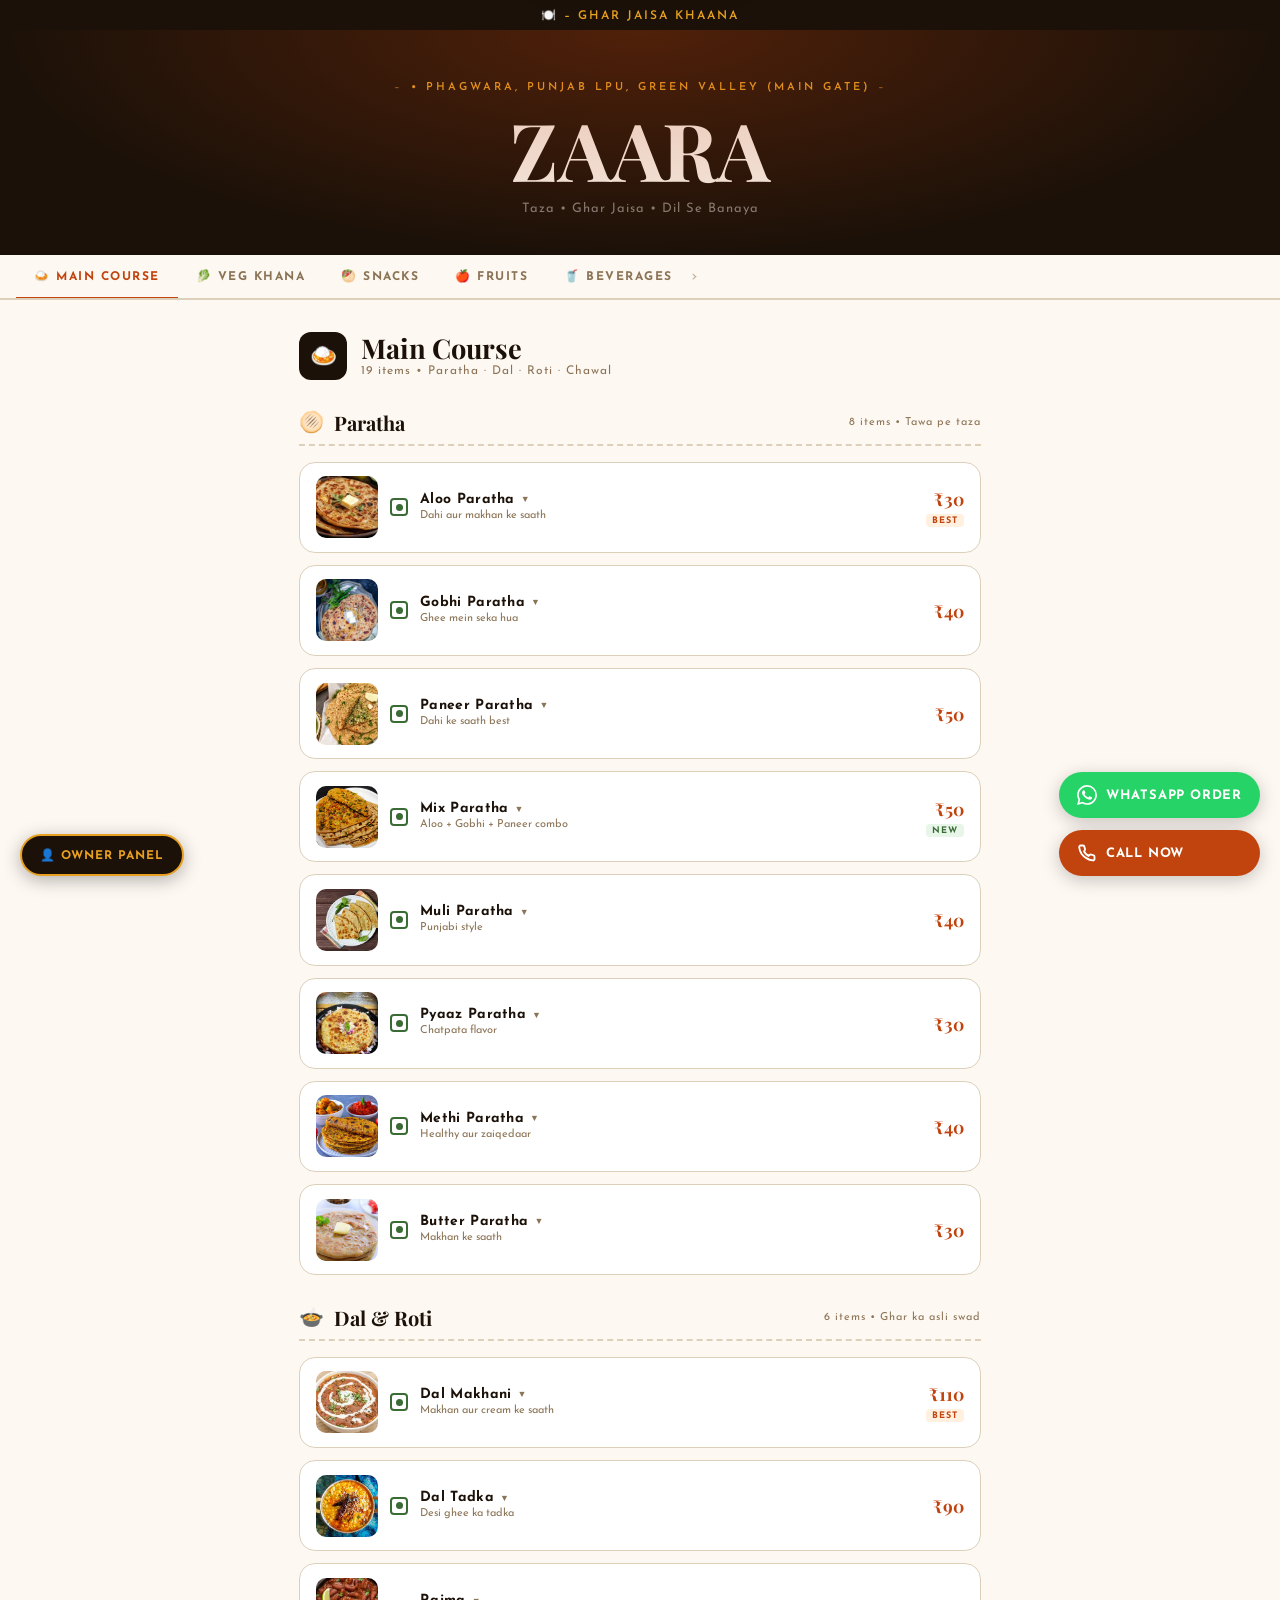
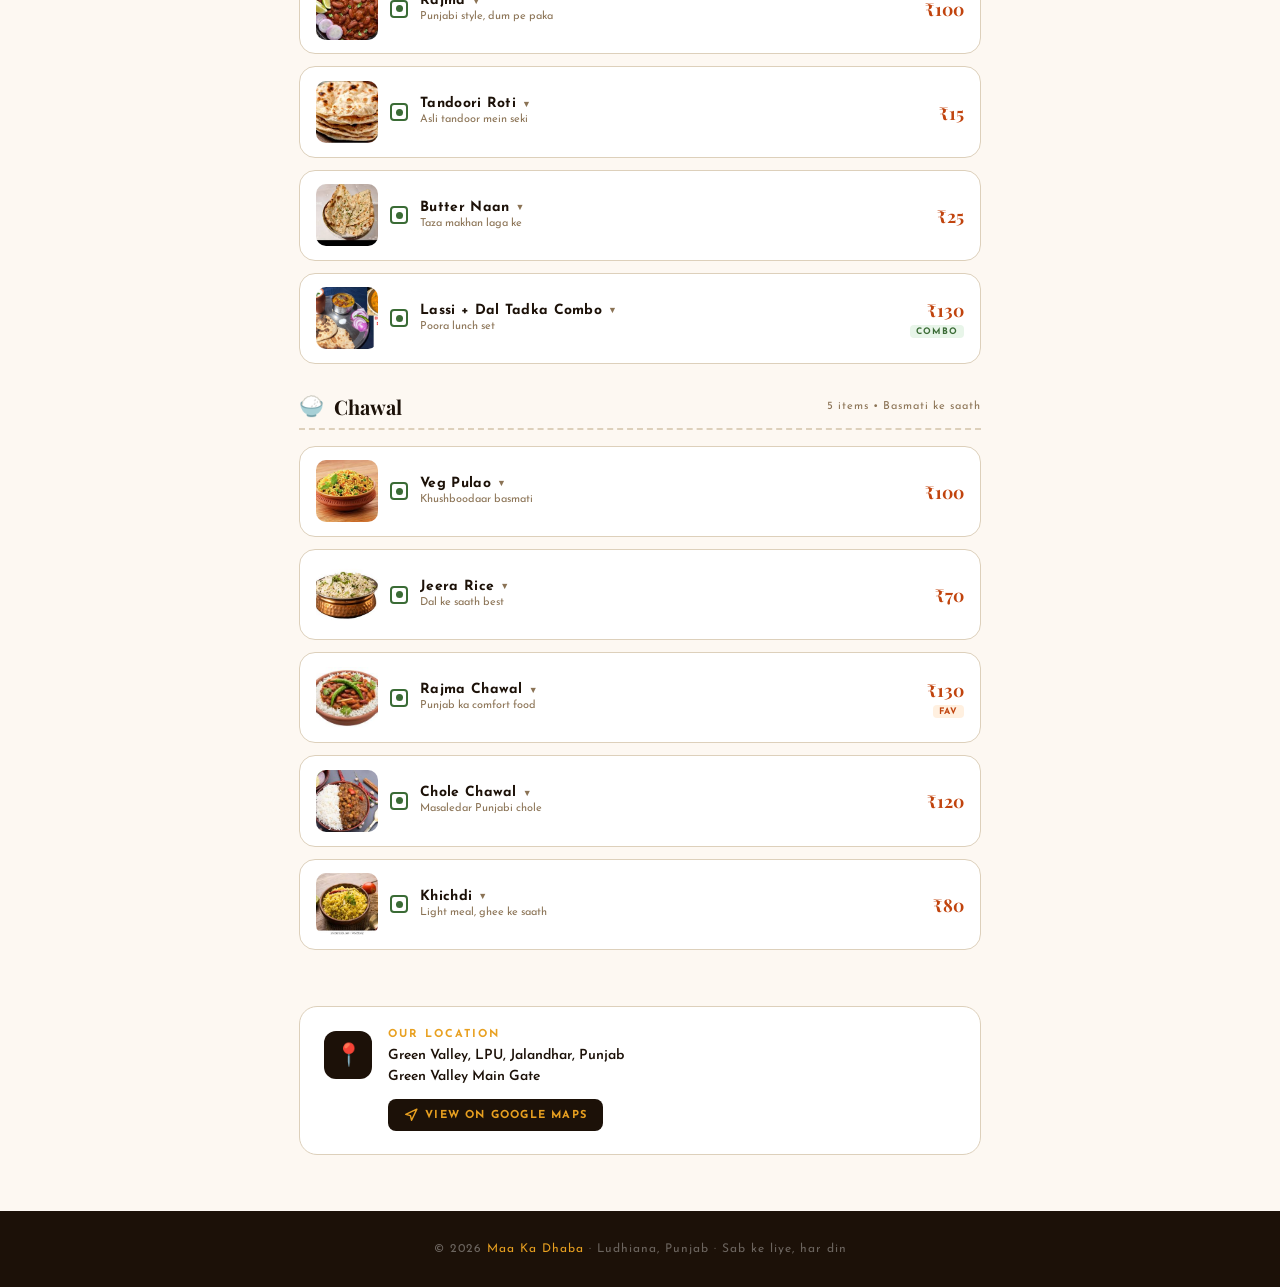
<file: index (3).html>
<!DOCTYPE html>
<html lang="hi">
<head>
<meta charset="UTF-8">
<meta name="viewport" content="width=device-width, initial-scale=1.0">
<title>Maa Ka Dhaba – Ludhiana</title>
<link href="https://fonts.googleapis.com/css2?family=Tiro+Devanagari+Hindi:ital@0;1&family=Josefin+Sans:wght@300;400;600;700&family=Playfair+Display:ital,wght@0,700;1,400&display=swap" rel="stylesheet">
<style>
:root {
  --clay: #C1440E;
  --turmeric: #E8A020;
  --smoke: #F5EEE6;
  --charcoal: #1C1108;
  --leaf: #3A6B35;
  --milk: #FDF8F2;
  --warm-gray: #8B7355;
  --border: #DDD0BB;
}
* { margin: 0; padding: 0; box-sizing: border-box; }

body {
  font-family: 'Josefin Sans', sans-serif;
  background: var(--milk);
  color: var(--charcoal);
  min-height: 100vh;
}

/* TOP STRIP */
.top-strip {
  background: var(--charcoal);
  color: var(--turmeric);
  text-align: center;
  padding: 8px;
  font-size: 12px;
  letter-spacing: 2px;
  text-transform: uppercase;
  font-weight: 600;
}

/* HERO */
.hero {
  background: var(--charcoal);
  padding: 3rem 1.5rem 2.5rem;
  text-align: center;
  position: relative;
  overflow: hidden;
}
.hero::before {
  content: '';
  position: absolute;
  inset: 0;
  background: radial-gradient(ellipse at 50% 0%, rgba(200,68,14,0.3) 0%, transparent 70%);
  pointer-events: none;
}
.hero-label {
  display: inline-flex;
  align-items: center;
  gap: 8px;
  font-size: 11px;
  letter-spacing: 3px;
  text-transform: uppercase;
  color: var(--turmeric);
  font-weight: 600;
  margin-bottom: 1rem;
}
.hero-label::before, .hero-label::after { content: '–'; opacity: 0.5; }
.hero h1 {
  font-family: 'Playfair Display', serif;
  font-size: clamp(2.8rem, 9vw, 5rem);
  color: var(--smoke);
  line-height: 1.0;
  margin-bottom: 0.4rem;
  font-weight: 700;
}
.hero h1 em { font-style: italic; color: var(--turmeric); }
.hero-sub {
  font-size: 13px;
  color: rgba(255,255,255,0.45);
  letter-spacing: 1px;
  margin-top: 0.8rem;
}

/* CATEGORY TABS */
.tab-bar {
  position: sticky;
  top: 0;
  z-index: 100;
  background: var(--milk);
  border-bottom: 2px solid var(--border);
  padding: 0 1rem;
  display: flex;
  gap: 0;
  overflow-x: auto;
  -webkit-overflow-scrolling: touch;
  scrollbar-width: none;
}
.tab-bar::-webkit-scrollbar { display: none; }
.tab-btn {
  flex-shrink: 0;
  padding: 14px 18px;
  font-family: 'Josefin Sans', sans-serif;
  font-size: 12px;
  font-weight: 700;
  letter-spacing: 1.5px;
  text-transform: uppercase;
  color: var(--warm-gray);
  background: none;
  border: none;
  border-bottom: 3px solid transparent;
  cursor: pointer;
  transition: all 0.2s;
  margin-bottom: -2px;
  white-space: nowrap;
}
.tab-btn:hover { color: var(--clay); }
.tab-btn.active { color: var(--clay); border-bottom-color: var(--clay); }

/* CATEGORY SECTIONS */
.menu-section {
  max-width: 720px;
  margin: 0 auto;
  padding: 2rem 1.2rem;
  display: none;
}
.menu-section.active { display: block; }

/* Sub-section headers inside merged category */
.sub-section-header {
  display: flex;
  align-items: center;
  gap: 10px;
  margin: 1.8rem 0 1rem;
  padding-bottom: 8px;
  border-bottom: 2px dashed var(--border);
}
.sub-section-header:first-child { margin-top: 0; }
.sub-icon { font-size: 20px; }
.sub-title {
  font-family: 'Playfair Display', serif;
  font-size: 1.25rem;
  font-weight: 700;
  color: var(--charcoal);
}
.sub-count {
  font-size: 11px;
  color: var(--warm-gray);
  letter-spacing: 1px;
  margin-left: auto;
}

.cat-header {
  display: flex;
  align-items: center;
  gap: 14px;
  margin-bottom: 1.5rem;
}
.cat-icon-wrap {
  width: 48px;
  height: 48px;
  background: var(--charcoal);
  border-radius: 12px;
  display: flex;
  align-items: center;
  justify-content: center;
  font-size: 22px;
  flex-shrink: 0;
}
.cat-title { font-family: 'Playfair Display', serif; font-size: 1.7rem; font-weight: 700; line-height: 1; }
.cat-count { font-size: 12px; color: var(--warm-gray); letter-spacing: 1px; margin-top: 3px; }

/* MENU ITEMS – new card style with photo */
.menu-list { display: flex; flex-direction: column; gap: 12px; }

.menu-item {
  background: #fff;
  border: 1px solid var(--border);
  border-radius: 16px;
  cursor: pointer;
  transition: all 0.22s ease;
  position: relative;
  overflow: hidden;
}
.menu-item:hover {
  border-color: var(--clay);
  box-shadow: -4px 0 0 var(--clay), 0 6px 24px rgba(0,0,0,0.08);
  transform: translateX(3px);
}
.menu-item.expanded { border-color: var(--clay); }

/* Collapsed row */
.item-row {
  display: flex;
  align-items: center;
  gap: 12px;
  padding: 0.85rem 1rem;
}

.item-thumb {
  width: 62px;
  height: 62px;
  border-radius: 10px;
  object-fit: cover;
  flex-shrink: 0;
  background: var(--smoke);
}

.item-dot {
  width: 18px;
  height: 18px;
  border: 2px solid var(--leaf);
  border-radius: 4px;
  flex-shrink: 0;
  display: flex;
  align-items: center;
  justify-content: center;
}
.item-dot::after {
  content: '';
  width: 7px;
  height: 7px;
  background: var(--leaf);
  border-radius: 50%;
}

.item-body { flex: 1; min-width: 0; }
.item-name {
  font-weight: 700;
  font-size: 14px;
  letter-spacing: 0.3px;
  margin-bottom: 2px;
  display: flex;
  align-items: center;
  gap: 6px;
}
.item-tagline {
  font-size: 11px;
  color: var(--warm-gray);
  line-height: 1.3;
}

.item-right { text-align: right; flex-shrink: 0; }
.item-price {
  font-family: 'Playfair Display', serif;
  font-size: 1.1rem;
  font-weight: 700;
  color: var(--clay);
}
.item-badge {
  display: inline-block;
  font-size: 9px;
  font-weight: 700;
  letter-spacing: 1px;
  text-transform: uppercase;
  padding: 2px 6px;
  border-radius: 4px;
  margin-top: 4px;
}
.badge-best { background: #FFF0E0; color: var(--clay); }
.badge-new  { background: #E8F5E9; color: var(--leaf); }
.badge-spicy{ background: #FFF3E0; color: #E65100; }

/* Expand arrow */
.expand-arrow {
  font-size: 9px;
  color: var(--warm-gray);
  transition: transform 0.22s;
  flex-shrink: 0;
}
.menu-item.expanded .expand-arrow { transform: rotate(180deg); }

/* ── EXPANDED DETAIL PANEL ── */
.item-detail {
  display: none;
  border-top: 1px dashed var(--border);
  animation: slideDown 0.22s ease;
}
.menu-item.expanded .item-detail { display: block; }

@keyframes slideDown {
  from { opacity: 0; transform: translateY(-6px); }
  to   { opacity: 1; transform: translateY(0); }
}

.detail-photo-wrap {
  width: 100%;
  height: 180px;
  overflow: hidden;
  position: relative;
}
.detail-photo-wrap img {
  width: 100%;
  height: 100%;
  object-fit: cover;
  display: block;
}
.detail-photo-overlay {
  position: absolute;
  inset: 0;
  background: linear-gradient(to bottom, transparent 50%, rgba(28,17,8,0.65) 100%);
}
.detail-photo-label {
  position: absolute;
  bottom: 10px;
  left: 14px;
  font-family: 'Playfair Display', serif;
  font-size: 1.1rem;
  font-weight: 700;
  color: #fff;
}

.detail-body {
  padding: 1rem 1.1rem 1.1rem;
}
.detail-desc {
  font-size: 13px;
  color: var(--warm-gray);
  line-height: 1.6;
  margin-bottom: 10px;
}
.detail-meta {
  display: flex;
  flex-wrap: wrap;
  gap: 8px;
  margin-bottom: 10px;
}
.detail-tag {
  font-size: 10px;
  font-weight: 700;
  letter-spacing: 1px;
  text-transform: uppercase;
  padding: 4px 10px;
  border-radius: 20px;
  background: var(--smoke);
  color: var(--warm-gray);
  border: 1px solid var(--border);
}
.detail-tag.green { background: #E8F5E9; color: var(--leaf); border-color: #c8e6c9; }
.detail-tag.red   { background: #FFF0E0; color: var(--clay); border-color: #ffd5bb; }
.detail-tag.spicy { background: #FFF3E0; color: #E65100; border-color: #ffe0b2; }

.detail-serves {
  font-size: 11px;
  color: var(--warm-gray);
  letter-spacing: 0.5px;
}
.detail-serves strong { color: var(--charcoal); }

/* DIVIDER LINE */
.menu-divider { height: 1px; background: var(--border); margin: 0.5rem 0; opacity: 0.5; }

@keyframes fadeIn {
  from { opacity: 0; transform: translateY(-4px); }
  to   { opacity: 1; transform: translateY(0); }
}

/* FOOTER */
footer {
  background: var(--charcoal);
  color: rgba(255,255,255,0.35);
  text-align: center;
  padding: 2rem 1rem;
  font-size: 12px;
  letter-spacing: 1px;
  margin-top: 2rem;
}
footer span { color: var(--turmeric); }

/* SCROLL INDICATOR ON TABS */
.tab-bar::after {
  content: '›';
  position: sticky;
  right: 0;
  color: var(--warm-gray);
  font-size: 18px;
  align-self: center;
  pointer-events: none;
  opacity: 0.5;
}

/* ── FLOATING ACTION BUTTONS ── */
.fab-group {
  position: fixed;
  bottom: 24px;
  right: 20px;
  display: flex;
  flex-direction: column;
  gap: 12px;
  z-index: 999;
}
.fab-btn {
  display: flex;
  align-items: center;
  gap: 9px;
  padding: 13px 18px;
  border-radius: 50px;
  border: none;
  cursor: pointer;
  font-family: 'Josefin Sans', sans-serif;
  font-size: 13px;
  font-weight: 700;
  letter-spacing: 0.8px;
  text-transform: uppercase;
  text-decoration: none;
  box-shadow: 0 4px 18px rgba(0,0,0,0.22);
  transition: transform 0.18s ease, box-shadow 0.18s ease;
  white-space: nowrap;
}
.fab-btn:hover { transform: translateY(-2px); box-shadow: 0 8px 24px rgba(0,0,0,0.28); }
.fab-btn:active { transform: translateY(0); }
.fab-call      { background: var(--clay); color: #fff; }
.fab-whatsapp  { background: #25D366; color: #fff; }
.fab-icon { width: 20px; height: 20px; flex-shrink: 0; display: flex; align-items: center; justify-content: center; }

/* ── LOCATION SECTION ── */
.location-section {
  max-width: 720px;
  margin: 0 auto 0.5rem;
  padding: 1.5rem 1.2rem;
}
.location-card {
  background: #fff;
  border: 1px solid var(--border);
  border-radius: 18px;
  padding: 1.4rem 1.5rem;
  display: flex;
  align-items: flex-start;
  gap: 16px;
}
.location-icon-wrap {
  width: 48px; height: 48px;
  background: var(--charcoal);
  border-radius: 12px;
  display: flex; align-items: center; justify-content: center;
  font-size: 22px; flex-shrink: 0; margin-top: 2px;
}
.location-body { flex: 1; }
.location-label { font-size: 11px; font-weight: 700; letter-spacing: 2px; text-transform: uppercase; color: var(--turmeric); margin-bottom: 5px; }
.location-text  { font-size: 14px; font-weight: 600; color: var(--charcoal); line-height: 1.5; margin-bottom: 12px; }
.maps-btn {
  display: inline-flex; align-items: center; gap: 7px;
  padding: 9px 16px; background: var(--charcoal); color: var(--turmeric);
  border-radius: 8px; font-family: 'Josefin Sans', sans-serif;
  font-size: 11px; font-weight: 700; letter-spacing: 1.2px;
  text-transform: uppercase; text-decoration: none;
  transition: background 0.2s, transform 0.15s;
}
.maps-btn:hover { background: var(--clay); color: #fff; transform: translateY(-1px); }

/* Mobile */
@media (max-width: 480px) {
  .fab-btn { padding: 12px 15px; font-size: 12px; }
  .location-card { flex-direction: column; gap: 10px; }
  .location-icon-wrap { width: 40px; height: 40px; font-size: 18px; border-radius: 10px; }
  .detail-photo-wrap { height: 150px; }
  .item-thumb { width: 54px; height: 54px; }
}

/* ─── ORDER BUTTON ON EACH ITEM ─── */
.add-order-btn {
  display: inline-flex;
  align-items: center;
  gap: 6px;
  margin-top: 10px;
  padding: 9px 18px;
  background: var(--clay);
  color: #fff;
  border: none;
  border-radius: 8px;
  font-family: 'Josefin Sans', sans-serif;
  font-size: 12px;
  font-weight: 700;
  letter-spacing: 1px;
  text-transform: uppercase;
  cursor: pointer;
  transition: background 0.18s, transform 0.15s;
}
.add-order-btn:hover { background: #a03309; transform: translateY(-1px); }
.add-order-btn.added { background: var(--leaf); }

.qty-controls {
  display: flex;
  align-items: center;
  gap: 8px;
  margin-top: 10px;
}
.qty-btn {
  width: 30px; height: 30px;
  border: 2px solid var(--clay);
  background: #fff;
  color: var(--clay);
  border-radius: 6px;
  font-size: 16px;
  font-weight: 700;
  cursor: pointer;
  display: flex; align-items: center; justify-content: center;
  transition: all 0.15s;
}
.qty-btn:hover { background: var(--clay); color: #fff; }
.qty-display {
  font-family: 'Playfair Display', serif;
  font-size: 1rem;
  font-weight: 700;
  color: var(--charcoal);
  min-width: 24px;
  text-align: center;
}

/* ─── ORDER CART BUBBLE ─── */
.cart-bubble {
  position: fixed;
  top: 16px; right: 16px;
  z-index: 1000;
  background: var(--clay);
  color: #fff;
  border-radius: 50px;
  padding: 10px 18px;
  font-family: 'Josefin Sans', sans-serif;
  font-size: 13px;
  font-weight: 700;
  letter-spacing: 0.8px;
  display: none;
  align-items: center;
  gap: 8px;
  cursor: pointer;
  box-shadow: 0 4px 18px rgba(193,68,14,0.45);
  transition: transform 0.18s;
  animation: bubblePop 0.3s ease;
}
.cart-bubble:hover { transform: scale(1.05); }
.cart-bubble.visible { display: flex; }
@keyframes bubblePop {
  0%   { transform: scale(0.7); opacity: 0; }
  80%  { transform: scale(1.08); }
  100% { transform: scale(1); opacity: 1; }
}
.cart-count-badge {
  background: #fff;
  color: var(--clay);
  border-radius: 20px;
  padding: 2px 8px;
  font-size: 12px;
  font-weight: 800;
}

/* ─── ORDER PANEL MODAL ─── */
.order-overlay {
  position: fixed; inset: 0;
  background: rgba(28,17,8,0.7);
  z-index: 2000;
  display: none;
  align-items: flex-end;
  justify-content: center;
  backdrop-filter: blur(3px);
}
.order-overlay.open { display: flex; }
.order-panel {
  background: var(--milk);
  width: 100%;
  max-width: 680px;
  max-height: 88vh;
  border-radius: 24px 24px 0 0;
  overflow: hidden;
  display: flex;
  flex-direction: column;
  animation: slideUp 0.3s ease;
}
@keyframes slideUp {
  from { transform: translateY(100%); }
  to   { transform: translateY(0); }
}
.panel-header {
  background: var(--charcoal);
  padding: 1.2rem 1.5rem;
  display: flex;
  align-items: center;
  justify-content: space-between;
  flex-shrink: 0;
}
.panel-title {
  font-family: 'Playfair Display', serif;
  font-size: 1.3rem;
  color: var(--smoke);
  font-weight: 700;
}
.panel-close {
  background: none; border: none;
  color: rgba(255,255,255,0.5);
  font-size: 22px; cursor: pointer;
  padding: 4px 8px;
  border-radius: 6px;
  transition: color 0.15s;
}
.panel-close:hover { color: #fff; }
.panel-body {
  overflow-y: auto;
  flex: 1;
  padding: 1rem 1.2rem;
}
.cart-item-row {
  display: flex;
  align-items: center;
  gap: 12px;
  padding: 10px 0;
  border-bottom: 1px solid var(--border);
}
.cart-item-name { flex: 1; font-size: 14px; font-weight: 600; }
.cart-item-qty  { font-size: 13px; color: var(--warm-gray); min-width: 50px; text-align: center; }
.cart-item-price { font-family: 'Playfair Display', serif; font-size: 1rem; font-weight: 700; color: var(--clay); min-width: 60px; text-align: right; }
.cart-remove-btn { background: none; border: none; color: var(--warm-gray); font-size: 18px; cursor: pointer; padding: 2px 6px; border-radius: 4px; }
.cart-remove-btn:hover { color: var(--clay); }
.cart-empty-msg { text-align: center; padding: 2rem 0; color: var(--warm-gray); font-size: 14px; }

.order-form {
  padding: 1rem 1.2rem;
  border-top: 2px solid var(--border);
  background: #fff;
  flex-shrink: 0;
}
.order-form-title {
  font-size: 12px; font-weight: 700; letter-spacing: 1.5px;
  text-transform: uppercase; color: var(--turmeric);
  margin-bottom: 10px;
}
.form-row { display: flex; gap: 10px; margin-bottom: 10px; }
.form-input {
  flex: 1;
  padding: 10px 14px;
  border: 1.5px solid var(--border);
  border-radius: 8px;
  font-family: 'Josefin Sans', sans-serif;
  font-size: 13px;
  background: var(--milk);
  color: var(--charcoal);
  outline: none;
  transition: border-color 0.15s;
}
.form-input:focus { border-color: var(--clay); }
.order-total-row {
  display: flex;
  justify-content: space-between;
  align-items: center;
  padding: 10px 0;
  border-top: 1px dashed var(--border);
  margin-bottom: 12px;
}
.order-total-label { font-size: 12px; font-weight: 700; letter-spacing: 1px; text-transform: uppercase; color: var(--warm-gray); }
.order-total-amount { font-family: 'Playfair Display', serif; font-size: 1.4rem; font-weight: 700; color: var(--charcoal); }
.place-order-btn {
  width: 100%;
  padding: 14px;
  background: var(--leaf);
  color: #fff;
  border: none;
  border-radius: 10px;
  font-family: 'Josefin Sans', sans-serif;
  font-size: 14px;
  font-weight: 700;
  letter-spacing: 1px;
  text-transform: uppercase;
  cursor: pointer;
  transition: background 0.18s, transform 0.15s;
}
.place-order-btn:hover { background: #2d5429; transform: translateY(-1px); }
.place-order-btn:disabled { background: var(--warm-gray); cursor: not-allowed; transform: none; }

/* ─── OWNER DASHBOARD ─── */
.dashboard-overlay {
  position: fixed; inset: 0;
  background: var(--charcoal);
  z-index: 3000;
  display: none;
  flex-direction: column;
  overflow-y: auto;
}
.dashboard-overlay.open { display: flex; }
.dash-header {
  background: #111;
  padding: 1rem 1.5rem;
  display: flex;
  align-items: center;
  justify-content: space-between;
  border-bottom: 1px solid rgba(255,255,255,0.08);
  flex-shrink: 0;
  position: sticky; top: 0; z-index: 10;
}
.dash-title { font-family: 'Playfair Display', serif; font-size: 1.4rem; color: var(--turmeric); }
.dash-close-btn {
  background: rgba(255,255,255,0.08); border: none;
  color: rgba(255,255,255,0.6); font-family: 'Josefin Sans', sans-serif;
  font-size: 12px; font-weight: 700; letter-spacing: 1px;
  text-transform: uppercase; cursor: pointer;
  padding: 8px 16px; border-radius: 6px;
  transition: all 0.15s;
}
.dash-close-btn:hover { background: var(--clay); color: #fff; }
.dash-body { flex: 1; padding: 1.5rem; max-width: 800px; margin: 0 auto; width: 100%; }

.dash-login { 
  display: flex; flex-direction: column; align-items: center; 
  justify-content: center; min-height: 60vh; gap: 16px;
  max-width: 340px; margin: 0 auto;
}
.dash-login h2 { font-family: 'Playfair Display', serif; color: var(--smoke); font-size: 1.5rem; }
.dash-login p { color: var(--warm-gray); font-size: 13px; text-align: center; }
.dash-input {
  width: 100%;
  padding: 12px 16px;
  background: rgba(255,255,255,0.07);
  border: 1.5px solid rgba(255,255,255,0.12);
  border-radius: 10px;
  color: #fff;
  font-family: 'Josefin Sans', sans-serif;
  font-size: 14px;
  outline: none;
  transition: border-color 0.15s;
}
.dash-input:focus { border-color: var(--turmeric); }
.dash-login-btn {
  width: 100%;
  padding: 13px;
  background: var(--clay);
  color: #fff;
  border: none;
  border-radius: 10px;
  font-family: 'Josefin Sans', sans-serif;
  font-size: 14px; font-weight: 700;
  letter-spacing: 1px; text-transform: uppercase;
  cursor: pointer;
  transition: background 0.18s;
}
.dash-login-btn:hover { background: #a03309; }
.dash-login-err { color: #ff6b6b; font-size: 12px; }

.stats-grid {
  display: grid;
  grid-template-columns: repeat(auto-fit, minmax(150px, 1fr));
  gap: 12px;
  margin-bottom: 1.5rem;
}
.stat-card {
  background: rgba(255,255,255,0.05);
  border: 1px solid rgba(255,255,255,0.08);
  border-radius: 14px;
  padding: 1.2rem;
  text-align: center;
}
.stat-val { font-family: 'Playfair Display', serif; font-size: 2rem; font-weight: 700; color: var(--turmeric); }
.stat-label { font-size: 11px; color: rgba(255,255,255,0.4); letter-spacing: 1.5px; text-transform: uppercase; margin-top: 4px; }

.dash-section-title {
  font-size: 11px; letter-spacing: 2px; text-transform: uppercase;
  color: var(--turmeric); font-weight: 700; margin-bottom: 12px;
  padding-bottom: 8px; border-bottom: 1px solid rgba(255,255,255,0.08);
}
.order-card {
  background: rgba(255,255,255,0.04);
  border: 1px solid rgba(255,255,255,0.08);
  border-radius: 14px;
  padding: 1rem 1.2rem;
  margin-bottom: 10px;
}
.order-card-top {
  display: flex;
  justify-content: space-between;
  align-items: flex-start;
  margin-bottom: 8px;
}
.order-meta { font-size: 11px; color: rgba(255,255,255,0.35); margin-top: 2px; letter-spacing: 0.5px; }
.order-customer { font-size: 14px; font-weight: 700; color: var(--smoke); }
.order-status-badge {
  padding: 3px 10px; border-radius: 20px;
  font-size: 10px; font-weight: 700; letter-spacing: 1px; text-transform: uppercase;
}
.status-new    { background: rgba(232,160,32,0.2); color: var(--turmeric); }
.status-done   { background: rgba(58,107,53,0.3); color: #7bc97a; }
.order-items-list { font-size: 12px; color: rgba(255,255,255,0.5); margin-bottom: 8px; line-height: 1.7; }
.order-card-footer {
  display: flex; justify-content: space-between; align-items: center;
  padding-top: 8px; border-top: 1px solid rgba(255,255,255,0.07);
}
.order-amount { font-family: 'Playfair Display', serif; font-size: 1.1rem; color: var(--turmeric); font-weight: 700; }
.mark-done-btn {
  padding: 6px 14px;
  background: rgba(58,107,53,0.25);
  border: 1px solid rgba(58,107,53,0.5);
  color: #7bc97a;
  border-radius: 6px;
  font-family: 'Josefin Sans', sans-serif;
  font-size: 11px; font-weight: 700; letter-spacing: 1px; text-transform: uppercase;
  cursor: pointer;
  transition: all 0.15s;
}
.mark-done-btn:hover { background: rgba(58,107,53,0.5); }
.mark-done-btn.done { background: rgba(58,107,53,0.15); color: rgba(255,255,255,0.2); cursor: default; }

.no-orders-msg { text-align: center; color: rgba(255,255,255,0.25); padding: 2rem 0; font-size: 14px; }

.date-filter-row { display: flex; align-items: center; gap: 10px; margin-bottom: 1rem; }
.date-filter-input {
  padding: 8px 14px;
  background: rgba(255,255,255,0.07);
  border: 1px solid rgba(255,255,255,0.12);
  border-radius: 8px; color: #fff;
  font-family: 'Josefin Sans', sans-serif; font-size: 13px;
  outline: none;
}
.date-filter-label { font-size: 12px; color: rgba(255,255,255,0.4); text-transform: uppercase; letter-spacing: 1px; }
.clear-orders-btn {
  padding: 8px 16px;
  background: rgba(193,68,14,0.2);
  border: 1px solid rgba(193,68,14,0.4);
  color: var(--clay);
  border-radius: 8px;
  font-family: 'Josefin Sans', sans-serif;
  font-size: 11px; font-weight: 700; letter-spacing: 1px; text-transform: uppercase;
  cursor: pointer;
  margin-left: auto;
}
.clear-orders-btn:hover { background: rgba(193,68,14,0.4); }

/* ─── OWNER DASHBOARD FAB ─── */
.fab-dashboard {
  position: fixed;
  bottom: 24px; left: 20px;
  z-index: 999;
  background: var(--charcoal);
  color: var(--turmeric);
  border: 2px solid var(--turmeric);
  border-radius: 50px;
  padding: 12px 18px;
  font-family: 'Josefin Sans', sans-serif;
  font-size: 12px; font-weight: 700; letter-spacing: 1px;
  text-transform: uppercase;
  cursor: pointer;
  display: flex; align-items: center; gap: 8px;
  box-shadow: 0 4px 18px rgba(0,0,0,0.3);
  transition: all 0.18s;
}
.fab-dashboard:hover { background: var(--turmeric); color: var(--charcoal); }

/* ─── SUCCESS TOAST ─── */
.order-toast {
  position: fixed; top: 20px; left: 50%;
  transform: translateX(-50%) translateY(-80px);
  background: var(--leaf);
  color: #fff;
  padding: 12px 24px;
  border-radius: 50px;
  font-family: 'Josefin Sans', sans-serif;
  font-size: 13px; font-weight: 700; letter-spacing: 0.8px;
  z-index: 9999;
  transition: transform 0.35s ease;
  white-space: nowrap;
  box-shadow: 0 6px 24px rgba(0,0,0,0.25);
}
.order-toast.show { transform: translateX(-50%) translateY(0); }
</style>
</head>
<body>

<div class="top-strip">🍽️ – Ghar Jaisa Khaana</div>

<div class="hero">
  <div class="hero-label"> &bull; Phagwara, Punjab LPU, Green Valley (Main Gate)</div>
  <h1>ZAARA<br><em></em></h1>
  <p class="hero-sub">Taza • Ghar Jaisa • Dil Se Banaya</p>
</div>

<!-- TAB BAR -->
<div class="tab-bar" id="tabBar">
  <button class="tab-btn active" onclick="showCat('maincourse')">🍛 Main Course</button>
  <button class="tab-btn" onclick="showCat('veg')">🥬 Veg Khana</button>
  <button class="tab-btn" onclick="showCat('snacks')">🥙 Snacks</button>
  <button class="tab-btn" onclick="showCat('fruits')">🍎 Fruits</button>
  <button class="tab-btn" onclick="showCat('beverages')">🥤 Beverages</button>
</div>

<!-- ═══════════════════════════════════════════════
     MAIN COURSE — Paratha + Dal & Roti + Chawal
     ═══════════════════════════════════════════════ -->
<div class="menu-section active" id="maincourse">
  <div class="cat-header">
    <div class="cat-icon-wrap">🍛</div>
    <div>
      <div class="cat-title">Main Course</div>
      <div class="cat-count">19 items • Paratha · Dal · Roti · Chawal</div>
    </div>
  </div>

  <!-- ── Paratha ── -->
  <div class="sub-section-header">
    <span class="sub-icon">🫓</span>
    <span class="sub-title">Paratha</span>
    <span class="sub-count">8 items • Tawa pe taza</span>
  </div>
  <div class="menu-list">

    <div class="menu-item" onclick="toggleItem(this)">
      <div class="item-row">
        <img class="item-thumb" src="allo prantha.jpg" alt="Aloo Paratha" loading="lazy">
        <div class="item-dot"></div>
        <div class="item-body">
          <div class="item-name">Aloo Paratha <span class="expand-arrow">▼</span></div>
          <div class="item-tagline">Dahi aur makhan ke saath</div>
        </div>
        <div class="item-right">
          <div class="item-price">₹30</div>
          <div class="item-badge badge-best">BEST</div>
        </div>
      </div>
      <div class="item-detail">
        <div class="detail-photo-wrap">
          <img src="allo prantha.jpg" alt="Aloo Paratha">
          <div class="detail-photo-overlay"></div>
          <div class="detail-photo-label">Aloo Paratha</div>
        </div>
        <div class="detail-body">
          <p class="detail-desc">Classic masaledar aloo filling, golden tawa pe seka hua, dahi aur makhan ke saath serve hoga. Har bite mein ghar ki yaad aati hai!</p>
          <div class="detail-meta">
            <span class="detail-tag green">🌱 Pure Veg</span>
            <span class="detail-tag">🧈 Ghee Available</span>
            <span class="detail-tag red">⭐ Best Seller</span>
          </div>
          <div class="detail-serves"><strong>Serves:</strong> 1 person &nbsp;|&nbsp; <strong>Prep:</strong> 5–7 min</div>
        </div>
      </div>
    </div>

    <div class="menu-item" onclick="toggleItem(this)">
      <div class="item-row">
        <img class="item-thumb" src="Gobi-Paratha-.jpg" alt="Gobhi Paratha" loading="lazy">
        <div class="item-dot"></div>
        <div class="item-body">
          <div class="item-name">Gobhi Paratha <span class="expand-arrow">▼</span></div>
          <div class="item-tagline">Ghee mein seka hua</div>
        </div>
        <div class="item-right"><div class="item-price">₹40</div></div>
      </div>
      <div class="item-detail">
        <div class="detail-photo-wrap">
          <img src="Gobi-Paratha-.jpg" alt="Gobhi Paratha">
          <div class="detail-photo-overlay"></div>
          <div class="detail-photo-label">Gobhi Paratha</div>
        </div>
        <div class="detail-body">
          <p class="detail-desc">Tazi phool gobhi ka masaledar stuffing, ghee mein seka hua. Crispy bahar se, soft andar se – perfect Punjabi breakfast.</p>
          <div class="detail-meta">
            <span class="detail-tag green">🌱 Pure Veg</span>
            <span class="detail-tag">🧈 With Butter</span>
          </div>
          <div class="detail-serves"><strong>Serves:</strong> 1 person &nbsp;|&nbsp; <strong>Prep:</strong> 6–8 min</div>
        </div>
      </div>
    </div>

    <div class="menu-item" onclick="toggleItem(this)">
      <div class="item-row">
        <img class="item-thumb" src="download.jpg" alt="Paneer Paratha" loading="lazy">
        <div class="item-dot"></div>
        <div class="item-body">
          <div class="item-name">Paneer Paratha <span class="expand-arrow">▼</span></div>
          <div class="item-tagline">Dahi ke saath best</div>
        </div>
        <div class="item-right"><div class="item-price">₹50</div></div>
      </div>
      <div class="item-detail">
        <div class="detail-photo-wrap">
          <img src="download.jpg" alt="Paneer Paratha">
          <div class="detail-photo-overlay"></div>
          <div class="detail-photo-label">Paneer Paratha</div>
        </div>
        <div class="detail-body">
          <p class="detail-desc">Taza paneer aur spices se bhara hua paratha – creamy filling har bite mein. Dahi ke saath khao, swad double ho jaata hai!</p>
          <div class="detail-meta">
            <span class="detail-tag green">🌱 Pure Veg</span>
            <span class="detail-tag">🧀 Fresh Paneer</span>
          </div>
          <div class="detail-serves"><strong>Serves:</strong> 1 person &nbsp;|&nbsp; <strong>Prep:</strong> 7–10 min</div>
        </div>
      </div>
    </div>

    <div class="menu-item" onclick="toggleItem(this)">
      <div class="item-row">
        <img class="item-thumb" src="mix-veg-paratha.webp" alt="Mix Paratha" loading="lazy">
        <div class="item-dot"></div>
        <div class="item-body">
          <div class="item-name">Mix Paratha <span class="expand-arrow">▼</span></div>
          <div class="item-tagline">Aloo + Gobhi + Paneer combo</div>
        </div>
        <div class="item-right">
          <div class="item-price">₹50</div>
          <div class="item-badge badge-new">NEW</div>
        </div>
      </div>
      <div class="item-detail">
        <div class="detail-photo-wrap">
          <img src="mix-veg-paratha.webp" alt="Mix Paratha">
          <div class="detail-photo-overlay"></div>
          <div class="detail-photo-label">Mix Paratha</div>
        </div>
        <div class="detail-body">
          <p class="detail-desc">Aloo + Gobhi + Paneer teeno ka combo filling ek hi paratha mein. Decide nahi kar paa rahe? Yeh lo sabka swad ek saath!</p>
          <div class="detail-meta">
            <span class="detail-tag green">🌱 Pure Veg</span>
            <span class="detail-tag red">🆕 New Item</span>
            <span class="detail-tag">🧈 Ghee Finish</span>
          </div>
          <div class="detail-serves"><strong>Serves:</strong> 1–2 persons &nbsp;|&nbsp; <strong>Prep:</strong> 8–10 min</div>
        </div>
      </div>
    </div>

    <div class="menu-item" onclick="toggleItem(this)">
      <div class="item-row">
        <img class="item-thumb" src="mooli.pranthaa.jpg" alt="Muli Paratha" loading="lazy">
        <div class="item-dot"></div>
        <div class="item-body">
          <div class="item-name">Muli Paratha <span class="expand-arrow">▼</span></div>
          <div class="item-tagline">Punjabi style</div>
        </div>
        <div class="item-right"><div class="item-price">₹40</div></div>
      </div>
      <div class="item-detail">
        <div class="detail-photo-wrap">
          <img src="mooli.pranthaa.jpg" alt="Muli Paratha">
          <div class="detail-photo-overlay"></div>
          <div class="detail-photo-label">Muli Paratha</div>
        </div>
        <div class="detail-body">
          <p class="detail-desc">Tazi mooli ka masaledar stuffing, Punjabi style mein seka hua. Winter ka favourite – saade aur pure desi swad ke saath.</p>
          <div class="detail-meta">
            <span class="detail-tag green">🌱 Pure Veg</span>
            <span class="detail-tag">❄️ Winter Special</span>
          </div>
          <div class="detail-serves"><strong>Serves:</strong> 1 person &nbsp;|&nbsp; <strong>Prep:</strong> 5–7 min</div>
        </div>
      </div>
    </div>

    <div class="menu-item" onclick="toggleItem(this)">
      <div class="item-row">
        <img class="item-thumb" src="pyaaz prantha.jpg" alt="Pyaaz Paratha" loading="lazy">
        <div class="item-dot"></div>
        <div class="item-body">
          <div class="item-name">Pyaaz Paratha <span class="expand-arrow">▼</span></div>
          <div class="item-tagline">Chatpata flavor</div>
        </div>
        <div class="item-right"><div class="item-price">₹30</div></div>
      </div>
      <div class="item-detail">
        <div class="detail-photo-wrap">
          <img src="pyaaz prantha.jpg" alt="Pyaaz Paratha">
          <div class="detail-photo-overlay"></div>
          <div class="detail-photo-label">Pyaaz Paratha</div>
        </div>
        <div class="detail-body">
          <p class="detail-desc">Kanda aur hare pyaaz ka chatpata filling, crispy edges ke saath. Simple lagta hai par swad mein kamaal hai!</p>
          <div class="detail-meta">
            <span class="detail-tag green">🌱 Pure Veg</span>
            <span class="detail-tag">🧅 Fresh Onion</span>
          </div>
          <div class="detail-serves"><strong>Serves:</strong> 1 person &nbsp;|&nbsp; <strong>Prep:</strong> 5 min</div>
        </div>
      </div>
    </div>

    <div class="menu-item" onclick="toggleItem(this)">
      <div class="item-row">
        <img class="item-thumb" src="methi prantha.jpg" alt="Methi Paratha" loading="lazy">
        <div class="item-dot"></div>
        <div class="item-body">
          <div class="item-name">Methi Paratha <span class="expand-arrow">▼</span></div>
          <div class="item-tagline">Healthy aur zaiqedaar</div>
        </div>
        <div class="item-right"><div class="item-price">₹40</div></div>
      </div>
      <div class="item-detail">
        <div class="detail-photo-wrap">
          <img src="methi prantha.jpg" alt="Methi Paratha">
          <div class="detail-photo-overlay"></div>
          <div class="detail-photo-label">Methi Paratha</div>
        </div>
        <div class="detail-body">
          <p class="detail-desc">Tazi methi ki patti se bana, healthy aur zaiqedaar. Thodi si kadwahat aur zyada sa pyaar – sehat ke liye bilkul theek!</p>
          <div class="detail-meta">
            <span class="detail-tag green">🌱 Pure Veg</span>
            <span class="detail-tag green">💚 Healthy Choice</span>
          </div>
          <div class="detail-serves"><strong>Serves:</strong> 1 person &nbsp;|&nbsp; <strong>Prep:</strong> 5–7 min</div>
        </div>
      </div>
    </div>

    <div class="menu-item" onclick="toggleItem(this)">
      <div class="item-row">
        <img class="item-thumb" src="butter prantha.jpg" alt="Butter Paratha" loading="lazy">
        <div class="item-dot"></div>
        <div class="item-body">
          <div class="item-name">Butter Paratha <span class="expand-arrow">▼</span></div>
          <div class="item-tagline">Makhan ke saath</div>
        </div>
        <div class="item-right"><div class="item-price">₹30</div></div>
      </div>
      <div class="item-detail">
        <div class="detail-photo-wrap">
          <img src="butter prantha.jpg" alt="Butter Paratha">
          <div class="detail-photo-overlay"></div>
          <div class="detail-photo-label">Butter Paratha</div>
        </div>
        <div class="detail-body">
          <p class="detail-desc">Simple saada paratha, upar se taza makhan lagake serve hoga. Chai ke saath khao ya dal ke saath – dono taraf se ek number!</p>
          <div class="detail-meta">
            <span class="detail-tag green">🌱 Pure Veg</span>
            <span class="detail-tag">🧈 Makhan Wala</span>
          </div>
          <div class="detail-serves"><strong>Serves:</strong> 1 person &nbsp;|&nbsp; <strong>Prep:</strong> 4 min</div>
        </div>
      </div>
    </div>

  </div><!-- /menu-list paratha -->

  <!-- ── Dal & Roti ── -->
  <div class="sub-section-header">
    <span class="sub-icon">🍲</span>
    <span class="sub-title">Dal & Roti</span>
    <span class="sub-count">6 items • Ghar ka asli swad</span>
  </div>
  <div class="menu-list">

    <div class="menu-item" onclick="toggleItem(this)">
      <div class="item-row">
        <img class="item-thumb" src="dal makhani.jpg" alt="Dal Makhani" loading="lazy">
        <div class="item-dot"></div>
        <div class="item-body">
          <div class="item-name">Dal Makhani <span class="expand-arrow">▼</span></div>
          <div class="item-tagline">Makhan aur cream ke saath</div>
        </div>
        <div class="item-right">
          <div class="item-price">₹110</div>
          <div class="item-badge badge-best">BEST</div>
        </div>
      </div>
      <div class="item-detail">
        <div class="detail-photo-wrap">
          <img src="dal makhani.jpg" alt="Dal Makhani">
          <div class="detail-photo-overlay"></div>
          <div class="detail-photo-label">Dal Makhani</div>
        </div>
        <div class="detail-body">
          <p class="detail-desc">Raat bhar paki kali dal, makhan aur cream ke saath – Maa Ka Dhaba ki signature dish. Slow cooked dum method se banayi jaati hai, rich aur creamy texture ke liye.</p>
          <div class="detail-meta">
            <span class="detail-tag green">🌱 Pure Veg</span>
            <span class="detail-tag red">⭐ Signature Dish</span>
            <span class="detail-tag">🧈 Butter Topped</span>
          </div>
          <div class="detail-serves"><strong>Serves:</strong> 1–2 persons &nbsp;|&nbsp; <strong>Pairs with:</strong> Roti / Naan</div>
        </div>
      </div>
    </div>

    <div class="menu-item" onclick="toggleItem(this)">
      <div class="item-row">
        <img class="item-thumb" src = "dal tadka.jpg" alt="Dal Tadka" loading="lazy">
        <div class="item-dot"></div>
        <div class="item-body">
          <div class="item-name">Dal Tadka <span class="expand-arrow">▼</span></div>
          <div class="item-tagline">Desi ghee ka tadka</div>
        </div>
        <div class="item-right"><div class="item-price">₹90</div></div>
      </div>
      <div class="item-detail">
        <div class="detail-photo-wrap">
          <img src="dal tadka.jpg" alt="Dal Tadka">
          <div class="detail-photo-overlay"></div>
          <div class="detail-photo-label">Dal Tadka</div>
        </div>
        <div class="detail-body">
          <p class="detail-desc">Arhar/chana dal, desi ghee ka zardaar tadka, lemon squeeze ke saath. Ghar jaisa swad jo dil ko sukoon deta hai.</p>
          <div class="detail-meta">
            <span class="detail-tag green">🌱 Pure Veg</span>
            <span class="detail-tag">🫙 Desi Ghee</span>
            <span class="detail-tag">🍋 Lemon Squeeze</span>
          </div>
          <div class="detail-serves"><strong>Serves:</strong> 1–2 persons &nbsp;|&nbsp; <strong>Pairs with:</strong> Chawal / Roti</div>
        </div>
      </div>
    </div>

    <div class="menu-item" onclick="toggleItem(this)">
      <div class="item-row">
        <img class="item-thumb" src="rajma.jpg" alt="Rajma" loading="lazy">
        <div class="item-dot"></div>
        <div class="item-body">
          <div class="item-name">Rajma <span class="expand-arrow">▼</span></div>
          <div class="item-tagline">Punjabi style, dum pe paka</div>
        </div>
        <div class="item-right"><div class="item-price">₹100</div></div>
      </div>
      <div class="item-detail">
        <div class="detail-photo-wrap">
          <img src="rajma.jpg" alt="Rajma">
          <div class="detail-photo-overlay"></div>
          <div class="detail-photo-label">Rajma</div>
        </div>
        <div class="detail-body">
          <p class="detail-desc">Punjabi style rajma – thick masaledar gravy, dum pe paka hua. Chawal ke saath khao ya roti ke saath – dono tarah se pure bliss!</p>
          <div class="detail-meta">
            <span class="detail-tag green">🌱 Pure Veg</span>
            <span class="detail-tag spicy">🌶️ Mildly Spicy</span>
            <span class="detail-tag">❤️ Punjab Special</span>
          </div>
          <div class="detail-serves"><strong>Serves:</strong> 1–2 persons &nbsp;|&nbsp; <strong>Pairs with:</strong> Chawal / Naan</div>
        </div>
      </div>
    </div>

    <div class="menu-item" onclick="toggleItem(this)">
      <div class="item-row">
        <img class="item-thumb" src="tandoori roti.jpg" alt="Tandoori Roti" loading="lazy">
        <div class="item-dot"></div>
        <div class="item-body">
          <div class="item-name">Tandoori Roti <span class="expand-arrow">▼</span></div>
          <div class="item-tagline">Asli tandoor mein seki</div>
        </div>
        <div class="item-right"><div class="item-price">₹15</div></div>
      </div>
      <div class="item-detail">
        <div class="detail-photo-wrap">
          <img src="tandoori roti.jpg" alt="Tandoori Roti">
          <div class="detail-photo-overlay"></div>
          <div class="detail-photo-label">Tandoori Roti</div>
        </div>
        <div class="detail-body">
          <p class="detail-desc">Asli tandoor mein seki huwi roti – bahar se crispy, andar se soft. Kisi bhi dal ya sabzi ke saath perfect companion.</p>
          <div class="detail-meta">
            <span class="detail-tag green">🌱 Pure Veg</span>
            <span class="detail-tag">🔥 Tandoor Fresh</span>
          </div>
          <div class="detail-serves"><strong>Per piece:</strong> ₹15 &nbsp;|&nbsp; <strong>Prep:</strong> 3–4 min</div>
        </div>
      </div>
    </div>

    <div class="menu-item" onclick="toggleItem(this)">
      <div class="item-row">
        <img class="item-thumb" src="butter naan.jpg" alt="Butter Naan" loading="lazy">
        <div class="item-dot"></div>
        <div class="item-body">
          <div class="item-name">Butter Naan <span class="expand-arrow">▼</span></div>
          <div class="item-tagline">Taza makhan laga ke</div>
        </div>
        <div class="item-right"><div class="item-price">₹25</div></div>
      </div>
      <div class="item-detail">
        <div class="detail-photo-wrap">
          <img src="butter naan.jpg" alt="Butter Naan">
          <div class="detail-photo-overlay"></div>
          <div class="detail-photo-label">Butter Naan</div>
        </div>
        <div class="detail-body">
          <p class="detail-desc">Maida ka fluffy naan, makhan laga ke tandoor se taza nikala. Paneer dishes aur dal makhani ke saath ekdum fatakat combination!</p>
          <div class="detail-meta">
            <span class="detail-tag green">🌱 Pure Veg</span>
            <span class="detail-tag">🧈 Butter Glazed</span>
            <span class="detail-tag">🔥 Tandoor Fresh</span>
          </div>
          <div class="detail-serves"><strong>Per piece:</strong> ₹25 &nbsp;|&nbsp; <strong>Prep:</strong> 4–5 min</div>
        </div>
      </div>
    </div>

    <div class="menu-item" onclick="toggleItem(this)">
      <div class="item-row">
        <img class="item-thumb" src="lassi,daltadka.jpg" alt="Lassi Dal Tadka Combo" loading="lazy">
        <div class="item-dot"></div>
        <div class="item-body">
          <div class="item-name">Lassi + Dal Tadka Combo <span class="expand-arrow">▼</span></div>
          <div class="item-tagline">Poora lunch set</div>
        </div>
        <div class="item-right">
          <div class="item-price">₹130</div>
          <div class="item-badge badge-new">COMBO</div>
        </div>
      </div>
      <div class="item-detail">
        <div class="detail-photo-wrap">
          <img src="lassi,daltadka.jpg" alt="Combo">
          <div class="detail-photo-overlay"></div>
          <div class="detail-photo-label">Lassi + Dal Tadka Combo</div>
        </div>
        <div class="detail-body">
          <p class="detail-desc">Dal tadka + 2 tandoori roti + ek glass meethi lassi – poora lunch ek hi baar mein! Students aur working folks ke liye best value deal.</p>
          <div class="detail-meta">
            <span class="detail-tag green">🌱 Pure Veg</span>
            <span class="detail-tag red">💰 Best Value</span>
            <span class="detail-tag">🍽️ Full Meal</span>
          </div>
          <div class="detail-serves"><strong>Serves:</strong> 1 person &nbsp;|&nbsp; <strong>Includes:</strong> Dal + 2 Roti + Lassi</div>
        </div>
      </div>
    </div>

  </div><!-- /menu-list dal-roti -->

  <!-- ── Chawal ── -->
  <div class="sub-section-header">
    <span class="sub-icon">🍚</span>
    <span class="sub-title">Chawal</span>
    <span class="sub-count">5 items • Basmati ke saath</span>
  </div>
  <div class="menu-list">

    <div class="menu-item" onclick="toggleItem(this)">
      <div class="item-row">
        <img class="item-thumb" src="veg pulao.jpg" alt="Veg Pulao" loading="lazy">
        <div class="item-dot"></div>
        <div class="item-body">
          <div class="item-name">Veg Pulao <span class="expand-arrow">▼</span></div>
          <div class="item-tagline">Khushboodaar basmati</div>
        </div>
        <div class="item-right"><div class="item-price">₹100</div></div>
      </div>
      <div class="item-detail">
        <div class="detail-photo-wrap">
          <img src="veg pulao.jpg" alt="Veg Pulao">
          <div class="detail-photo-overlay"></div>
          <div class="detail-photo-label">Veg Pulao</div>
        </div>
        <div class="detail-body">
          <p class="detail-desc">Seasonal vegetables ke saath khushboodaar basmati pulao – whole spices aur ghee se bana, raita ke saath serve hoga.</p>
          <div class="detail-meta">
            <span class="detail-tag green">🌱 Pure Veg</span>
            <span class="detail-tag">🌾 Basmati Rice</span>
          </div>
          <div class="detail-serves"><strong>Serves:</strong> 1–2 persons &nbsp;|&nbsp; <strong>With Raita</strong></div>
        </div>
      </div>
    </div>

    <div class="menu-item" onclick="toggleItem(this)">
      <div class="item-row">
        <img class="item-thumb" src="jeera rice.jpg" alt="Jeera Rice" loading="lazy">
        <div class="item-dot"></div>
        <div class="item-body">
          <div class="item-name">Jeera Rice <span class="expand-arrow">▼</span></div>
          <div class="item-tagline">Dal ke saath best</div>
        </div>
        <div class="item-right"><div class="item-price">₹70</div></div>
      </div>
      <div class="item-detail">
        <div class="detail-photo-wrap">
          <img src="jeera rice.jpg" alt="Jeera Rice">
          <div class="detail-photo-overlay"></div>
          <div class="detail-photo-label">Jeera Rice</div>
        </div>
        <div class="detail-body">
          <p class="detail-desc">Ghee aur jeera tadke ka plain basmati chawal – light aur aromatic. Dal makhani ya rajma ke saath khao aur din ban jaata hai!</p>
          <div class="detail-meta">
            <span class="detail-tag green">🌱 Pure Veg</span>
            <span class="detail-tag">🌾 Basmati</span>
            <span class="detail-tag">🫙 Desi Ghee</span>
          </div>
          <div class="detail-serves"><strong>Serves:</strong> 1 person &nbsp;|&nbsp; <strong>Pairs with:</strong> Any Dal</div>
        </div>
      </div>
    </div>

    <div class="menu-item" onclick="toggleItem(this)">
      <div class="item-row">
        <img class="item-thumb" src="rajma chawal.jpg" alt="Rajma Chawal" loading="lazy">
        <div class="item-dot"></div>
        <div class="item-body">
          <div class="item-name">Rajma Chawal <span class="expand-arrow">▼</span></div>
          <div class="item-tagline">Punjab ka comfort food</div>
        </div>
        <div class="item-right">
          <div class="item-price">₹130</div>
          <div class="item-badge badge-best">FAV</div>
        </div>
      </div>
      <div class="item-detail">
        <div class="detail-photo-wrap">
          <img src="rajma chawal.jpg" alt="Rajma Chawal">
          <div class="detail-photo-overlay"></div>
          <div class="detail-photo-label">Rajma Chawal</div>
        </div>
        <div class="detail-body">
          <p class="detail-desc">Punjab ka ultimate comfort food – ghar jaisa rajma upar chawal, pyaaz salad ke saath. Koi bhi sad mood theek kar deta hai yeh combo!</p>
          <div class="detail-meta">
            <span class="detail-tag green">🌱 Pure Veg</span>
            <span class="detail-tag red">❤️ All-Time Fav</span>
            <span class="detail-tag">🧅 Onion Salad</span>
          </div>
          <div class="detail-serves"><strong>Serves:</strong> 1 person &nbsp;|&nbsp; <strong>Complete Meal</strong></div>
        </div>
      </div>
    </div>

    <div class="menu-item" onclick="toggleItem(this)">
      <div class="item-row">
        <img class="item-thumb" src="chole chawal.jpg" alt="Chole Chawal" loading="lazy">
        <div class="item-dot"></div>
        <div class="item-body">
          <div class="item-name">Chole Chawal <span class="expand-arrow">▼</span></div>
          <div class="item-tagline">Masaledar Punjabi chole</div>
        </div>
        <div class="item-right"><div class="item-price">₹120</div></div>
      </div>
      <div class="item-detail">
        <div class="detail-photo-wrap">
          <img src="chole chawal.jpg" alt="Chole Chawal">
          <div class="detail-photo-overlay"></div>
          <div class="detail-photo-label">Chole Chawal</div>
        </div>
        <div class="detail-body">
          <p class="detail-desc">Masaledar Punjabi chole – chawal ke upar serve, onion salad ke saath. Spicy chole + fluffy chawal = ek number ka lunch!</p>
          <div class="detail-meta">
            <span class="detail-tag green">🌱 Pure Veg</span>
            <span class="detail-tag spicy">🌶️ Spicy</span>
            <span class="detail-tag">🧅 Onion Salad</span>
          </div>
          <div class="detail-serves"><strong>Serves:</strong> 1 person &nbsp;|&nbsp; <strong>Complete Meal</strong></div>
        </div>
      </div>
    </div>

    <div class="menu-item" onclick="toggleItem(this)">
      <div class="item-row">
        <img class="item-thumb" src="khichdi.jpg" alt="Khichdi" loading="lazy">
        <div class="item-dot"></div>
        <div class="item-body">
          <div class="item-name">Khichdi <span class="expand-arrow">▼</span></div>
          <div class="item-tagline">Light meal, ghee ke saath</div>
        </div>
        <div class="item-right"><div class="item-price">₹80</div></div>
      </div>
      <div class="item-detail">
        <div class="detail-photo-wrap">
          <img src="khichdi.jpg" alt="Khichdi">
          <div class="detail-photo-overlay"></div>
          <div class="detail-photo-label">Khichdi</div>
        </div>
        <div class="detail-body">
          <p class="detail-desc">Moong dal khichdi, desi ghee aur achar ke saath – light meal jo stomach ko comfort deta hai. Beemar ho ya khaana halka chahiye – khichdi hi answer hai!</p>
          <div class="detail-meta">
            <span class="detail-tag green">🌱 Pure Veg</span>
            <span class="detail-tag green">💚 Easy to Digest</span>
            <span class="detail-tag">🫙 Ghee + Pickle</span>
          </div>
          <div class="detail-serves"><strong>Serves:</strong> 1 person &nbsp;|&nbsp; <strong>Light & Healthy</strong></div>
        </div>
      </div>
    </div>

  </div><!-- /menu-list chawal -->
</div><!-- /maincourse -->


<!-- VEG KHANA SECTION -->
<div class="menu-section" id="veg">
  <div class="cat-header">
    <div class="cat-icon-wrap">🥬</div>
    <div>
      <div class="cat-title">Veg Khana</div>
      <div class="cat-count">7 items • 100% Vegetarian</div>
    </div>
  </div>
  <div class="menu-list">

    <div class="menu-item" onclick="toggleItem(this)">
      <div class="item-row">
        <img class="item-thumb" src="paneer butter masala.jpg" alt="Paneer Butter Masala" loading="lazy">
        <div class="item-dot"></div>
        <div class="item-body">
          <div class="item-name">Paneer Butter Masala <span class="expand-arrow">▼</span></div>
          <div class="item-tagline">Makhan wali khushboo</div>
        </div>
        <div class="item-right">
          <div class="item-price">₹130</div>
          <div class="item-badge badge-best">BEST</div>
        </div>
      </div>
      <div class="item-detail">
        <div class="detail-photo-wrap">
          <img src="paneer butter masala.jpg" alt="Paneer Butter Masala">
          <div class="detail-photo-overlay"></div>
          <div class="detail-photo-label">Paneer Butter Masala</div>
        </div>
        <div class="detail-body">
          <p class="detail-desc">Rich tomato-onion gravy mein taza paneer, makhan aur cream ke saath slow cooked. Naan ke saath khao ya chawal ke saath – har baar mann karta hai!</p>
          <div class="detail-meta">
            <span class="detail-tag green">🌱 Pure Veg</span>
            <span class="detail-tag red">⭐ Best Seller</span>
            <span class="detail-tag">🧀 Fresh Paneer</span>
            <span class="detail-tag">🧈 Butter & Cream</span>
          </div>
          <div class="detail-serves"><strong>Serves:</strong> 1–2 persons &nbsp;|&nbsp; <strong>Pairs with:</strong> Naan / Paratha</div>
        </div>
      </div>
    </div>

    <div class="menu-item" onclick="toggleItem(this)">
      <div class="item-row">
        <img class="item-thumb" src="shahi paneer.jpg" alt="Shahi Paneer" loading="lazy">
        <div class="item-dot"></div>
        <div class="item-body">
          <div class="item-name">Shahi Paneer <span class="expand-arrow">▼</span></div>
          <div class="item-tagline">Kaju cream gravy</div>
        </div>
        <div class="item-right"><div class="item-price">₹145</div></div>
      </div>
      <div class="item-detail">
        <div class="detail-photo-wrap">
          <img src="shahi paneer.jpg" alt="Shahi Paneer">
          <div class="detail-photo-overlay"></div>
          <div class="detail-photo-label">Shahi Paneer</div>
        </div>
        <div class="detail-body">
          <p class="detail-desc">Kaju aur cream ki rich, aromatic gravy mein shahi style paneer. Slightly sweet, mildly spiced – ek premium taste jo pocket friendly hai!</p>
          <div class="detail-meta">
            <span class="detail-tag green">🌱 Pure Veg</span>
            <span class="detail-tag">👑 Royal Taste</span>
            <span class="detail-tag">🥜 Kaju Gravy</span>
          </div>
          <div class="detail-serves"><strong>Serves:</strong> 1–2 persons &nbsp;|&nbsp; <strong>Pairs with:</strong> Naan / Roti</div>
        </div>
      </div>
    </div>

    <div class="menu-item" onclick="toggleItem(this)">
      <div class="item-row">
        <img class="item-thumb" src="aloo matar.jpg" alt="Aloo Matar" loading="lazy">
        <div class="item-dot"></div>
        <div class="item-body">
          <div class="item-name">Aloo Matar <span class="expand-arrow">▼</span></div>
          <div class="item-tagline">Ghar jaisi sabzi</div>
        </div>
        <div class="item-right"><div class="item-price">₹80</div></div>
      </div>
      <div class="item-detail">
        <div class="detail-photo-wrap">
          <img src="aloo matar.jpg" alt="Aloo Matar">
          <div class="detail-photo-overlay"></div>
          <div class="detail-photo-label">Aloo Matar</div>
        </div>
        <div class="detail-body">
          <p class="detail-desc">Ghar jaisi aloo matar ki sabzi, gehri masaledar gravy ke saath. Simple hai par dil ko bhata hai – Maa ke haath ka swad!</p>
          <div class="detail-meta">
            <span class="detail-tag green">🌱 Pure Veg</span>
            <span class="detail-tag">🏠 Ghar Jaisa</span>
          </div>
          <div class="detail-serves"><strong>Serves:</strong> 1–2 persons &nbsp;|&nbsp; <strong>Pairs with:</strong> Roti / Paratha</div>
        </div>
      </div>
    </div>

    <div class="menu-item" onclick="toggleItem(this)">
      <div class="item-row">
        <img class="item-thumb" src="kadai sabzi.jpg" alt="Kadai Sabzi" loading="lazy">
        <div class="item-dot"></div>
        <div class="item-body">
          <div class="item-name">Kadai Sabzi <span class="expand-arrow">▼</span></div>
          <div class="item-tagline">Smoky aur spicy</div>
        </div>
        <div class="item-right">
          <div class="item-price">₹100</div>
          <div class="item-badge badge-spicy">SPICY</div>
        </div>
      </div>
      <div class="item-detail">
        <div class="detail-photo-wrap">
          <img src="kadai sabzi.jpg" alt="Kadai Sabzi">
          <div class="detail-photo-overlay"></div>
          <div class="detail-photo-label">Kadai Sabzi</div>
        </div>
        <div class="detail-body">
          <p class="detail-desc">Mix vegetables kadai mein bhuni, smoky aur spicy taste. High flame pe cook hoti hai – restaurant style ka swad ghar ke daam pe!</p>
          <div class="detail-meta">
            <span class="detail-tag green">🌱 Pure Veg</span>
            <span class="detail-tag spicy">🌶️ Spicy</span>
            <span class="detail-tag">🔥 Kadai Cooked</span>
          </div>
          <div class="detail-serves"><strong>Serves:</strong> 1–2 persons &nbsp;|&nbsp; <strong>Pairs with:</strong> Naan / Paratha</div>
        </div>
      </div>
    </div>

    <div class="menu-item" onclick="toggleItem(this)">
      <div class="item-row">
        <img class="item-thumb" src="bindi masala.jpg" alt="Bhindi Masala" loading="lazy">
        <div class="item-dot"></div>
        <div class="item-body">
          <div class="item-name">Bhindi Masala <span class="expand-arrow">▼</span></div>
          <div class="item-tagline">Tazi bhindi sauteed</div>
        </div>
        <div class="item-right"><div class="item-price">₹90</div></div>
      </div>
      <div class="item-detail">
        <div class="detail-photo-wrap">
          <img src="bindi masala.jpg" alt="Bhindi Masala">
          <div class="detail-photo-overlay"></div>
          <div class="detail-photo-label">Bhindi Masala</div>
        </div>
        <div class="detail-body">
          <p class="detail-desc">Tazi bhindi pyaaz aur spices ke saath sauteed – crispy texture, tangy masala. Simple sabzi jo roti ke saath sab se zyada order hoti hai!</p>
          <div class="detail-meta">
            <span class="detail-tag green">🌱 Pure Veg</span>
            <span class="detail-tag">🧅 Pyaaz Wali</span>
          </div>
          <div class="detail-serves"><strong>Serves:</strong> 1–2 persons &nbsp;|&nbsp; <strong>Pairs with:</strong> Roti / Paratha</div>
        </div>
      </div>
    </div>

    <div class="menu-item" onclick="toggleItem(this)">
      <div class="item-row">
        <img class="item-thumb" src="bhaigan bharta.jpg" alt="Baingan Bharta" loading="lazy">
        <div class="item-dot"></div>
        <div class="item-body">
          <div class="item-name">Baingan Bharta <span class="expand-arrow">▼</span></div>
          <div class="item-tagline">Angar pe bhuna baingan</div>
        </div>
        <div class="item-right"><div class="item-price">₹90</div></div>
      </div>
      <div class="item-detail">
        <div class="detail-photo-wrap">
          <img src="bhaigan bharta.jpg" alt="Baingan Bharta">
          <div class="detail-photo-overlay"></div>
          <div class="detail-photo-label">Baingan Bharta</div>
        </div>
        <div class="detail-body">
          <p class="detail-desc">Angar pe bhuna baingan, desi ghee aur hara dhania ke saath. Smoky aroma jo ek baar naak tak paunche toh reh nahi paate!</p>
          <div class="detail-meta">
            <span class="detail-tag green">🌱 Pure Veg</span>
            <span class="detail-tag">🔥 Angaar Roasted</span>
            <span class="detail-tag">🫙 Desi Ghee</span>
          </div>
          <div class="detail-serves"><strong>Serves:</strong> 1–2 persons &nbsp;|&nbsp; <strong>Pairs with:</strong> Roti / Paratha</div>
        </div>
      </div>
    </div>

    <div class="menu-item" onclick="toggleItem(this)">
      <div class="item-row">
        <img class="item-thumb" src="palaak paneer.jpg" alt="Palak Paneer" loading="lazy">
        <div class="item-dot"></div>
        <div class="item-body">
          <div class="item-name">Palak Paneer <span class="expand-arrow">▼</span></div>
          <div class="item-tagline">Healthy choice</div>
        </div>
        <div class="item-right"><div class="item-price">₹120</div></div>
      </div>
      <div class="item-detail">
        <div class="detail-photo-wrap">
          <img src="palaak paneer.jpg" alt="Palak Paneer">
          <div class="detail-photo-overlay"></div>
          <div class="detail-photo-label">Palak Paneer</div>
        </div>
        <div class="detail-body">
          <p class="detail-desc">Tazi palak puree mein soft paneer cubes – healthy aur delicious dono ek saath. Iron + protein ka perfect combo, Maa ki approved dish!</p>
          <div class="detail-meta">
            <span class="detail-tag green">🌱 Pure Veg</span>
            <span class="detail-tag green">💚 Healthy</span>
            <span class="detail-tag">🧀 Soft Paneer</span>
          </div>
          <div class="detail-serves"><strong>Serves:</strong> 1–2 persons &nbsp;|&nbsp; <strong>Pairs with:</strong> Roti / Naan</div>
        </div>
      </div>
    </div>

  </div>
</div>

<!-- SNACKS SECTION -->
<div class="menu-section" id="snacks">
  <div class="cat-header">
    <div class="cat-icon-wrap">🥙</div>
    <div>
      <div class="cat-title">Snacks & Chaat</div>
      <div class="cat-count">6 items • Chatpate munchies</div>
    </div>
  </div>
  <div class="menu-list">

    <div class="menu-item" onclick="toggleItem(this)">
      <div class="item-row">
        <img class="item-thumb" src="somosa.jpg" alt="Samosa" loading="lazy">
        <div class="item-dot"></div>
        <div class="item-body">
          <div class="item-name">Samosa (2 pcs) <span class="expand-arrow">▼</span></div>
          <div class="item-tagline">Imli chutney ke saath</div>
        </div>
        <div class="item-right"><div class="item-price">₹20</div></div>
      </div>
      <div class="item-detail">
        <div class="detail-photo-wrap">
          <img src="somosa.jpg" alt="Samosa">
          <div class="detail-photo-overlay"></div>
          <div class="detail-photo-label">Samosa (2 pcs)</div>
        </div>
        <div class="detail-body">
          <p class="detail-desc">Crispy aloo stuffed samosa, imli chutney ke saath taza serve hoga. Tea-time ka best saathi – bahar se crunch andar se dhamaka!</p>
          <div class="detail-meta">
            <span class="detail-tag green">🌱 Pure Veg</span>
            <span class="detail-tag">🍵 Tea Companion</span>
          </div>
          <div class="detail-serves"><strong>2 pieces</strong> per serving</div>
        </div>
      </div>
    </div>

    <div class="menu-item" onclick="toggleItem(this)">
      <div class="item-row">
        <img class="item-thumb" src="chole batura.jpg" alt="Chole Bhature" loading="lazy">
        <div class="item-dot"></div>
        <div class="item-body">
          <div class="item-name">Chole Bhature <span class="expand-arrow">▼</span></div>
          <div class="item-tagline">Ludhiana special</div>
        </div>
        <div class="item-right">
          <div class="item-price">₹80</div>
          <div class="item-badge badge-best">MUST TRY</div>
        </div>
      </div>
      <div class="item-detail">
        <div class="detail-photo-wrap">
          <img src="chole batura.jpg" alt="Chole Bhature">
          <div class="detail-photo-overlay"></div>
          <div class="detail-photo-label">Chole Bhature</div>
        </div>
        <div class="detail-body">
          <p class="detail-desc">2 fluffy bhature + spicy chole + pyaaz salad – Ludhiana special! Bhature hote hain phoole hue aur chole hoti hai thick masaledar. Ek baar khao, baar baar aao!</p>
          <div class="detail-meta">
            <span class="detail-tag green">🌱 Pure Veg</span>
            <span class="detail-tag red">🏆 Must Try</span>
            <span class="detail-tag spicy">🌶️ Spicy Chole</span>
          </div>
          <div class="detail-serves"><strong>Includes:</strong> 2 Bhature + Chole + Salad</div>
        </div>
      </div>
    </div>

    <div class="menu-item" onclick="toggleItem(this)">
      <div class="item-row">
        <img class="item-thumb" src="pav bhaji.jpg" alt="Pav Bhaji" loading="lazy">
        <div class="item-dot"></div>
        <div class="item-body">
          <div class="item-name">Pav Bhaji <span class="expand-arrow">▼</span></div>
          <div class="item-tagline">Tawa pe masaledar</div>
        </div>
        <div class="item-right"><div class="item-price">₹70</div></div>
      </div>
      <div class="item-detail">
        <div class="detail-photo-wrap">
          <img src="pav bhaji.jpg" alt="Pav Bhaji">
          <div class="detail-photo-overlay"></div>
          <div class="detail-photo-label">Pav Bhaji</div>
        </div>
        <div class="detail-body">
          <p class="detail-desc">Tawa pe masaledar bhaji + 2 buttered pav – ek number taste! Bhaji hoti hai mashed veggies ki, tawa pe ghee mein seki, lemon aur pyaaz ke saath.</p>
          <div class="detail-meta">
            <span class="detail-tag green">🌱 Pure Veg</span>
            <span class="detail-tag">🧈 Buttered Pav</span>
          </div>
          <div class="detail-serves"><strong>Includes:</strong> 2 Pav + Bhaji + Garnish</div>
        </div>
      </div>
    </div>

    <div class="menu-item" onclick="toggleItem(this)">
      <div class="item-row">
        <img class="item-thumb" src="papdi chat.jpg" alt="Papdi Chaat" loading="lazy">
        <div class="item-dot"></div>
        <div class="item-body">
          <div class="item-name">Papdi Chaat <span class="expand-arrow">▼</span></div>
          <div class="item-tagline">Tangy & sweet</div>
        </div>
        <div class="item-right"><div class="item-price">₹50</div></div>
      </div>
      <div class="item-detail">
        <div class="detail-photo-wrap">
          <img src="papdi chat.jpg" alt="Papdi Chaat">
          <div class="detail-photo-overlay"></div>
          <div class="detail-photo-label">Papdi Chaat</div>
        </div>
        <div class="detail-body">
          <p class="detail-desc">Crispy papdi, dahi, tamarind + green chutney, sev – tangy & sweet har ek bite mein mix hote hain. Ek bowl mein pure India ka swad!</p>
          <div class="detail-meta">
            <span class="detail-tag green">🌱 Pure Veg</span>
            <span class="detail-tag">🍶 Dahi Wali</span>
            <span class="detail-tag">🤤 Tangy Sweet</span>
          </div>
          <div class="detail-serves"><strong>1 bowl</strong> per serving</div>
        </div>
      </div>
    </div>

    <div class="menu-item" onclick="toggleItem(this)">
      <div class="item-row">
        <img class="item-thumb" src="aloo tikki.jpg" alt="Aloo Tikki" loading="lazy">
        <div class="item-dot"></div>
        <div class="item-body">
          <div class="item-name">Aloo Tikki <span class="expand-arrow">▼</span></div>
          <div class="item-tagline">Chole aur chutneys ke saath</div>
        </div>
        <div class="item-right"><div class="item-price">₹40</div></div>
      </div>
      <div class="item-detail">
        <div class="detail-photo-wrap">
          <img src="aloo tikki.jpg" alt="Aloo Tikki">
          <div class="detail-photo-overlay"></div>
          <div class="detail-photo-label">Aloo Tikki</div>
        </div>
        <div class="detail-body">
          <p class="detail-desc">Crispy shallow-fried aloo patties, chole aur chutneys ke saath. Golden crust, soft inside – evening snack ka raja!</p>
          <div class="detail-meta">
            <span class="detail-tag green">🌱 Pure Veg</span>
            <span class="detail-tag">🥣 With Chole</span>
          </div>
          <div class="detail-serves"><strong>2 tikkis</strong> per plate</div>
        </div>
      </div>
    </div>

    <div class="menu-item" onclick="toggleItem(this)">
      <div class="item-row">
        <img class="item-thumb" src="bread pokaora.jpg" alt="Bread Pakora" loading="lazy">
        <div class="item-dot"></div>
        <div class="item-body">
          <div class="item-name">Bread Pakora <span class="expand-arrow">▼</span></div>
          <div class="item-tagline">Green chutney ke saath</div>
        </div>
        <div class="item-right"><div class="item-price">₹30</div></div>
      </div>
      <div class="item-detail">
        <div class="detail-photo-wrap">
          <img src="bread pokaora.jpg" alt="Bread Pakora">
          <div class="detail-photo-overlay"></div>
          <div class="detail-photo-label">Bread Pakora</div>
        </div>
        <div class="detail-body">
          <p class="detail-desc">Aloo filled bread slices, besan mein dip karke crispy fry kiye, green chutney ke saath serve. Baarish mein chai ke saath – iska koi jawab nahi!</p>
          <div class="detail-meta">
            <span class="detail-tag green">🌱 Pure Veg</span>
            <span class="detail-tag">🌧️ Monsoon Fav</span>
            <span class="detail-tag">🍵 Chai Companion</span>
          </div>
          <div class="detail-serves"><strong>2 pieces</strong> per serving</div>
        </div>
      </div>
    </div>

  </div>
</div>

<!-- FRUITS SECTION -->
<div class="menu-section" id="fruits">
  <div class="cat-header">
    <div class="cat-icon-wrap">🍎</div>
    <div>
      <div class="cat-title">Taze Phal</div>
      <div class="cat-count">5 items • Seasonal & Fresh</div>
    </div>
  </div>
  <div class="menu-list">

    <div class="menu-item" onclick="toggleItem(this)">
      <div class="item-row">
        <img class="item-thumb" src="banana.jpg" alt="Fresh Banana" loading="lazy">
        <div class="item-dot"></div>
        <div class="item-body">
          <div class="item-name">Fresh banana <span class="expand-arrow">▼</span></div>
          <div class="item-tagline">fresh and healthy </div>
        </div>
        <div class="item-right">
          <div class="item-price">₹5 per piece</div>
          <div class="item-badge badge-best">POPULAR</div>
        </div>
      </div>
      <div class="item-detail">
        <div class="detail-photo-wrap">
          <img src="banana.jpg" alt="Fresh banana">
          <div class="detail-photo-overlay"></div>
          <div class="detail-photo-label">Banana (2 pcs)</div>
        </div>
        <div class="detail-body">
          <p class="detail-desc">Fresh banana!</p>
          <div class="detail-meta">
            <span class="detail-tag green">🌱 Pure Veg</span>
            <span class="detail-tag green">💚 Healthy</span>
            <span class="detail-tag">🌿 Seasonal</span>
          </div>
          <div class="detail-serves"><strong>2 pieces</strong> per serving </div>
        </div>
      </div>
    </div>

    <div class="menu-item" onclick="toggleItem(this)">
      <div class="item-row">
        <img class="item-thumb" src="fruit chat.jpg" alt="Mix Fruits" loading="lazy">
        <div class="item-dot"></div>
        <div class="item-body">
          <div class="item-name">Mix Fruits <span class="expand-arrow">▼</span></div>
          <div class="item-tagline">Energy ke liye best</div>
        </div>
        <div class="item-right"><div class="item-price">₹</div></div>
      </div>
      <div class="item-detail">
        <div class="detail-photo-wrap">
          <img src="fruit chat.jpg" alt="Banana">
          <div class="detail-photo-overlay"></div>
          <div class="detail-photo-label">Fruit Chat</div>
        </div>
        <div class="detail-body">
          <p class="detail-desc">Taze pake kele – energy ke liye best option. Students ke liye quick bite, gym ke baad perfect, ya bas kuch meetha khaana ho to!</p>
          <div class="detail-meta">
            <span class="detail-tag green">🌱 Pure Veg</span>
            <span class="detail-tag green">⚡ Quick Energy</span>
          </div>
          <div class="detail-serves"><strong></strong> </div>
        </div>
      </div>
    </div>

    <div class="menu-item" onclick="toggleItem(this)">
      <div class="item-row">
        <img class="item-thumb" src="seasonal fruit.jpg" alt="Seasonal Fruit Plate" loading="lazy">
        <div class="item-dot"></div>
        <div class="item-body">
          <div class="item-name">Seasonal Fruit Plate <span class="expand-arrow">▼</span></div>
          <div class="item-tagline">Kaat ke plate mein</div>
        </div>
        <div class="item-right"><div class="item-price">₹80</div></div>
      </div>
      <div class="item-detail">
        <div class="detail-photo-wrap">
          <img src="seasonal fruit.jpg" alt="Seasonal Fruit Plate">
          <div class="detail-photo-overlay"></div>
          <div class="detail-photo-label">Seasonal Fruit Plate</div>
        </div>
        <div class="detail-body">
          <p class="detail-desc">Jo bhi season mein taza ho – kaat ke plate mein serve hoga. Variety milegi, freshness guarantee hai!</p>
          <div class="detail-meta">
            <span class="detail-tag green">🌱 Pure Veg</span>
            <span class="detail-tag green">🌿 100% Fresh</span>
            <span class="detail-tag">🌸 Seasonal</span>
          </div>
          <div class="detail-serves"><strong>Full plate</strong> – assorted fruits</div>
        </div>
      </div>
    </div>

    <div class="menu-item" onclick="toggleItem(this)">
      <div class="item-row">
        <img class="item-thumb" src="papaya slice.webp" alt="Papaya Slice" loading="lazy">
        <div class="item-dot"></div>
        <div class="item-body">
          <div class="item-name">Papaya Slice <span class="expand-arrow">▼</span></div>
          <div class="item-tagline">Digestive ke liye</div>
        </div>
        <div class="item-right"><div class="item-price">₹40</div></div>
      </div>
      <div class="item-detail">
        <div class="detail-photo-wrap">
          <img src="papaya slice.webp" alt="Papaya Slice">
          <div class="detail-photo-overlay"></div>
          <div class="detail-photo-label">Papaya Slice</div>
        </div>
        <div class="detail-body">
          <p class="detail-desc">Paka meetha papita – digestive ke liye perfect, khaane ke baad khao. Vitamins aur enzymes se bharpoor, sehat ke liye ek number!</p>
          <div class="detail-meta">
            <span class="detail-tag green">🌱 Pure Veg</span>
            <span class="detail-tag green">💚 Post-Meal Best</span>
          </div>
          <div class="detail-serves"><strong>Per plate</strong> – generous portion</div>
        </div>
      </div>
    </div>

    <div class="menu-item" onclick="toggleItem(this)">
      <div class="item-row">
        <img class="item-thumb" src="mango.jpg" alt="Mango" loading="lazy">
        <div class="item-dot"></div>
        <div class="item-body">
          <div class="item-name">Mango (Seasonal) <span class="expand-arrow">▼</span></div>
          <div class="item-tagline">Season mein taza aam</div>
        </div>
        <div class="item-right">
          <div class="item-price">₹60</div>
          <div class="item-badge badge-new">SEASONAL</div>
        </div>
      </div>
      <div class="item-detail">
        <div class="detail-photo-wrap">
          <img src="mango.jpg" alt="Mango">
          <div class="detail-photo-overlay"></div>
          <div class="detail-photo-label">Mango (Seasonal)</div>
        </div>
        <div class="detail-body">
          <p class="detail-desc">Season mein taza aam – pura kaat ke serve honge. Aam ka sezon aaye aur yeh na khao toh kya faida! Available only in summer season.</p>
          <div class="detail-meta">
            <span class="detail-tag green">🌱 Pure Veg</span>
            <span class="detail-tag red">☀️ Summer Only</span>
            <span class="detail-tag">🥭 Seasonal</span>
          </div>
          <div class="detail-serves"><strong>Per plate</strong> – full sliced mango</div>
        </div>
      </div>
    </div>

  </div>
</div>

<!-- BEVERAGES SECTION -->
<div class="menu-section" id="beverages">
  <div class="cat-header">
    <div class="cat-icon-wrap">🥤</div>
    <div>
      <div class="cat-title">Beverages</div>
      <div class="cat-count">9 items • Thanda & Garam</div>
    </div>
  </div>
  <div class="menu-list">

    <div class="menu-item" onclick="toggleItem(this)">
      <div class="item-row">
        <img class="item-thumb" src="methi lassi.jpg" alt="Meethi Lassi" loading="lazy">
        <div class="item-dot"></div>
        <div class="item-body">
          <div class="item-name">Meethi Lassi <span class="expand-arrow">▼</span></div>
          <div class="item-tagline">Punjabi style</div>
        </div>
        <div class="item-right">
          <div class="item-price">₹50</div>
          <div class="item-badge badge-best">ICONIC</div>
        </div>
      </div>
      <div class="item-detail">
        <div class="detail-photo-wrap">
          <img src="methi lassi.jpg" alt="Meethi Lassi">
          <div class="detail-photo-overlay"></div>
          <div class="detail-photo-label">Meethi Lassi</div>
        </div>
        <div class="detail-body">
          <p class="detail-desc">Thick dahi ki lassi, rose water aur sugar ke saath – Punjabi style mein banayi. Ek glass peekar heat bhi khatam, thakan bhi khatam!</p>
          <div class="detail-meta">
            <span class="detail-tag green">🌱 Pure Veg</span>
            <span class="detail-tag red">🏆 Iconic Drink</span>
            <span class="detail-tag">🌹 Rose Flavour</span>
          </div>
          <div class="detail-serves"><strong>300ml</strong> tall glass</div>
        </div>
      </div>
    </div>

    <div class="menu-item" onclick="toggleItem(this)">
      <div class="item-row">
        <img class="item-thumb" src="namkeen lassi.jpg" alt="Namkeen Lassi" loading="lazy">
        <div class="item-dot"></div>
        <div class="item-body">
          <div class="item-name">Namkeen Lassi <span class="expand-arrow">▼</span></div>
          <div class="item-tagline">Jeera, perfect after meal</div>
        </div>
        <div class="item-right"><div class="item-price">₹40</div></div>
      </div>
      <div class="item-detail">
        <div class="detail-photo-wrap">
          <img src="namkeen lassi.jpg" alt="Namkeen Lassi">
          <div class="detail-photo-overlay"></div>
          <div class="detail-photo-label">Namkeen Lassi</div>
        </div>
        <div class="detail-body">
          <p class="detail-desc">Salted lassi with roasted jeera – perfect digestive drink after a heavy meal. Cool, refreshing, aur stomach ko settle karta hai.</p>
          <div class="detail-meta">
            <span class="detail-tag green">🌱 Pure Veg</span>
            <span class="detail-tag">🌿 Jeera Wali</span>
            <span class="detail-tag green">💚 Digestive</span>
          </div>
          <div class="detail-serves"><strong>250ml</strong> glass</div>
        </div>
      </div>
    </div>

    <div class="menu-item" onclick="toggleItem(this)">
      <div class="item-row">
        <img class="item-thumb" src="masala chai.jpg" alt="Masala Chai" loading="lazy">
        <div class="item-dot"></div>
        <div class="item-body">
          <div class="item-name">Masala Chai <span class="expand-arrow">▼</span></div>
          <div class="item-tagline">Ek cup peace</div>
        </div>
        <div class="item-right"><div class="item-price">₹20</div></div>
      </div>
      <div class="item-detail">
        <div class="detail-photo-wrap">
          <img src="masala chai.jpg" alt="Masala Chai">
          <div class="detail-photo-overlay"></div>
          <div class="detail-photo-label">Masala Chai</div>
        </div>
        <div class="detail-body">
          <p class="detail-desc">Adrak, elaichi, tulsi wali desi chai – ek cup peace. Subah ho ya shaam, baarish ho ya dhoop – chai toh chahiye hi!</p>
          <div class="detail-meta">
            <span class="detail-tag green">🌱 Pure Veg</span>
            <span class="detail-tag">🫚 Adrak Elaichi</span>
            <span class="detail-tag">☕ Desi Style</span>
          </div>
          <div class="detail-serves"><strong>1 cup</strong> (150ml)</div>
        </div>
      </div>
    </div>

    <div class="menu-item" onclick="toggleItem(this)">
      <div class="item-row">
        <img class="item-thumb" src="cold coffee.jpg" alt="Cold Coffee" loading="lazy">
        <div class="item-dot"></div>
        <div class="item-body">
          <div class="item-name">Cold Coffee <span class="expand-arrow">▼</span></div>
          <div class="item-tagline">Blended with ice</div>
        </div>
        <div class="item-right"><div class="item-price">₹60</div></div>
      </div>
      <div class="item-detail">
        <div class="detail-photo-wrap">
          <img src="cold coffee.jpg" alt="Cold Coffee">
          <div class="detail-photo-overlay"></div>
          <div class="detail-photo-label">Cold Coffee</div>
        </div>
        <div class="detail-body">
          <p class="detail-desc">Blended cold coffee with milk and ice, lightly sweetened. Garam din mein instant refreshment – ek baar peete hi mood theek ho jaata hai!</p>
          <div class="detail-meta">
            <span class="detail-tag green">🌱 Pure Veg</span>
            <span class="detail-tag">🧊 Chilled</span>
            <span class="detail-tag">☕ Coffee</span>
          </div>
          <div class="detail-serves"><strong>300ml</strong> blended</div>
        </div>
      </div>
    </div>

    <div class="menu-item" onclick="toggleItem(this)">
      <div class="item-row">
        <img class="item-thumb" src="nimbu pani.jpg" alt="Nimbu Pani" loading="lazy">
        <div class="item-dot"></div>
        <div class="item-body">
          <div class="item-name">Nimbu Pani <span class="expand-arrow">▼</span></div>
          <div class="item-tagline">Kala namak pudina</div>
        </div>
        <div class="item-right"><div class="item-price">₹25</div></div>
      </div>
      <div class="item-detail">
        <div class="detail-photo-wrap">
          <img src="nimbu pani.jpg" alt="Nimbu Pani">
          <div class="detail-photo-overlay"></div>
          <div class="detail-photo-label">Nimbu Pani</div>
        </div>
        <div class="detail-body">
          <p class="detail-desc">Taze nimbu ka paani, kala namak aur pudina ke saath – summer ka best drink. Fresh, tangy, instant energy booster!</p>
          <div class="detail-meta">
            <span class="detail-tag green">🌱 Pure Veg</span>
            <span class="detail-tag">🍋 Fresh Lemon</span>
            <span class="detail-tag">🌿 Pudina</span>
          </div>
          <div class="detail-serves"><strong>250ml</strong> glass</div>
        </div>
      </div>
    </div>

    <div class="menu-item" onclick="toggleItem(this)">
      <div class="item-row">
        <img class="item-thumb" src="coke pepsi.jpg" alt="Cold Drink" loading="lazy">
        <div class="item-dot"></div>
        <div class="item-body">
          <div class="item-name">Coca-Cola / Pepsi <span class="expand-arrow">▼</span></div>
          <div class="item-tagline">Chilled 300ml bottle</div>
        </div>
        <div class="item-right"><div class="item-price">₹30</div></div>
      </div>
      <div class="item-detail">
        <div class="detail-photo-wrap">
          <img src="coke pepsi.jpg" alt="Cold Drink">
          <div class="detail-photo-overlay"></div>
          <div class="detail-photo-label">Coca-Cola / Pepsi</div>
        </div>
        <div class="detail-body">
          <p class="detail-desc">Chilled cold drink – 300ml bottle. Classic companion for any heavy meal, pizza se paratha tak sab ke saath jaata hai!</p>
          <div class="detail-meta">
            <span class="detail-tag">🥤 Carbonated</span>
            <span class="detail-tag">🧊 Ice Cold</span>
          </div>
          <div class="detail-serves"><strong>300ml</strong> sealed bottle</div>
        </div>
      </div>
    </div>

    <div class="menu-item" onclick="toggleItem(this)">
      <div class="item-row">
        <img class="item-thumb" src="sprite 7up.jpg" alt="Sprite 7UP" loading="lazy">
        <div class="item-dot"></div>
        <div class="item-body">
          <div class="item-name">Sprite / 7UP <span class="expand-arrow">▼</span></div>
          <div class="item-tagline">Clear cold drink</div>
        </div>
        <div class="item-right"><div class="item-price">₹30</div></div>
      </div>
      <div class="item-detail">
        <div class="detail-photo-wrap">
          <img src="sprite 7up.jpg" alt="Sprite 7UP">
          <div class="detail-photo-overlay"></div>
          <div class="detail-photo-label">Sprite / 7UP</div>
        </div>
        <div class="detail-body">
          <p class="detail-desc">Chilled clear cold drink – 300ml bottle. Light aur refreshing – oily khaane ke baad sabse zyada order hoti hai!</p>
          <div class="detail-meta">
            <span class="detail-tag">🥤 Lemon Lime</span>
            <span class="detail-tag">🧊 Ice Cold</span>
          </div>
          <div class="detail-serves"><strong>300ml</strong> sealed bottle</div>
        </div>
      </div>
    </div>

    <div class="menu-item" onclick="toggleItem(this)">
      <div class="item-row">
        <img class="item-thumb" src="mangofruti.jpg" alt="Mango Frooti" loading="lazy">
        <div class="item-dot"></div>
        <div class="item-body">
          <div class="item-name">Mango Frooti <span class="expand-arrow">▼</span></div>
          <div class="item-tagline">Sab ki favourite</div>
        </div>
        <div class="item-right"><div class="item-price">₹20</div></div>
      </div>
      <div class="item-detail">
        <div class="detail-photo-wrap">
          <img src="mangofruti.jpg" alt="Mango Frooti">
          <div class="detail-photo-overlay"></div>
          <div class="detail-photo-label">Mango Frooti</div>
        </div>
        <div class="detail-body">
          <p class="detail-desc">Chilled Frooti 200ml – sab ki favourite! Chota bachha ho ya bada, Frooti toh sabko pasand hai. Meetha mango swad ek dum fresh!</p>
          <div class="detail-meta">
            <span class="detail-tag">🥭 Mango</span>
            <span class="detail-tag">🧊 Chilled</span>
          </div>
          <div class="detail-serves"><strong>200ml</strong> tetra pack</div>
        </div>
      </div>
    </div>

    <div class="menu-item" onclick="toggleItem(this)">
      <div class="item-row">
        <img class="item-thumb" src="mineral water.jpg" alt="Mineral Water" loading="lazy">
        <div class="item-dot"></div>
        <div class="item-body">
          <div class="item-name">Mineral Water <span class="expand-arrow">▼</span></div>
          <div class="item-tagline">Sealed 500ml bottle</div>
        </div>
        <div class="item-right"><div class="item-price">₹15</div></div>
      </div>
      <div class="item-detail">
        <div class="detail-photo-wrap">
          <img src="mineral water.jpg" alt="Mineral Water">
          <div class="detail-photo-overlay"></div>
          <div class="detail-photo-label">Mineral Water</div>
        </div>
        <div class="detail-body">
          <p class="detail-desc">Sealed mineral water bottle 500ml – fresh aur pure. Khana khaate waqt ya safar mein, paani toh zaroori hai!</p>
          <div class="detail-meta">
            <span class="detail-tag">💧 Pure Water</span>
            <span class="detail-tag">🔒 Sealed</span>
          </div>
          <div class="detail-serves"><strong>500ml</strong> sealed bottle</div>
        </div>
      </div>
    </div>

  </div>
</div>

<!-- LOCATION SECTION -->
<div class="location-section">
  <div class="location-card">
    <div class="location-icon-wrap">📍</div>
    <div class="location-body">
      <div class="location-label">Our Location</div>
      <div class="location-text">Green Valley, LPU, Jalandhar, Punjab<br>Green Valley Main Gate</div>
      <a class="maps-btn"
         href="https://www.google.com/maps/search/Green+Valley+LPU+Jalandhar+Punjab+Main+Gate"
         target="_blank" rel="noopener">
        <svg width="14" height="14" viewBox="0 0 24 24" fill="none" stroke="currentColor" stroke-width="2.5" stroke-linecap="round" stroke-linejoin="round"><polygon points="3 11 22 2 13 21 11 13 3 11"/></svg>
        View on Google Maps
      </a>
    </div>
  </div>
</div>


<!-- CART BUBBLE -->
<div class="cart-bubble" id="cartBubble" onclick="openOrderPanel()">
  <span>🛒 Cart</span>
  <span class="cart-count-badge" id="cartCountBadge">0</span>
</div>

<!-- ORDER PANEL MODAL -->
<div class="order-overlay" id="orderOverlay">
  <div class="order-panel">
    <div class="panel-header">
      <div class="panel-title">🛒 Aapka Order</div>
      <button class="panel-close" onclick="closeOrderPanel()">✕</button>
    </div>
    <div class="panel-body" id="orderPanelBody">
      <div class="cart-empty-msg" id="cartEmptyMsg">Cart khali hai. Menu se items add karo!</div>
    </div>
    <div class="order-form" id="orderForm" style="display:none">
      <div class="order-form-title">📝 Order Details</div>
      <div class="form-row">
        <input class="form-input" id="custName" type="text" placeholder="Aapka naam *" required>
        <input class="form-input" id="custPhone" type="tel" placeholder="Phone (optional)">
      </div>
      <input class="form-input" id="custNote" type="text" placeholder="Koi special note?" style="width:100%;margin-bottom:10px">
      <div class="order-total-row">
        <span class="order-total-label">Total Amount</span>
        <span class="order-total-amount" id="orderTotalDisplay">₹0</span>
      </div>
      <button class="place-order-btn" onclick="placeOrder()">✅ Order Confirm Karo</button>
    </div>
  </div>
</div>

<!-- OWNER DASHBOARD -->
<div class="dashboard-overlay" id="dashboardOverlay">
  <div class="dash-header">
    <div class="dash-title">🍽️ Owner Dashboard</div>
    <button class="dash-close-btn" onclick="closeDashboard()">✕ Close</button>
  </div>
  <div class="dash-body" id="dashBody">
    <!-- login shown by JS -->
  </div>
</div>

<!-- OWNER FAB -->
<button class="fab-dashboard" onclick="openDashboard()">👤 Owner Panel</button>

<!-- TOAST -->
<div class="order-toast" id="orderToast">✅ Order place ho gaya!</div>

<footer>
  © 2026 <span>Maa Ka Dhaba</span> · Ludhiana, Punjab · Sab ke liye, har din
</footer>

<!-- FLOATING ACTION BUTTONS -->
<div class="fab-group">
  <a class="fab-btn fab-whatsapp"
     href="https://wa.me/919780898909?text=Hello%2C%20I%20want%20to%20place%20an%20order%20from%20Maa%20Ka%20Dhaba"
     target="_blank" rel="noopener" aria-label="WhatsApp Order">
    <span class="fab-icon">
      <svg width="20" height="20" viewBox="0 0 24 24" fill="currentColor">
        <path d="M17.472 14.382c-.297-.149-1.758-.867-2.03-.967-.273-.099-.471-.148-.67.15-.197.297-.767.966-.94 1.164-.173.199-.347.223-.644.075-.297-.15-1.255-.463-2.39-1.475-.883-.788-1.48-1.761-1.653-2.059-.173-.297-.018-.458.13-.606.134-.133.298-.347.446-.52.149-.174.198-.298.298-.497.099-.198.05-.371-.025-.52-.075-.149-.669-1.612-.916-2.207-.242-.579-.487-.5-.669-.51-.173-.008-.371-.01-.57-.01-.198 0-.52.074-.792.372-.272.297-1.04 1.016-1.04 2.479 0 1.462 1.065 2.875 1.213 3.074.149.198 2.096 3.2 5.077 4.487.709.306 1.262.489 1.694.625.712.227 1.36.195 1.871.118.571-.085 1.758-.719 2.006-1.413.248-.694.248-1.289.173-1.413-.074-.124-.272-.198-.57-.347m-5.421 7.403h-.004a9.87 9.87 0 01-5.031-1.378l-.361-.214-3.741.982.998-3.648-.235-.374a9.86 9.86 0 01-1.51-5.26c.001-5.45 4.436-9.884 9.888-9.884 2.64 0 5.122 1.03 6.988 2.898a9.825 9.825 0 012.893 6.994c-.003 5.45-4.437 9.884-9.885 9.884m8.413-18.297A11.815 11.815 0 0012.05 0C5.495 0 .16 5.335.157 11.892c0 2.096.547 4.142 1.588 5.945L.057 24l6.305-1.654a11.882 11.882 0 005.683 1.448h.005c6.554 0 11.89-5.335 11.893-11.893a11.821 11.821 0 00-3.48-8.413z"/>
      </svg>
    </span>
    WhatsApp Order
  </a>
  <a class="fab-btn fab-call" href="tel:9780898909" aria-label="Call Now">
    <span class="fab-icon">
      <svg width="18" height="18" viewBox="0 0 24 24" fill="none" stroke="currentColor" stroke-width="2.5" stroke-linecap="round" stroke-linejoin="round">
        <path d="M22 16.92v3a2 2 0 0 1-2.18 2 19.79 19.79 0 0 1-8.63-3.07A19.5 19.5 0 0 1 4.69 13a19.79 19.79 0 0 1-3.07-8.67A2 2 0 0 1 3.6 2h3a2 2 0 0 1 2 1.72 12.84 12.84 0 0 0 .7 2.81 2 2 0 0 1-.45 2.11L8.09 9.91a16 16 0 0 0 6 6l1.27-1.27a2 2 0 0 1 2.11-.45 12.84 12.84 0 0 0 2.81.7A2 2 0 0 1 22 16.92z"/>
      </svg>
    </span>
    Call Now
  </a>
</div>

<script>
function showCat(id) {
  document.querySelectorAll('.menu-section').forEach(s => s.classList.remove('active'));
  document.querySelectorAll('.tab-btn').forEach(b => b.classList.remove('active'));
  document.getElementById(id).classList.add('active');
  event.target.classList.add('active');
  event.target.scrollIntoView({ behavior: 'smooth', block: 'nearest', inline: 'center' });
}

function toggleItem(el) {
  const isExpanded = el.classList.contains('expanded');

  // Collapse all others in same section
  el.closest('.menu-list').querySelectorAll('.menu-item.expanded').forEach(item => {
    item.classList.remove('expanded');
  });

  // Toggle this one
  if (!isExpanded) {
    el.classList.add('expanded');
    // Smooth scroll into view after expand
    setTimeout(() => {
      el.scrollIntoView({ behavior: 'smooth', block: 'nearest' });
    }, 50);
  }
}

// ════════════════════════════════════════════
//  ORDER MANAGEMENT SYSTEM
// ════════════════════════════════════════════

// --- MENU DATA (name → price) extracted from DOM ---
const MENU_PRICES = {};

// Cart state
let cart = {}; // { itemName: { qty, price } }

// Dashboard auth
const OWNER_PIN = '1234'; // Change this PIN as needed
let dashLoggedIn = false;

// ─── SUPABASE CONFIG ───
const SUPABASE_URL = 'https://tqsdrrpukulyefeezrjb.supabase.co';
const SUPABASE_KEY = 'sb_publishable_TNG3SJ0_o_oqVlUATORrDw_HU-z8Myr';

async function supabaseFetch(path, options = {}) {
  const res = await fetch(SUPABASE_URL + '/rest/v1/' + path, {
    headers: {
      'apikey': SUPABASE_KEY,
      'Authorization': 'Bearer ' + SUPABASE_KEY,
      'Content-Type': 'application/json',
      'Prefer': 'return=minimal'
    },
    method: options.method || 'GET',
    body: options.body ? JSON.stringify(options.body) : undefined
  });
  if (!options.method || options.method === 'GET') {
    try { return await res.json(); } catch { return []; }
  }
  return res;
}

// ─── INIT: extract prices from DOM ───
function initMenuPrices() {
  document.querySelectorAll('.menu-item').forEach(item => {
    const name = item.querySelector('.item-name')?.childNodes[0]?.textContent?.trim();
    const priceText = item.querySelector('.item-price')?.textContent?.trim();
    if (name && priceText) {
      const price = parseInt(priceText.replace('₹', '').trim()) || 0;
      if (price > 0) MENU_PRICES[name] = price;
    }
  });
}

// ─── ADD ORDER BUTTONS TO EACH ITEM ───
function addOrderButtons() {
  document.querySelectorAll('.menu-item').forEach(item => {
    const name = item.querySelector('.item-name')?.childNodes[0]?.textContent?.trim();
    const priceText = item.querySelector('.item-price')?.textContent?.trim();
    const price = parseInt(priceText?.replace('₹','').trim()) || 0;
    if (!name || !price) return;
    const detailBody = item.querySelector('.detail-body');
    if (!detailBody || detailBody.querySelector('.qty-controls')) return;

    const slug = encodeItemName(name);
    const controls = document.createElement('div');
    controls.className = 'qty-controls';
    controls.id = 'qc_' + slug;
    controls.innerHTML = `
      <button class="qty-btn" onclick="event.stopPropagation(); changeQty('${slug}', '${name}', ${price}, -1)">−</button>
      <span class="qty-display" id="qty_${slug}">0</span>
      <button class="qty-btn" onclick="event.stopPropagation(); changeQty('${slug}', '${name}', ${price}, 1)">+</button>
      <span style="font-size:12px;color:var(--warm-gray);margin-left:4px;">Add to Order</span>
    `;
    detailBody.appendChild(controls);
  });
}

function encodeItemName(name) {
  return name.replace(/[^a-zA-Z0-9]/g, '_').substring(0, 30);
}

// ─── CART OPERATIONS ───
function changeQty(slug, name, price, delta) {
  if (!cart[slug]) cart[slug] = { name, price, qty: 0 };
  cart[slug].qty = Math.max(0, cart[slug].qty + delta);
  if (cart[slug].qty === 0) delete cart[slug];

  const qtyEl = document.getElementById('qty_' + slug);
  if (qtyEl) qtyEl.textContent = cart[slug]?.qty || 0;

  updateCartBubble();
}

function updateCartBubble() {
  const total = Object.values(cart).reduce((s, i) => s + i.qty, 0);
  const bubble = document.getElementById('cartBubble');
  document.getElementById('cartCountBadge').textContent = total;
  if (total > 0) bubble.classList.add('visible');
  else bubble.classList.remove('visible');
}

function openOrderPanel() {
  renderOrderPanel();
  document.getElementById('orderOverlay').classList.add('open');
}

function closeOrderPanel() {
  document.getElementById('orderOverlay').classList.remove('open');
}

function renderOrderPanel() {
  const body = document.getElementById('orderPanelBody');
  const form = document.getElementById('orderForm');
  const emptyMsg = document.getElementById('cartEmptyMsg');
  const items = Object.values(cart);

  if (items.length === 0) {
    body.innerHTML = '<div class="cart-empty-msg">Cart khali hai. Menu se items add karo!</div>';
    form.style.display = 'none';
    return;
  }

  let html = '';
  let total = 0;
  items.forEach(item => {
    const subtotal = item.price * item.qty;
    total += subtotal;
    html += `<div class="cart-item-row">
      <div class="cart-item-name">${item.name}</div>
      <div class="cart-item-qty">x${item.qty}</div>
      <div class="cart-item-price">₹${subtotal}</div>
      <button class="cart-remove-btn" onclick="removeFromCart('${encodeItemName(item.name)}')">🗑</button>
    </div>`;
  });

  body.innerHTML = html;
  form.style.display = 'block';
  document.getElementById('orderTotalDisplay').textContent = '₹' + total;
}

function removeFromCart(slug) {
  const qtyEl = document.getElementById('qty_' + slug);
  if (qtyEl) qtyEl.textContent = '0';
  delete cart[slug];
  updateCartBubble();
  renderOrderPanel();
}

// ─── PLACE ORDER ───
async function placeOrder() {
  const name = document.getElementById('custName').value.trim();
  if (!name) {
    document.getElementById('custName').style.borderColor = 'var(--clay)';
    document.getElementById('custName').focus();
    return;
  }

  const btn = document.querySelector('.place-order-btn');
  if (btn) { btn.disabled = true; btn.textContent = '⏳ Save ho raha hai...'; }

  const phone = document.getElementById('custPhone').value.trim();
  const note  = document.getElementById('custNote').value.trim();
  const items = Object.values(cart).map(i => ({ name: i.name, qty: i.qty, price: i.price }));
  const total = items.reduce((s, i) => s + i.qty * i.price, 0);

  const order = {
    id: Date.now(),
    date: new Date().toLocaleDateString('en-IN'),
    time: new Date().toLocaleTimeString('en-IN', { hour: '2-digit', minute: '2-digit' }),
    customer: name,
    phone,
    note,
    items,
    total,
    status: 'new'
  };

  await saveOrder(order);

  // Clear cart
  Object.keys(cart).forEach(slug => {
    const qtyEl = document.getElementById('qty_' + slug);
    if (qtyEl) qtyEl.textContent = '0';
  });
  cart = {};
  updateCartBubble();
  closeOrderPanel();
  document.getElementById('custName').value = '';
  document.getElementById('custPhone').value = '';
  document.getElementById('custNote').value = '';

  if (btn) { btn.disabled = false; btn.textContent = '✅ Order Confirm Karo'; }
  showToast('✅ Order place ho gaya! Shukriya ' + name + ' ji 🙏');
}

// ─── STORAGE (Supabase) ───
async function loadOrders() {
  try {
    const data = await supabaseFetch('orders?order=created_at.desc');
    if (!Array.isArray(data)) return [];
    return data.map(o => ({
      id: o.order_id,
      date: o.order_date,
      time: o.order_time,
      customer: o.customer,
      phone: o.phone || '',
      note: o.note || '',
      items: typeof o.items === 'string' ? JSON.parse(o.items) : (o.items || []),
      total: o.total,
      status: o.status
    }));
  } catch(e) { console.error(e); return []; }
}
async function saveOrder(order) {
  try {
    const res = await supabaseFetch('orders', {
      method: 'POST',
      body: {
        order_id: String(order.id),
        customer: order.customer,
        phone: order.phone || '',
        note: order.note || '',
        items: JSON.stringify(order.items),
        total: order.total,
        status: order.status,
        order_date: order.date,
        order_time: order.time
      }
    });
    if (res && res.status >= 400) {
      showToast('❌ Order save nahi hua! Dobara try karo.');
    }
  } catch(e) {
    console.error(e);
    showToast('❌ Order save nahi hua! Internet check karo.');
  }
}
async function updateOrderStatus(id, status) {
  try {
    await supabaseFetch('orders?order_id=eq.' + id, {
      method: 'PATCH',
      body: { status: status }
    });
    renderDashboard().catch(console.error);
  } catch(e) { console.error(e); }
}

// ─── TOAST ───
function showToast(msg) {
  const t = document.getElementById('orderToast');
  t.textContent = msg;
  t.classList.add('show');
  setTimeout(() => t.classList.remove('show'), 3500);
}

// ─── DASHBOARD ───
function openDashboard() {
  document.getElementById('dashboardOverlay').classList.add('open');
  renderDashboard().catch(console.error);
}
function closeDashboard() {
  document.getElementById('dashboardOverlay').classList.remove('open');
}

async function renderDashboard() {
  const body = document.getElementById('dashBody');
  if (!dashLoggedIn) {
    body.innerHTML = `
      <div class="dash-login">
        <h2>🔐 Owner Login</h2>
        <p>Apna PIN enter karo dashboard access karne ke liye</p>
        <input class="dash-input" type="password" id="pinInput" placeholder="Enter PIN" onkeydown="if(event.key==='Enter')checkPin()">
        <button class="dash-login-btn" onclick="checkPin()">Login</button>
        <div class="dash-login-err" id="pinErr"></div>
        <p style="color:rgba(255,255,255,0.2);font-size:11px;margin-top:8px;">Default PIN: 1234</p>
      </div>`;
    return;
  }

  body.innerHTML = '<div style="color:rgba(255,255,255,0.5);text-align:center;padding:2rem;">⏳ Orders load ho rahe hain...</div>';

  const orders = await loadOrders();
  const todayStr = new Date().toLocaleDateString('en-IN');
  const filterDate = document.getElementById('dashDateFilter')?.value;
  
  let displayOrders = orders;
  if (filterDate) {
    const fd = new Date(filterDate).toLocaleDateString('en-IN');
    displayOrders = orders.filter(o => o.date === fd);
  }

  const todayOrders = orders.filter(o => o.date === todayStr);
  const todayRevenue = todayOrders.reduce((s, o) => s + o.total, 0);
  const todayCount = todayOrders.length;
  const totalRevenue = orders.reduce((s, o) => s + o.total, 0);
  const pendingCount = todayOrders.filter(o => o.status === 'new').length;

  let ordersHtml = '';
  displayOrders.forEach(o => {
    const itemsList = o.items.map(i => `${i.name} × ${i.qty}`).join(', ');
    const isDone = o.status === 'done';
    ordersHtml += `
    <div class="order-card">
      <div class="order-card-top">
        <div>
          <div class="order-customer">👤 ${o.customer}${o.phone ? ' · ' + o.phone : ''}</div>
          <div class="order-meta">${o.date} at ${o.time}${o.note ? ' · Note: ' + o.note : ''}</div>
        </div>
        <span class="order-status-badge ${isDone ? 'status-done' : 'status-new'}">${isDone ? '✓ Done' : '⏳ New'}</span>
      </div>
      <div class="order-items-list">🍽️ ${itemsList}</div>
      <div class="order-card-footer">
        <span class="order-amount">₹${o.total}</span>
        <button class="mark-done-btn ${isDone ? 'done' : ''}" onclick="updateOrderStatus(${o.id}, '${isDone ? 'new' : 'done'}')">
          ${isDone ? '✓ Completed' : 'Mark as Done'}
        </button>
      </div>
    </div>`;
  });

  body.innerHTML = `
    <div class="stats-grid">
      <div class="stat-card"><div class="stat-val">${todayCount}</div><div class="stat-label">Today's Orders</div></div>
      <div class="stat-card"><div class="stat-val">₹${todayRevenue}</div><div class="stat-label">Today's Revenue</div></div>
      <div class="stat-card"><div class="stat-val">${pendingCount}</div><div class="stat-label">Pending</div></div>
      <div class="stat-card"><div class="stat-val">₹${totalRevenue}</div><div class="stat-label">Total Revenue</div></div>
    </div>

    <div class="dash-section-title">📋 All Orders</div>
    <div class="date-filter-row">
      <span class="date-filter-label">Filter by Date:</span>
      <input type="date" class="date-filter-input" id="dashDateFilter" onchange="renderDashboard()" value="${filterDate || ''}">
      <button class="clear-orders-btn" onclick="clearAllOrders()">🗑 Clear All</button>
    </div>
    ${displayOrders.length === 0 ? '<div class="no-orders-msg">Koi order nahi mila 📭</div>' : ordersHtml}
  `;

  const df = document.getElementById('dashDateFilter');
  if (df) df.addEventListener('change', renderDashboard);
}

function checkPin() {
  const val = document.getElementById('pinInput')?.value;
  if (val === OWNER_PIN) {
    dashLoggedIn = true;
    renderDashboard().catch(console.error);
  } else {
    document.getElementById('pinErr').textContent = '❌ Galat PIN. Dobara try karo.';
  }
}

async function clearAllOrders() {
  if (!confirm('Saare orders delete karo?')) return;
  try {
    await supabaseFetch('orders?created_at=gte.2000-01-01', { method: 'DELETE' });
    renderDashboard().catch(console.error);
  } catch(e) {
    showToast('❌ Delete nahi hua.');
  }
}

// ─── CLOSE PANELS ON BACKDROP CLICK ───
document.getElementById('orderOverlay').addEventListener('click', function(e) {
  if (e.target === this) closeOrderPanel();
});

// ─── INIT ───
document.addEventListener('DOMContentLoaded', function() {
  initMenuPrices();
  addOrderButtons();
});

</script>
</body>
</html>
</file>
